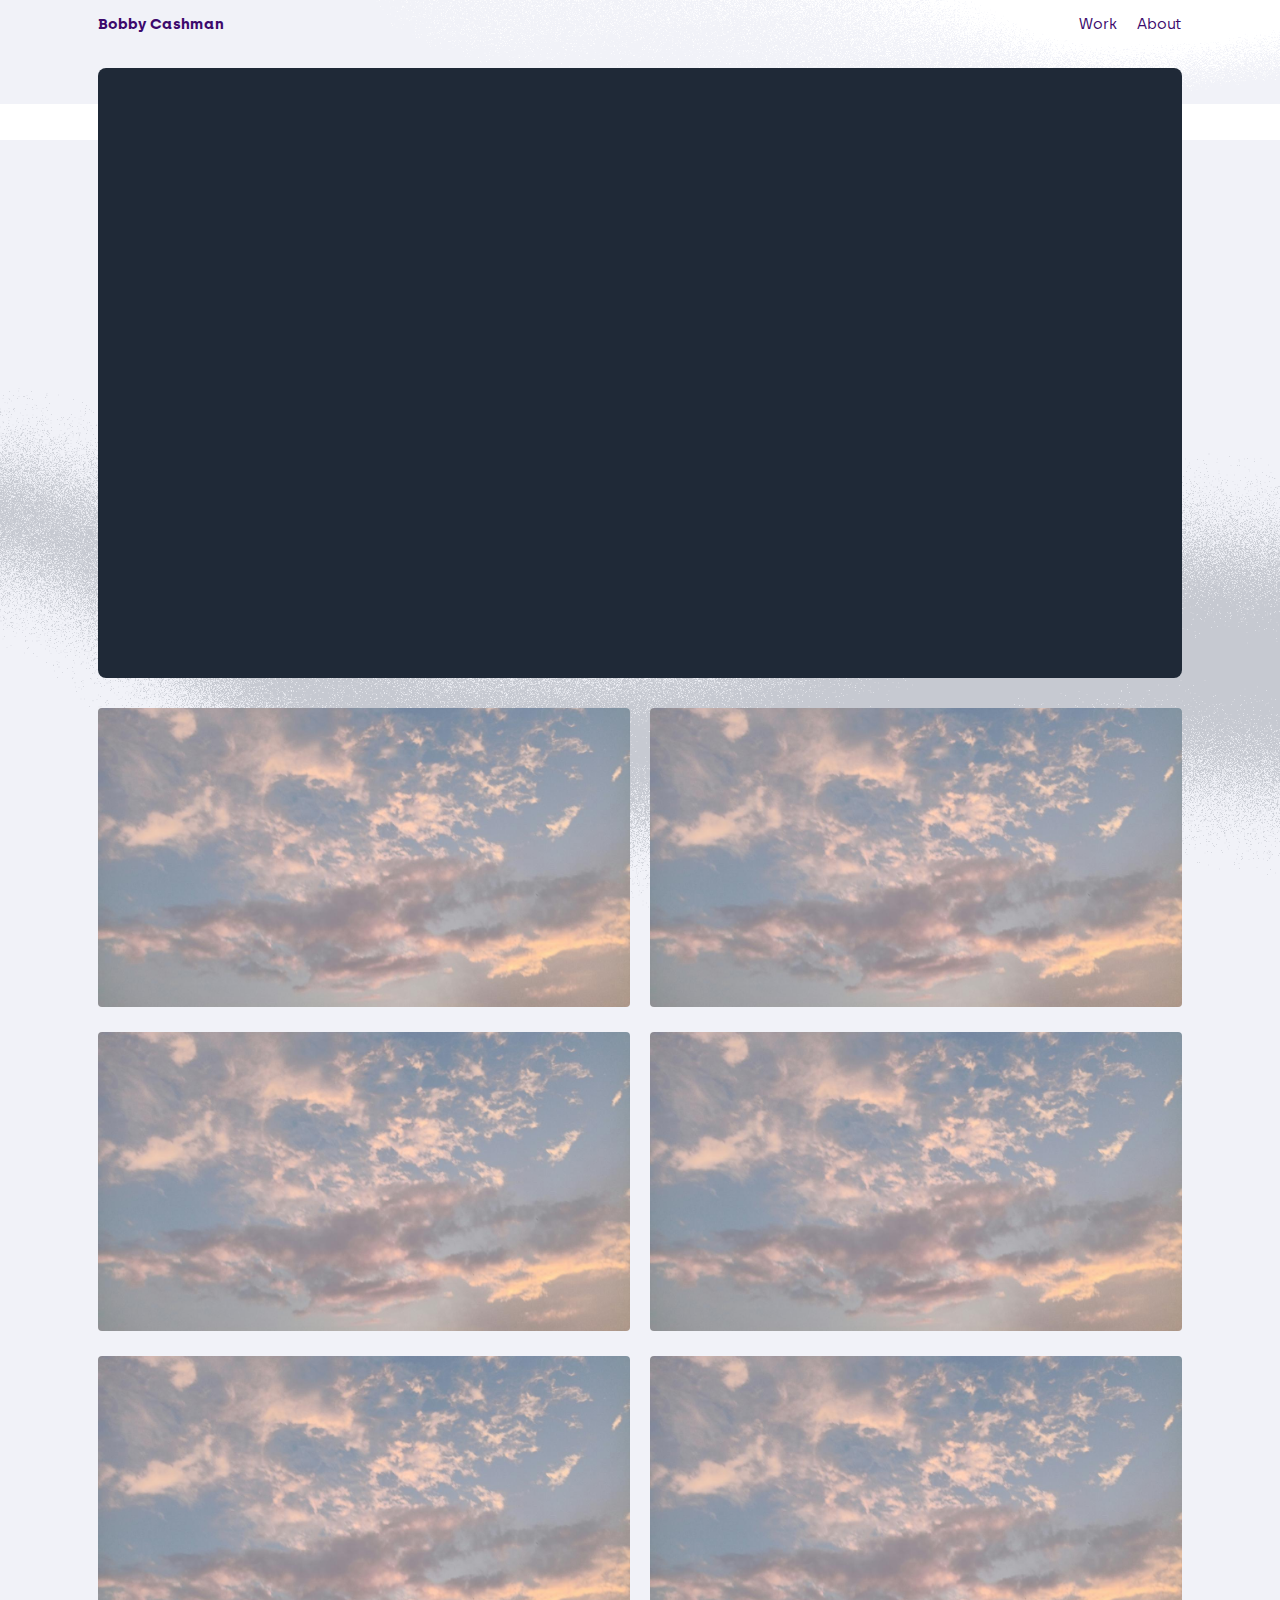
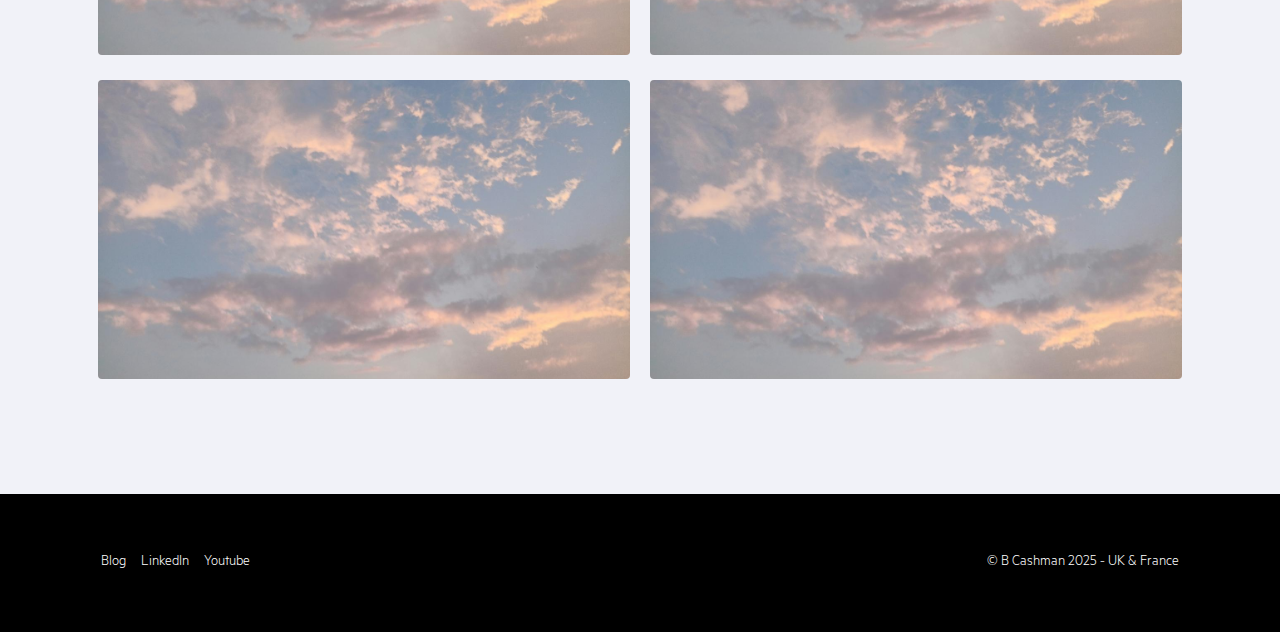
<file: index.html>
<!DOCTYPE html>
<html lang="en">

<head>
    <meta charset="UTF-8">
    <meta name="viewport" content="width=device-width, initial-scale=1.0">
    <title>Bobby Cashman</title>
    <link rel="stylesheet" href="./css/home.css">
    <link rel="icon" type="image/x-icon" href="./img/FavIcon/Bobby_cashman.png">

</head>

<body>
    <header class="header">
        <a href="/" class="logo">Bobby Cashman</a>
        <nav class="nav">
            <a href="#">Work</a>
            <a href="#">About</a>

        </nav>
    </header>

    <main class="portfolio-container">



        <!-- Video Section -->
        <section class="about-section video-section">

            <div class="video-container">
                <div class="grey-box"></div>
            </div>
        </section>


        <!-- Portfolio Section -->

        <div class="portfolio-additional">
            <div class="portfolio-item standard">
                <a href="./Project.html">
                    <img src="./img/All Image/hello.jpg" alt="Project Image" class="portfolio-image">
                   <h3 class="portfolio-tittle">Project Name</h3>
                </a>
            </div>
            <div class="portfolio-item standard">
                <a href="./Project.html">
                    <img src="./img/All Image/hello.jpg" alt="Project Image" class="portfolio-image">
                </a>
            </div>
        </div>

        <div class="portfolio-additional">
            <div class="portfolio-item standard">
                <a href="./Project.html">
                    <img src="./img/All Image/hello.jpg" alt="Project Image" class="portfolio-image">
                </a>
            </div>
            <div class="portfolio-item standard">
                <a href="./Project.html">
                    <img src="./img/All Image/hello.jpg" alt="Project Image" class="portfolio-image">
                </a>
            </div>
        </div>

        <div class="portfolio-additional">
            <div class="portfolio-item standard">
                <a href="./Project.html">
                    <img src="./img/All Image/hello.jpg" alt="Project Image" class="portfolio-image">
                </a>
            </div>
            <div class="portfolio-item standard">
                <a href="./Project.html">
                    <img src="./img/All Image/hello.jpg" alt="Project Image" class="portfolio-image">
                </a>
            </div>
        </div>

        <div class="portfolio-additional">
            <div class="portfolio-item standard">
                <a href="./Project.html">
                    <img src="./img/All Image/hello.jpg" alt="Project Image" class="portfolio-image">
                </a>
            </div>
            <div class="portfolio-item standard">
                <a href="./Project.html">
                    <img src="./img/All Image/hello.jpg" alt="Project Image" class="portfolio-image">
                </a>
            </div>
        </div>


    </main>

    <footer class="footer">

        <div class="social">
            <a href="http://substack.com/@bobbycashman"> Blog</a>
            <a href="https://www.linkedin.com/in/bobbycashman/">LinkedIn</a>
            <a href="https://m.youtube.com/user/dudebobbycash">Youtube</a>
        </div>
        <div class="copyright">© B Cashman 2025 - UK & France</div>
    </footer>


    <div class="hover-circle"></div>

    <script src="./script/home.js"></script>

</body>

</html>
</file>
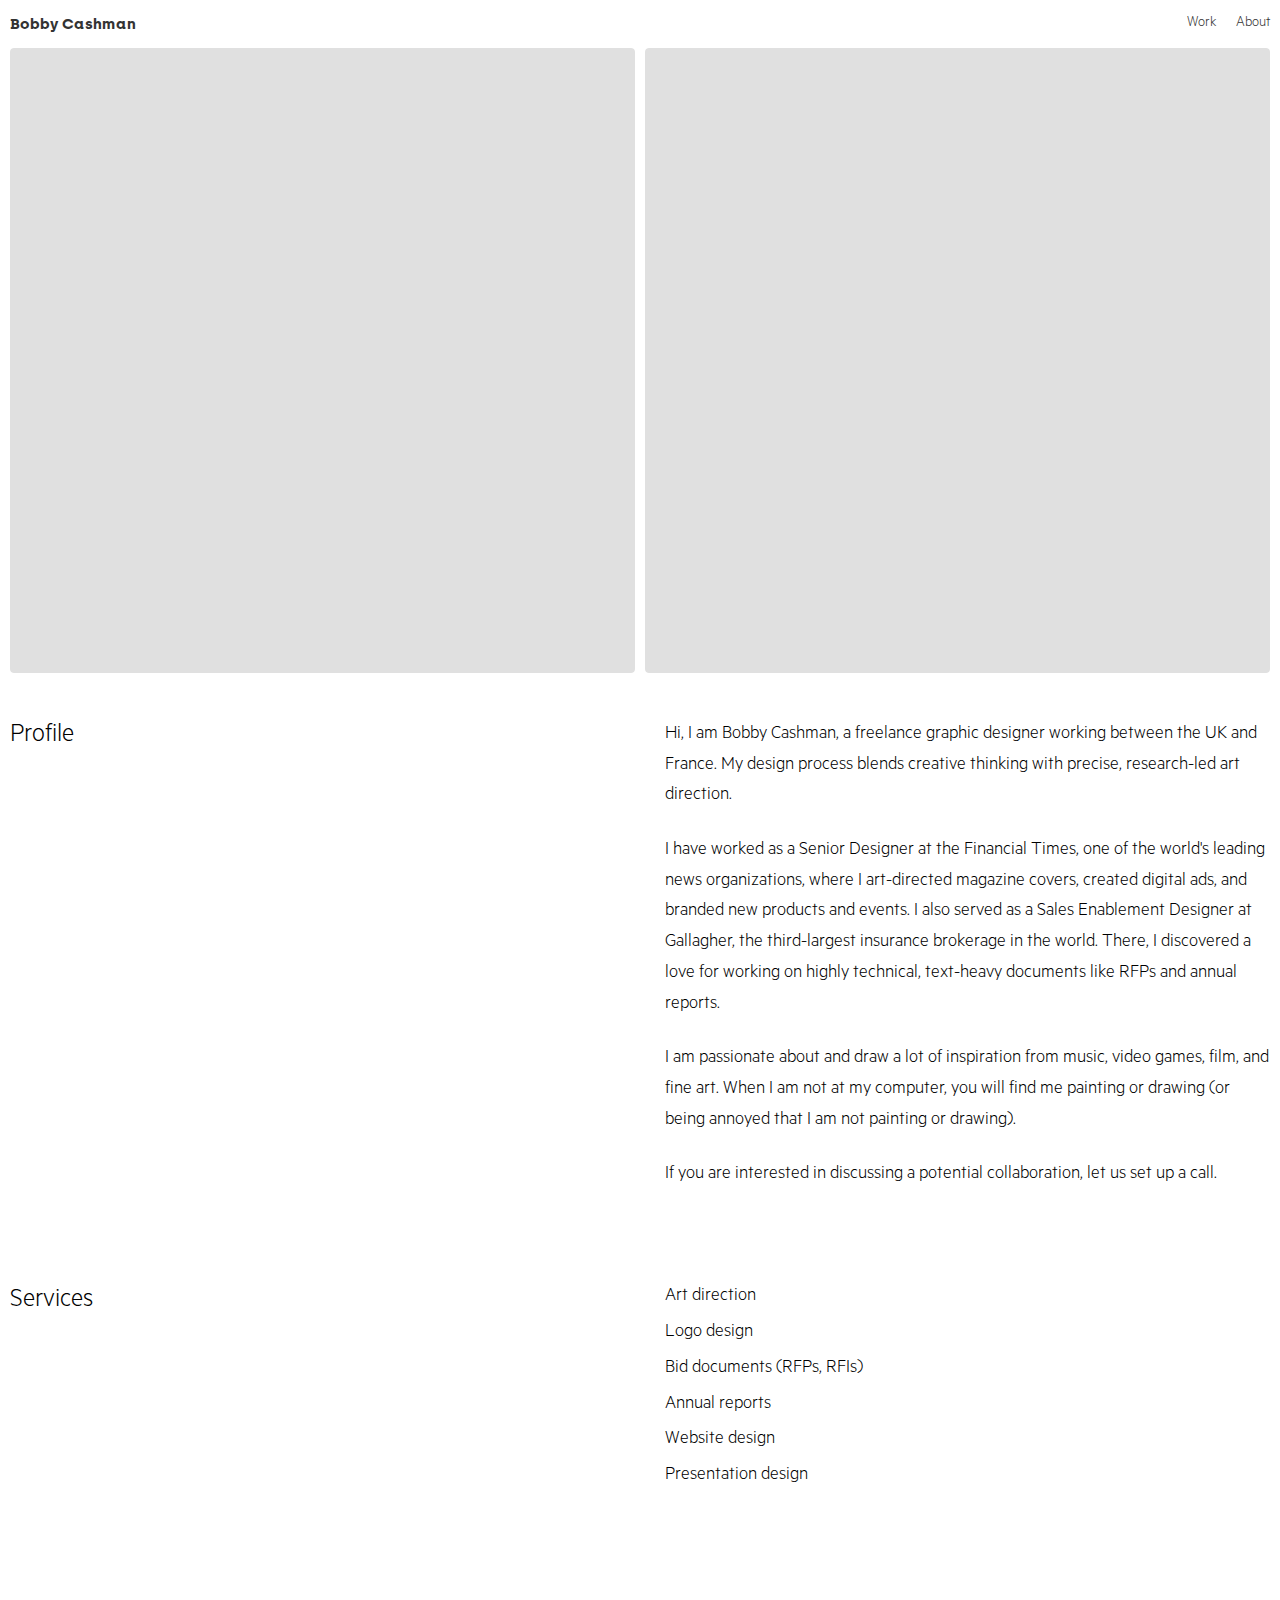
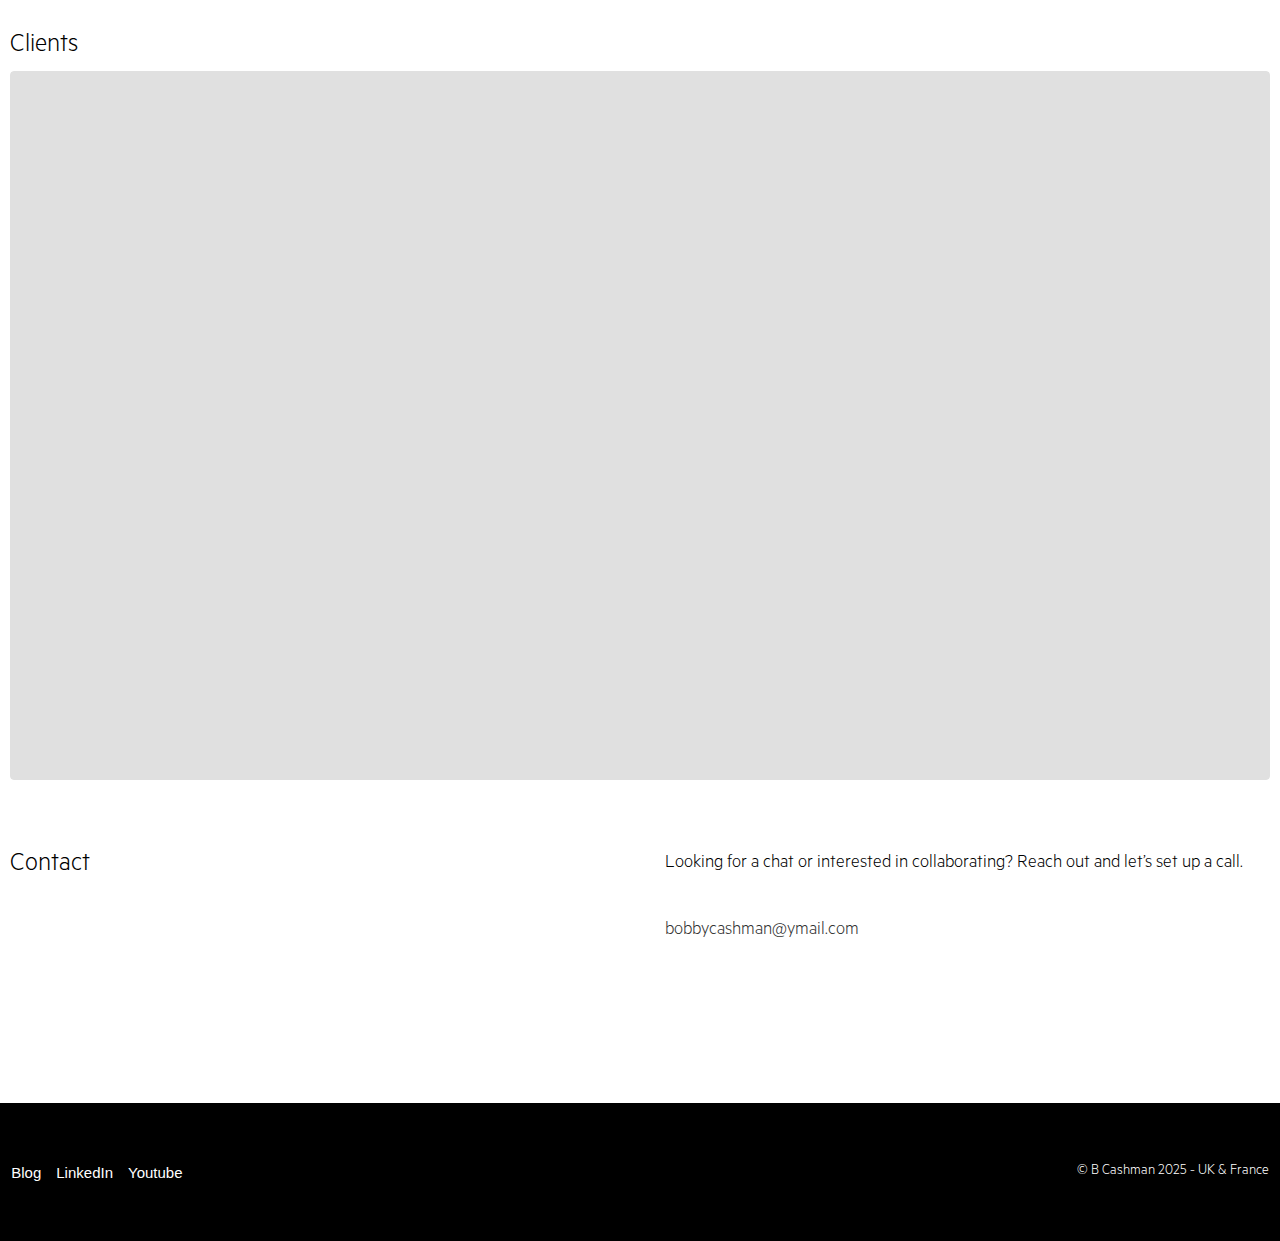
<file: About.html>
<!DOCTYPE html>
<html lang="en">

<head>
    <meta charset="UTF-8">
    <meta name="viewport" content="width=device-width, initial-scale=1.0">
    <title>Bobby Cashman - About</title>
    <link rel="stylesheet" href="./css/about.css">
    <link rel="icon" type="image/x-icon" href="./img/FavIcon/Bobby_cashman.png">
</head>

<body>
    <header class="header">
        <a href="/" class="logo">Bobby Cashman</a>
        <nav class="nav">
            <a href="./Work.html">Work</a>
            <a href="./About.html">About</a>
             
        </nav>
    </header>

    <main class="portfolio-container">

        <div class="portfolio-additional">
            <div class="portfolio-item standard">
                <a href="./Project.html">
                    <div class="grey-box"></div>
                </a>
            </div>
            <div class="portfolio-item standard">
                <a href="./Project.html">
                    <div class="grey-box"></div>
                </a>
            </div>
        </div>

        <!-- Profile Section -->
        <section class="about-section">
            <h2 class="section-title">Profile</h2>
            <div class="profile-content">
                <p>Hi, I am Bobby Cashman, a freelance graphic designer working between the UK and France. My design process blends creative thinking with precise, research-led art direction.
                </p>
                <p>I have worked as a Senior Designer at the Financial Times, one of the world's leading news organizations, where I art-directed magazine covers, created digital ads, and branded new products and events. I also served as a Sales Enablement Designer at Gallagher, the third-largest insurance brokerage in the world. There, I discovered a love for working on highly technical, text-heavy documents like RFPs and annual reports.
                </p>
                <p>I am passionate about and draw a lot of inspiration from music, video games, film, and fine art. When I am not at my computer, you will find me painting or drawing (or being annoyed that I am not painting or drawing).
                </p>
                <p>If you are interested in discussing a potential collaboration, let us set up a call.</p>
            </div>
        </section>

        <!-- Services Section -->
        <section class="about-section">
            <h2 class="section-title">Services</h2>
            <ul class="services-list">
                <li>Art direction</li>
                <li>Logo design</li>
                <li>Bid documents (RFPs, RFIs)</li>
                <li>Annual reports</li>
                <li>Website design</li>
                <li>Presentation design</li>
            </ul>
        </section>

        <!-- Video Section -->
        <section class="about-section video-section">
            <h2 class="section-title">Clients</h2>
            <div class="video-container">
                <div class="grey-box"></div>
            </div>
        </section>

        <section class="about-section">
            <h2 class="section-title">Contact</h2>
            <div class="profile-content">
                <p>Looking for a chat or interested in collaborating? Reach out and let’s set up a call.</p>
                <a href="mailto:bobbycashman@gmail.com" class="mail2bc">bobbycashman@ymail.com</a>
            </div>
        </section>
    </main>

    <footer class="footer">    
        <div class="social">
            <a href="http://substack.com/@bobbycashman"> Blog</a>
            <a href="https://www.linkedin.com/in/bobbycashman/">LinkedIn</a>
            <a href="https://m.youtube.com/user/dudebobbycash">Youtube</a>
        </div>
        <div class="copyright">© B Cashman 2025 - UK & France</div>
    </footer>

    <div class="hover-circle"></div>
    <script src="./script/about.js"></script>
</body>

</html>
</file>
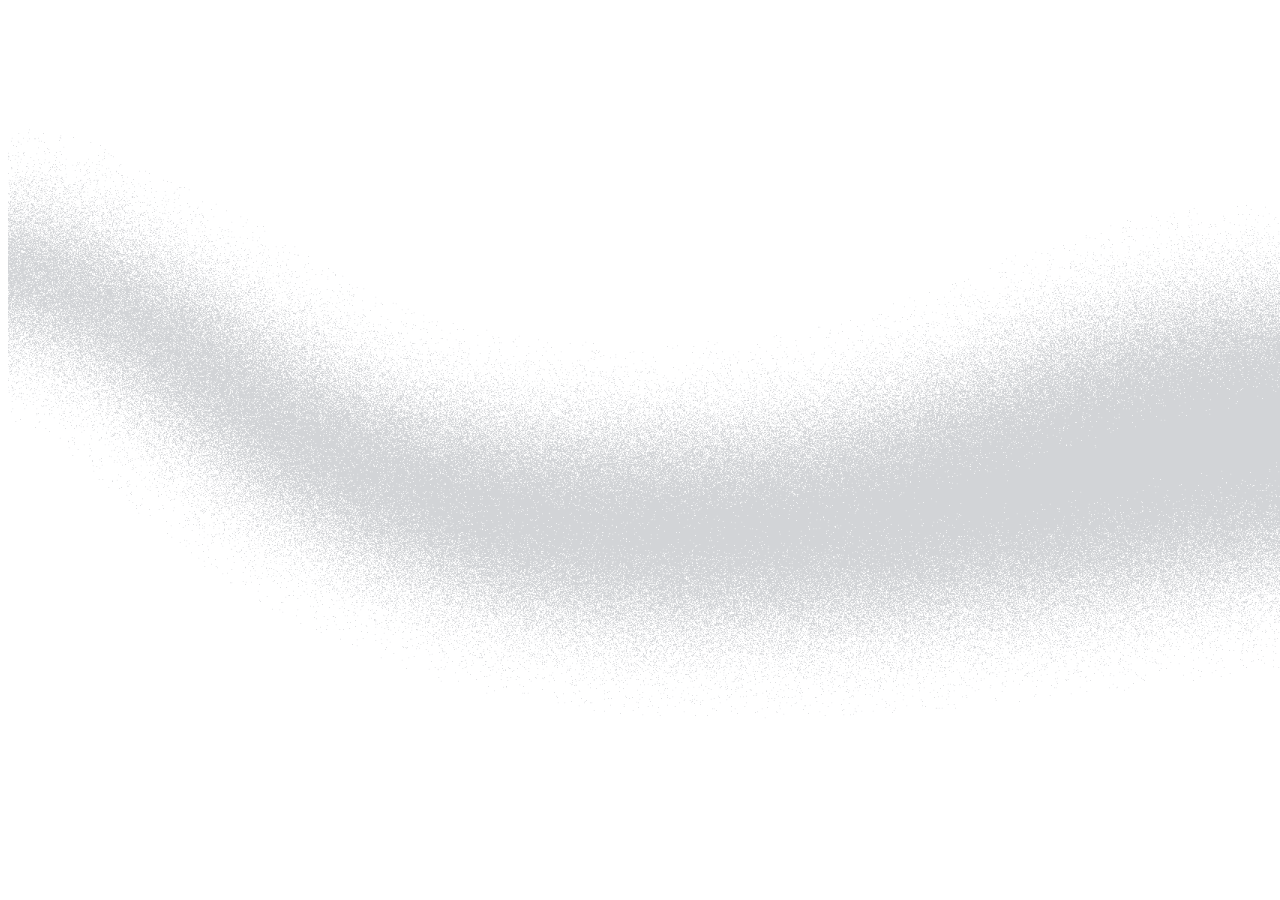
<file: huper.html>
<!DOCTYPE html>
<html lang="en">
<head>
    <meta charset="UTF-8">
    <meta name="viewport" content="width=device-width, initial-scale=1.0">
    <title>Document</title>
</head>
<body>
    <svg width="1440" height="810" viewBox="0 0 1440 810" fill="none" xmlns="http://www.w3.org/2000/svg" xmlns:xlink="http://www.w3.org/1999/xlink">
        <rect opacity="0.2" width="1440" height="810" transform="matrix(-1 0 0 1 1440 0)" fill="url(#pattern0_2609_2)"/>
        <defs>
        <pattern id="pattern0_2609_2" patternContentUnits="objectBoundingBox" width="1" height="1">
        <use xlink:href="#image0_2609_2" transform="scale(0.000520833 0.000925926)"/>
        </pattern>
        <image id="image0_2609_2" width="1920" height="1080" xlink:href="[data-uri]"/>
        </defs>
        </svg>
        
</body>
</html>
</file>
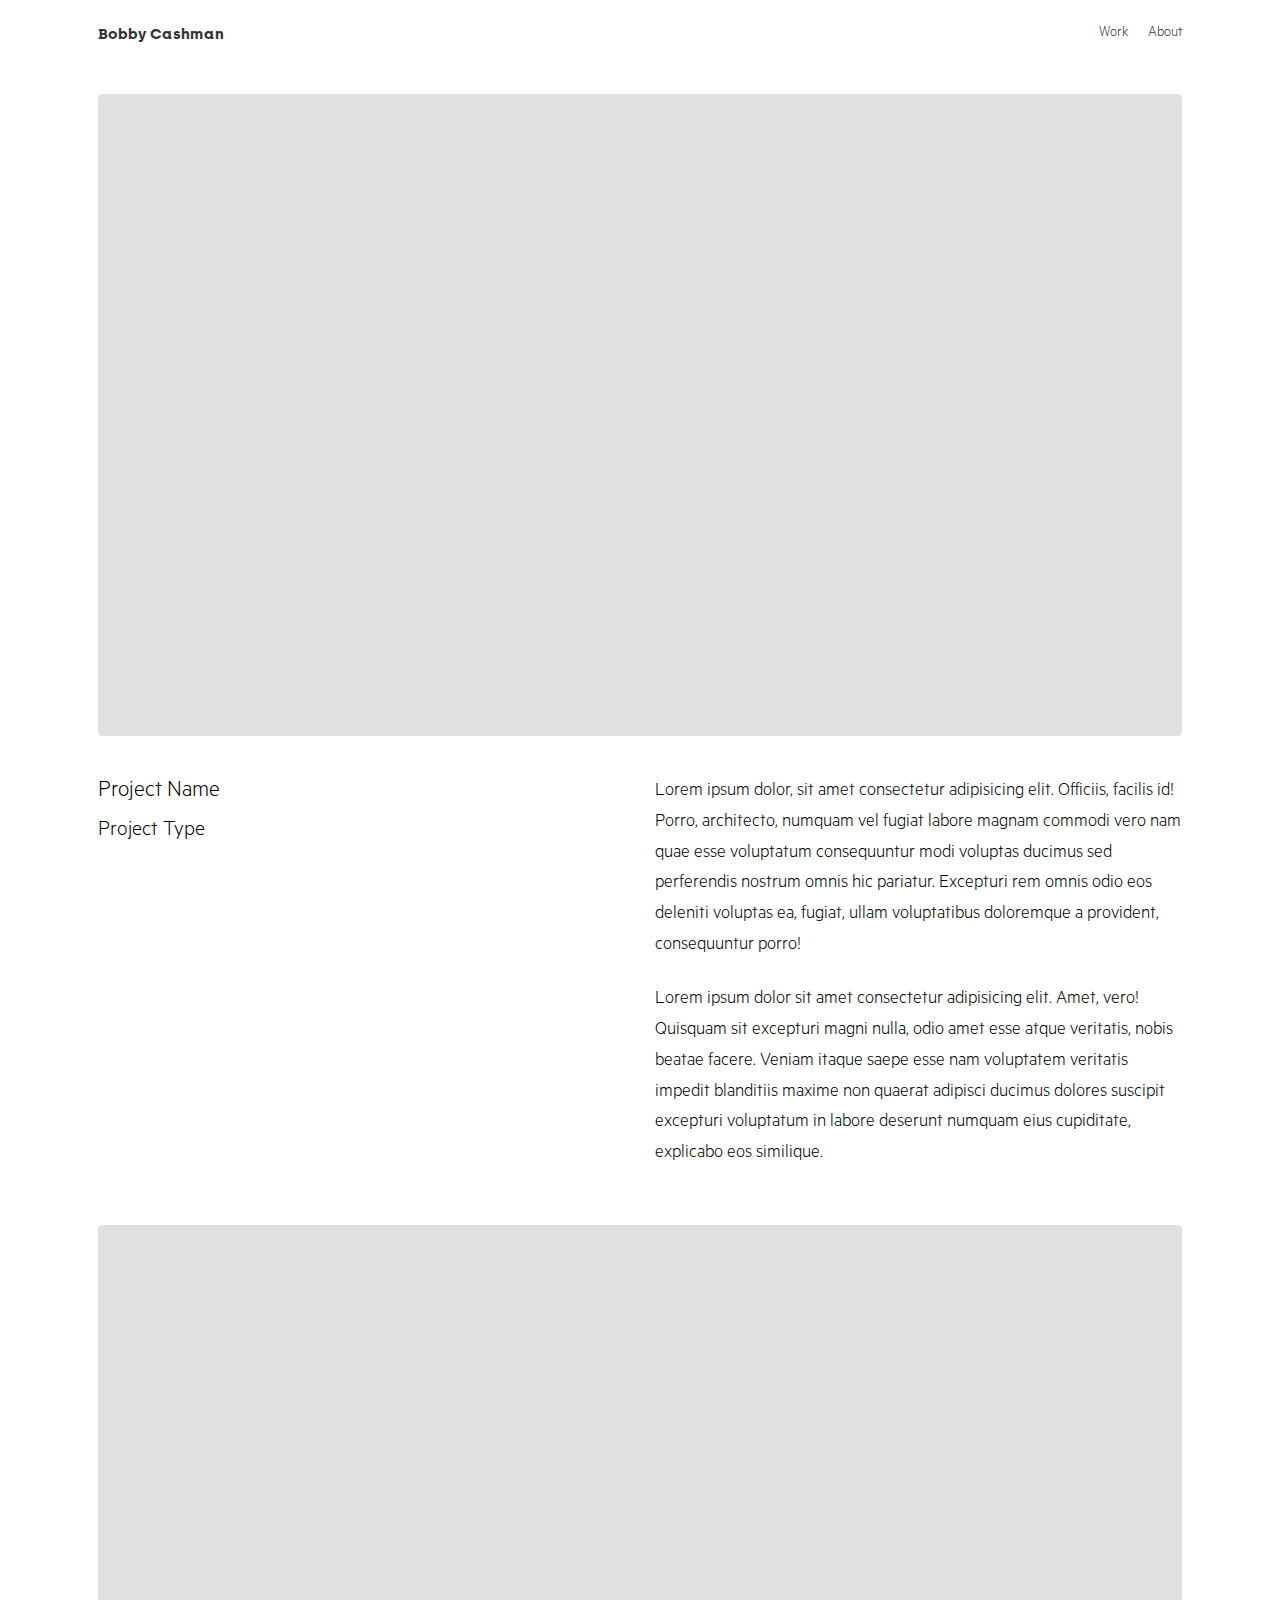
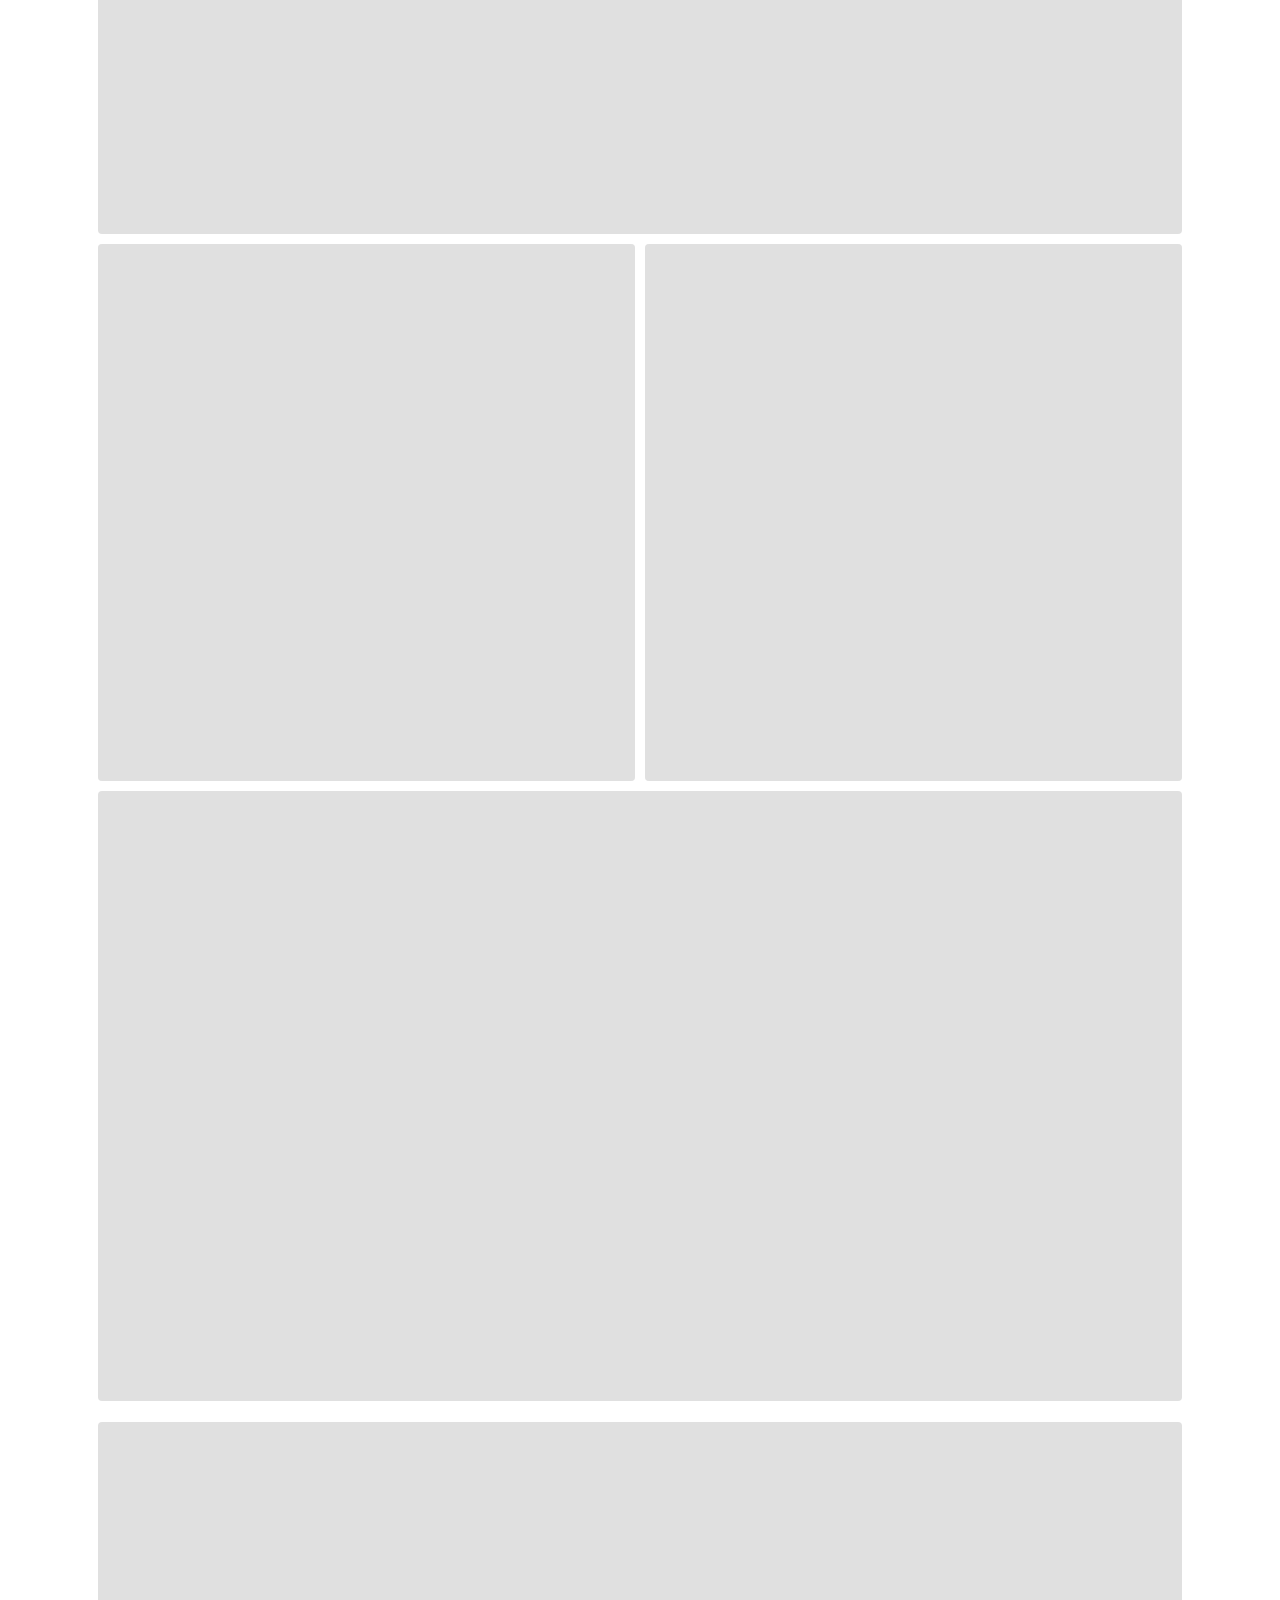
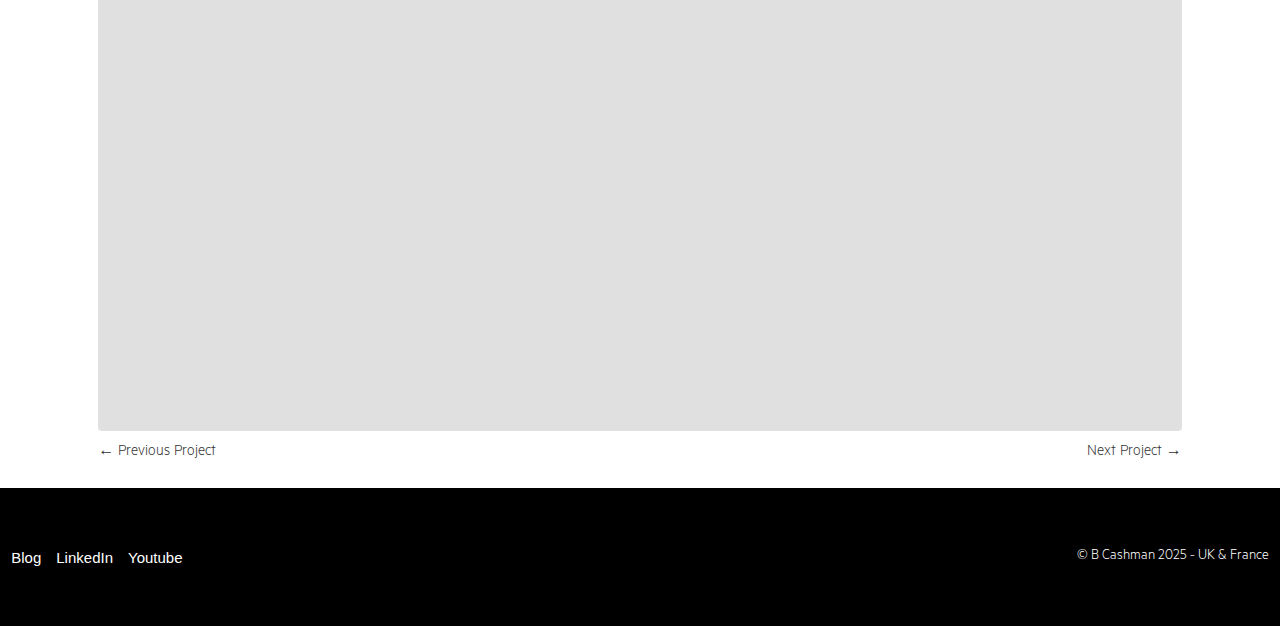
<file: Project.html>
<!DOCTYPE html>
<html lang="en">

<head>
    <meta charset="UTF-8">
    <meta name="viewport" content="width=device-width, initial-scale=1.0">
    <title>Bobby Cashman - Work</title>
    <link rel="stylesheet" href="./css/project.css">
    <link rel="icon" type="image/x-icon" href="./img/FavIcon/Bobby_cashman.png">

</head>

<body>
    <header class="header">
        <a href="/" class="logo">Bobby Cashman</a>
        <nav class="nav">
            <a href="./Work.html">Work</a>
            <a href="./About.html">About</a>
             
        </nav>
    </header>

    <main class="portfolio-container">



        <!-- Video Section -->

        <section class="hero-section">
            <div class="image-container">
                <div class="grey-box"></div>
            </div>
        </section>

        <section class="about-section">
            <h2 class="section-title">Project Name</h2>
            <h2 class="section-title-2">Project Type</h2>
            <div class="profile-content">
                <p>Lorem ipsum dolor, sit amet consectetur adipisicing elit. Officiis, facilis id! Porro, architecto,
                    numquam vel fugiat labore magnam commodi vero nam quae esse voluptatum consequuntur modi voluptas
                    ducimus sed perferendis nostrum omnis hic pariatur. Excepturi rem omnis odio eos deleniti voluptas
                    ea, fugiat, ullam voluptatibus doloremque a provident, consequuntur porro!</p>
                <p>Lorem ipsum dolor sit amet consectetur adipisicing elit. Amet, vero! Quisquam sit excepturi magni
                    nulla, odio amet esse atque veritatis, nobis beatae facere. Veniam itaque saepe esse nam voluptatem
                    veritatis impedit blanditiis maxime non quaerat adipisci ducimus dolores suscipit excepturi
                    voluptatum in labore deserunt numquam eius cupiditate, explicabo eos similique.</p>
            </div>
        </section>

        <section class="about-section video-section">
            <div class="video-container">
                <div class="grey-box"></div>
            </div>
        </section>

        <div class="portfolio-additional">
            <div class="portfolio-item standard">
                <div class="grey-box"></div>
            </div>
            <div class="portfolio-item standard">
                <div class="grey-box"></div>
            </div>
        </div>

        <section class="about-section video-section2">
            <div class="video-container">
                <div class="grey-box"></div>
            </div>
        </section>
        <section class="about-section video-section">
            <div class="video-container">
                <div class="grey-box"></div>
            </div>
        </section>

        <div class="navigation-buttons">
            <button class="nav-button prev-button">Previous Project</button>
            <button class="nav-button next-button">Next Project</button>
        </div>

    </main>

    <footer class="footer">
        <div class="social">
            <a href="http://substack.com/@bobbycashman"> Blog</a>
            <a href="https://www.linkedin.com/in/bobbycashman/">LinkedIn</a>
            <a href="https://m.youtube.com/user/dudebobbycash">Youtube</a>
        </div>
        <div class="copyright">© B Cashman 2025 - UK & France</div>
    </footer>

    <div class="hover-circle"></div>

    <script src="./script/project.js"></script>

</body>

</html>
</file>
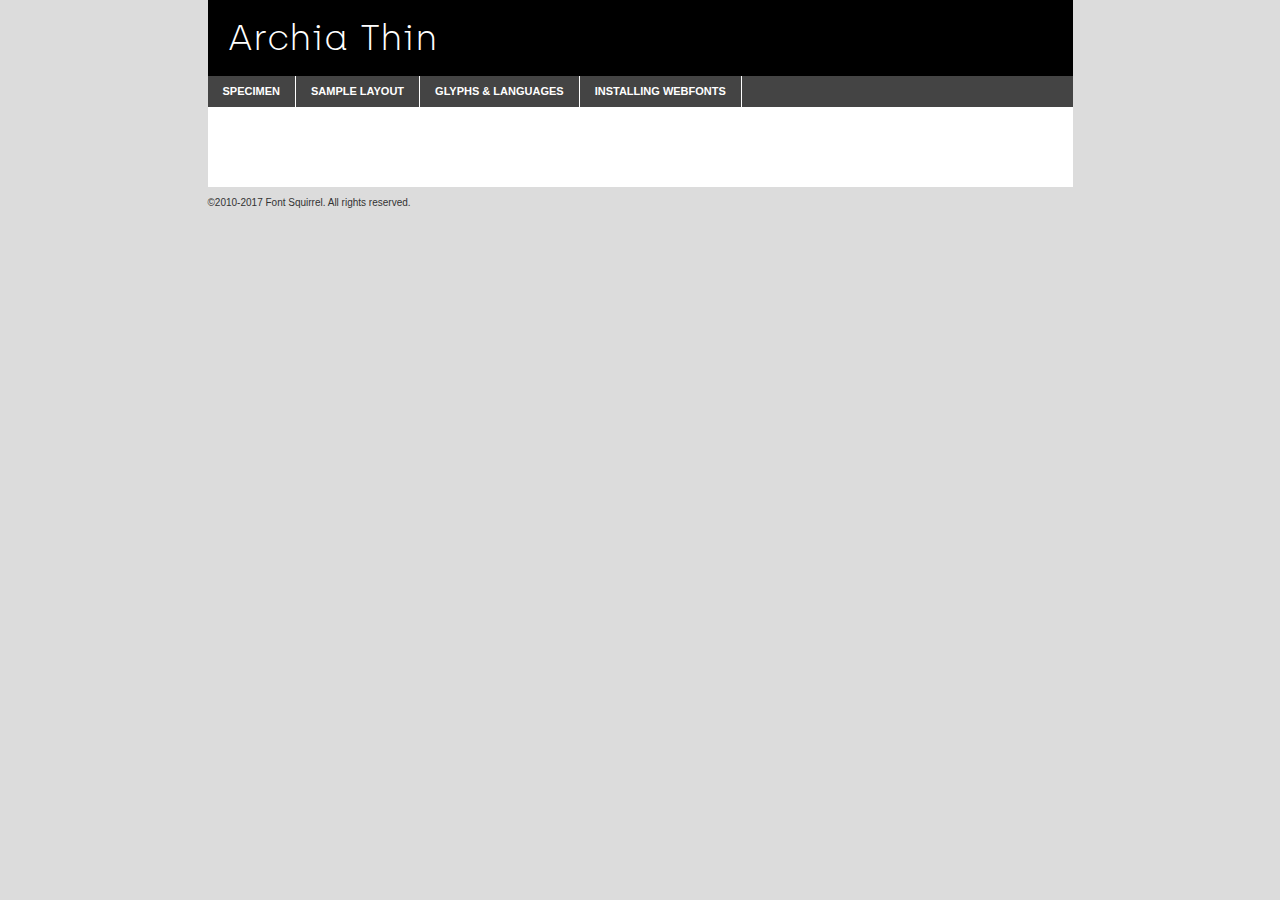
<file: Fonts/Archia_Font_Web/01.Archia-Thin-webfont/archia-thin-demo.html>
<!DOCTYPE html PUBLIC "-//W3C//DTD XHTML 1.0 Transitional//EN"
	"http://www.w3.org/TR/xhtml1/DTD/xhtml1-transitional.dtd">

<html xmlns="http://www.w3.org/1999/xhtml" xml:lang="en" lang="en">
<head>
	<meta http-equiv="Content-Type" content="text/html; charset=utf-8" />
	<script src="http://ajax.googleapis.com/ajax/libs/jquery/1.7.2/jquery.min.js" type="text/javascript" charset="utf-8"></script>
	<script type="text/javascript">
	(function($){$.fn.easyTabs=function(option){var param=jQuery.extend({fadeSpeed:"fast",defaultContent:1,activeClass:'active'},option);$(this).each(function(){var thisId="#"+this.id;if(param.defaultContent==''){param.defaultContent=1;}
	if(typeof param.defaultContent=="number")
	{var defaultTab=$(thisId+" .tabs li:eq("+(param.defaultContent-1)+") a").attr('href').substr(1);}else{var defaultTab=param.defaultContent;}
	$(thisId+" .tabs li a").each(function(){var tabToHide=$(this).attr('href').substr(1);$("#"+tabToHide).addClass('easytabs-tab-content');});hideAll();changeContent(defaultTab);function hideAll(){$(thisId+" .easytabs-tab-content").hide();}
	function changeContent(tabId){hideAll();$(thisId+" .tabs li").removeClass(param.activeClass);$(thisId+" .tabs li a[href=#"+tabId+"]").closest('li').addClass(param.activeClass);if(param.fadeSpeed!="none")
	{$(thisId+" #"+tabId).fadeIn(param.fadeSpeed);}else{$(thisId+" #"+tabId).show();}}
	$(thisId+" .tabs li").click(function(){var tabId=$(this).find('a').attr('href').substr(1);changeContent(tabId);return false;});});}})(jQuery);
	</script>
	<link rel="stylesheet" href="specimen_files/specimen_stylesheet.css" type="text/css" charset="utf-8" />
	<link rel="stylesheet" href="stylesheet.css" type="text/css" charset="utf-8" />

	<style type="text/css">
					body{
				font-family: 'archiathin';
							}
		</style>

	<title>Archia Thin Specimen</title>
	
	
	<script type="text/javascript" charset="utf-8">
		$(document).ready(function() {
			$('#container').easyTabs({defaultContent:1});
		});
	</script>
</head>

<body>
<div id="container">
	<div id="header">
		Archia Thin	</div>
	<ul class="tabs">
		<li><a href="#specimen">Specimen</a></li>
		<li><a href="#layout">Sample Layout</a></li>
				<li><a href="#glyphs">Glyphs &amp; Languages</a></li>
		<li><a href="#installing">Installing Webfonts</a></li>
		
	</ul>
	
	<div id="main_content">

		
			<div id="specimen">
		
				<div class="section">
					<div class="grid12 firstcol">
						<div class="huge">AaBb</div>
					</div>
				</div>
		
				<div class="section">
					<div class="glyph_range">A&#x200B;B&#x200b;C&#x200b;D&#x200b;E&#x200b;F&#x200b;G&#x200b;H&#x200b;I&#x200b;J&#x200b;K&#x200b;L&#x200b;M&#x200b;N&#x200b;O&#x200b;P&#x200b;Q&#x200b;R&#x200b;S&#x200b;T&#x200b;U&#x200b;V&#x200b;W&#x200b;X&#x200b;Y&#x200b;Z&#x200b;a&#x200b;b&#x200b;c&#x200b;d&#x200b;e&#x200b;f&#x200b;g&#x200b;h&#x200b;i&#x200b;j&#x200b;k&#x200b;l&#x200b;m&#x200b;n&#x200b;o&#x200b;p&#x200b;q&#x200b;r&#x200b;s&#x200b;t&#x200b;u&#x200b;v&#x200b;w&#x200b;x&#x200b;y&#x200b;z&#x200b;1&#x200b;2&#x200b;3&#x200b;4&#x200b;5&#x200b;6&#x200b;7&#x200b;8&#x200b;9&#x200b;0&#x200b;&amp;&#x200b;.&#x200b;,&#x200b;?&#x200b;!&#x200b;&#64;&#x200b;(&#x200b;)&#x200b;#&#x200b;$&#x200b;%&#x200b;*&#x200b;+&#x200b;-&#x200b;=&#x200b;:&#x200b;;</div>
				</div>
				<div class="section">
					<div class="grid12 firstcol">
						<table class="sample_table">
							<tr><td>10</td><td class="size10">abcdefghijklmnopqrstuvwxyzABCDEFGHIJKLMNOPQRSTUVWXYZ0123456789abcdefghijklmnopqrstuvwxyzABCDEFGHIJKLMNOPQRSTUVWXYZ0123456789abcdefghijklmnopqrstuvwxyzABCDEFGHIJKLMNOPQRSTUVWXYZ</td></tr>
							<tr><td>11</td><td class="size11">abcdefghijklmnopqrstuvwxyzABCDEFGHIJKLMNOPQRSTUVWXYZ0123456789abcdefghijklmnopqrstuvwxyzABCDEFGHIJKLMNOPQRSTUVWXYZ0123456789abcdefghijklmnopqrstuvwxyzABCDEFGHIJKLMNOPQRSTUVWXYZ</td></tr>
							<tr><td>12</td><td class="size12">abcdefghijklmnopqrstuvwxyzABCDEFGHIJKLMNOPQRSTUVWXYZ0123456789abcdefghijklmnopqrstuvwxyzABCDEFGHIJKLMNOPQRSTUVWXYZ0123456789abcdefghijklmnopqrstuvwxyzABCDEFGHIJKLMNOPQRSTUVWXYZ</td></tr>
							<tr><td>13</td><td class="size13">abcdefghijklmnopqrstuvwxyzABCDEFGHIJKLMNOPQRSTUVWXYZ0123456789abcdefghijklmnopqrstuvwxyzABCDEFGHIJKLMNOPQRSTUVWXYZ0123456789abcdefghijklmnopqrstuvwxyzABCDEFGHIJKLMNOPQRSTUVWXYZ</td></tr>
							<tr><td>14</td><td class="size14">abcdefghijklmnopqrstuvwxyzABCDEFGHIJKLMNOPQRSTUVWXYZ0123456789abcdefghijklmnopqrstuvwxyzABCDEFGHIJKLMNOPQRSTUVWXYZ0123456789abcdefghijklmnopqrstuvwxyzABCDEFGHIJKLMNOPQRSTUVWXYZ</td></tr>
							<tr><td>16</td><td class="size16">abcdefghijklmnopqrstuvwxyzABCDEFGHIJKLMNOPQRSTUVWXYZ0123456789abcdefghijklmnopqrstuvwxyzABCDEFGHIJKLMNOPQRSTUVWXYZ</td></tr>
							<tr><td>18</td><td class="size18">abcdefghijklmnopqrstuvwxyzABCDEFGHIJKLMNOPQRSTUVWXYZ0123456789abcdefghijklmnopqrstuvwxyzABCDEFGHIJKLMNOPQRSTUVWXYZ</td></tr>
							<tr><td>20</td><td class="size20">abcdefghijklmnopqrstuvwxyzABCDEFGHIJKLMNOPQRSTUVWXYZ0123456789abcdefghijklmnopqrstuvwxyzABCDEFGHIJKLMNOPQRSTUVWXYZ</td></tr>
							<tr><td>24</td><td class="size24">abcdefghijklmnopqrstuvwxyzABCDEFGHIJKLMNOPQRSTUVWXYZ0123456789abcdefghijklmnopqrstuvwxyzABCDEFGHIJKLMNOPQRSTUVWXYZ</td></tr>
							<tr><td>30</td><td class="size30">abcdefghijklmnopqrstuvwxyzABCDEFGHIJKLMNOPQRSTUVWXYZ0123456789abcdefghijklmnopqrstuvwxyzABCDEFGHIJKLMNOPQRSTUVWXYZ</td></tr>
							<tr><td>36</td><td class="size36">abcdefghijklmnopqrstuvwxyzABCDEFGHIJKLMNOPQRSTUVWXYZ0123456789abcdefghijklmnopqrstuvwxyzABCDEFGHIJKLMNOPQRSTUVWXYZ</td></tr>
							<tr><td>48</td><td class="size48">abcdefghijklmnopqrstuvwxyzABCDEFGHIJKLMNOPQRSTUVWXYZ0123456789abcdefghijklmnopqrstuvwxyzABCDEFGHIJKLMNOPQRSTUVWXYZ</td></tr>
							<tr><td>60</td><td class="size60">abcdefghijklmnopqrstuvwxyzABCDEFGHIJKLMNOPQRSTUVWXYZ0123456789abcdefghijklmnopqrstuvwxyzABCDEFGHIJKLMNOPQRSTUVWXYZ</td></tr>
							<tr><td>72</td><td class="size72">abcdefghijklmnopqrstuvwxyzABCDEFGHIJKLMNOPQRSTUVWXYZ0123456789abcdefghijklmnopqrstuvwxyzABCDEFGHIJKLMNOPQRSTUVWXYZ</td></tr>
							<tr><td>90</td><td class="size90">abcdefghijklmnopqrstuvwxyzABCDEFGHIJKLMNOPQRSTUVWXYZ0123456789abcdefghijklmnopqrstuvwxyzABCDEFGHIJKLMNOPQRSTUVWXYZ</td></tr>
						</table>
				
					</div>
			
				</div>
		
		
		
								<div class="section" id="bodycomparison">


										<div id="xheight">
				<div class="fontbody">&#x25FC;&#x25FC;&#x25FC;&#x25FC;&#x25FC;&#x25FC;&#x25FC;&#x25FC;&#x25FC;&#x25FC;&#x25FC;&#x25FC;&#x25FC;&#x25FC;&#x25FC;&#x25FC;&#x25FC;&#x25FC;&#x25FC;&#x25FC;&#x25FC;&#x25FC;&#x25FC;&#x25FC;&#x25FC;&#x25FC;&#x25FC;&#x25FC;&#x25FC;&#x25FC;&#x25FC;&#x25FC;&#x25FC;&#x25FC;&#x25FC;&#x25FC;&#x25FC;&#x25FC;&#x25FC;&#x25FC;&#x25FC;&#x25FC;&#x25FC;&#x25FC;&#x25FC;&#x25FC;&#x25FC;&#x25FC;&#x25FC;&#x25FC;&#x25FC;&#x25FC;&#x25FC;&#x25FC;&#x25FC;&#x25FC;&#x25FC;&#x25FC;&#x25FC;&#x25FC;&#x25FC;&#x25FC;&#x25FC;&#x25FC;&#x25FC;&#x25FC;&#x25FC;&#x25FC;&#x25FC;&#x25FC;&#x25FC;&#x25FC;&#x25FC;&#x25FC;&#x25FC;&#x25FC;&#x25FC;&#x25FC;&#x25FC;&#x25FC;&#x25FC;&#x25FC;&#x25FC;&#x25FC;&#x25FC;&#x25FC;&#x25FC;&#x25FC;&#x25FC;&#x25FC;&#x25FC;&#x25FC;&#x25FC;&#x25FC;&#x25FC;&#x25FC;&#x25FC;&#x25FC;&#x25FC;body</div><div class="arialbody">body</div><div class="verdanabody">body</div><div class="georgiabody">body</div></div>
										<div class="fontbody" style="z-index:1">
											body<span>Archia Thin</span>
										</div>
										<div class="arialbody" style="z-index:1">
											body<span>Arial</span>
										</div>
										<div class="verdanabody" style="z-index:1">
											body<span>Verdana</span>
										</div>
										<div class="georgiabody" style="z-index:1">
											body<span>Georgia</span>
										</div>



								</div>
		
		
				<div class="section psample psample_row1" id="">
					
					<div class="grid2 firstcol">
						<p class="size10"><span>10.</span>Aenean lacinia bibendum nulla sed consectetur. Fusce dapibus, tellus ac cursus commodo, tortor mauris condimentum nibh, ut fermentum massa justo sit amet risus. Nullam id dolor id nibh ultricies vehicula ut id elit. Cum sociis natoque penatibus et magnis dis parturient montes, nascetur ridiculus mus. Nulla vitae elit libero, a pharetra augue.</p>
			
					</div>
					<div class="grid3">
						<p class="size11"><span>11.</span>Aenean lacinia bibendum nulla sed consectetur. Fusce dapibus, tellus ac cursus commodo, tortor mauris condimentum nibh, ut fermentum massa justo sit amet risus. Nullam id dolor id nibh ultricies vehicula ut id elit. Cum sociis natoque penatibus et magnis dis parturient montes, nascetur ridiculus mus. Nulla vitae elit libero, a pharetra augue.</p>
			
					</div>
					<div class="grid3">
						<p class="size12"><span>12.</span>Aenean lacinia bibendum nulla sed consectetur. Fusce dapibus, tellus ac cursus commodo, tortor mauris condimentum nibh, ut fermentum massa justo sit amet risus. Nullam id dolor id nibh ultricies vehicula ut id elit. Cum sociis natoque penatibus et magnis dis parturient montes, nascetur ridiculus mus. Nulla vitae elit libero, a pharetra augue.</p>
			
					</div>
					<div class="grid4">
						<p class="size13"><span>13.</span>Aenean lacinia bibendum nulla sed consectetur. Fusce dapibus, tellus ac cursus commodo, tortor mauris condimentum nibh, ut fermentum massa justo sit amet risus. Nullam id dolor id nibh ultricies vehicula ut id elit. Cum sociis natoque penatibus et magnis dis parturient montes, nascetur ridiculus mus. Nulla vitae elit libero, a pharetra augue.</p>
			
					</div>
					<div class="white_blend"></div>
					
				</div>
				<div class="section psample psample_row2" id="">
					<div class="grid3 firstcol">
						<p class="size14"><span>14.</span>Aenean lacinia bibendum nulla sed consectetur. Fusce dapibus, tellus ac cursus commodo, tortor mauris condimentum nibh, ut fermentum massa justo sit amet risus. Nullam id dolor id nibh ultricies vehicula ut id elit. Cum sociis natoque penatibus et magnis dis parturient montes, nascetur ridiculus mus. Nulla vitae elit libero, a pharetra augue.</p>
			
					</div>
					<div class="grid4">
						<p class="size16"><span>16.</span>Aenean lacinia bibendum nulla sed consectetur. Fusce dapibus, tellus ac cursus commodo, tortor mauris condimentum nibh, ut fermentum massa justo sit amet risus. Nullam id dolor id nibh ultricies vehicula ut id elit. Cum sociis natoque penatibus et magnis dis parturient montes, nascetur ridiculus mus. Nulla vitae elit libero, a pharetra augue.</p>
			
					</div>
					<div class="grid5">
						<p class="size18"><span>18.</span>Aenean lacinia bibendum nulla sed consectetur. Fusce dapibus, tellus ac cursus commodo, tortor mauris condimentum nibh, ut fermentum massa justo sit amet risus. Nullam id dolor id nibh ultricies vehicula ut id elit. Cum sociis natoque penatibus et magnis dis parturient montes, nascetur ridiculus mus. Nulla vitae elit libero, a pharetra augue.</p>
			
					</div>

					<div class="white_blend"></div>

				</div>
				
				<div class="section psample psample_row3" id="">
					<div class="grid5 firstcol">
						<p class="size20"><span>20.</span>Aenean lacinia bibendum nulla sed consectetur. Fusce dapibus, tellus ac cursus commodo, tortor mauris condimentum nibh, ut fermentum massa justo sit amet risus. Nullam id dolor id nibh ultricies vehicula ut id elit. Cum sociis natoque penatibus et magnis dis parturient montes, nascetur ridiculus mus. Nulla vitae elit libero, a pharetra augue.</p>
					</div>
					<div class="grid7">
						<p class="size24"><span>24.</span>Aenean lacinia bibendum nulla sed consectetur. Fusce dapibus, tellus ac cursus commodo, tortor mauris condimentum nibh, ut fermentum massa justo sit amet risus. Nullam id dolor id nibh ultricies vehicula ut id elit. Cum sociis natoque penatibus et magnis dis parturient montes, nascetur ridiculus mus. Nulla vitae elit libero, a pharetra augue.</p>
					</div>
					
					<div class="white_blend"></div>
					
				</div>
				
				<div class="section psample psample_row4" id="">
					<div class="grid12 firstcol">
						<p class="size30"><span>30.</span>Aenean lacinia bibendum nulla sed consectetur. Fusce dapibus, tellus ac cursus commodo, tortor mauris condimentum nibh, ut fermentum massa justo sit amet risus. Nullam id dolor id nibh ultricies vehicula ut id elit. Cum sociis natoque penatibus et magnis dis parturient montes, nascetur ridiculus mus. Nulla vitae elit libero, a pharetra augue.</p>
					</div>
					<div class="white_blend"></div>
					
				</div>
				
				
				
				<div class="section psample psample_row1 fullreverse">
					<div class="grid2 firstcol">
						<p class="size10"><span>10.</span>Aenean lacinia bibendum nulla sed consectetur. Fusce dapibus, tellus ac cursus commodo, tortor mauris condimentum nibh, ut fermentum massa justo sit amet risus. Nullam id dolor id nibh ultricies vehicula ut id elit. Cum sociis natoque penatibus et magnis dis parturient montes, nascetur ridiculus mus. Nulla vitae elit libero, a pharetra augue.</p>
			
					</div>
					<div class="grid3">
						<p class="size11"><span>11.</span>Aenean lacinia bibendum nulla sed consectetur. Fusce dapibus, tellus ac cursus commodo, tortor mauris condimentum nibh, ut fermentum massa justo sit amet risus. Nullam id dolor id nibh ultricies vehicula ut id elit. Cum sociis natoque penatibus et magnis dis parturient montes, nascetur ridiculus mus. Nulla vitae elit libero, a pharetra augue.</p>
			
					</div>
					<div class="grid3">
						<p class="size12"><span>12.</span>Aenean lacinia bibendum nulla sed consectetur. Fusce dapibus, tellus ac cursus commodo, tortor mauris condimentum nibh, ut fermentum massa justo sit amet risus. Nullam id dolor id nibh ultricies vehicula ut id elit. Cum sociis natoque penatibus et magnis dis parturient montes, nascetur ridiculus mus. Nulla vitae elit libero, a pharetra augue.</p>
			
					</div>
					<div class="grid4">
						<p class="size13"><span>13.</span>Aenean lacinia bibendum nulla sed consectetur. Fusce dapibus, tellus ac cursus commodo, tortor mauris condimentum nibh, ut fermentum massa justo sit amet risus. Nullam id dolor id nibh ultricies vehicula ut id elit. Cum sociis natoque penatibus et magnis dis parturient montes, nascetur ridiculus mus. Nulla vitae elit libero, a pharetra augue.</p>
			
					</div>
					<div class="black_blend"></div>
					
				</div>
				
				<div class="section psample psample_row2 fullreverse">
					<div class="grid3 firstcol">
						<p class="size14"><span>14.</span>Aenean lacinia bibendum nulla sed consectetur. Fusce dapibus, tellus ac cursus commodo, tortor mauris condimentum nibh, ut fermentum massa justo sit amet risus. Nullam id dolor id nibh ultricies vehicula ut id elit. Cum sociis natoque penatibus et magnis dis parturient montes, nascetur ridiculus mus. Nulla vitae elit libero, a pharetra augue.</p>
			
					</div>
					<div class="grid4">
						<p class="size16"><span>16.</span>Aenean lacinia bibendum nulla sed consectetur. Fusce dapibus, tellus ac cursus commodo, tortor mauris condimentum nibh, ut fermentum massa justo sit amet risus. Nullam id dolor id nibh ultricies vehicula ut id elit. Cum sociis natoque penatibus et magnis dis parturient montes, nascetur ridiculus mus. Nulla vitae elit libero, a pharetra augue.</p>
			
					</div>
					<div class="grid5">
						<p class="size18"><span>18.</span>Aenean lacinia bibendum nulla sed consectetur. Fusce dapibus, tellus ac cursus commodo, tortor mauris condimentum nibh, ut fermentum massa justo sit amet risus. Nullam id dolor id nibh ultricies vehicula ut id elit. Cum sociis natoque penatibus et magnis dis parturient montes, nascetur ridiculus mus. Nulla vitae elit libero, a pharetra augue.</p>
			
					</div>
					<div class="black_blend"></div>

				</div>
				
				<div class="section psample fullreverse psample_row3" id="">
					<div class="grid5 firstcol">
						<p class="size20"><span>20.</span>Aenean lacinia bibendum nulla sed consectetur. Fusce dapibus, tellus ac cursus commodo, tortor mauris condimentum nibh, ut fermentum massa justo sit amet risus. Nullam id dolor id nibh ultricies vehicula ut id elit. Cum sociis natoque penatibus et magnis dis parturient montes, nascetur ridiculus mus. Nulla vitae elit libero, a pharetra augue.</p>
					</div>
					<div class="grid7">
						<p class="size24"><span>24.</span>Aenean lacinia bibendum nulla sed consectetur. Fusce dapibus, tellus ac cursus commodo, tortor mauris condimentum nibh, ut fermentum massa justo sit amet risus. Nullam id dolor id nibh ultricies vehicula ut id elit. Cum sociis natoque penatibus et magnis dis parturient montes, nascetur ridiculus mus. Nulla vitae elit libero, a pharetra augue.</p>
					</div>
					
					<div class="black_blend"></div>
					
				</div>
				
				<div class="section psample fullreverse psample_row4" id="" style="border-bottom: 20px #000 solid;">
					<div class="grid12 firstcol">
						<p class="size30"><span>30.</span>Aenean lacinia bibendum nulla sed consectetur. Fusce dapibus, tellus ac cursus commodo, tortor mauris condimentum nibh, ut fermentum massa justo sit amet risus. Nullam id dolor id nibh ultricies vehicula ut id elit. Cum sociis natoque penatibus et magnis dis parturient montes, nascetur ridiculus mus. Nulla vitae elit libero, a pharetra augue.</p>
					</div>
					<div class="black_blend"></div>
					
				</div>
				
				
				
				
			</div>
			
			<div id="layout">
				
				<div class="section">
					
					<div class="grid12 firstcol">
						<h1>Lorem Ipsum Dolor</h1>
						<h2>Etiam porta sem malesuada magna mollis euismod</h2>
						
						<p class="byline">By <a href="#link">Aenean Lacinia</a></p>
					</div>
				</div>
				<div class="section">
					<div class="grid8 firstcol">
						<p class="large">Donec sed odio dui. Morbi leo risus, porta ac consectetur ac, vestibulum at eros. Fusce dapibus, tellus ac cursus commodo, tortor mauris condimentum nibh, ut fermentum massa justo sit amet risus. </p>

						
						<h3>Pellentesque ornare sem</h3>

						<p>Maecenas sed diam eget risus varius blandit sit amet non magna. Maecenas faucibus mollis interdum. Donec ullamcorper nulla non metus auctor fringilla. Nullam id dolor id nibh ultricies vehicula ut id elit. Nullam id dolor id nibh ultricies vehicula ut id elit. </p>

						<p>Aenean eu leo quam. Pellentesque ornare sem lacinia quam venenatis vestibulum. Lorem ipsum dolor sit amet, consectetur adipiscing elit. Cum sociis natoque penatibus et magnis dis parturient montes, nascetur ridiculus mus. </p>

						<p>Nulla vitae elit libero, a pharetra augue. Praesent commodo cursus magna, vel scelerisque nisl consectetur et. Aenean lacinia bibendum nulla sed consectetur. </p>

						<p>Nullam quis risus eget urna mollis ornare vel eu leo. Nullam quis risus eget urna mollis ornare vel eu leo. Maecenas sed diam eget risus varius blandit sit amet non magna. Donec ullamcorper nulla non metus auctor fringilla. </p>

						<h3>Cras mattis consectetur</h3>

						<p>Aenean eu leo quam. Pellentesque ornare sem lacinia quam venenatis vestibulum. Aenean lacinia bibendum nulla sed consectetur. Integer posuere erat a ante venenatis dapibus posuere velit aliquet. Cras mattis consectetur purus sit amet fermentum. </p>

						<p>Nullam id dolor id nibh ultricies vehicula ut id elit. Nullam quis risus eget urna mollis ornare vel eu leo. Cras mattis consectetur purus sit amet fermentum.</p>
					</div>
					
					<div class="grid4 sidebar">
						
						<div class="box reverse">
							<p class="last">Nullam quis risus eget urna mollis ornare vel eu leo. Donec ullamcorper nulla non metus auctor fringilla. Cras mattis consectetur purus sit amet fermentum. Sed posuere consectetur est at lobortis. Lorem ipsum dolor sit amet, consectetur adipiscing elit. </p>
						</div>
						
						<p class="caption">Maecenas sed diam eget risus varius.</p>

						<p>Vestibulum id ligula porta felis euismod semper. Integer posuere erat a ante venenatis dapibus posuere velit aliquet. Vestibulum id ligula porta felis euismod semper. Sed posuere consectetur est at lobortis. Maecenas sed diam eget risus varius blandit sit amet non magna. Fusce dapibus, tellus ac cursus commodo, tortor mauris condimentum nibh, ut fermentum massa justo sit amet risus. </p>

					

						<p>Duis mollis, est non commodo luctus, nisi erat porttitor ligula, eget lacinia odio sem nec elit. Aenean lacinia bibendum nulla sed consectetur. Vivamus sagittis lacus vel augue laoreet rutrum faucibus dolor auctor. Aenean lacinia bibendum nulla sed consectetur. Nullam quis risus eget urna mollis ornare vel eu leo. </p>

						<p>Praesent commodo cursus magna, vel scelerisque nisl consectetur et. Donec ullamcorper nulla non metus auctor fringilla. Maecenas faucibus mollis interdum. Fusce dapibus, tellus ac cursus commodo, tortor mauris condimentum nibh, ut fermentum massa justo sit amet risus. </p>

					</div>
				</div>
				
			</div>


			



		<div id="glyphs">
			<div class="section">
				<div class="grid12 firstcol">
			
				<h1>Language Support</h1>
				<p>The subset of Archia Thin in this kit supports the following languages:<br />
			
					Albanian, Basque, Bosnian, Breton, Catalan, Chamorro, Chichewa_nyanja, Croatian, Czech, Danish, Dutch, English, Estonian, Faroese, Finnish, French, Frisian, Galician, German, Hungarian, Icelandic, Italian, Latvian, Lithuanian, Malagasy, Maltese, Norwegian, Polish, Portuguese, Romanian, Serbian, Slovak, Slovenian, Spanish, Turkish, Welsh, Alsatian, Aragonese, Arapaho, Aromanian, Arrernte, Asturian, Aymara, Bislama, Cebuano, Cheyenne, Cimbrian, Corsican, Fijian, French_creole, Friulian, Genoese, Gilbertese, Greenlandic, Haitian_creole, Hawaiian, Hiligaynon, Hmong, Hopi, Ibanag, Iloko_ilokano, Indonesian, Interglossa_glosa, Interlingua, Irish_gaelic, Istro-romanian, Jerriais, Kashubian, Kurdish_kurmanji, Ladin, Lojban, Lombard, Low_saxon, Luxembourgeois, Manx, Maori, Megleno-romanian, Mohawk, Nahuatl, Norfolk_pitcairnese, Northern_sotho, Occitan, Oromo, Pangasinan, Papiamento, Piedmontese, Potawatomi, Rhaeto-romance, Romansh, Rotokas, Sami_inari, Sami_lule, Samoan, Sardinian, Scots_gaelic, Seychelles_creole, Shona, Sicilian, Somali, Southern_ndebele, Southern_sotho, Swahili, Swati_swazi, Tagalog_filipino_pilipino, Tahitian, Tausug, Tetum, Tok_pisin, Tongan, Tswana, Turkmen, Turkmen_latinized, Tuvaluan, Uyghur_latinized, Veps, Volapuk, Votic_latinized, Walloon, Warlpiri, Xhosa, Yapese, Zulu, Latinbasic, Ubasic, Demo				</p>
				<h1>Glyph Chart</h1>
				<p>The subset of Archia Thin in this kit includes all the glyphs listed below. Unicode entities are included above each glyph to help you insert individual characters into your layout.</p>
				<div id="glyph_chart">
			
																														 <div><p>&amp;#13;</p>&#13;</div>
																				 <div><p>&amp;#32;</p>&#32;</div>
																				 <div><p>&amp;#33;</p>&#33;</div>
																				 <div><p>&amp;#34;</p>&#34;</div>
																				 <div><p>&amp;#35;</p>&#35;</div>
																				 <div><p>&amp;#36;</p>&#36;</div>
																				 <div><p>&amp;#37;</p>&#37;</div>
																				 <div><p>&amp;#38;</p>&#38;</div>
																				 <div><p>&amp;#39;</p>&#39;</div>
																				 <div><p>&amp;#40;</p>&#40;</div>
																				 <div><p>&amp;#41;</p>&#41;</div>
																				 <div><p>&amp;#42;</p>&#42;</div>
																				 <div><p>&amp;#43;</p>&#43;</div>
																				 <div><p>&amp;#44;</p>&#44;</div>
																				 <div><p>&amp;#45;</p>&#45;</div>
																				 <div><p>&amp;#46;</p>&#46;</div>
																				 <div><p>&amp;#47;</p>&#47;</div>
																				 <div><p>&amp;#48;</p>&#48;</div>
																				 <div><p>&amp;#49;</p>&#49;</div>
																				 <div><p>&amp;#50;</p>&#50;</div>
																				 <div><p>&amp;#51;</p>&#51;</div>
																				 <div><p>&amp;#52;</p>&#52;</div>
																				 <div><p>&amp;#53;</p>&#53;</div>
																				 <div><p>&amp;#54;</p>&#54;</div>
																				 <div><p>&amp;#55;</p>&#55;</div>
																				 <div><p>&amp;#56;</p>&#56;</div>
																				 <div><p>&amp;#57;</p>&#57;</div>
																				 <div><p>&amp;#58;</p>&#58;</div>
																				 <div><p>&amp;#59;</p>&#59;</div>
																				 <div><p>&amp;#60;</p>&#60;</div>
																				 <div><p>&amp;#61;</p>&#61;</div>
																				 <div><p>&amp;#62;</p>&#62;</div>
																				 <div><p>&amp;#63;</p>&#63;</div>
																				 <div><p>&amp;#64;</p>&#64;</div>
																				 <div><p>&amp;#65;</p>&#65;</div>
																				 <div><p>&amp;#66;</p>&#66;</div>
																				 <div><p>&amp;#67;</p>&#67;</div>
																				 <div><p>&amp;#68;</p>&#68;</div>
																				 <div><p>&amp;#69;</p>&#69;</div>
																				 <div><p>&amp;#70;</p>&#70;</div>
																				 <div><p>&amp;#71;</p>&#71;</div>
																				 <div><p>&amp;#72;</p>&#72;</div>
																				 <div><p>&amp;#73;</p>&#73;</div>
																				 <div><p>&amp;#74;</p>&#74;</div>
																				 <div><p>&amp;#75;</p>&#75;</div>
																				 <div><p>&amp;#76;</p>&#76;</div>
																				 <div><p>&amp;#77;</p>&#77;</div>
																				 <div><p>&amp;#78;</p>&#78;</div>
																				 <div><p>&amp;#79;</p>&#79;</div>
																				 <div><p>&amp;#80;</p>&#80;</div>
																				 <div><p>&amp;#81;</p>&#81;</div>
																				 <div><p>&amp;#82;</p>&#82;</div>
																				 <div><p>&amp;#83;</p>&#83;</div>
																				 <div><p>&amp;#84;</p>&#84;</div>
																				 <div><p>&amp;#85;</p>&#85;</div>
																				 <div><p>&amp;#86;</p>&#86;</div>
																				 <div><p>&amp;#87;</p>&#87;</div>
																				 <div><p>&amp;#88;</p>&#88;</div>
																				 <div><p>&amp;#89;</p>&#89;</div>
																				 <div><p>&amp;#90;</p>&#90;</div>
																				 <div><p>&amp;#91;</p>&#91;</div>
																				 <div><p>&amp;#92;</p>&#92;</div>
																				 <div><p>&amp;#93;</p>&#93;</div>
																				 <div><p>&amp;#94;</p>&#94;</div>
																				 <div><p>&amp;#95;</p>&#95;</div>
																				 <div><p>&amp;#96;</p>&#96;</div>
																				 <div><p>&amp;#97;</p>&#97;</div>
																				 <div><p>&amp;#98;</p>&#98;</div>
																				 <div><p>&amp;#99;</p>&#99;</div>
																				 <div><p>&amp;#100;</p>&#100;</div>
																				 <div><p>&amp;#101;</p>&#101;</div>
																				 <div><p>&amp;#102;</p>&#102;</div>
																				 <div><p>&amp;#103;</p>&#103;</div>
																				 <div><p>&amp;#104;</p>&#104;</div>
																				 <div><p>&amp;#105;</p>&#105;</div>
																				 <div><p>&amp;#106;</p>&#106;</div>
																				 <div><p>&amp;#107;</p>&#107;</div>
																				 <div><p>&amp;#108;</p>&#108;</div>
																				 <div><p>&amp;#109;</p>&#109;</div>
																				 <div><p>&amp;#110;</p>&#110;</div>
																				 <div><p>&amp;#111;</p>&#111;</div>
																				 <div><p>&amp;#112;</p>&#112;</div>
																				 <div><p>&amp;#113;</p>&#113;</div>
																				 <div><p>&amp;#114;</p>&#114;</div>
																				 <div><p>&amp;#115;</p>&#115;</div>
																				 <div><p>&amp;#116;</p>&#116;</div>
																				 <div><p>&amp;#117;</p>&#117;</div>
																				 <div><p>&amp;#118;</p>&#118;</div>
																				 <div><p>&amp;#119;</p>&#119;</div>
																				 <div><p>&amp;#120;</p>&#120;</div>
																				 <div><p>&amp;#121;</p>&#121;</div>
																				 <div><p>&amp;#122;</p>&#122;</div>
																				 <div><p>&amp;#123;</p>&#123;</div>
																				 <div><p>&amp;#124;</p>&#124;</div>
																				 <div><p>&amp;#125;</p>&#125;</div>
																				 <div><p>&amp;#126;</p>&#126;</div>
																				 <div><p>&amp;#160;</p>&#160;</div>
																				 <div><p>&amp;#161;</p>&#161;</div>
																				 <div><p>&amp;#162;</p>&#162;</div>
																				 <div><p>&amp;#163;</p>&#163;</div>
																				 <div><p>&amp;#165;</p>&#165;</div>
																				 <div><p>&amp;#167;</p>&#167;</div>
																				 <div><p>&amp;#168;</p>&#168;</div>
																				 <div><p>&amp;#169;</p>&#169;</div>
																				 <div><p>&amp;#170;</p>&#170;</div>
																				 <div><p>&amp;#171;</p>&#171;</div>
																				 <div><p>&amp;#173;</p>&#173;</div>
																				 <div><p>&amp;#174;</p>&#174;</div>
																				 <div><p>&amp;#175;</p>&#175;</div>
																				 <div><p>&amp;#176;</p>&#176;</div>
																				 <div><p>&amp;#178;</p>&#178;</div>
																				 <div><p>&amp;#179;</p>&#179;</div>
																				 <div><p>&amp;#180;</p>&#180;</div>
																				 <div><p>&amp;#182;</p>&#182;</div>
																				 <div><p>&amp;#183;</p>&#183;</div>
																				 <div><p>&amp;#184;</p>&#184;</div>
																				 <div><p>&amp;#185;</p>&#185;</div>
																				 <div><p>&amp;#186;</p>&#186;</div>
																				 <div><p>&amp;#187;</p>&#187;</div>
																				 <div><p>&amp;#188;</p>&#188;</div>
																				 <div><p>&amp;#189;</p>&#189;</div>
																				 <div><p>&amp;#190;</p>&#190;</div>
																				 <div><p>&amp;#191;</p>&#191;</div>
																				 <div><p>&amp;#192;</p>&#192;</div>
																				 <div><p>&amp;#193;</p>&#193;</div>
																				 <div><p>&amp;#194;</p>&#194;</div>
																				 <div><p>&amp;#195;</p>&#195;</div>
																				 <div><p>&amp;#196;</p>&#196;</div>
																				 <div><p>&amp;#197;</p>&#197;</div>
																				 <div><p>&amp;#198;</p>&#198;</div>
																				 <div><p>&amp;#199;</p>&#199;</div>
																				 <div><p>&amp;#200;</p>&#200;</div>
																				 <div><p>&amp;#201;</p>&#201;</div>
																				 <div><p>&amp;#202;</p>&#202;</div>
																				 <div><p>&amp;#203;</p>&#203;</div>
																				 <div><p>&amp;#204;</p>&#204;</div>
																				 <div><p>&amp;#205;</p>&#205;</div>
																				 <div><p>&amp;#206;</p>&#206;</div>
																				 <div><p>&amp;#207;</p>&#207;</div>
																				 <div><p>&amp;#208;</p>&#208;</div>
																				 <div><p>&amp;#209;</p>&#209;</div>
																				 <div><p>&amp;#210;</p>&#210;</div>
																				 <div><p>&amp;#211;</p>&#211;</div>
																				 <div><p>&amp;#212;</p>&#212;</div>
																				 <div><p>&amp;#213;</p>&#213;</div>
																				 <div><p>&amp;#214;</p>&#214;</div>
																				 <div><p>&amp;#215;</p>&#215;</div>
																				 <div><p>&amp;#216;</p>&#216;</div>
																				 <div><p>&amp;#217;</p>&#217;</div>
																				 <div><p>&amp;#218;</p>&#218;</div>
																				 <div><p>&amp;#219;</p>&#219;</div>
																				 <div><p>&amp;#220;</p>&#220;</div>
																				 <div><p>&amp;#221;</p>&#221;</div>
																				 <div><p>&amp;#222;</p>&#222;</div>
																				 <div><p>&amp;#223;</p>&#223;</div>
																				 <div><p>&amp;#224;</p>&#224;</div>
																				 <div><p>&amp;#225;</p>&#225;</div>
																				 <div><p>&amp;#226;</p>&#226;</div>
																				 <div><p>&amp;#227;</p>&#227;</div>
																				 <div><p>&amp;#228;</p>&#228;</div>
																				 <div><p>&amp;#229;</p>&#229;</div>
																				 <div><p>&amp;#230;</p>&#230;</div>
																				 <div><p>&amp;#231;</p>&#231;</div>
																				 <div><p>&amp;#232;</p>&#232;</div>
																				 <div><p>&amp;#233;</p>&#233;</div>
																				 <div><p>&amp;#234;</p>&#234;</div>
																				 <div><p>&amp;#235;</p>&#235;</div>
																				 <div><p>&amp;#236;</p>&#236;</div>
																				 <div><p>&amp;#237;</p>&#237;</div>
																				 <div><p>&amp;#238;</p>&#238;</div>
																				 <div><p>&amp;#239;</p>&#239;</div>
																				 <div><p>&amp;#240;</p>&#240;</div>
																				 <div><p>&amp;#241;</p>&#241;</div>
																				 <div><p>&amp;#242;</p>&#242;</div>
																				 <div><p>&amp;#243;</p>&#243;</div>
																				 <div><p>&amp;#244;</p>&#244;</div>
																				 <div><p>&amp;#245;</p>&#245;</div>
																				 <div><p>&amp;#246;</p>&#246;</div>
																				 <div><p>&amp;#247;</p>&#247;</div>
																				 <div><p>&amp;#248;</p>&#248;</div>
																				 <div><p>&amp;#249;</p>&#249;</div>
																				 <div><p>&amp;#250;</p>&#250;</div>
																				 <div><p>&amp;#251;</p>&#251;</div>
																				 <div><p>&amp;#252;</p>&#252;</div>
																				 <div><p>&amp;#253;</p>&#253;</div>
																				 <div><p>&amp;#254;</p>&#254;</div>
																				 <div><p>&amp;#255;</p>&#255;</div>
																				 <div><p>&amp;#256;</p>&#256;</div>
																				 <div><p>&amp;#257;</p>&#257;</div>
																				 <div><p>&amp;#258;</p>&#258;</div>
																				 <div><p>&amp;#259;</p>&#259;</div>
																				 <div><p>&amp;#260;</p>&#260;</div>
																				 <div><p>&amp;#261;</p>&#261;</div>
																				 <div><p>&amp;#262;</p>&#262;</div>
																				 <div><p>&amp;#263;</p>&#263;</div>
																				 <div><p>&amp;#266;</p>&#266;</div>
																				 <div><p>&amp;#267;</p>&#267;</div>
																				 <div><p>&amp;#268;</p>&#268;</div>
																				 <div><p>&amp;#269;</p>&#269;</div>
																				 <div><p>&amp;#270;</p>&#270;</div>
																				 <div><p>&amp;#271;</p>&#271;</div>
																				 <div><p>&amp;#272;</p>&#272;</div>
																				 <div><p>&amp;#273;</p>&#273;</div>
																				 <div><p>&amp;#274;</p>&#274;</div>
																				 <div><p>&amp;#275;</p>&#275;</div>
																				 <div><p>&amp;#278;</p>&#278;</div>
																				 <div><p>&amp;#279;</p>&#279;</div>
																				 <div><p>&amp;#280;</p>&#280;</div>
																				 <div><p>&amp;#281;</p>&#281;</div>
																				 <div><p>&amp;#282;</p>&#282;</div>
																				 <div><p>&amp;#283;</p>&#283;</div>
																				 <div><p>&amp;#286;</p>&#286;</div>
																				 <div><p>&amp;#287;</p>&#287;</div>
																				 <div><p>&amp;#288;</p>&#288;</div>
																				 <div><p>&amp;#289;</p>&#289;</div>
																				 <div><p>&amp;#290;</p>&#290;</div>
																				 <div><p>&amp;#291;</p>&#291;</div>
																				 <div><p>&amp;#292;</p>&#292;</div>
																				 <div><p>&amp;#293;</p>&#293;</div>
																				 <div><p>&amp;#294;</p>&#294;</div>
																				 <div><p>&amp;#295;</p>&#295;</div>
																				 <div><p>&amp;#298;</p>&#298;</div>
																				 <div><p>&amp;#299;</p>&#299;</div>
																				 <div><p>&amp;#302;</p>&#302;</div>
																				 <div><p>&amp;#303;</p>&#303;</div>
																				 <div><p>&amp;#304;</p>&#304;</div>
																				 <div><p>&amp;#305;</p>&#305;</div>
																				 <div><p>&amp;#308;</p>&#308;</div>
																				 <div><p>&amp;#309;</p>&#309;</div>
																				 <div><p>&amp;#310;</p>&#310;</div>
																				 <div><p>&amp;#311;</p>&#311;</div>
																				 <div><p>&amp;#312;</p>&#312;</div>
																				 <div><p>&amp;#313;</p>&#313;</div>
																				 <div><p>&amp;#314;</p>&#314;</div>
																				 <div><p>&amp;#315;</p>&#315;</div>
																				 <div><p>&amp;#316;</p>&#316;</div>
																				 <div><p>&amp;#317;</p>&#317;</div>
																				 <div><p>&amp;#318;</p>&#318;</div>
																				 <div><p>&amp;#319;</p>&#319;</div>
																				 <div><p>&amp;#320;</p>&#320;</div>
																				 <div><p>&amp;#321;</p>&#321;</div>
																				 <div><p>&amp;#322;</p>&#322;</div>
																				 <div><p>&amp;#323;</p>&#323;</div>
																				 <div><p>&amp;#324;</p>&#324;</div>
																				 <div><p>&amp;#325;</p>&#325;</div>
																				 <div><p>&amp;#326;</p>&#326;</div>
																				 <div><p>&amp;#327;</p>&#327;</div>
																				 <div><p>&amp;#328;</p>&#328;</div>
																				 <div><p>&amp;#330;</p>&#330;</div>
																				 <div><p>&amp;#331;</p>&#331;</div>
																				 <div><p>&amp;#332;</p>&#332;</div>
																				 <div><p>&amp;#333;</p>&#333;</div>
																				 <div><p>&amp;#336;</p>&#336;</div>
																				 <div><p>&amp;#337;</p>&#337;</div>
																				 <div><p>&amp;#338;</p>&#338;</div>
																				 <div><p>&amp;#339;</p>&#339;</div>
																				 <div><p>&amp;#340;</p>&#340;</div>
																				 <div><p>&amp;#341;</p>&#341;</div>
																				 <div><p>&amp;#342;</p>&#342;</div>
																				 <div><p>&amp;#343;</p>&#343;</div>
																				 <div><p>&amp;#344;</p>&#344;</div>
																				 <div><p>&amp;#345;</p>&#345;</div>
																				 <div><p>&amp;#346;</p>&#346;</div>
																				 <div><p>&amp;#347;</p>&#347;</div>
																				 <div><p>&amp;#350;</p>&#350;</div>
																				 <div><p>&amp;#351;</p>&#351;</div>
																				 <div><p>&amp;#352;</p>&#352;</div>
																				 <div><p>&amp;#353;</p>&#353;</div>
																				 <div><p>&amp;#354;</p>&#354;</div>
																				 <div><p>&amp;#355;</p>&#355;</div>
																				 <div><p>&amp;#356;</p>&#356;</div>
																				 <div><p>&amp;#357;</p>&#357;</div>
																				 <div><p>&amp;#358;</p>&#358;</div>
																				 <div><p>&amp;#359;</p>&#359;</div>
																				 <div><p>&amp;#362;</p>&#362;</div>
																				 <div><p>&amp;#363;</p>&#363;</div>
																				 <div><p>&amp;#366;</p>&#366;</div>
																				 <div><p>&amp;#367;</p>&#367;</div>
																				 <div><p>&amp;#368;</p>&#368;</div>
																				 <div><p>&amp;#369;</p>&#369;</div>
																				 <div><p>&amp;#370;</p>&#370;</div>
																				 <div><p>&amp;#371;</p>&#371;</div>
																				 <div><p>&amp;#372;</p>&#372;</div>
																				 <div><p>&amp;#373;</p>&#373;</div>
																				 <div><p>&amp;#374;</p>&#374;</div>
																				 <div><p>&amp;#375;</p>&#375;</div>
																				 <div><p>&amp;#376;</p>&#376;</div>
																				 <div><p>&amp;#377;</p>&#377;</div>
																				 <div><p>&amp;#378;</p>&#378;</div>
																				 <div><p>&amp;#379;</p>&#379;</div>
																				 <div><p>&amp;#380;</p>&#380;</div>
																				 <div><p>&amp;#381;</p>&#381;</div>
																				 <div><p>&amp;#382;</p>&#382;</div>
																				 <div><p>&amp;#402;</p>&#402;</div>
																				 <div><p>&amp;#536;</p>&#536;</div>
																				 <div><p>&amp;#537;</p>&#537;</div>
																				 <div><p>&amp;#538;</p>&#538;</div>
																				 <div><p>&amp;#539;</p>&#539;</div>
																				 <div><p>&amp;#567;</p>&#567;</div>
																				 <div><p>&amp;#710;</p>&#710;</div>
																				 <div><p>&amp;#711;</p>&#711;</div>
																				 <div><p>&amp;#728;</p>&#728;</div>
																				 <div><p>&amp;#729;</p>&#729;</div>
																				 <div><p>&amp;#730;</p>&#730;</div>
																				 <div><p>&amp;#731;</p>&#731;</div>
																				 <div><p>&amp;#732;</p>&#732;</div>
																				 <div><p>&amp;#733;</p>&#733;</div>
																				 <div><p>&amp;#806;</p>&#806;</div>
																				 <div><p>&amp;#7808;</p>&#7808;</div>
																				 <div><p>&amp;#7809;</p>&#7809;</div>
																				 <div><p>&amp;#7810;</p>&#7810;</div>
																				 <div><p>&amp;#7811;</p>&#7811;</div>
																				 <div><p>&amp;#7812;</p>&#7812;</div>
																				 <div><p>&amp;#7813;</p>&#7813;</div>
																				 <div><p>&amp;#7922;</p>&#7922;</div>
																				 <div><p>&amp;#7923;</p>&#7923;</div>
																				 <div><p>&amp;#8192;</p>&#8192;</div>
																				 <div><p>&amp;#8193;</p>&#8193;</div>
																				 <div><p>&amp;#8194;</p>&#8194;</div>
																				 <div><p>&amp;#8195;</p>&#8195;</div>
																				 <div><p>&amp;#8196;</p>&#8196;</div>
																				 <div><p>&amp;#8197;</p>&#8197;</div>
																				 <div><p>&amp;#8198;</p>&#8198;</div>
																				 <div><p>&amp;#8199;</p>&#8199;</div>
																				 <div><p>&amp;#8200;</p>&#8200;</div>
																				 <div><p>&amp;#8201;</p>&#8201;</div>
																				 <div><p>&amp;#8202;</p>&#8202;</div>
																				 <div><p>&amp;#8208;</p>&#8208;</div>
																				 <div><p>&amp;#8209;</p>&#8209;</div>
																				 <div><p>&amp;#8210;</p>&#8210;</div>
																				 <div><p>&amp;#8211;</p>&#8211;</div>
																				 <div><p>&amp;#8212;</p>&#8212;</div>
																				 <div><p>&amp;#8216;</p>&#8216;</div>
																				 <div><p>&amp;#8217;</p>&#8217;</div>
																				 <div><p>&amp;#8218;</p>&#8218;</div>
																				 <div><p>&amp;#8220;</p>&#8220;</div>
																				 <div><p>&amp;#8221;</p>&#8221;</div>
																				 <div><p>&amp;#8222;</p>&#8222;</div>
																				 <div><p>&amp;#8224;</p>&#8224;</div>
																				 <div><p>&amp;#8225;</p>&#8225;</div>
																				 <div><p>&amp;#8226;</p>&#8226;</div>
																				 <div><p>&amp;#8230;</p>&#8230;</div>
																				 <div><p>&amp;#8239;</p>&#8239;</div>
																				 <div><p>&amp;#8240;</p>&#8240;</div>
																				 <div><p>&amp;#8249;</p>&#8249;</div>
																				 <div><p>&amp;#8250;</p>&#8250;</div>
																				 <div><p>&amp;#8260;</p>&#8260;</div>
																				 <div><p>&amp;#8287;</p>&#8287;</div>
																				 <div><p>&amp;#8364;</p>&#8364;</div>
																				 <div><p>&amp;#8470;</p>&#8470;</div>
																				 <div><p>&amp;#8482;</p>&#8482;</div>
																				 <div><p>&amp;#8592;</p>&#8592;</div>
																				 <div><p>&amp;#8593;</p>&#8593;</div>
																				 <div><p>&amp;#8594;</p>&#8594;</div>
																				 <div><p>&amp;#8595;</p>&#8595;</div>
																				 <div><p>&amp;#8598;</p>&#8598;</div>
																				 <div><p>&amp;#8599;</p>&#8599;</div>
																				 <div><p>&amp;#8600;</p>&#8600;</div>
																				 <div><p>&amp;#8601;</p>&#8601;</div>
																				 <div><p>&amp;#8722;</p>&#8722;</div>
																				 <div><p>&amp;#9724;</p>&#9724;</div>
																																																																																																																																																																																		</div>	
				</div>
		
		
			</div>
		</div>
		
		
		<div id="specs">
			
		</div>
	
		<div id="installing">
			<div class="section">
				<div class="grid7 firstcol">
					<h1>Installing Webfonts</h1>
					
					<p>Webfonts are supported by all major browser platforms but not all in the same way. There are currently four different font formats that must be included in order to target all browsers. This includes TTF, WOFF, EOT and SVG.</p>
					
					<h2>1. Upload your webfonts</h2>
					<p>You must upload your webfont kit to your website. They should be in or near the same directory as your CSS files.</p>
					
					<h2>2. Include the webfont stylesheet</h2>
					<p>A special CSS @font-face declaration helps the various browsers select the appropriate font it needs without causing you a bunch of headaches. Learn more about this syntax by reading the <a href="https://www.fontspring.com/blog/further-hardening-of-the-bulletproof-syntax">Fontspring blog post</a> about it. The code for it is as follows:</p>


<code>
@font-face{ 
	font-family: 'MyWebFont';
	src: url('WebFont.eot');
	src: url('WebFont.eot?#iefix') format('embedded-opentype'),
	     url('WebFont.woff') format('woff'),
	     url('WebFont.ttf') format('truetype'),
	     url('WebFont.svg#webfont') format('svg');
}
</code>

	<p>We've already gone ahead and generated the code for you. All you have to do is link to the stylesheet in your HTML, like this:</p>
	<code>&lt;link rel=&quot;stylesheet&quot; href=&quot;stylesheet.css&quot; type=&quot;text/css&quot; charset=&quot;utf-8&quot; /&gt;</code>

					<h2>3. Modify your own stylesheet</h2>
					<p>To take advantage of your new fonts, you must tell your stylesheet to use them. Look at the original @font-face declaration above and find the property called "font-family." The name linked there will be what you use to reference the font. Prepend that webfont name to the font stack in the "font-family" property, inside the selector you want to change. For example:</p>
<code>p { font-family: 'WebFont', Arial, sans-serif; }</code>

<h2>4. Test</h2>
<p>Getting webfonts to work cross-browser <em>can</em> be tricky. Use the information in the sidebar to help you if you find that fonts aren't loading in a particular browser.</p>
				</div>
				
				<div class="grid5 sidebar">
					<div class="box">
						<h2>Troubleshooting<br />Font-Face Problems</h2>
						<p>Having trouble getting your webfonts to load in your new website? Here are some tips to sort out what might be the problem.</p>

						<h3>Fonts not showing in any browser</h3>

						<p>This sounds like you need to work on the plumbing. You either did not upload the fonts to the correct directory, or you did not link the fonts properly in the CSS. If you've confirmed that all this is correct and you still have a problem, take a look at your .htaccess file and see if requests are getting intercepted.</p>

						<h3>Fonts not loading in iPhone or iPad</h3>

						<p>The most common problem here is that you are serving the fonts from an IIS server. IIS refuses to serve files that have unknown MIME types. If that is the case, you must set the MIME type for SVG to "image/svg+xml" in the server settings. Follow these instructions from Microsoft if you need help.</p>

						<h3>Fonts not loading in Firefox</h3>

						<p>The primary reason for this failure? You are still using a version Firefox older than 3.5. So upgrade already! If that isn't it, then you are very likely serving fonts from a different domain. Firefox requires that all font assets be served from the same domain. Lastly it is possible that you need to add WOFF to your list of MIME types (if you are serving via IIS.)</p>

						<h3>Fonts not loading in IE</h3>

						<p>Are you looking at Internet Explorer on an actual Windows machine or are you cheating by using a service like Adobe BrowserLab? Many of these screenshot services do not render @font-face for IE. Best to test it on a real machine.</p>

						<h3>Fonts not loading in IE9</h3>

						<p>IE9, like Firefox, requires that fonts be served from the same domain as the website. Make sure that is the case.</p>
					</div>
				</div>
			</div>
			
		</div>
	
	</div>
	<div id="footer">
		<p>&copy;2010-2017 Font Squirrel. All rights reserved.</p>
	</div>
</div>
</body>
</html>
</file>
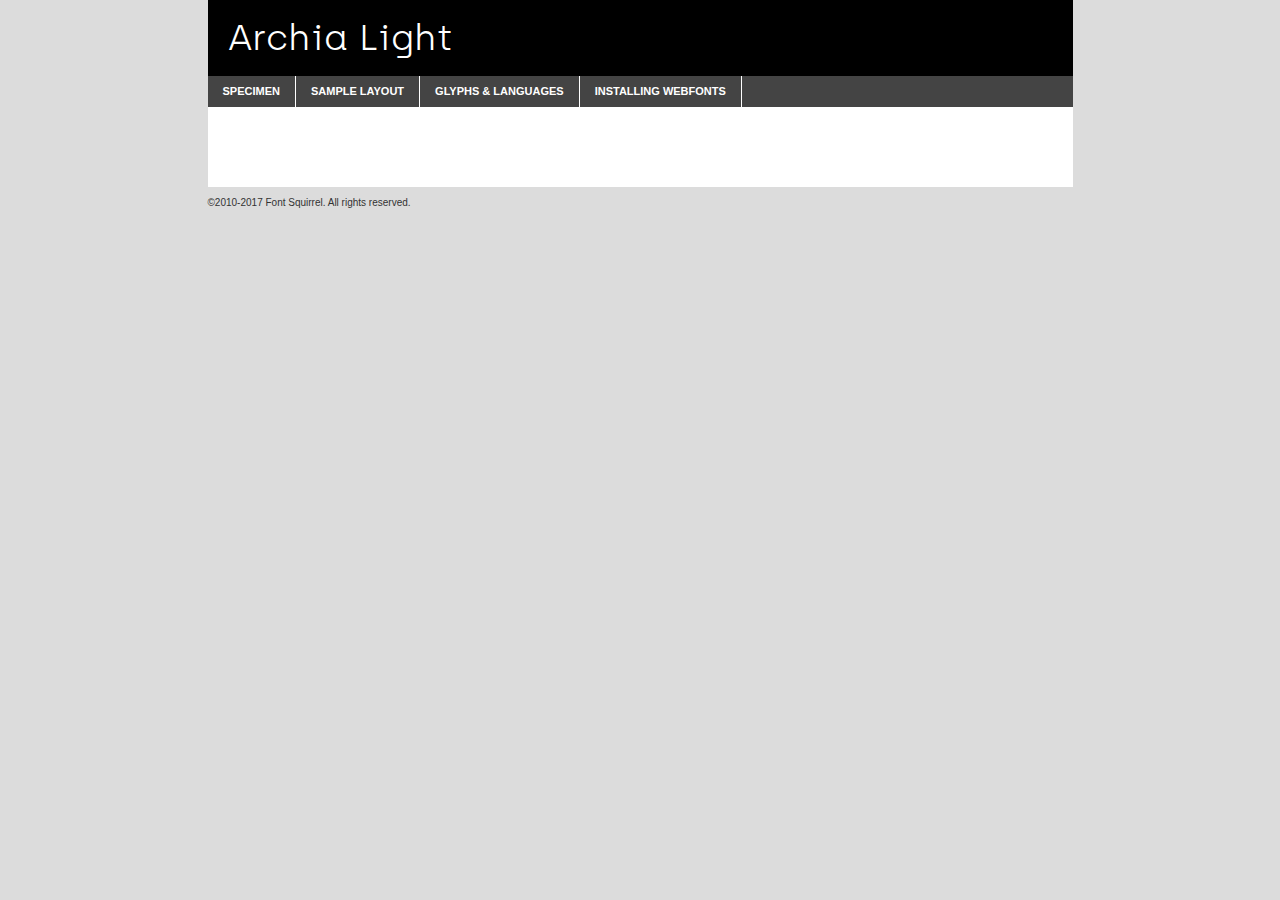
<file: Fonts/Archia_Font_Web/02.Archia-Light-webfont/archia-light-demo.html>
<!DOCTYPE html PUBLIC "-//W3C//DTD XHTML 1.0 Transitional//EN"
	"http://www.w3.org/TR/xhtml1/DTD/xhtml1-transitional.dtd">

<html xmlns="http://www.w3.org/1999/xhtml" xml:lang="en" lang="en">
<head>
	<meta http-equiv="Content-Type" content="text/html; charset=utf-8" />
	<script src="http://ajax.googleapis.com/ajax/libs/jquery/1.7.2/jquery.min.js" type="text/javascript" charset="utf-8"></script>
	<script type="text/javascript">
	(function($){$.fn.easyTabs=function(option){var param=jQuery.extend({fadeSpeed:"fast",defaultContent:1,activeClass:'active'},option);$(this).each(function(){var thisId="#"+this.id;if(param.defaultContent==''){param.defaultContent=1;}
	if(typeof param.defaultContent=="number")
	{var defaultTab=$(thisId+" .tabs li:eq("+(param.defaultContent-1)+") a").attr('href').substr(1);}else{var defaultTab=param.defaultContent;}
	$(thisId+" .tabs li a").each(function(){var tabToHide=$(this).attr('href').substr(1);$("#"+tabToHide).addClass('easytabs-tab-content');});hideAll();changeContent(defaultTab);function hideAll(){$(thisId+" .easytabs-tab-content").hide();}
	function changeContent(tabId){hideAll();$(thisId+" .tabs li").removeClass(param.activeClass);$(thisId+" .tabs li a[href=#"+tabId+"]").closest('li').addClass(param.activeClass);if(param.fadeSpeed!="none")
	{$(thisId+" #"+tabId).fadeIn(param.fadeSpeed);}else{$(thisId+" #"+tabId).show();}}
	$(thisId+" .tabs li").click(function(){var tabId=$(this).find('a').attr('href').substr(1);changeContent(tabId);return false;});});}})(jQuery);
	</script>
	<link rel="stylesheet" href="specimen_files/specimen_stylesheet.css" type="text/css" charset="utf-8" />
	<link rel="stylesheet" href="stylesheet.css" type="text/css" charset="utf-8" />

	<style type="text/css">
					body{
				font-family: 'archialight';
							}
		</style>

	<title>Archia Light Specimen</title>
	
	
	<script type="text/javascript" charset="utf-8">
		$(document).ready(function() {
			$('#container').easyTabs({defaultContent:1});
		});
	</script>
</head>

<body>
<div id="container">
	<div id="header">
		Archia Light	</div>
	<ul class="tabs">
		<li><a href="#specimen">Specimen</a></li>
		<li><a href="#layout">Sample Layout</a></li>
				<li><a href="#glyphs">Glyphs &amp; Languages</a></li>
		<li><a href="#installing">Installing Webfonts</a></li>
		
	</ul>
	
	<div id="main_content">

		
			<div id="specimen">
		
				<div class="section">
					<div class="grid12 firstcol">
						<div class="huge">AaBb</div>
					</div>
				</div>
		
				<div class="section">
					<div class="glyph_range">A&#x200B;B&#x200b;C&#x200b;D&#x200b;E&#x200b;F&#x200b;G&#x200b;H&#x200b;I&#x200b;J&#x200b;K&#x200b;L&#x200b;M&#x200b;N&#x200b;O&#x200b;P&#x200b;Q&#x200b;R&#x200b;S&#x200b;T&#x200b;U&#x200b;V&#x200b;W&#x200b;X&#x200b;Y&#x200b;Z&#x200b;a&#x200b;b&#x200b;c&#x200b;d&#x200b;e&#x200b;f&#x200b;g&#x200b;h&#x200b;i&#x200b;j&#x200b;k&#x200b;l&#x200b;m&#x200b;n&#x200b;o&#x200b;p&#x200b;q&#x200b;r&#x200b;s&#x200b;t&#x200b;u&#x200b;v&#x200b;w&#x200b;x&#x200b;y&#x200b;z&#x200b;1&#x200b;2&#x200b;3&#x200b;4&#x200b;5&#x200b;6&#x200b;7&#x200b;8&#x200b;9&#x200b;0&#x200b;&amp;&#x200b;.&#x200b;,&#x200b;?&#x200b;!&#x200b;&#64;&#x200b;(&#x200b;)&#x200b;#&#x200b;$&#x200b;%&#x200b;*&#x200b;+&#x200b;-&#x200b;=&#x200b;:&#x200b;;</div>
				</div>
				<div class="section">
					<div class="grid12 firstcol">
						<table class="sample_table">
							<tr><td>10</td><td class="size10">abcdefghijklmnopqrstuvwxyzABCDEFGHIJKLMNOPQRSTUVWXYZ0123456789abcdefghijklmnopqrstuvwxyzABCDEFGHIJKLMNOPQRSTUVWXYZ0123456789abcdefghijklmnopqrstuvwxyzABCDEFGHIJKLMNOPQRSTUVWXYZ</td></tr>
							<tr><td>11</td><td class="size11">abcdefghijklmnopqrstuvwxyzABCDEFGHIJKLMNOPQRSTUVWXYZ0123456789abcdefghijklmnopqrstuvwxyzABCDEFGHIJKLMNOPQRSTUVWXYZ0123456789abcdefghijklmnopqrstuvwxyzABCDEFGHIJKLMNOPQRSTUVWXYZ</td></tr>
							<tr><td>12</td><td class="size12">abcdefghijklmnopqrstuvwxyzABCDEFGHIJKLMNOPQRSTUVWXYZ0123456789abcdefghijklmnopqrstuvwxyzABCDEFGHIJKLMNOPQRSTUVWXYZ0123456789abcdefghijklmnopqrstuvwxyzABCDEFGHIJKLMNOPQRSTUVWXYZ</td></tr>
							<tr><td>13</td><td class="size13">abcdefghijklmnopqrstuvwxyzABCDEFGHIJKLMNOPQRSTUVWXYZ0123456789abcdefghijklmnopqrstuvwxyzABCDEFGHIJKLMNOPQRSTUVWXYZ0123456789abcdefghijklmnopqrstuvwxyzABCDEFGHIJKLMNOPQRSTUVWXYZ</td></tr>
							<tr><td>14</td><td class="size14">abcdefghijklmnopqrstuvwxyzABCDEFGHIJKLMNOPQRSTUVWXYZ0123456789abcdefghijklmnopqrstuvwxyzABCDEFGHIJKLMNOPQRSTUVWXYZ0123456789abcdefghijklmnopqrstuvwxyzABCDEFGHIJKLMNOPQRSTUVWXYZ</td></tr>
							<tr><td>16</td><td class="size16">abcdefghijklmnopqrstuvwxyzABCDEFGHIJKLMNOPQRSTUVWXYZ0123456789abcdefghijklmnopqrstuvwxyzABCDEFGHIJKLMNOPQRSTUVWXYZ</td></tr>
							<tr><td>18</td><td class="size18">abcdefghijklmnopqrstuvwxyzABCDEFGHIJKLMNOPQRSTUVWXYZ0123456789abcdefghijklmnopqrstuvwxyzABCDEFGHIJKLMNOPQRSTUVWXYZ</td></tr>
							<tr><td>20</td><td class="size20">abcdefghijklmnopqrstuvwxyzABCDEFGHIJKLMNOPQRSTUVWXYZ0123456789abcdefghijklmnopqrstuvwxyzABCDEFGHIJKLMNOPQRSTUVWXYZ</td></tr>
							<tr><td>24</td><td class="size24">abcdefghijklmnopqrstuvwxyzABCDEFGHIJKLMNOPQRSTUVWXYZ0123456789abcdefghijklmnopqrstuvwxyzABCDEFGHIJKLMNOPQRSTUVWXYZ</td></tr>
							<tr><td>30</td><td class="size30">abcdefghijklmnopqrstuvwxyzABCDEFGHIJKLMNOPQRSTUVWXYZ0123456789abcdefghijklmnopqrstuvwxyzABCDEFGHIJKLMNOPQRSTUVWXYZ</td></tr>
							<tr><td>36</td><td class="size36">abcdefghijklmnopqrstuvwxyzABCDEFGHIJKLMNOPQRSTUVWXYZ0123456789abcdefghijklmnopqrstuvwxyzABCDEFGHIJKLMNOPQRSTUVWXYZ</td></tr>
							<tr><td>48</td><td class="size48">abcdefghijklmnopqrstuvwxyzABCDEFGHIJKLMNOPQRSTUVWXYZ0123456789abcdefghijklmnopqrstuvwxyzABCDEFGHIJKLMNOPQRSTUVWXYZ</td></tr>
							<tr><td>60</td><td class="size60">abcdefghijklmnopqrstuvwxyzABCDEFGHIJKLMNOPQRSTUVWXYZ0123456789abcdefghijklmnopqrstuvwxyzABCDEFGHIJKLMNOPQRSTUVWXYZ</td></tr>
							<tr><td>72</td><td class="size72">abcdefghijklmnopqrstuvwxyzABCDEFGHIJKLMNOPQRSTUVWXYZ0123456789abcdefghijklmnopqrstuvwxyzABCDEFGHIJKLMNOPQRSTUVWXYZ</td></tr>
							<tr><td>90</td><td class="size90">abcdefghijklmnopqrstuvwxyzABCDEFGHIJKLMNOPQRSTUVWXYZ0123456789abcdefghijklmnopqrstuvwxyzABCDEFGHIJKLMNOPQRSTUVWXYZ</td></tr>
						</table>
				
					</div>
			
				</div>
		
		
		
								<div class="section" id="bodycomparison">


										<div id="xheight">
				<div class="fontbody">&#x25FC;&#x25FC;&#x25FC;&#x25FC;&#x25FC;&#x25FC;&#x25FC;&#x25FC;&#x25FC;&#x25FC;&#x25FC;&#x25FC;&#x25FC;&#x25FC;&#x25FC;&#x25FC;&#x25FC;&#x25FC;&#x25FC;&#x25FC;&#x25FC;&#x25FC;&#x25FC;&#x25FC;&#x25FC;&#x25FC;&#x25FC;&#x25FC;&#x25FC;&#x25FC;&#x25FC;&#x25FC;&#x25FC;&#x25FC;&#x25FC;&#x25FC;&#x25FC;&#x25FC;&#x25FC;&#x25FC;&#x25FC;&#x25FC;&#x25FC;&#x25FC;&#x25FC;&#x25FC;&#x25FC;&#x25FC;&#x25FC;&#x25FC;&#x25FC;&#x25FC;&#x25FC;&#x25FC;&#x25FC;&#x25FC;&#x25FC;&#x25FC;&#x25FC;&#x25FC;&#x25FC;&#x25FC;&#x25FC;&#x25FC;&#x25FC;&#x25FC;&#x25FC;&#x25FC;&#x25FC;&#x25FC;&#x25FC;&#x25FC;&#x25FC;&#x25FC;&#x25FC;&#x25FC;&#x25FC;&#x25FC;&#x25FC;&#x25FC;&#x25FC;&#x25FC;&#x25FC;&#x25FC;&#x25FC;&#x25FC;&#x25FC;&#x25FC;&#x25FC;&#x25FC;&#x25FC;&#x25FC;&#x25FC;&#x25FC;&#x25FC;&#x25FC;&#x25FC;&#x25FC;&#x25FC;body</div><div class="arialbody">body</div><div class="verdanabody">body</div><div class="georgiabody">body</div></div>
										<div class="fontbody" style="z-index:1">
											body<span>Archia Light</span>
										</div>
										<div class="arialbody" style="z-index:1">
											body<span>Arial</span>
										</div>
										<div class="verdanabody" style="z-index:1">
											body<span>Verdana</span>
										</div>
										<div class="georgiabody" style="z-index:1">
											body<span>Georgia</span>
										</div>



								</div>
		
		
				<div class="section psample psample_row1" id="">
					
					<div class="grid2 firstcol">
						<p class="size10"><span>10.</span>Aenean lacinia bibendum nulla sed consectetur. Fusce dapibus, tellus ac cursus commodo, tortor mauris condimentum nibh, ut fermentum massa justo sit amet risus. Nullam id dolor id nibh ultricies vehicula ut id elit. Cum sociis natoque penatibus et magnis dis parturient montes, nascetur ridiculus mus. Nulla vitae elit libero, a pharetra augue.</p>
			
					</div>
					<div class="grid3">
						<p class="size11"><span>11.</span>Aenean lacinia bibendum nulla sed consectetur. Fusce dapibus, tellus ac cursus commodo, tortor mauris condimentum nibh, ut fermentum massa justo sit amet risus. Nullam id dolor id nibh ultricies vehicula ut id elit. Cum sociis natoque penatibus et magnis dis parturient montes, nascetur ridiculus mus. Nulla vitae elit libero, a pharetra augue.</p>
			
					</div>
					<div class="grid3">
						<p class="size12"><span>12.</span>Aenean lacinia bibendum nulla sed consectetur. Fusce dapibus, tellus ac cursus commodo, tortor mauris condimentum nibh, ut fermentum massa justo sit amet risus. Nullam id dolor id nibh ultricies vehicula ut id elit. Cum sociis natoque penatibus et magnis dis parturient montes, nascetur ridiculus mus. Nulla vitae elit libero, a pharetra augue.</p>
			
					</div>
					<div class="grid4">
						<p class="size13"><span>13.</span>Aenean lacinia bibendum nulla sed consectetur. Fusce dapibus, tellus ac cursus commodo, tortor mauris condimentum nibh, ut fermentum massa justo sit amet risus. Nullam id dolor id nibh ultricies vehicula ut id elit. Cum sociis natoque penatibus et magnis dis parturient montes, nascetur ridiculus mus. Nulla vitae elit libero, a pharetra augue.</p>
			
					</div>
					<div class="white_blend"></div>
					
				</div>
				<div class="section psample psample_row2" id="">
					<div class="grid3 firstcol">
						<p class="size14"><span>14.</span>Aenean lacinia bibendum nulla sed consectetur. Fusce dapibus, tellus ac cursus commodo, tortor mauris condimentum nibh, ut fermentum massa justo sit amet risus. Nullam id dolor id nibh ultricies vehicula ut id elit. Cum sociis natoque penatibus et magnis dis parturient montes, nascetur ridiculus mus. Nulla vitae elit libero, a pharetra augue.</p>
			
					</div>
					<div class="grid4">
						<p class="size16"><span>16.</span>Aenean lacinia bibendum nulla sed consectetur. Fusce dapibus, tellus ac cursus commodo, tortor mauris condimentum nibh, ut fermentum massa justo sit amet risus. Nullam id dolor id nibh ultricies vehicula ut id elit. Cum sociis natoque penatibus et magnis dis parturient montes, nascetur ridiculus mus. Nulla vitae elit libero, a pharetra augue.</p>
			
					</div>
					<div class="grid5">
						<p class="size18"><span>18.</span>Aenean lacinia bibendum nulla sed consectetur. Fusce dapibus, tellus ac cursus commodo, tortor mauris condimentum nibh, ut fermentum massa justo sit amet risus. Nullam id dolor id nibh ultricies vehicula ut id elit. Cum sociis natoque penatibus et magnis dis parturient montes, nascetur ridiculus mus. Nulla vitae elit libero, a pharetra augue.</p>
			
					</div>

					<div class="white_blend"></div>

				</div>
				
				<div class="section psample psample_row3" id="">
					<div class="grid5 firstcol">
						<p class="size20"><span>20.</span>Aenean lacinia bibendum nulla sed consectetur. Fusce dapibus, tellus ac cursus commodo, tortor mauris condimentum nibh, ut fermentum massa justo sit amet risus. Nullam id dolor id nibh ultricies vehicula ut id elit. Cum sociis natoque penatibus et magnis dis parturient montes, nascetur ridiculus mus. Nulla vitae elit libero, a pharetra augue.</p>
					</div>
					<div class="grid7">
						<p class="size24"><span>24.</span>Aenean lacinia bibendum nulla sed consectetur. Fusce dapibus, tellus ac cursus commodo, tortor mauris condimentum nibh, ut fermentum massa justo sit amet risus. Nullam id dolor id nibh ultricies vehicula ut id elit. Cum sociis natoque penatibus et magnis dis parturient montes, nascetur ridiculus mus. Nulla vitae elit libero, a pharetra augue.</p>
					</div>
					
					<div class="white_blend"></div>
					
				</div>
				
				<div class="section psample psample_row4" id="">
					<div class="grid12 firstcol">
						<p class="size30"><span>30.</span>Aenean lacinia bibendum nulla sed consectetur. Fusce dapibus, tellus ac cursus commodo, tortor mauris condimentum nibh, ut fermentum massa justo sit amet risus. Nullam id dolor id nibh ultricies vehicula ut id elit. Cum sociis natoque penatibus et magnis dis parturient montes, nascetur ridiculus mus. Nulla vitae elit libero, a pharetra augue.</p>
					</div>
					<div class="white_blend"></div>
					
				</div>
				
				
				
				<div class="section psample psample_row1 fullreverse">
					<div class="grid2 firstcol">
						<p class="size10"><span>10.</span>Aenean lacinia bibendum nulla sed consectetur. Fusce dapibus, tellus ac cursus commodo, tortor mauris condimentum nibh, ut fermentum massa justo sit amet risus. Nullam id dolor id nibh ultricies vehicula ut id elit. Cum sociis natoque penatibus et magnis dis parturient montes, nascetur ridiculus mus. Nulla vitae elit libero, a pharetra augue.</p>
			
					</div>
					<div class="grid3">
						<p class="size11"><span>11.</span>Aenean lacinia bibendum nulla sed consectetur. Fusce dapibus, tellus ac cursus commodo, tortor mauris condimentum nibh, ut fermentum massa justo sit amet risus. Nullam id dolor id nibh ultricies vehicula ut id elit. Cum sociis natoque penatibus et magnis dis parturient montes, nascetur ridiculus mus. Nulla vitae elit libero, a pharetra augue.</p>
			
					</div>
					<div class="grid3">
						<p class="size12"><span>12.</span>Aenean lacinia bibendum nulla sed consectetur. Fusce dapibus, tellus ac cursus commodo, tortor mauris condimentum nibh, ut fermentum massa justo sit amet risus. Nullam id dolor id nibh ultricies vehicula ut id elit. Cum sociis natoque penatibus et magnis dis parturient montes, nascetur ridiculus mus. Nulla vitae elit libero, a pharetra augue.</p>
			
					</div>
					<div class="grid4">
						<p class="size13"><span>13.</span>Aenean lacinia bibendum nulla sed consectetur. Fusce dapibus, tellus ac cursus commodo, tortor mauris condimentum nibh, ut fermentum massa justo sit amet risus. Nullam id dolor id nibh ultricies vehicula ut id elit. Cum sociis natoque penatibus et magnis dis parturient montes, nascetur ridiculus mus. Nulla vitae elit libero, a pharetra augue.</p>
			
					</div>
					<div class="black_blend"></div>
					
				</div>
				
				<div class="section psample psample_row2 fullreverse">
					<div class="grid3 firstcol">
						<p class="size14"><span>14.</span>Aenean lacinia bibendum nulla sed consectetur. Fusce dapibus, tellus ac cursus commodo, tortor mauris condimentum nibh, ut fermentum massa justo sit amet risus. Nullam id dolor id nibh ultricies vehicula ut id elit. Cum sociis natoque penatibus et magnis dis parturient montes, nascetur ridiculus mus. Nulla vitae elit libero, a pharetra augue.</p>
			
					</div>
					<div class="grid4">
						<p class="size16"><span>16.</span>Aenean lacinia bibendum nulla sed consectetur. Fusce dapibus, tellus ac cursus commodo, tortor mauris condimentum nibh, ut fermentum massa justo sit amet risus. Nullam id dolor id nibh ultricies vehicula ut id elit. Cum sociis natoque penatibus et magnis dis parturient montes, nascetur ridiculus mus. Nulla vitae elit libero, a pharetra augue.</p>
			
					</div>
					<div class="grid5">
						<p class="size18"><span>18.</span>Aenean lacinia bibendum nulla sed consectetur. Fusce dapibus, tellus ac cursus commodo, tortor mauris condimentum nibh, ut fermentum massa justo sit amet risus. Nullam id dolor id nibh ultricies vehicula ut id elit. Cum sociis natoque penatibus et magnis dis parturient montes, nascetur ridiculus mus. Nulla vitae elit libero, a pharetra augue.</p>
			
					</div>
					<div class="black_blend"></div>

				</div>
				
				<div class="section psample fullreverse psample_row3" id="">
					<div class="grid5 firstcol">
						<p class="size20"><span>20.</span>Aenean lacinia bibendum nulla sed consectetur. Fusce dapibus, tellus ac cursus commodo, tortor mauris condimentum nibh, ut fermentum massa justo sit amet risus. Nullam id dolor id nibh ultricies vehicula ut id elit. Cum sociis natoque penatibus et magnis dis parturient montes, nascetur ridiculus mus. Nulla vitae elit libero, a pharetra augue.</p>
					</div>
					<div class="grid7">
						<p class="size24"><span>24.</span>Aenean lacinia bibendum nulla sed consectetur. Fusce dapibus, tellus ac cursus commodo, tortor mauris condimentum nibh, ut fermentum massa justo sit amet risus. Nullam id dolor id nibh ultricies vehicula ut id elit. Cum sociis natoque penatibus et magnis dis parturient montes, nascetur ridiculus mus. Nulla vitae elit libero, a pharetra augue.</p>
					</div>
					
					<div class="black_blend"></div>
					
				</div>
				
				<div class="section psample fullreverse psample_row4" id="" style="border-bottom: 20px #000 solid;">
					<div class="grid12 firstcol">
						<p class="size30"><span>30.</span>Aenean lacinia bibendum nulla sed consectetur. Fusce dapibus, tellus ac cursus commodo, tortor mauris condimentum nibh, ut fermentum massa justo sit amet risus. Nullam id dolor id nibh ultricies vehicula ut id elit. Cum sociis natoque penatibus et magnis dis parturient montes, nascetur ridiculus mus. Nulla vitae elit libero, a pharetra augue.</p>
					</div>
					<div class="black_blend"></div>
					
				</div>
				
				
				
				
			</div>
			
			<div id="layout">
				
				<div class="section">
					
					<div class="grid12 firstcol">
						<h1>Lorem Ipsum Dolor</h1>
						<h2>Etiam porta sem malesuada magna mollis euismod</h2>
						
						<p class="byline">By <a href="#link">Aenean Lacinia</a></p>
					</div>
				</div>
				<div class="section">
					<div class="grid8 firstcol">
						<p class="large">Donec sed odio dui. Morbi leo risus, porta ac consectetur ac, vestibulum at eros. Fusce dapibus, tellus ac cursus commodo, tortor mauris condimentum nibh, ut fermentum massa justo sit amet risus. </p>

						
						<h3>Pellentesque ornare sem</h3>

						<p>Maecenas sed diam eget risus varius blandit sit amet non magna. Maecenas faucibus mollis interdum. Donec ullamcorper nulla non metus auctor fringilla. Nullam id dolor id nibh ultricies vehicula ut id elit. Nullam id dolor id nibh ultricies vehicula ut id elit. </p>

						<p>Aenean eu leo quam. Pellentesque ornare sem lacinia quam venenatis vestibulum. Lorem ipsum dolor sit amet, consectetur adipiscing elit. Cum sociis natoque penatibus et magnis dis parturient montes, nascetur ridiculus mus. </p>

						<p>Nulla vitae elit libero, a pharetra augue. Praesent commodo cursus magna, vel scelerisque nisl consectetur et. Aenean lacinia bibendum nulla sed consectetur. </p>

						<p>Nullam quis risus eget urna mollis ornare vel eu leo. Nullam quis risus eget urna mollis ornare vel eu leo. Maecenas sed diam eget risus varius blandit sit amet non magna. Donec ullamcorper nulla non metus auctor fringilla. </p>

						<h3>Cras mattis consectetur</h3>

						<p>Aenean eu leo quam. Pellentesque ornare sem lacinia quam venenatis vestibulum. Aenean lacinia bibendum nulla sed consectetur. Integer posuere erat a ante venenatis dapibus posuere velit aliquet. Cras mattis consectetur purus sit amet fermentum. </p>

						<p>Nullam id dolor id nibh ultricies vehicula ut id elit. Nullam quis risus eget urna mollis ornare vel eu leo. Cras mattis consectetur purus sit amet fermentum.</p>
					</div>
					
					<div class="grid4 sidebar">
						
						<div class="box reverse">
							<p class="last">Nullam quis risus eget urna mollis ornare vel eu leo. Donec ullamcorper nulla non metus auctor fringilla. Cras mattis consectetur purus sit amet fermentum. Sed posuere consectetur est at lobortis. Lorem ipsum dolor sit amet, consectetur adipiscing elit. </p>
						</div>
						
						<p class="caption">Maecenas sed diam eget risus varius.</p>

						<p>Vestibulum id ligula porta felis euismod semper. Integer posuere erat a ante venenatis dapibus posuere velit aliquet. Vestibulum id ligula porta felis euismod semper. Sed posuere consectetur est at lobortis. Maecenas sed diam eget risus varius blandit sit amet non magna. Fusce dapibus, tellus ac cursus commodo, tortor mauris condimentum nibh, ut fermentum massa justo sit amet risus. </p>

					

						<p>Duis mollis, est non commodo luctus, nisi erat porttitor ligula, eget lacinia odio sem nec elit. Aenean lacinia bibendum nulla sed consectetur. Vivamus sagittis lacus vel augue laoreet rutrum faucibus dolor auctor. Aenean lacinia bibendum nulla sed consectetur. Nullam quis risus eget urna mollis ornare vel eu leo. </p>

						<p>Praesent commodo cursus magna, vel scelerisque nisl consectetur et. Donec ullamcorper nulla non metus auctor fringilla. Maecenas faucibus mollis interdum. Fusce dapibus, tellus ac cursus commodo, tortor mauris condimentum nibh, ut fermentum massa justo sit amet risus. </p>

					</div>
				</div>
				
			</div>


			



		<div id="glyphs">
			<div class="section">
				<div class="grid12 firstcol">
			
				<h1>Language Support</h1>
				<p>The subset of Archia Light in this kit supports the following languages:<br />
			
					Albanian, Basque, Bosnian, Breton, Catalan, Chamorro, Chichewa_nyanja, Croatian, Czech, Danish, Dutch, English, Estonian, Faroese, Finnish, French, Frisian, Galician, German, Hungarian, Icelandic, Italian, Latvian, Lithuanian, Malagasy, Maltese, Norwegian, Polish, Portuguese, Romanian, Serbian, Slovak, Slovenian, Spanish, Turkish, Welsh, Alsatian, Aragonese, Arapaho, Aromanian, Arrernte, Asturian, Aymara, Bislama, Cebuano, Cheyenne, Cimbrian, Corsican, Fijian, French_creole, Friulian, Genoese, Gilbertese, Greenlandic, Haitian_creole, Hawaiian, Hiligaynon, Hmong, Hopi, Ibanag, Iloko_ilokano, Indonesian, Interglossa_glosa, Interlingua, Irish_gaelic, Istro-romanian, Jerriais, Kashubian, Kurdish_kurmanji, Ladin, Lojban, Lombard, Low_saxon, Luxembourgeois, Manx, Maori, Megleno-romanian, Mohawk, Nahuatl, Norfolk_pitcairnese, Northern_sotho, Occitan, Oromo, Pangasinan, Papiamento, Piedmontese, Potawatomi, Rhaeto-romance, Romansh, Rotokas, Sami_inari, Sami_lule, Samoan, Sardinian, Scots_gaelic, Seychelles_creole, Shona, Sicilian, Somali, Southern_ndebele, Southern_sotho, Swahili, Swati_swazi, Tagalog_filipino_pilipino, Tahitian, Tausug, Tetum, Tok_pisin, Tongan, Tswana, Turkmen, Turkmen_latinized, Tuvaluan, Uyghur_latinized, Veps, Volapuk, Votic_latinized, Walloon, Warlpiri, Xhosa, Yapese, Zulu, Latinbasic, Ubasic, Demo				</p>
				<h1>Glyph Chart</h1>
				<p>The subset of Archia Light in this kit includes all the glyphs listed below. Unicode entities are included above each glyph to help you insert individual characters into your layout.</p>
				<div id="glyph_chart">
			
																														 <div><p>&amp;#13;</p>&#13;</div>
																				 <div><p>&amp;#32;</p>&#32;</div>
																				 <div><p>&amp;#33;</p>&#33;</div>
																				 <div><p>&amp;#34;</p>&#34;</div>
																				 <div><p>&amp;#35;</p>&#35;</div>
																				 <div><p>&amp;#36;</p>&#36;</div>
																				 <div><p>&amp;#37;</p>&#37;</div>
																				 <div><p>&amp;#38;</p>&#38;</div>
																				 <div><p>&amp;#39;</p>&#39;</div>
																				 <div><p>&amp;#40;</p>&#40;</div>
																				 <div><p>&amp;#41;</p>&#41;</div>
																				 <div><p>&amp;#42;</p>&#42;</div>
																				 <div><p>&amp;#43;</p>&#43;</div>
																				 <div><p>&amp;#44;</p>&#44;</div>
																				 <div><p>&amp;#45;</p>&#45;</div>
																				 <div><p>&amp;#46;</p>&#46;</div>
																				 <div><p>&amp;#47;</p>&#47;</div>
																				 <div><p>&amp;#48;</p>&#48;</div>
																				 <div><p>&amp;#49;</p>&#49;</div>
																				 <div><p>&amp;#50;</p>&#50;</div>
																				 <div><p>&amp;#51;</p>&#51;</div>
																				 <div><p>&amp;#52;</p>&#52;</div>
																				 <div><p>&amp;#53;</p>&#53;</div>
																				 <div><p>&amp;#54;</p>&#54;</div>
																				 <div><p>&amp;#55;</p>&#55;</div>
																				 <div><p>&amp;#56;</p>&#56;</div>
																				 <div><p>&amp;#57;</p>&#57;</div>
																				 <div><p>&amp;#58;</p>&#58;</div>
																				 <div><p>&amp;#59;</p>&#59;</div>
																				 <div><p>&amp;#60;</p>&#60;</div>
																				 <div><p>&amp;#61;</p>&#61;</div>
																				 <div><p>&amp;#62;</p>&#62;</div>
																				 <div><p>&amp;#63;</p>&#63;</div>
																				 <div><p>&amp;#64;</p>&#64;</div>
																				 <div><p>&amp;#65;</p>&#65;</div>
																				 <div><p>&amp;#66;</p>&#66;</div>
																				 <div><p>&amp;#67;</p>&#67;</div>
																				 <div><p>&amp;#68;</p>&#68;</div>
																				 <div><p>&amp;#69;</p>&#69;</div>
																				 <div><p>&amp;#70;</p>&#70;</div>
																				 <div><p>&amp;#71;</p>&#71;</div>
																				 <div><p>&amp;#72;</p>&#72;</div>
																				 <div><p>&amp;#73;</p>&#73;</div>
																				 <div><p>&amp;#74;</p>&#74;</div>
																				 <div><p>&amp;#75;</p>&#75;</div>
																				 <div><p>&amp;#76;</p>&#76;</div>
																				 <div><p>&amp;#77;</p>&#77;</div>
																				 <div><p>&amp;#78;</p>&#78;</div>
																				 <div><p>&amp;#79;</p>&#79;</div>
																				 <div><p>&amp;#80;</p>&#80;</div>
																				 <div><p>&amp;#81;</p>&#81;</div>
																				 <div><p>&amp;#82;</p>&#82;</div>
																				 <div><p>&amp;#83;</p>&#83;</div>
																				 <div><p>&amp;#84;</p>&#84;</div>
																				 <div><p>&amp;#85;</p>&#85;</div>
																				 <div><p>&amp;#86;</p>&#86;</div>
																				 <div><p>&amp;#87;</p>&#87;</div>
																				 <div><p>&amp;#88;</p>&#88;</div>
																				 <div><p>&amp;#89;</p>&#89;</div>
																				 <div><p>&amp;#90;</p>&#90;</div>
																				 <div><p>&amp;#91;</p>&#91;</div>
																				 <div><p>&amp;#92;</p>&#92;</div>
																				 <div><p>&amp;#93;</p>&#93;</div>
																				 <div><p>&amp;#94;</p>&#94;</div>
																				 <div><p>&amp;#95;</p>&#95;</div>
																				 <div><p>&amp;#96;</p>&#96;</div>
																				 <div><p>&amp;#97;</p>&#97;</div>
																				 <div><p>&amp;#98;</p>&#98;</div>
																				 <div><p>&amp;#99;</p>&#99;</div>
																				 <div><p>&amp;#100;</p>&#100;</div>
																				 <div><p>&amp;#101;</p>&#101;</div>
																				 <div><p>&amp;#102;</p>&#102;</div>
																				 <div><p>&amp;#103;</p>&#103;</div>
																				 <div><p>&amp;#104;</p>&#104;</div>
																				 <div><p>&amp;#105;</p>&#105;</div>
																				 <div><p>&amp;#106;</p>&#106;</div>
																				 <div><p>&amp;#107;</p>&#107;</div>
																				 <div><p>&amp;#108;</p>&#108;</div>
																				 <div><p>&amp;#109;</p>&#109;</div>
																				 <div><p>&amp;#110;</p>&#110;</div>
																				 <div><p>&amp;#111;</p>&#111;</div>
																				 <div><p>&amp;#112;</p>&#112;</div>
																				 <div><p>&amp;#113;</p>&#113;</div>
																				 <div><p>&amp;#114;</p>&#114;</div>
																				 <div><p>&amp;#115;</p>&#115;</div>
																				 <div><p>&amp;#116;</p>&#116;</div>
																				 <div><p>&amp;#117;</p>&#117;</div>
																				 <div><p>&amp;#118;</p>&#118;</div>
																				 <div><p>&amp;#119;</p>&#119;</div>
																				 <div><p>&amp;#120;</p>&#120;</div>
																				 <div><p>&amp;#121;</p>&#121;</div>
																				 <div><p>&amp;#122;</p>&#122;</div>
																				 <div><p>&amp;#123;</p>&#123;</div>
																				 <div><p>&amp;#124;</p>&#124;</div>
																				 <div><p>&amp;#125;</p>&#125;</div>
																				 <div><p>&amp;#126;</p>&#126;</div>
																				 <div><p>&amp;#160;</p>&#160;</div>
																				 <div><p>&amp;#161;</p>&#161;</div>
																				 <div><p>&amp;#162;</p>&#162;</div>
																				 <div><p>&amp;#163;</p>&#163;</div>
																				 <div><p>&amp;#165;</p>&#165;</div>
																				 <div><p>&amp;#167;</p>&#167;</div>
																				 <div><p>&amp;#168;</p>&#168;</div>
																				 <div><p>&amp;#169;</p>&#169;</div>
																				 <div><p>&amp;#170;</p>&#170;</div>
																				 <div><p>&amp;#171;</p>&#171;</div>
																				 <div><p>&amp;#173;</p>&#173;</div>
																				 <div><p>&amp;#174;</p>&#174;</div>
																				 <div><p>&amp;#175;</p>&#175;</div>
																				 <div><p>&amp;#176;</p>&#176;</div>
																				 <div><p>&amp;#178;</p>&#178;</div>
																				 <div><p>&amp;#179;</p>&#179;</div>
																				 <div><p>&amp;#180;</p>&#180;</div>
																				 <div><p>&amp;#182;</p>&#182;</div>
																				 <div><p>&amp;#183;</p>&#183;</div>
																				 <div><p>&amp;#184;</p>&#184;</div>
																				 <div><p>&amp;#185;</p>&#185;</div>
																				 <div><p>&amp;#186;</p>&#186;</div>
																				 <div><p>&amp;#187;</p>&#187;</div>
																				 <div><p>&amp;#188;</p>&#188;</div>
																				 <div><p>&amp;#189;</p>&#189;</div>
																				 <div><p>&amp;#190;</p>&#190;</div>
																				 <div><p>&amp;#191;</p>&#191;</div>
																				 <div><p>&amp;#192;</p>&#192;</div>
																				 <div><p>&amp;#193;</p>&#193;</div>
																				 <div><p>&amp;#194;</p>&#194;</div>
																				 <div><p>&amp;#195;</p>&#195;</div>
																				 <div><p>&amp;#196;</p>&#196;</div>
																				 <div><p>&amp;#197;</p>&#197;</div>
																				 <div><p>&amp;#198;</p>&#198;</div>
																				 <div><p>&amp;#199;</p>&#199;</div>
																				 <div><p>&amp;#200;</p>&#200;</div>
																				 <div><p>&amp;#201;</p>&#201;</div>
																				 <div><p>&amp;#202;</p>&#202;</div>
																				 <div><p>&amp;#203;</p>&#203;</div>
																				 <div><p>&amp;#204;</p>&#204;</div>
																				 <div><p>&amp;#205;</p>&#205;</div>
																				 <div><p>&amp;#206;</p>&#206;</div>
																				 <div><p>&amp;#207;</p>&#207;</div>
																				 <div><p>&amp;#208;</p>&#208;</div>
																				 <div><p>&amp;#209;</p>&#209;</div>
																				 <div><p>&amp;#210;</p>&#210;</div>
																				 <div><p>&amp;#211;</p>&#211;</div>
																				 <div><p>&amp;#212;</p>&#212;</div>
																				 <div><p>&amp;#213;</p>&#213;</div>
																				 <div><p>&amp;#214;</p>&#214;</div>
																				 <div><p>&amp;#215;</p>&#215;</div>
																				 <div><p>&amp;#216;</p>&#216;</div>
																				 <div><p>&amp;#217;</p>&#217;</div>
																				 <div><p>&amp;#218;</p>&#218;</div>
																				 <div><p>&amp;#219;</p>&#219;</div>
																				 <div><p>&amp;#220;</p>&#220;</div>
																				 <div><p>&amp;#221;</p>&#221;</div>
																				 <div><p>&amp;#222;</p>&#222;</div>
																				 <div><p>&amp;#223;</p>&#223;</div>
																				 <div><p>&amp;#224;</p>&#224;</div>
																				 <div><p>&amp;#225;</p>&#225;</div>
																				 <div><p>&amp;#226;</p>&#226;</div>
																				 <div><p>&amp;#227;</p>&#227;</div>
																				 <div><p>&amp;#228;</p>&#228;</div>
																				 <div><p>&amp;#229;</p>&#229;</div>
																				 <div><p>&amp;#230;</p>&#230;</div>
																				 <div><p>&amp;#231;</p>&#231;</div>
																				 <div><p>&amp;#232;</p>&#232;</div>
																				 <div><p>&amp;#233;</p>&#233;</div>
																				 <div><p>&amp;#234;</p>&#234;</div>
																				 <div><p>&amp;#235;</p>&#235;</div>
																				 <div><p>&amp;#236;</p>&#236;</div>
																				 <div><p>&amp;#237;</p>&#237;</div>
																				 <div><p>&amp;#238;</p>&#238;</div>
																				 <div><p>&amp;#239;</p>&#239;</div>
																				 <div><p>&amp;#240;</p>&#240;</div>
																				 <div><p>&amp;#241;</p>&#241;</div>
																				 <div><p>&amp;#242;</p>&#242;</div>
																				 <div><p>&amp;#243;</p>&#243;</div>
																				 <div><p>&amp;#244;</p>&#244;</div>
																				 <div><p>&amp;#245;</p>&#245;</div>
																				 <div><p>&amp;#246;</p>&#246;</div>
																				 <div><p>&amp;#247;</p>&#247;</div>
																				 <div><p>&amp;#248;</p>&#248;</div>
																				 <div><p>&amp;#249;</p>&#249;</div>
																				 <div><p>&amp;#250;</p>&#250;</div>
																				 <div><p>&amp;#251;</p>&#251;</div>
																				 <div><p>&amp;#252;</p>&#252;</div>
																				 <div><p>&amp;#253;</p>&#253;</div>
																				 <div><p>&amp;#254;</p>&#254;</div>
																				 <div><p>&amp;#255;</p>&#255;</div>
																				 <div><p>&amp;#256;</p>&#256;</div>
																				 <div><p>&amp;#257;</p>&#257;</div>
																				 <div><p>&amp;#258;</p>&#258;</div>
																				 <div><p>&amp;#259;</p>&#259;</div>
																				 <div><p>&amp;#260;</p>&#260;</div>
																				 <div><p>&amp;#261;</p>&#261;</div>
																				 <div><p>&amp;#262;</p>&#262;</div>
																				 <div><p>&amp;#263;</p>&#263;</div>
																				 <div><p>&amp;#266;</p>&#266;</div>
																				 <div><p>&amp;#267;</p>&#267;</div>
																				 <div><p>&amp;#268;</p>&#268;</div>
																				 <div><p>&amp;#269;</p>&#269;</div>
																				 <div><p>&amp;#270;</p>&#270;</div>
																				 <div><p>&amp;#271;</p>&#271;</div>
																				 <div><p>&amp;#272;</p>&#272;</div>
																				 <div><p>&amp;#273;</p>&#273;</div>
																				 <div><p>&amp;#274;</p>&#274;</div>
																				 <div><p>&amp;#275;</p>&#275;</div>
																				 <div><p>&amp;#278;</p>&#278;</div>
																				 <div><p>&amp;#279;</p>&#279;</div>
																				 <div><p>&amp;#280;</p>&#280;</div>
																				 <div><p>&amp;#281;</p>&#281;</div>
																				 <div><p>&amp;#282;</p>&#282;</div>
																				 <div><p>&amp;#283;</p>&#283;</div>
																				 <div><p>&amp;#286;</p>&#286;</div>
																				 <div><p>&amp;#287;</p>&#287;</div>
																				 <div><p>&amp;#288;</p>&#288;</div>
																				 <div><p>&amp;#289;</p>&#289;</div>
																				 <div><p>&amp;#290;</p>&#290;</div>
																				 <div><p>&amp;#291;</p>&#291;</div>
																				 <div><p>&amp;#292;</p>&#292;</div>
																				 <div><p>&amp;#293;</p>&#293;</div>
																				 <div><p>&amp;#294;</p>&#294;</div>
																				 <div><p>&amp;#295;</p>&#295;</div>
																				 <div><p>&amp;#298;</p>&#298;</div>
																				 <div><p>&amp;#299;</p>&#299;</div>
																				 <div><p>&amp;#302;</p>&#302;</div>
																				 <div><p>&amp;#303;</p>&#303;</div>
																				 <div><p>&amp;#304;</p>&#304;</div>
																				 <div><p>&amp;#305;</p>&#305;</div>
																				 <div><p>&amp;#308;</p>&#308;</div>
																				 <div><p>&amp;#309;</p>&#309;</div>
																				 <div><p>&amp;#310;</p>&#310;</div>
																				 <div><p>&amp;#311;</p>&#311;</div>
																				 <div><p>&amp;#312;</p>&#312;</div>
																				 <div><p>&amp;#313;</p>&#313;</div>
																				 <div><p>&amp;#314;</p>&#314;</div>
																				 <div><p>&amp;#315;</p>&#315;</div>
																				 <div><p>&amp;#316;</p>&#316;</div>
																				 <div><p>&amp;#317;</p>&#317;</div>
																				 <div><p>&amp;#318;</p>&#318;</div>
																				 <div><p>&amp;#319;</p>&#319;</div>
																				 <div><p>&amp;#320;</p>&#320;</div>
																				 <div><p>&amp;#321;</p>&#321;</div>
																				 <div><p>&amp;#322;</p>&#322;</div>
																				 <div><p>&amp;#323;</p>&#323;</div>
																				 <div><p>&amp;#324;</p>&#324;</div>
																				 <div><p>&amp;#325;</p>&#325;</div>
																				 <div><p>&amp;#326;</p>&#326;</div>
																				 <div><p>&amp;#327;</p>&#327;</div>
																				 <div><p>&amp;#328;</p>&#328;</div>
																				 <div><p>&amp;#330;</p>&#330;</div>
																				 <div><p>&amp;#331;</p>&#331;</div>
																				 <div><p>&amp;#332;</p>&#332;</div>
																				 <div><p>&amp;#333;</p>&#333;</div>
																				 <div><p>&amp;#336;</p>&#336;</div>
																				 <div><p>&amp;#337;</p>&#337;</div>
																				 <div><p>&amp;#338;</p>&#338;</div>
																				 <div><p>&amp;#339;</p>&#339;</div>
																				 <div><p>&amp;#340;</p>&#340;</div>
																				 <div><p>&amp;#341;</p>&#341;</div>
																				 <div><p>&amp;#342;</p>&#342;</div>
																				 <div><p>&amp;#343;</p>&#343;</div>
																				 <div><p>&amp;#344;</p>&#344;</div>
																				 <div><p>&amp;#345;</p>&#345;</div>
																				 <div><p>&amp;#346;</p>&#346;</div>
																				 <div><p>&amp;#347;</p>&#347;</div>
																				 <div><p>&amp;#350;</p>&#350;</div>
																				 <div><p>&amp;#351;</p>&#351;</div>
																				 <div><p>&amp;#352;</p>&#352;</div>
																				 <div><p>&amp;#353;</p>&#353;</div>
																				 <div><p>&amp;#354;</p>&#354;</div>
																				 <div><p>&amp;#355;</p>&#355;</div>
																				 <div><p>&amp;#356;</p>&#356;</div>
																				 <div><p>&amp;#357;</p>&#357;</div>
																				 <div><p>&amp;#358;</p>&#358;</div>
																				 <div><p>&amp;#359;</p>&#359;</div>
																				 <div><p>&amp;#362;</p>&#362;</div>
																				 <div><p>&amp;#363;</p>&#363;</div>
																				 <div><p>&amp;#366;</p>&#366;</div>
																				 <div><p>&amp;#367;</p>&#367;</div>
																				 <div><p>&amp;#368;</p>&#368;</div>
																				 <div><p>&amp;#369;</p>&#369;</div>
																				 <div><p>&amp;#370;</p>&#370;</div>
																				 <div><p>&amp;#371;</p>&#371;</div>
																				 <div><p>&amp;#372;</p>&#372;</div>
																				 <div><p>&amp;#373;</p>&#373;</div>
																				 <div><p>&amp;#374;</p>&#374;</div>
																				 <div><p>&amp;#375;</p>&#375;</div>
																				 <div><p>&amp;#376;</p>&#376;</div>
																				 <div><p>&amp;#377;</p>&#377;</div>
																				 <div><p>&amp;#378;</p>&#378;</div>
																				 <div><p>&amp;#379;</p>&#379;</div>
																				 <div><p>&amp;#380;</p>&#380;</div>
																				 <div><p>&amp;#381;</p>&#381;</div>
																				 <div><p>&amp;#382;</p>&#382;</div>
																				 <div><p>&amp;#402;</p>&#402;</div>
																				 <div><p>&amp;#536;</p>&#536;</div>
																				 <div><p>&amp;#537;</p>&#537;</div>
																				 <div><p>&amp;#538;</p>&#538;</div>
																				 <div><p>&amp;#539;</p>&#539;</div>
																				 <div><p>&amp;#567;</p>&#567;</div>
																				 <div><p>&amp;#710;</p>&#710;</div>
																				 <div><p>&amp;#711;</p>&#711;</div>
																				 <div><p>&amp;#728;</p>&#728;</div>
																				 <div><p>&amp;#729;</p>&#729;</div>
																				 <div><p>&amp;#730;</p>&#730;</div>
																				 <div><p>&amp;#731;</p>&#731;</div>
																				 <div><p>&amp;#732;</p>&#732;</div>
																				 <div><p>&amp;#733;</p>&#733;</div>
																				 <div><p>&amp;#806;</p>&#806;</div>
																				 <div><p>&amp;#7808;</p>&#7808;</div>
																				 <div><p>&amp;#7809;</p>&#7809;</div>
																				 <div><p>&amp;#7810;</p>&#7810;</div>
																				 <div><p>&amp;#7811;</p>&#7811;</div>
																				 <div><p>&amp;#7812;</p>&#7812;</div>
																				 <div><p>&amp;#7813;</p>&#7813;</div>
																				 <div><p>&amp;#7922;</p>&#7922;</div>
																				 <div><p>&amp;#7923;</p>&#7923;</div>
																				 <div><p>&amp;#8192;</p>&#8192;</div>
																				 <div><p>&amp;#8193;</p>&#8193;</div>
																				 <div><p>&amp;#8194;</p>&#8194;</div>
																				 <div><p>&amp;#8195;</p>&#8195;</div>
																				 <div><p>&amp;#8196;</p>&#8196;</div>
																				 <div><p>&amp;#8197;</p>&#8197;</div>
																				 <div><p>&amp;#8198;</p>&#8198;</div>
																				 <div><p>&amp;#8199;</p>&#8199;</div>
																				 <div><p>&amp;#8200;</p>&#8200;</div>
																				 <div><p>&amp;#8201;</p>&#8201;</div>
																				 <div><p>&amp;#8202;</p>&#8202;</div>
																				 <div><p>&amp;#8208;</p>&#8208;</div>
																				 <div><p>&amp;#8209;</p>&#8209;</div>
																				 <div><p>&amp;#8210;</p>&#8210;</div>
																				 <div><p>&amp;#8211;</p>&#8211;</div>
																				 <div><p>&amp;#8212;</p>&#8212;</div>
																				 <div><p>&amp;#8216;</p>&#8216;</div>
																				 <div><p>&amp;#8217;</p>&#8217;</div>
																				 <div><p>&amp;#8218;</p>&#8218;</div>
																				 <div><p>&amp;#8220;</p>&#8220;</div>
																				 <div><p>&amp;#8221;</p>&#8221;</div>
																				 <div><p>&amp;#8222;</p>&#8222;</div>
																				 <div><p>&amp;#8224;</p>&#8224;</div>
																				 <div><p>&amp;#8225;</p>&#8225;</div>
																				 <div><p>&amp;#8226;</p>&#8226;</div>
																				 <div><p>&amp;#8230;</p>&#8230;</div>
																				 <div><p>&amp;#8239;</p>&#8239;</div>
																				 <div><p>&amp;#8240;</p>&#8240;</div>
																				 <div><p>&amp;#8249;</p>&#8249;</div>
																				 <div><p>&amp;#8250;</p>&#8250;</div>
																				 <div><p>&amp;#8260;</p>&#8260;</div>
																				 <div><p>&amp;#8287;</p>&#8287;</div>
																				 <div><p>&amp;#8364;</p>&#8364;</div>
																				 <div><p>&amp;#8470;</p>&#8470;</div>
																				 <div><p>&amp;#8482;</p>&#8482;</div>
																				 <div><p>&amp;#8592;</p>&#8592;</div>
																				 <div><p>&amp;#8593;</p>&#8593;</div>
																				 <div><p>&amp;#8594;</p>&#8594;</div>
																				 <div><p>&amp;#8595;</p>&#8595;</div>
																				 <div><p>&amp;#8598;</p>&#8598;</div>
																				 <div><p>&amp;#8599;</p>&#8599;</div>
																				 <div><p>&amp;#8600;</p>&#8600;</div>
																				 <div><p>&amp;#8601;</p>&#8601;</div>
																				 <div><p>&amp;#8722;</p>&#8722;</div>
																				 <div><p>&amp;#9724;</p>&#9724;</div>
																																																																																																																																																																																		</div>	
				</div>
		
		
			</div>
		</div>
		
		
		<div id="specs">
			
		</div>
	
		<div id="installing">
			<div class="section">
				<div class="grid7 firstcol">
					<h1>Installing Webfonts</h1>
					
					<p>Webfonts are supported by all major browser platforms but not all in the same way. There are currently four different font formats that must be included in order to target all browsers. This includes TTF, WOFF, EOT and SVG.</p>
					
					<h2>1. Upload your webfonts</h2>
					<p>You must upload your webfont kit to your website. They should be in or near the same directory as your CSS files.</p>
					
					<h2>2. Include the webfont stylesheet</h2>
					<p>A special CSS @font-face declaration helps the various browsers select the appropriate font it needs without causing you a bunch of headaches. Learn more about this syntax by reading the <a href="https://www.fontspring.com/blog/further-hardening-of-the-bulletproof-syntax">Fontspring blog post</a> about it. The code for it is as follows:</p>


<code>
@font-face{ 
	font-family: 'MyWebFont';
	src: url('WebFont.eot');
	src: url('WebFont.eot?#iefix') format('embedded-opentype'),
	     url('WebFont.woff') format('woff'),
	     url('WebFont.ttf') format('truetype'),
	     url('WebFont.svg#webfont') format('svg');
}
</code>

	<p>We've already gone ahead and generated the code for you. All you have to do is link to the stylesheet in your HTML, like this:</p>
	<code>&lt;link rel=&quot;stylesheet&quot; href=&quot;stylesheet.css&quot; type=&quot;text/css&quot; charset=&quot;utf-8&quot; /&gt;</code>

					<h2>3. Modify your own stylesheet</h2>
					<p>To take advantage of your new fonts, you must tell your stylesheet to use them. Look at the original @font-face declaration above and find the property called "font-family." The name linked there will be what you use to reference the font. Prepend that webfont name to the font stack in the "font-family" property, inside the selector you want to change. For example:</p>
<code>p { font-family: 'WebFont', Arial, sans-serif; }</code>

<h2>4. Test</h2>
<p>Getting webfonts to work cross-browser <em>can</em> be tricky. Use the information in the sidebar to help you if you find that fonts aren't loading in a particular browser.</p>
				</div>
				
				<div class="grid5 sidebar">
					<div class="box">
						<h2>Troubleshooting<br />Font-Face Problems</h2>
						<p>Having trouble getting your webfonts to load in your new website? Here are some tips to sort out what might be the problem.</p>

						<h3>Fonts not showing in any browser</h3>

						<p>This sounds like you need to work on the plumbing. You either did not upload the fonts to the correct directory, or you did not link the fonts properly in the CSS. If you've confirmed that all this is correct and you still have a problem, take a look at your .htaccess file and see if requests are getting intercepted.</p>

						<h3>Fonts not loading in iPhone or iPad</h3>

						<p>The most common problem here is that you are serving the fonts from an IIS server. IIS refuses to serve files that have unknown MIME types. If that is the case, you must set the MIME type for SVG to "image/svg+xml" in the server settings. Follow these instructions from Microsoft if you need help.</p>

						<h3>Fonts not loading in Firefox</h3>

						<p>The primary reason for this failure? You are still using a version Firefox older than 3.5. So upgrade already! If that isn't it, then you are very likely serving fonts from a different domain. Firefox requires that all font assets be served from the same domain. Lastly it is possible that you need to add WOFF to your list of MIME types (if you are serving via IIS.)</p>

						<h3>Fonts not loading in IE</h3>

						<p>Are you looking at Internet Explorer on an actual Windows machine or are you cheating by using a service like Adobe BrowserLab? Many of these screenshot services do not render @font-face for IE. Best to test it on a real machine.</p>

						<h3>Fonts not loading in IE9</h3>

						<p>IE9, like Firefox, requires that fonts be served from the same domain as the website. Make sure that is the case.</p>
					</div>
				</div>
			</div>
			
		</div>
	
	</div>
	<div id="footer">
		<p>&copy;2010-2017 Font Squirrel. All rights reserved.</p>
	</div>
</div>
</body>
</html>
</file>
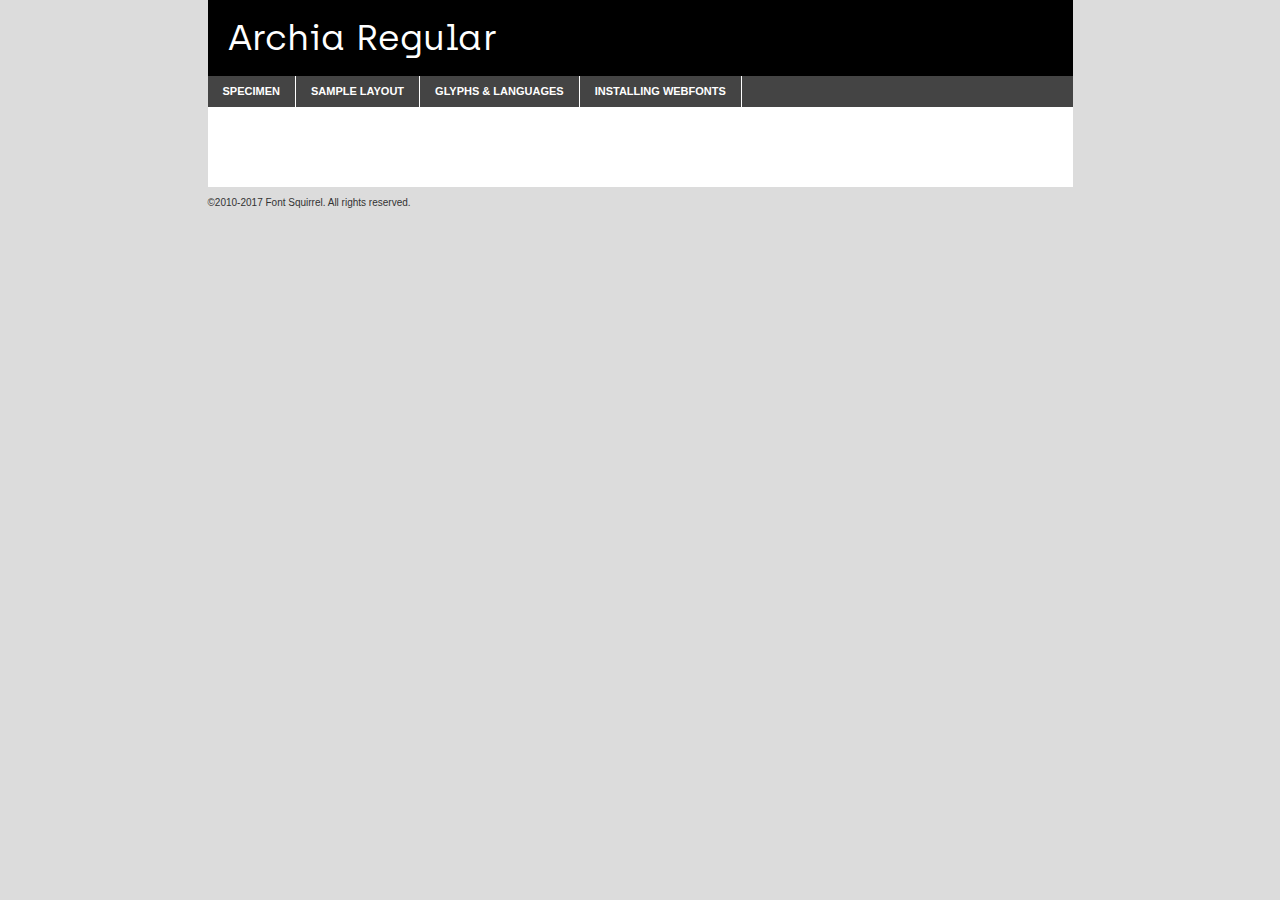
<file: Fonts/Archia_Font_Web/03.Archia-Regular-webfont/archia-regular-demo.html>
<!DOCTYPE html PUBLIC "-//W3C//DTD XHTML 1.0 Transitional//EN"
	"http://www.w3.org/TR/xhtml1/DTD/xhtml1-transitional.dtd">

<html xmlns="http://www.w3.org/1999/xhtml" xml:lang="en" lang="en">
<head>
	<meta http-equiv="Content-Type" content="text/html; charset=utf-8" />
	<script src="http://ajax.googleapis.com/ajax/libs/jquery/1.7.2/jquery.min.js" type="text/javascript" charset="utf-8"></script>
	<script type="text/javascript">
	(function($){$.fn.easyTabs=function(option){var param=jQuery.extend({fadeSpeed:"fast",defaultContent:1,activeClass:'active'},option);$(this).each(function(){var thisId="#"+this.id;if(param.defaultContent==''){param.defaultContent=1;}
	if(typeof param.defaultContent=="number")
	{var defaultTab=$(thisId+" .tabs li:eq("+(param.defaultContent-1)+") a").attr('href').substr(1);}else{var defaultTab=param.defaultContent;}
	$(thisId+" .tabs li a").each(function(){var tabToHide=$(this).attr('href').substr(1);$("#"+tabToHide).addClass('easytabs-tab-content');});hideAll();changeContent(defaultTab);function hideAll(){$(thisId+" .easytabs-tab-content").hide();}
	function changeContent(tabId){hideAll();$(thisId+" .tabs li").removeClass(param.activeClass);$(thisId+" .tabs li a[href=#"+tabId+"]").closest('li').addClass(param.activeClass);if(param.fadeSpeed!="none")
	{$(thisId+" #"+tabId).fadeIn(param.fadeSpeed);}else{$(thisId+" #"+tabId).show();}}
	$(thisId+" .tabs li").click(function(){var tabId=$(this).find('a').attr('href').substr(1);changeContent(tabId);return false;});});}})(jQuery);
	</script>
	<link rel="stylesheet" href="specimen_files/specimen_stylesheet.css" type="text/css" charset="utf-8" />
	<link rel="stylesheet" href="stylesheet.css" type="text/css" charset="utf-8" />

	<style type="text/css">
					body{
				font-family: 'archiaregular';
							}
		</style>

	<title>Archia Regular Specimen</title>
	
	
	<script type="text/javascript" charset="utf-8">
		$(document).ready(function() {
			$('#container').easyTabs({defaultContent:1});
		});
	</script>
</head>

<body>
<div id="container">
	<div id="header">
		Archia Regular	</div>
	<ul class="tabs">
		<li><a href="#specimen">Specimen</a></li>
		<li><a href="#layout">Sample Layout</a></li>
				<li><a href="#glyphs">Glyphs &amp; Languages</a></li>
		<li><a href="#installing">Installing Webfonts</a></li>
		
	</ul>
	
	<div id="main_content">

		
			<div id="specimen">
		
				<div class="section">
					<div class="grid12 firstcol">
						<div class="huge">AaBb</div>
					</div>
				</div>
		
				<div class="section">
					<div class="glyph_range">A&#x200B;B&#x200b;C&#x200b;D&#x200b;E&#x200b;F&#x200b;G&#x200b;H&#x200b;I&#x200b;J&#x200b;K&#x200b;L&#x200b;M&#x200b;N&#x200b;O&#x200b;P&#x200b;Q&#x200b;R&#x200b;S&#x200b;T&#x200b;U&#x200b;V&#x200b;W&#x200b;X&#x200b;Y&#x200b;Z&#x200b;a&#x200b;b&#x200b;c&#x200b;d&#x200b;e&#x200b;f&#x200b;g&#x200b;h&#x200b;i&#x200b;j&#x200b;k&#x200b;l&#x200b;m&#x200b;n&#x200b;o&#x200b;p&#x200b;q&#x200b;r&#x200b;s&#x200b;t&#x200b;u&#x200b;v&#x200b;w&#x200b;x&#x200b;y&#x200b;z&#x200b;1&#x200b;2&#x200b;3&#x200b;4&#x200b;5&#x200b;6&#x200b;7&#x200b;8&#x200b;9&#x200b;0&#x200b;&amp;&#x200b;.&#x200b;,&#x200b;?&#x200b;!&#x200b;&#64;&#x200b;(&#x200b;)&#x200b;#&#x200b;$&#x200b;%&#x200b;*&#x200b;+&#x200b;-&#x200b;=&#x200b;:&#x200b;;</div>
				</div>
				<div class="section">
					<div class="grid12 firstcol">
						<table class="sample_table">
							<tr><td>10</td><td class="size10">abcdefghijklmnopqrstuvwxyzABCDEFGHIJKLMNOPQRSTUVWXYZ0123456789abcdefghijklmnopqrstuvwxyzABCDEFGHIJKLMNOPQRSTUVWXYZ0123456789abcdefghijklmnopqrstuvwxyzABCDEFGHIJKLMNOPQRSTUVWXYZ</td></tr>
							<tr><td>11</td><td class="size11">abcdefghijklmnopqrstuvwxyzABCDEFGHIJKLMNOPQRSTUVWXYZ0123456789abcdefghijklmnopqrstuvwxyzABCDEFGHIJKLMNOPQRSTUVWXYZ0123456789abcdefghijklmnopqrstuvwxyzABCDEFGHIJKLMNOPQRSTUVWXYZ</td></tr>
							<tr><td>12</td><td class="size12">abcdefghijklmnopqrstuvwxyzABCDEFGHIJKLMNOPQRSTUVWXYZ0123456789abcdefghijklmnopqrstuvwxyzABCDEFGHIJKLMNOPQRSTUVWXYZ0123456789abcdefghijklmnopqrstuvwxyzABCDEFGHIJKLMNOPQRSTUVWXYZ</td></tr>
							<tr><td>13</td><td class="size13">abcdefghijklmnopqrstuvwxyzABCDEFGHIJKLMNOPQRSTUVWXYZ0123456789abcdefghijklmnopqrstuvwxyzABCDEFGHIJKLMNOPQRSTUVWXYZ0123456789abcdefghijklmnopqrstuvwxyzABCDEFGHIJKLMNOPQRSTUVWXYZ</td></tr>
							<tr><td>14</td><td class="size14">abcdefghijklmnopqrstuvwxyzABCDEFGHIJKLMNOPQRSTUVWXYZ0123456789abcdefghijklmnopqrstuvwxyzABCDEFGHIJKLMNOPQRSTUVWXYZ0123456789abcdefghijklmnopqrstuvwxyzABCDEFGHIJKLMNOPQRSTUVWXYZ</td></tr>
							<tr><td>16</td><td class="size16">abcdefghijklmnopqrstuvwxyzABCDEFGHIJKLMNOPQRSTUVWXYZ0123456789abcdefghijklmnopqrstuvwxyzABCDEFGHIJKLMNOPQRSTUVWXYZ</td></tr>
							<tr><td>18</td><td class="size18">abcdefghijklmnopqrstuvwxyzABCDEFGHIJKLMNOPQRSTUVWXYZ0123456789abcdefghijklmnopqrstuvwxyzABCDEFGHIJKLMNOPQRSTUVWXYZ</td></tr>
							<tr><td>20</td><td class="size20">abcdefghijklmnopqrstuvwxyzABCDEFGHIJKLMNOPQRSTUVWXYZ0123456789abcdefghijklmnopqrstuvwxyzABCDEFGHIJKLMNOPQRSTUVWXYZ</td></tr>
							<tr><td>24</td><td class="size24">abcdefghijklmnopqrstuvwxyzABCDEFGHIJKLMNOPQRSTUVWXYZ0123456789abcdefghijklmnopqrstuvwxyzABCDEFGHIJKLMNOPQRSTUVWXYZ</td></tr>
							<tr><td>30</td><td class="size30">abcdefghijklmnopqrstuvwxyzABCDEFGHIJKLMNOPQRSTUVWXYZ0123456789abcdefghijklmnopqrstuvwxyzABCDEFGHIJKLMNOPQRSTUVWXYZ</td></tr>
							<tr><td>36</td><td class="size36">abcdefghijklmnopqrstuvwxyzABCDEFGHIJKLMNOPQRSTUVWXYZ0123456789abcdefghijklmnopqrstuvwxyzABCDEFGHIJKLMNOPQRSTUVWXYZ</td></tr>
							<tr><td>48</td><td class="size48">abcdefghijklmnopqrstuvwxyzABCDEFGHIJKLMNOPQRSTUVWXYZ0123456789abcdefghijklmnopqrstuvwxyzABCDEFGHIJKLMNOPQRSTUVWXYZ</td></tr>
							<tr><td>60</td><td class="size60">abcdefghijklmnopqrstuvwxyzABCDEFGHIJKLMNOPQRSTUVWXYZ0123456789abcdefghijklmnopqrstuvwxyzABCDEFGHIJKLMNOPQRSTUVWXYZ</td></tr>
							<tr><td>72</td><td class="size72">abcdefghijklmnopqrstuvwxyzABCDEFGHIJKLMNOPQRSTUVWXYZ0123456789abcdefghijklmnopqrstuvwxyzABCDEFGHIJKLMNOPQRSTUVWXYZ</td></tr>
							<tr><td>90</td><td class="size90">abcdefghijklmnopqrstuvwxyzABCDEFGHIJKLMNOPQRSTUVWXYZ0123456789abcdefghijklmnopqrstuvwxyzABCDEFGHIJKLMNOPQRSTUVWXYZ</td></tr>
						</table>
				
					</div>
			
				</div>
		
		
		
								<div class="section" id="bodycomparison">


										<div id="xheight">
				<div class="fontbody">&#x25FC;&#x25FC;&#x25FC;&#x25FC;&#x25FC;&#x25FC;&#x25FC;&#x25FC;&#x25FC;&#x25FC;&#x25FC;&#x25FC;&#x25FC;&#x25FC;&#x25FC;&#x25FC;&#x25FC;&#x25FC;&#x25FC;&#x25FC;&#x25FC;&#x25FC;&#x25FC;&#x25FC;&#x25FC;&#x25FC;&#x25FC;&#x25FC;&#x25FC;&#x25FC;&#x25FC;&#x25FC;&#x25FC;&#x25FC;&#x25FC;&#x25FC;&#x25FC;&#x25FC;&#x25FC;&#x25FC;&#x25FC;&#x25FC;&#x25FC;&#x25FC;&#x25FC;&#x25FC;&#x25FC;&#x25FC;&#x25FC;&#x25FC;&#x25FC;&#x25FC;&#x25FC;&#x25FC;&#x25FC;&#x25FC;&#x25FC;&#x25FC;&#x25FC;&#x25FC;&#x25FC;&#x25FC;&#x25FC;&#x25FC;&#x25FC;&#x25FC;&#x25FC;&#x25FC;&#x25FC;&#x25FC;&#x25FC;&#x25FC;&#x25FC;&#x25FC;&#x25FC;&#x25FC;&#x25FC;&#x25FC;&#x25FC;&#x25FC;&#x25FC;&#x25FC;&#x25FC;&#x25FC;&#x25FC;&#x25FC;&#x25FC;&#x25FC;&#x25FC;&#x25FC;&#x25FC;&#x25FC;&#x25FC;&#x25FC;&#x25FC;&#x25FC;&#x25FC;&#x25FC;&#x25FC;body</div><div class="arialbody">body</div><div class="verdanabody">body</div><div class="georgiabody">body</div></div>
										<div class="fontbody" style="z-index:1">
											body<span>Archia Regular</span>
										</div>
										<div class="arialbody" style="z-index:1">
											body<span>Arial</span>
										</div>
										<div class="verdanabody" style="z-index:1">
											body<span>Verdana</span>
										</div>
										<div class="georgiabody" style="z-index:1">
											body<span>Georgia</span>
										</div>



								</div>
		
		
				<div class="section psample psample_row1" id="">
					
					<div class="grid2 firstcol">
						<p class="size10"><span>10.</span>Aenean lacinia bibendum nulla sed consectetur. Fusce dapibus, tellus ac cursus commodo, tortor mauris condimentum nibh, ut fermentum massa justo sit amet risus. Nullam id dolor id nibh ultricies vehicula ut id elit. Cum sociis natoque penatibus et magnis dis parturient montes, nascetur ridiculus mus. Nulla vitae elit libero, a pharetra augue.</p>
			
					</div>
					<div class="grid3">
						<p class="size11"><span>11.</span>Aenean lacinia bibendum nulla sed consectetur. Fusce dapibus, tellus ac cursus commodo, tortor mauris condimentum nibh, ut fermentum massa justo sit amet risus. Nullam id dolor id nibh ultricies vehicula ut id elit. Cum sociis natoque penatibus et magnis dis parturient montes, nascetur ridiculus mus. Nulla vitae elit libero, a pharetra augue.</p>
			
					</div>
					<div class="grid3">
						<p class="size12"><span>12.</span>Aenean lacinia bibendum nulla sed consectetur. Fusce dapibus, tellus ac cursus commodo, tortor mauris condimentum nibh, ut fermentum massa justo sit amet risus. Nullam id dolor id nibh ultricies vehicula ut id elit. Cum sociis natoque penatibus et magnis dis parturient montes, nascetur ridiculus mus. Nulla vitae elit libero, a pharetra augue.</p>
			
					</div>
					<div class="grid4">
						<p class="size13"><span>13.</span>Aenean lacinia bibendum nulla sed consectetur. Fusce dapibus, tellus ac cursus commodo, tortor mauris condimentum nibh, ut fermentum massa justo sit amet risus. Nullam id dolor id nibh ultricies vehicula ut id elit. Cum sociis natoque penatibus et magnis dis parturient montes, nascetur ridiculus mus. Nulla vitae elit libero, a pharetra augue.</p>
			
					</div>
					<div class="white_blend"></div>
					
				</div>
				<div class="section psample psample_row2" id="">
					<div class="grid3 firstcol">
						<p class="size14"><span>14.</span>Aenean lacinia bibendum nulla sed consectetur. Fusce dapibus, tellus ac cursus commodo, tortor mauris condimentum nibh, ut fermentum massa justo sit amet risus. Nullam id dolor id nibh ultricies vehicula ut id elit. Cum sociis natoque penatibus et magnis dis parturient montes, nascetur ridiculus mus. Nulla vitae elit libero, a pharetra augue.</p>
			
					</div>
					<div class="grid4">
						<p class="size16"><span>16.</span>Aenean lacinia bibendum nulla sed consectetur. Fusce dapibus, tellus ac cursus commodo, tortor mauris condimentum nibh, ut fermentum massa justo sit amet risus. Nullam id dolor id nibh ultricies vehicula ut id elit. Cum sociis natoque penatibus et magnis dis parturient montes, nascetur ridiculus mus. Nulla vitae elit libero, a pharetra augue.</p>
			
					</div>
					<div class="grid5">
						<p class="size18"><span>18.</span>Aenean lacinia bibendum nulla sed consectetur. Fusce dapibus, tellus ac cursus commodo, tortor mauris condimentum nibh, ut fermentum massa justo sit amet risus. Nullam id dolor id nibh ultricies vehicula ut id elit. Cum sociis natoque penatibus et magnis dis parturient montes, nascetur ridiculus mus. Nulla vitae elit libero, a pharetra augue.</p>
			
					</div>

					<div class="white_blend"></div>

				</div>
				
				<div class="section psample psample_row3" id="">
					<div class="grid5 firstcol">
						<p class="size20"><span>20.</span>Aenean lacinia bibendum nulla sed consectetur. Fusce dapibus, tellus ac cursus commodo, tortor mauris condimentum nibh, ut fermentum massa justo sit amet risus. Nullam id dolor id nibh ultricies vehicula ut id elit. Cum sociis natoque penatibus et magnis dis parturient montes, nascetur ridiculus mus. Nulla vitae elit libero, a pharetra augue.</p>
					</div>
					<div class="grid7">
						<p class="size24"><span>24.</span>Aenean lacinia bibendum nulla sed consectetur. Fusce dapibus, tellus ac cursus commodo, tortor mauris condimentum nibh, ut fermentum massa justo sit amet risus. Nullam id dolor id nibh ultricies vehicula ut id elit. Cum sociis natoque penatibus et magnis dis parturient montes, nascetur ridiculus mus. Nulla vitae elit libero, a pharetra augue.</p>
					</div>
					
					<div class="white_blend"></div>
					
				</div>
				
				<div class="section psample psample_row4" id="">
					<div class="grid12 firstcol">
						<p class="size30"><span>30.</span>Aenean lacinia bibendum nulla sed consectetur. Fusce dapibus, tellus ac cursus commodo, tortor mauris condimentum nibh, ut fermentum massa justo sit amet risus. Nullam id dolor id nibh ultricies vehicula ut id elit. Cum sociis natoque penatibus et magnis dis parturient montes, nascetur ridiculus mus. Nulla vitae elit libero, a pharetra augue.</p>
					</div>
					<div class="white_blend"></div>
					
				</div>
				
				
				
				<div class="section psample psample_row1 fullreverse">
					<div class="grid2 firstcol">
						<p class="size10"><span>10.</span>Aenean lacinia bibendum nulla sed consectetur. Fusce dapibus, tellus ac cursus commodo, tortor mauris condimentum nibh, ut fermentum massa justo sit amet risus. Nullam id dolor id nibh ultricies vehicula ut id elit. Cum sociis natoque penatibus et magnis dis parturient montes, nascetur ridiculus mus. Nulla vitae elit libero, a pharetra augue.</p>
			
					</div>
					<div class="grid3">
						<p class="size11"><span>11.</span>Aenean lacinia bibendum nulla sed consectetur. Fusce dapibus, tellus ac cursus commodo, tortor mauris condimentum nibh, ut fermentum massa justo sit amet risus. Nullam id dolor id nibh ultricies vehicula ut id elit. Cum sociis natoque penatibus et magnis dis parturient montes, nascetur ridiculus mus. Nulla vitae elit libero, a pharetra augue.</p>
			
					</div>
					<div class="grid3">
						<p class="size12"><span>12.</span>Aenean lacinia bibendum nulla sed consectetur. Fusce dapibus, tellus ac cursus commodo, tortor mauris condimentum nibh, ut fermentum massa justo sit amet risus. Nullam id dolor id nibh ultricies vehicula ut id elit. Cum sociis natoque penatibus et magnis dis parturient montes, nascetur ridiculus mus. Nulla vitae elit libero, a pharetra augue.</p>
			
					</div>
					<div class="grid4">
						<p class="size13"><span>13.</span>Aenean lacinia bibendum nulla sed consectetur. Fusce dapibus, tellus ac cursus commodo, tortor mauris condimentum nibh, ut fermentum massa justo sit amet risus. Nullam id dolor id nibh ultricies vehicula ut id elit. Cum sociis natoque penatibus et magnis dis parturient montes, nascetur ridiculus mus. Nulla vitae elit libero, a pharetra augue.</p>
			
					</div>
					<div class="black_blend"></div>
					
				</div>
				
				<div class="section psample psample_row2 fullreverse">
					<div class="grid3 firstcol">
						<p class="size14"><span>14.</span>Aenean lacinia bibendum nulla sed consectetur. Fusce dapibus, tellus ac cursus commodo, tortor mauris condimentum nibh, ut fermentum massa justo sit amet risus. Nullam id dolor id nibh ultricies vehicula ut id elit. Cum sociis natoque penatibus et magnis dis parturient montes, nascetur ridiculus mus. Nulla vitae elit libero, a pharetra augue.</p>
			
					</div>
					<div class="grid4">
						<p class="size16"><span>16.</span>Aenean lacinia bibendum nulla sed consectetur. Fusce dapibus, tellus ac cursus commodo, tortor mauris condimentum nibh, ut fermentum massa justo sit amet risus. Nullam id dolor id nibh ultricies vehicula ut id elit. Cum sociis natoque penatibus et magnis dis parturient montes, nascetur ridiculus mus. Nulla vitae elit libero, a pharetra augue.</p>
			
					</div>
					<div class="grid5">
						<p class="size18"><span>18.</span>Aenean lacinia bibendum nulla sed consectetur. Fusce dapibus, tellus ac cursus commodo, tortor mauris condimentum nibh, ut fermentum massa justo sit amet risus. Nullam id dolor id nibh ultricies vehicula ut id elit. Cum sociis natoque penatibus et magnis dis parturient montes, nascetur ridiculus mus. Nulla vitae elit libero, a pharetra augue.</p>
			
					</div>
					<div class="black_blend"></div>

				</div>
				
				<div class="section psample fullreverse psample_row3" id="">
					<div class="grid5 firstcol">
						<p class="size20"><span>20.</span>Aenean lacinia bibendum nulla sed consectetur. Fusce dapibus, tellus ac cursus commodo, tortor mauris condimentum nibh, ut fermentum massa justo sit amet risus. Nullam id dolor id nibh ultricies vehicula ut id elit. Cum sociis natoque penatibus et magnis dis parturient montes, nascetur ridiculus mus. Nulla vitae elit libero, a pharetra augue.</p>
					</div>
					<div class="grid7">
						<p class="size24"><span>24.</span>Aenean lacinia bibendum nulla sed consectetur. Fusce dapibus, tellus ac cursus commodo, tortor mauris condimentum nibh, ut fermentum massa justo sit amet risus. Nullam id dolor id nibh ultricies vehicula ut id elit. Cum sociis natoque penatibus et magnis dis parturient montes, nascetur ridiculus mus. Nulla vitae elit libero, a pharetra augue.</p>
					</div>
					
					<div class="black_blend"></div>
					
				</div>
				
				<div class="section psample fullreverse psample_row4" id="" style="border-bottom: 20px #000 solid;">
					<div class="grid12 firstcol">
						<p class="size30"><span>30.</span>Aenean lacinia bibendum nulla sed consectetur. Fusce dapibus, tellus ac cursus commodo, tortor mauris condimentum nibh, ut fermentum massa justo sit amet risus. Nullam id dolor id nibh ultricies vehicula ut id elit. Cum sociis natoque penatibus et magnis dis parturient montes, nascetur ridiculus mus. Nulla vitae elit libero, a pharetra augue.</p>
					</div>
					<div class="black_blend"></div>
					
				</div>
				
				
				
				
			</div>
			
			<div id="layout">
				
				<div class="section">
					
					<div class="grid12 firstcol">
						<h1>Lorem Ipsum Dolor</h1>
						<h2>Etiam porta sem malesuada magna mollis euismod</h2>
						
						<p class="byline">By <a href="#link">Aenean Lacinia</a></p>
					</div>
				</div>
				<div class="section">
					<div class="grid8 firstcol">
						<p class="large">Donec sed odio dui. Morbi leo risus, porta ac consectetur ac, vestibulum at eros. Fusce dapibus, tellus ac cursus commodo, tortor mauris condimentum nibh, ut fermentum massa justo sit amet risus. </p>

						
						<h3>Pellentesque ornare sem</h3>

						<p>Maecenas sed diam eget risus varius blandit sit amet non magna. Maecenas faucibus mollis interdum. Donec ullamcorper nulla non metus auctor fringilla. Nullam id dolor id nibh ultricies vehicula ut id elit. Nullam id dolor id nibh ultricies vehicula ut id elit. </p>

						<p>Aenean eu leo quam. Pellentesque ornare sem lacinia quam venenatis vestibulum. Lorem ipsum dolor sit amet, consectetur adipiscing elit. Cum sociis natoque penatibus et magnis dis parturient montes, nascetur ridiculus mus. </p>

						<p>Nulla vitae elit libero, a pharetra augue. Praesent commodo cursus magna, vel scelerisque nisl consectetur et. Aenean lacinia bibendum nulla sed consectetur. </p>

						<p>Nullam quis risus eget urna mollis ornare vel eu leo. Nullam quis risus eget urna mollis ornare vel eu leo. Maecenas sed diam eget risus varius blandit sit amet non magna. Donec ullamcorper nulla non metus auctor fringilla. </p>

						<h3>Cras mattis consectetur</h3>

						<p>Aenean eu leo quam. Pellentesque ornare sem lacinia quam venenatis vestibulum. Aenean lacinia bibendum nulla sed consectetur. Integer posuere erat a ante venenatis dapibus posuere velit aliquet. Cras mattis consectetur purus sit amet fermentum. </p>

						<p>Nullam id dolor id nibh ultricies vehicula ut id elit. Nullam quis risus eget urna mollis ornare vel eu leo. Cras mattis consectetur purus sit amet fermentum.</p>
					</div>
					
					<div class="grid4 sidebar">
						
						<div class="box reverse">
							<p class="last">Nullam quis risus eget urna mollis ornare vel eu leo. Donec ullamcorper nulla non metus auctor fringilla. Cras mattis consectetur purus sit amet fermentum. Sed posuere consectetur est at lobortis. Lorem ipsum dolor sit amet, consectetur adipiscing elit. </p>
						</div>
						
						<p class="caption">Maecenas sed diam eget risus varius.</p>

						<p>Vestibulum id ligula porta felis euismod semper. Integer posuere erat a ante venenatis dapibus posuere velit aliquet. Vestibulum id ligula porta felis euismod semper. Sed posuere consectetur est at lobortis. Maecenas sed diam eget risus varius blandit sit amet non magna. Fusce dapibus, tellus ac cursus commodo, tortor mauris condimentum nibh, ut fermentum massa justo sit amet risus. </p>

					

						<p>Duis mollis, est non commodo luctus, nisi erat porttitor ligula, eget lacinia odio sem nec elit. Aenean lacinia bibendum nulla sed consectetur. Vivamus sagittis lacus vel augue laoreet rutrum faucibus dolor auctor. Aenean lacinia bibendum nulla sed consectetur. Nullam quis risus eget urna mollis ornare vel eu leo. </p>

						<p>Praesent commodo cursus magna, vel scelerisque nisl consectetur et. Donec ullamcorper nulla non metus auctor fringilla. Maecenas faucibus mollis interdum. Fusce dapibus, tellus ac cursus commodo, tortor mauris condimentum nibh, ut fermentum massa justo sit amet risus. </p>

					</div>
				</div>
				
			</div>


			



		<div id="glyphs">
			<div class="section">
				<div class="grid12 firstcol">
			
				<h1>Language Support</h1>
				<p>The subset of Archia Regular in this kit supports the following languages:<br />
			
					Albanian, Basque, Bosnian, Breton, Catalan, Chamorro, Chichewa_nyanja, Croatian, Czech, Danish, Dutch, English, Estonian, Faroese, Finnish, French, Frisian, Galician, German, Hungarian, Icelandic, Italian, Latvian, Lithuanian, Malagasy, Maltese, Norwegian, Polish, Portuguese, Romanian, Serbian, Slovak, Slovenian, Spanish, Turkish, Welsh, Alsatian, Aragonese, Arapaho, Aromanian, Arrernte, Asturian, Aymara, Bislama, Cebuano, Cheyenne, Cimbrian, Corsican, Fijian, French_creole, Friulian, Genoese, Gilbertese, Greenlandic, Haitian_creole, Hawaiian, Hiligaynon, Hmong, Hopi, Ibanag, Iloko_ilokano, Indonesian, Interglossa_glosa, Interlingua, Irish_gaelic, Istro-romanian, Jerriais, Kashubian, Kurdish_kurmanji, Ladin, Lojban, Lombard, Low_saxon, Luxembourgeois, Manx, Maori, Megleno-romanian, Mohawk, Nahuatl, Norfolk_pitcairnese, Northern_sotho, Occitan, Oromo, Pangasinan, Papiamento, Piedmontese, Potawatomi, Rhaeto-romance, Romansh, Rotokas, Sami_inari, Sami_lule, Samoan, Sardinian, Scots_gaelic, Seychelles_creole, Shona, Sicilian, Somali, Southern_ndebele, Southern_sotho, Swahili, Swati_swazi, Tagalog_filipino_pilipino, Tahitian, Tausug, Tetum, Tok_pisin, Tongan, Tswana, Turkmen, Turkmen_latinized, Tuvaluan, Uyghur_latinized, Veps, Volapuk, Votic_latinized, Walloon, Warlpiri, Xhosa, Yapese, Zulu, Latinbasic, Ubasic, Demo				</p>
				<h1>Glyph Chart</h1>
				<p>The subset of Archia Regular in this kit includes all the glyphs listed below. Unicode entities are included above each glyph to help you insert individual characters into your layout.</p>
				<div id="glyph_chart">
			
																														 <div><p>&amp;#13;</p>&#13;</div>
																				 <div><p>&amp;#32;</p>&#32;</div>
																				 <div><p>&amp;#33;</p>&#33;</div>
																				 <div><p>&amp;#34;</p>&#34;</div>
																				 <div><p>&amp;#35;</p>&#35;</div>
																				 <div><p>&amp;#36;</p>&#36;</div>
																				 <div><p>&amp;#37;</p>&#37;</div>
																				 <div><p>&amp;#38;</p>&#38;</div>
																				 <div><p>&amp;#39;</p>&#39;</div>
																				 <div><p>&amp;#40;</p>&#40;</div>
																				 <div><p>&amp;#41;</p>&#41;</div>
																				 <div><p>&amp;#42;</p>&#42;</div>
																				 <div><p>&amp;#43;</p>&#43;</div>
																				 <div><p>&amp;#44;</p>&#44;</div>
																				 <div><p>&amp;#45;</p>&#45;</div>
																				 <div><p>&amp;#46;</p>&#46;</div>
																				 <div><p>&amp;#47;</p>&#47;</div>
																				 <div><p>&amp;#48;</p>&#48;</div>
																				 <div><p>&amp;#49;</p>&#49;</div>
																				 <div><p>&amp;#50;</p>&#50;</div>
																				 <div><p>&amp;#51;</p>&#51;</div>
																				 <div><p>&amp;#52;</p>&#52;</div>
																				 <div><p>&amp;#53;</p>&#53;</div>
																				 <div><p>&amp;#54;</p>&#54;</div>
																				 <div><p>&amp;#55;</p>&#55;</div>
																				 <div><p>&amp;#56;</p>&#56;</div>
																				 <div><p>&amp;#57;</p>&#57;</div>
																				 <div><p>&amp;#58;</p>&#58;</div>
																				 <div><p>&amp;#59;</p>&#59;</div>
																				 <div><p>&amp;#60;</p>&#60;</div>
																				 <div><p>&amp;#61;</p>&#61;</div>
																				 <div><p>&amp;#62;</p>&#62;</div>
																				 <div><p>&amp;#63;</p>&#63;</div>
																				 <div><p>&amp;#64;</p>&#64;</div>
																				 <div><p>&amp;#65;</p>&#65;</div>
																				 <div><p>&amp;#66;</p>&#66;</div>
																				 <div><p>&amp;#67;</p>&#67;</div>
																				 <div><p>&amp;#68;</p>&#68;</div>
																				 <div><p>&amp;#69;</p>&#69;</div>
																				 <div><p>&amp;#70;</p>&#70;</div>
																				 <div><p>&amp;#71;</p>&#71;</div>
																				 <div><p>&amp;#72;</p>&#72;</div>
																				 <div><p>&amp;#73;</p>&#73;</div>
																				 <div><p>&amp;#74;</p>&#74;</div>
																				 <div><p>&amp;#75;</p>&#75;</div>
																				 <div><p>&amp;#76;</p>&#76;</div>
																				 <div><p>&amp;#77;</p>&#77;</div>
																				 <div><p>&amp;#78;</p>&#78;</div>
																				 <div><p>&amp;#79;</p>&#79;</div>
																				 <div><p>&amp;#80;</p>&#80;</div>
																				 <div><p>&amp;#81;</p>&#81;</div>
																				 <div><p>&amp;#82;</p>&#82;</div>
																				 <div><p>&amp;#83;</p>&#83;</div>
																				 <div><p>&amp;#84;</p>&#84;</div>
																				 <div><p>&amp;#85;</p>&#85;</div>
																				 <div><p>&amp;#86;</p>&#86;</div>
																				 <div><p>&amp;#87;</p>&#87;</div>
																				 <div><p>&amp;#88;</p>&#88;</div>
																				 <div><p>&amp;#89;</p>&#89;</div>
																				 <div><p>&amp;#90;</p>&#90;</div>
																				 <div><p>&amp;#91;</p>&#91;</div>
																				 <div><p>&amp;#92;</p>&#92;</div>
																				 <div><p>&amp;#93;</p>&#93;</div>
																				 <div><p>&amp;#94;</p>&#94;</div>
																				 <div><p>&amp;#95;</p>&#95;</div>
																				 <div><p>&amp;#96;</p>&#96;</div>
																				 <div><p>&amp;#97;</p>&#97;</div>
																				 <div><p>&amp;#98;</p>&#98;</div>
																				 <div><p>&amp;#99;</p>&#99;</div>
																				 <div><p>&amp;#100;</p>&#100;</div>
																				 <div><p>&amp;#101;</p>&#101;</div>
																				 <div><p>&amp;#102;</p>&#102;</div>
																				 <div><p>&amp;#103;</p>&#103;</div>
																				 <div><p>&amp;#104;</p>&#104;</div>
																				 <div><p>&amp;#105;</p>&#105;</div>
																				 <div><p>&amp;#106;</p>&#106;</div>
																				 <div><p>&amp;#107;</p>&#107;</div>
																				 <div><p>&amp;#108;</p>&#108;</div>
																				 <div><p>&amp;#109;</p>&#109;</div>
																				 <div><p>&amp;#110;</p>&#110;</div>
																				 <div><p>&amp;#111;</p>&#111;</div>
																				 <div><p>&amp;#112;</p>&#112;</div>
																				 <div><p>&amp;#113;</p>&#113;</div>
																				 <div><p>&amp;#114;</p>&#114;</div>
																				 <div><p>&amp;#115;</p>&#115;</div>
																				 <div><p>&amp;#116;</p>&#116;</div>
																				 <div><p>&amp;#117;</p>&#117;</div>
																				 <div><p>&amp;#118;</p>&#118;</div>
																				 <div><p>&amp;#119;</p>&#119;</div>
																				 <div><p>&amp;#120;</p>&#120;</div>
																				 <div><p>&amp;#121;</p>&#121;</div>
																				 <div><p>&amp;#122;</p>&#122;</div>
																				 <div><p>&amp;#123;</p>&#123;</div>
																				 <div><p>&amp;#124;</p>&#124;</div>
																				 <div><p>&amp;#125;</p>&#125;</div>
																				 <div><p>&amp;#126;</p>&#126;</div>
																				 <div><p>&amp;#160;</p>&#160;</div>
																				 <div><p>&amp;#161;</p>&#161;</div>
																				 <div><p>&amp;#162;</p>&#162;</div>
																				 <div><p>&amp;#163;</p>&#163;</div>
																				 <div><p>&amp;#165;</p>&#165;</div>
																				 <div><p>&amp;#167;</p>&#167;</div>
																				 <div><p>&amp;#168;</p>&#168;</div>
																				 <div><p>&amp;#169;</p>&#169;</div>
																				 <div><p>&amp;#170;</p>&#170;</div>
																				 <div><p>&amp;#171;</p>&#171;</div>
																				 <div><p>&amp;#173;</p>&#173;</div>
																				 <div><p>&amp;#174;</p>&#174;</div>
																				 <div><p>&amp;#175;</p>&#175;</div>
																				 <div><p>&amp;#176;</p>&#176;</div>
																				 <div><p>&amp;#178;</p>&#178;</div>
																				 <div><p>&amp;#179;</p>&#179;</div>
																				 <div><p>&amp;#180;</p>&#180;</div>
																				 <div><p>&amp;#182;</p>&#182;</div>
																				 <div><p>&amp;#183;</p>&#183;</div>
																				 <div><p>&amp;#184;</p>&#184;</div>
																				 <div><p>&amp;#185;</p>&#185;</div>
																				 <div><p>&amp;#186;</p>&#186;</div>
																				 <div><p>&amp;#187;</p>&#187;</div>
																				 <div><p>&amp;#188;</p>&#188;</div>
																				 <div><p>&amp;#189;</p>&#189;</div>
																				 <div><p>&amp;#190;</p>&#190;</div>
																				 <div><p>&amp;#191;</p>&#191;</div>
																				 <div><p>&amp;#192;</p>&#192;</div>
																				 <div><p>&amp;#193;</p>&#193;</div>
																				 <div><p>&amp;#194;</p>&#194;</div>
																				 <div><p>&amp;#195;</p>&#195;</div>
																				 <div><p>&amp;#196;</p>&#196;</div>
																				 <div><p>&amp;#197;</p>&#197;</div>
																				 <div><p>&amp;#198;</p>&#198;</div>
																				 <div><p>&amp;#199;</p>&#199;</div>
																				 <div><p>&amp;#200;</p>&#200;</div>
																				 <div><p>&amp;#201;</p>&#201;</div>
																				 <div><p>&amp;#202;</p>&#202;</div>
																				 <div><p>&amp;#203;</p>&#203;</div>
																				 <div><p>&amp;#204;</p>&#204;</div>
																				 <div><p>&amp;#205;</p>&#205;</div>
																				 <div><p>&amp;#206;</p>&#206;</div>
																				 <div><p>&amp;#207;</p>&#207;</div>
																				 <div><p>&amp;#208;</p>&#208;</div>
																				 <div><p>&amp;#209;</p>&#209;</div>
																				 <div><p>&amp;#210;</p>&#210;</div>
																				 <div><p>&amp;#211;</p>&#211;</div>
																				 <div><p>&amp;#212;</p>&#212;</div>
																				 <div><p>&amp;#213;</p>&#213;</div>
																				 <div><p>&amp;#214;</p>&#214;</div>
																				 <div><p>&amp;#215;</p>&#215;</div>
																				 <div><p>&amp;#216;</p>&#216;</div>
																				 <div><p>&amp;#217;</p>&#217;</div>
																				 <div><p>&amp;#218;</p>&#218;</div>
																				 <div><p>&amp;#219;</p>&#219;</div>
																				 <div><p>&amp;#220;</p>&#220;</div>
																				 <div><p>&amp;#221;</p>&#221;</div>
																				 <div><p>&amp;#222;</p>&#222;</div>
																				 <div><p>&amp;#223;</p>&#223;</div>
																				 <div><p>&amp;#224;</p>&#224;</div>
																				 <div><p>&amp;#225;</p>&#225;</div>
																				 <div><p>&amp;#226;</p>&#226;</div>
																				 <div><p>&amp;#227;</p>&#227;</div>
																				 <div><p>&amp;#228;</p>&#228;</div>
																				 <div><p>&amp;#229;</p>&#229;</div>
																				 <div><p>&amp;#230;</p>&#230;</div>
																				 <div><p>&amp;#231;</p>&#231;</div>
																				 <div><p>&amp;#232;</p>&#232;</div>
																				 <div><p>&amp;#233;</p>&#233;</div>
																				 <div><p>&amp;#234;</p>&#234;</div>
																				 <div><p>&amp;#235;</p>&#235;</div>
																				 <div><p>&amp;#236;</p>&#236;</div>
																				 <div><p>&amp;#237;</p>&#237;</div>
																				 <div><p>&amp;#238;</p>&#238;</div>
																				 <div><p>&amp;#239;</p>&#239;</div>
																				 <div><p>&amp;#240;</p>&#240;</div>
																				 <div><p>&amp;#241;</p>&#241;</div>
																				 <div><p>&amp;#242;</p>&#242;</div>
																				 <div><p>&amp;#243;</p>&#243;</div>
																				 <div><p>&amp;#244;</p>&#244;</div>
																				 <div><p>&amp;#245;</p>&#245;</div>
																				 <div><p>&amp;#246;</p>&#246;</div>
																				 <div><p>&amp;#247;</p>&#247;</div>
																				 <div><p>&amp;#248;</p>&#248;</div>
																				 <div><p>&amp;#249;</p>&#249;</div>
																				 <div><p>&amp;#250;</p>&#250;</div>
																				 <div><p>&amp;#251;</p>&#251;</div>
																				 <div><p>&amp;#252;</p>&#252;</div>
																				 <div><p>&amp;#253;</p>&#253;</div>
																				 <div><p>&amp;#254;</p>&#254;</div>
																				 <div><p>&amp;#255;</p>&#255;</div>
																				 <div><p>&amp;#256;</p>&#256;</div>
																				 <div><p>&amp;#257;</p>&#257;</div>
																				 <div><p>&amp;#258;</p>&#258;</div>
																				 <div><p>&amp;#259;</p>&#259;</div>
																				 <div><p>&amp;#260;</p>&#260;</div>
																				 <div><p>&amp;#261;</p>&#261;</div>
																				 <div><p>&amp;#262;</p>&#262;</div>
																				 <div><p>&amp;#263;</p>&#263;</div>
																				 <div><p>&amp;#266;</p>&#266;</div>
																				 <div><p>&amp;#267;</p>&#267;</div>
																				 <div><p>&amp;#268;</p>&#268;</div>
																				 <div><p>&amp;#269;</p>&#269;</div>
																				 <div><p>&amp;#270;</p>&#270;</div>
																				 <div><p>&amp;#271;</p>&#271;</div>
																				 <div><p>&amp;#272;</p>&#272;</div>
																				 <div><p>&amp;#273;</p>&#273;</div>
																				 <div><p>&amp;#274;</p>&#274;</div>
																				 <div><p>&amp;#275;</p>&#275;</div>
																				 <div><p>&amp;#278;</p>&#278;</div>
																				 <div><p>&amp;#279;</p>&#279;</div>
																				 <div><p>&amp;#280;</p>&#280;</div>
																				 <div><p>&amp;#281;</p>&#281;</div>
																				 <div><p>&amp;#282;</p>&#282;</div>
																				 <div><p>&amp;#283;</p>&#283;</div>
																				 <div><p>&amp;#286;</p>&#286;</div>
																				 <div><p>&amp;#287;</p>&#287;</div>
																				 <div><p>&amp;#288;</p>&#288;</div>
																				 <div><p>&amp;#289;</p>&#289;</div>
																				 <div><p>&amp;#290;</p>&#290;</div>
																				 <div><p>&amp;#291;</p>&#291;</div>
																				 <div><p>&amp;#292;</p>&#292;</div>
																				 <div><p>&amp;#293;</p>&#293;</div>
																				 <div><p>&amp;#294;</p>&#294;</div>
																				 <div><p>&amp;#295;</p>&#295;</div>
																				 <div><p>&amp;#298;</p>&#298;</div>
																				 <div><p>&amp;#299;</p>&#299;</div>
																				 <div><p>&amp;#302;</p>&#302;</div>
																				 <div><p>&amp;#303;</p>&#303;</div>
																				 <div><p>&amp;#304;</p>&#304;</div>
																				 <div><p>&amp;#305;</p>&#305;</div>
																				 <div><p>&amp;#308;</p>&#308;</div>
																				 <div><p>&amp;#309;</p>&#309;</div>
																				 <div><p>&amp;#310;</p>&#310;</div>
																				 <div><p>&amp;#311;</p>&#311;</div>
																				 <div><p>&amp;#312;</p>&#312;</div>
																				 <div><p>&amp;#313;</p>&#313;</div>
																				 <div><p>&amp;#314;</p>&#314;</div>
																				 <div><p>&amp;#315;</p>&#315;</div>
																				 <div><p>&amp;#316;</p>&#316;</div>
																				 <div><p>&amp;#317;</p>&#317;</div>
																				 <div><p>&amp;#318;</p>&#318;</div>
																				 <div><p>&amp;#319;</p>&#319;</div>
																				 <div><p>&amp;#320;</p>&#320;</div>
																				 <div><p>&amp;#321;</p>&#321;</div>
																				 <div><p>&amp;#322;</p>&#322;</div>
																				 <div><p>&amp;#323;</p>&#323;</div>
																				 <div><p>&amp;#324;</p>&#324;</div>
																				 <div><p>&amp;#325;</p>&#325;</div>
																				 <div><p>&amp;#326;</p>&#326;</div>
																				 <div><p>&amp;#327;</p>&#327;</div>
																				 <div><p>&amp;#328;</p>&#328;</div>
																				 <div><p>&amp;#330;</p>&#330;</div>
																				 <div><p>&amp;#331;</p>&#331;</div>
																				 <div><p>&amp;#332;</p>&#332;</div>
																				 <div><p>&amp;#333;</p>&#333;</div>
																				 <div><p>&amp;#336;</p>&#336;</div>
																				 <div><p>&amp;#337;</p>&#337;</div>
																				 <div><p>&amp;#338;</p>&#338;</div>
																				 <div><p>&amp;#339;</p>&#339;</div>
																				 <div><p>&amp;#340;</p>&#340;</div>
																				 <div><p>&amp;#341;</p>&#341;</div>
																				 <div><p>&amp;#342;</p>&#342;</div>
																				 <div><p>&amp;#343;</p>&#343;</div>
																				 <div><p>&amp;#344;</p>&#344;</div>
																				 <div><p>&amp;#345;</p>&#345;</div>
																				 <div><p>&amp;#346;</p>&#346;</div>
																				 <div><p>&amp;#347;</p>&#347;</div>
																				 <div><p>&amp;#350;</p>&#350;</div>
																				 <div><p>&amp;#351;</p>&#351;</div>
																				 <div><p>&amp;#352;</p>&#352;</div>
																				 <div><p>&amp;#353;</p>&#353;</div>
																				 <div><p>&amp;#354;</p>&#354;</div>
																				 <div><p>&amp;#355;</p>&#355;</div>
																				 <div><p>&amp;#356;</p>&#356;</div>
																				 <div><p>&amp;#357;</p>&#357;</div>
																				 <div><p>&amp;#358;</p>&#358;</div>
																				 <div><p>&amp;#359;</p>&#359;</div>
																				 <div><p>&amp;#362;</p>&#362;</div>
																				 <div><p>&amp;#363;</p>&#363;</div>
																				 <div><p>&amp;#366;</p>&#366;</div>
																				 <div><p>&amp;#367;</p>&#367;</div>
																				 <div><p>&amp;#368;</p>&#368;</div>
																				 <div><p>&amp;#369;</p>&#369;</div>
																				 <div><p>&amp;#370;</p>&#370;</div>
																				 <div><p>&amp;#371;</p>&#371;</div>
																				 <div><p>&amp;#372;</p>&#372;</div>
																				 <div><p>&amp;#373;</p>&#373;</div>
																				 <div><p>&amp;#374;</p>&#374;</div>
																				 <div><p>&amp;#375;</p>&#375;</div>
																				 <div><p>&amp;#376;</p>&#376;</div>
																				 <div><p>&amp;#377;</p>&#377;</div>
																				 <div><p>&amp;#378;</p>&#378;</div>
																				 <div><p>&amp;#379;</p>&#379;</div>
																				 <div><p>&amp;#380;</p>&#380;</div>
																				 <div><p>&amp;#381;</p>&#381;</div>
																				 <div><p>&amp;#382;</p>&#382;</div>
																				 <div><p>&amp;#402;</p>&#402;</div>
																				 <div><p>&amp;#536;</p>&#536;</div>
																				 <div><p>&amp;#537;</p>&#537;</div>
																				 <div><p>&amp;#538;</p>&#538;</div>
																				 <div><p>&amp;#539;</p>&#539;</div>
																				 <div><p>&amp;#567;</p>&#567;</div>
																				 <div><p>&amp;#710;</p>&#710;</div>
																				 <div><p>&amp;#711;</p>&#711;</div>
																				 <div><p>&amp;#728;</p>&#728;</div>
																				 <div><p>&amp;#729;</p>&#729;</div>
																				 <div><p>&amp;#730;</p>&#730;</div>
																				 <div><p>&amp;#731;</p>&#731;</div>
																				 <div><p>&amp;#732;</p>&#732;</div>
																				 <div><p>&amp;#733;</p>&#733;</div>
																				 <div><p>&amp;#806;</p>&#806;</div>
																				 <div><p>&amp;#7808;</p>&#7808;</div>
																				 <div><p>&amp;#7809;</p>&#7809;</div>
																				 <div><p>&amp;#7810;</p>&#7810;</div>
																				 <div><p>&amp;#7811;</p>&#7811;</div>
																				 <div><p>&amp;#7812;</p>&#7812;</div>
																				 <div><p>&amp;#7813;</p>&#7813;</div>
																				 <div><p>&amp;#7922;</p>&#7922;</div>
																				 <div><p>&amp;#7923;</p>&#7923;</div>
																				 <div><p>&amp;#8192;</p>&#8192;</div>
																				 <div><p>&amp;#8193;</p>&#8193;</div>
																				 <div><p>&amp;#8194;</p>&#8194;</div>
																				 <div><p>&amp;#8195;</p>&#8195;</div>
																				 <div><p>&amp;#8196;</p>&#8196;</div>
																				 <div><p>&amp;#8197;</p>&#8197;</div>
																				 <div><p>&amp;#8198;</p>&#8198;</div>
																				 <div><p>&amp;#8199;</p>&#8199;</div>
																				 <div><p>&amp;#8200;</p>&#8200;</div>
																				 <div><p>&amp;#8201;</p>&#8201;</div>
																				 <div><p>&amp;#8202;</p>&#8202;</div>
																				 <div><p>&amp;#8208;</p>&#8208;</div>
																				 <div><p>&amp;#8209;</p>&#8209;</div>
																				 <div><p>&amp;#8210;</p>&#8210;</div>
																				 <div><p>&amp;#8211;</p>&#8211;</div>
																				 <div><p>&amp;#8212;</p>&#8212;</div>
																				 <div><p>&amp;#8216;</p>&#8216;</div>
																				 <div><p>&amp;#8217;</p>&#8217;</div>
																				 <div><p>&amp;#8218;</p>&#8218;</div>
																				 <div><p>&amp;#8220;</p>&#8220;</div>
																				 <div><p>&amp;#8221;</p>&#8221;</div>
																				 <div><p>&amp;#8222;</p>&#8222;</div>
																				 <div><p>&amp;#8224;</p>&#8224;</div>
																				 <div><p>&amp;#8225;</p>&#8225;</div>
																				 <div><p>&amp;#8226;</p>&#8226;</div>
																				 <div><p>&amp;#8230;</p>&#8230;</div>
																				 <div><p>&amp;#8239;</p>&#8239;</div>
																				 <div><p>&amp;#8240;</p>&#8240;</div>
																				 <div><p>&amp;#8249;</p>&#8249;</div>
																				 <div><p>&amp;#8250;</p>&#8250;</div>
																				 <div><p>&amp;#8260;</p>&#8260;</div>
																				 <div><p>&amp;#8287;</p>&#8287;</div>
																				 <div><p>&amp;#8364;</p>&#8364;</div>
																				 <div><p>&amp;#8470;</p>&#8470;</div>
																				 <div><p>&amp;#8482;</p>&#8482;</div>
																				 <div><p>&amp;#8592;</p>&#8592;</div>
																				 <div><p>&amp;#8593;</p>&#8593;</div>
																				 <div><p>&amp;#8594;</p>&#8594;</div>
																				 <div><p>&amp;#8595;</p>&#8595;</div>
																				 <div><p>&amp;#8598;</p>&#8598;</div>
																				 <div><p>&amp;#8599;</p>&#8599;</div>
																				 <div><p>&amp;#8600;</p>&#8600;</div>
																				 <div><p>&amp;#8601;</p>&#8601;</div>
																				 <div><p>&amp;#8722;</p>&#8722;</div>
																				 <div><p>&amp;#9724;</p>&#9724;</div>
																																																																																																																																																																																		</div>	
				</div>
		
		
			</div>
		</div>
		
		
		<div id="specs">
			
		</div>
	
		<div id="installing">
			<div class="section">
				<div class="grid7 firstcol">
					<h1>Installing Webfonts</h1>
					
					<p>Webfonts are supported by all major browser platforms but not all in the same way. There are currently four different font formats that must be included in order to target all browsers. This includes TTF, WOFF, EOT and SVG.</p>
					
					<h2>1. Upload your webfonts</h2>
					<p>You must upload your webfont kit to your website. They should be in or near the same directory as your CSS files.</p>
					
					<h2>2. Include the webfont stylesheet</h2>
					<p>A special CSS @font-face declaration helps the various browsers select the appropriate font it needs without causing you a bunch of headaches. Learn more about this syntax by reading the <a href="https://www.fontspring.com/blog/further-hardening-of-the-bulletproof-syntax">Fontspring blog post</a> about it. The code for it is as follows:</p>


<code>
@font-face{ 
	font-family: 'MyWebFont';
	src: url('WebFont.eot');
	src: url('WebFont.eot?#iefix') format('embedded-opentype'),
	     url('WebFont.woff') format('woff'),
	     url('WebFont.ttf') format('truetype'),
	     url('WebFont.svg#webfont') format('svg');
}
</code>

	<p>We've already gone ahead and generated the code for you. All you have to do is link to the stylesheet in your HTML, like this:</p>
	<code>&lt;link rel=&quot;stylesheet&quot; href=&quot;stylesheet.css&quot; type=&quot;text/css&quot; charset=&quot;utf-8&quot; /&gt;</code>

					<h2>3. Modify your own stylesheet</h2>
					<p>To take advantage of your new fonts, you must tell your stylesheet to use them. Look at the original @font-face declaration above and find the property called "font-family." The name linked there will be what you use to reference the font. Prepend that webfont name to the font stack in the "font-family" property, inside the selector you want to change. For example:</p>
<code>p { font-family: 'WebFont', Arial, sans-serif; }</code>

<h2>4. Test</h2>
<p>Getting webfonts to work cross-browser <em>can</em> be tricky. Use the information in the sidebar to help you if you find that fonts aren't loading in a particular browser.</p>
				</div>
				
				<div class="grid5 sidebar">
					<div class="box">
						<h2>Troubleshooting<br />Font-Face Problems</h2>
						<p>Having trouble getting your webfonts to load in your new website? Here are some tips to sort out what might be the problem.</p>

						<h3>Fonts not showing in any browser</h3>

						<p>This sounds like you need to work on the plumbing. You either did not upload the fonts to the correct directory, or you did not link the fonts properly in the CSS. If you've confirmed that all this is correct and you still have a problem, take a look at your .htaccess file and see if requests are getting intercepted.</p>

						<h3>Fonts not loading in iPhone or iPad</h3>

						<p>The most common problem here is that you are serving the fonts from an IIS server. IIS refuses to serve files that have unknown MIME types. If that is the case, you must set the MIME type for SVG to "image/svg+xml" in the server settings. Follow these instructions from Microsoft if you need help.</p>

						<h3>Fonts not loading in Firefox</h3>

						<p>The primary reason for this failure? You are still using a version Firefox older than 3.5. So upgrade already! If that isn't it, then you are very likely serving fonts from a different domain. Firefox requires that all font assets be served from the same domain. Lastly it is possible that you need to add WOFF to your list of MIME types (if you are serving via IIS.)</p>

						<h3>Fonts not loading in IE</h3>

						<p>Are you looking at Internet Explorer on an actual Windows machine or are you cheating by using a service like Adobe BrowserLab? Many of these screenshot services do not render @font-face for IE. Best to test it on a real machine.</p>

						<h3>Fonts not loading in IE9</h3>

						<p>IE9, like Firefox, requires that fonts be served from the same domain as the website. Make sure that is the case.</p>
					</div>
				</div>
			</div>
			
		</div>
	
	</div>
	<div id="footer">
		<p>&copy;2010-2017 Font Squirrel. All rights reserved.</p>
	</div>
</div>
</body>
</html>
</file>
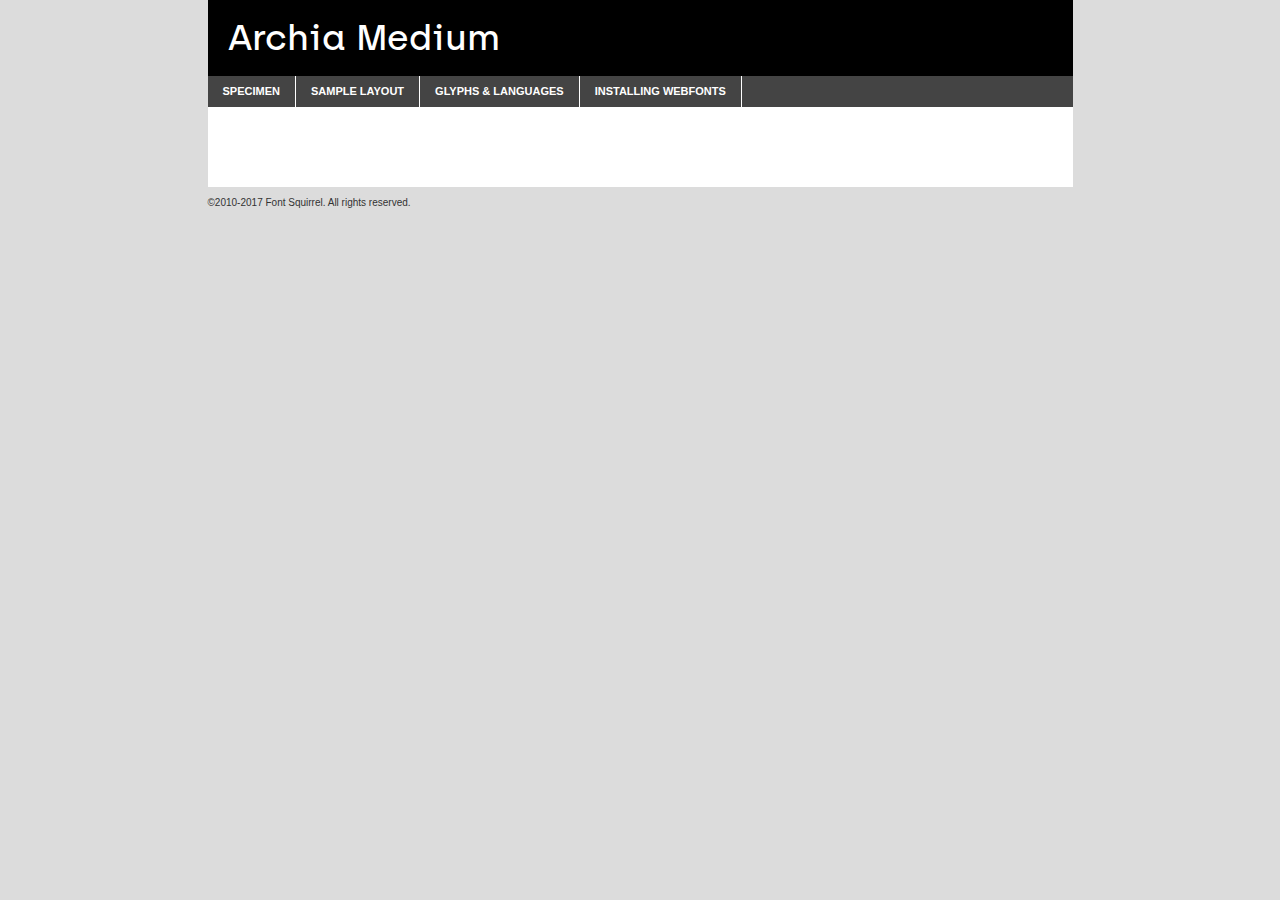
<file: Fonts/Archia_Font_Web/04.Archia-Medium-webfont/archia-medium-demo.html>
<!DOCTYPE html PUBLIC "-//W3C//DTD XHTML 1.0 Transitional//EN"
	"http://www.w3.org/TR/xhtml1/DTD/xhtml1-transitional.dtd">

<html xmlns="http://www.w3.org/1999/xhtml" xml:lang="en" lang="en">
<head>
	<meta http-equiv="Content-Type" content="text/html; charset=utf-8" />
	<script src="http://ajax.googleapis.com/ajax/libs/jquery/1.7.2/jquery.min.js" type="text/javascript" charset="utf-8"></script>
	<script type="text/javascript">
	(function($){$.fn.easyTabs=function(option){var param=jQuery.extend({fadeSpeed:"fast",defaultContent:1,activeClass:'active'},option);$(this).each(function(){var thisId="#"+this.id;if(param.defaultContent==''){param.defaultContent=1;}
	if(typeof param.defaultContent=="number")
	{var defaultTab=$(thisId+" .tabs li:eq("+(param.defaultContent-1)+") a").attr('href').substr(1);}else{var defaultTab=param.defaultContent;}
	$(thisId+" .tabs li a").each(function(){var tabToHide=$(this).attr('href').substr(1);$("#"+tabToHide).addClass('easytabs-tab-content');});hideAll();changeContent(defaultTab);function hideAll(){$(thisId+" .easytabs-tab-content").hide();}
	function changeContent(tabId){hideAll();$(thisId+" .tabs li").removeClass(param.activeClass);$(thisId+" .tabs li a[href=#"+tabId+"]").closest('li').addClass(param.activeClass);if(param.fadeSpeed!="none")
	{$(thisId+" #"+tabId).fadeIn(param.fadeSpeed);}else{$(thisId+" #"+tabId).show();}}
	$(thisId+" .tabs li").click(function(){var tabId=$(this).find('a').attr('href').substr(1);changeContent(tabId);return false;});});}})(jQuery);
	</script>
	<link rel="stylesheet" href="specimen_files/specimen_stylesheet.css" type="text/css" charset="utf-8" />
	<link rel="stylesheet" href="stylesheet.css" type="text/css" charset="utf-8" />

	<style type="text/css">
					body{
				font-family: 'archiamedium';
							}
		</style>

	<title>Archia Medium Specimen</title>
	
	
	<script type="text/javascript" charset="utf-8">
		$(document).ready(function() {
			$('#container').easyTabs({defaultContent:1});
		});
	</script>
</head>

<body>
<div id="container">
	<div id="header">
		Archia Medium	</div>
	<ul class="tabs">
		<li><a href="#specimen">Specimen</a></li>
		<li><a href="#layout">Sample Layout</a></li>
				<li><a href="#glyphs">Glyphs &amp; Languages</a></li>
		<li><a href="#installing">Installing Webfonts</a></li>
		
	</ul>
	
	<div id="main_content">

		
			<div id="specimen">
		
				<div class="section">
					<div class="grid12 firstcol">
						<div class="huge">AaBb</div>
					</div>
				</div>
		
				<div class="section">
					<div class="glyph_range">A&#x200B;B&#x200b;C&#x200b;D&#x200b;E&#x200b;F&#x200b;G&#x200b;H&#x200b;I&#x200b;J&#x200b;K&#x200b;L&#x200b;M&#x200b;N&#x200b;O&#x200b;P&#x200b;Q&#x200b;R&#x200b;S&#x200b;T&#x200b;U&#x200b;V&#x200b;W&#x200b;X&#x200b;Y&#x200b;Z&#x200b;a&#x200b;b&#x200b;c&#x200b;d&#x200b;e&#x200b;f&#x200b;g&#x200b;h&#x200b;i&#x200b;j&#x200b;k&#x200b;l&#x200b;m&#x200b;n&#x200b;o&#x200b;p&#x200b;q&#x200b;r&#x200b;s&#x200b;t&#x200b;u&#x200b;v&#x200b;w&#x200b;x&#x200b;y&#x200b;z&#x200b;1&#x200b;2&#x200b;3&#x200b;4&#x200b;5&#x200b;6&#x200b;7&#x200b;8&#x200b;9&#x200b;0&#x200b;&amp;&#x200b;.&#x200b;,&#x200b;?&#x200b;!&#x200b;&#64;&#x200b;(&#x200b;)&#x200b;#&#x200b;$&#x200b;%&#x200b;*&#x200b;+&#x200b;-&#x200b;=&#x200b;:&#x200b;;</div>
				</div>
				<div class="section">
					<div class="grid12 firstcol">
						<table class="sample_table">
							<tr><td>10</td><td class="size10">abcdefghijklmnopqrstuvwxyzABCDEFGHIJKLMNOPQRSTUVWXYZ0123456789abcdefghijklmnopqrstuvwxyzABCDEFGHIJKLMNOPQRSTUVWXYZ0123456789abcdefghijklmnopqrstuvwxyzABCDEFGHIJKLMNOPQRSTUVWXYZ</td></tr>
							<tr><td>11</td><td class="size11">abcdefghijklmnopqrstuvwxyzABCDEFGHIJKLMNOPQRSTUVWXYZ0123456789abcdefghijklmnopqrstuvwxyzABCDEFGHIJKLMNOPQRSTUVWXYZ0123456789abcdefghijklmnopqrstuvwxyzABCDEFGHIJKLMNOPQRSTUVWXYZ</td></tr>
							<tr><td>12</td><td class="size12">abcdefghijklmnopqrstuvwxyzABCDEFGHIJKLMNOPQRSTUVWXYZ0123456789abcdefghijklmnopqrstuvwxyzABCDEFGHIJKLMNOPQRSTUVWXYZ0123456789abcdefghijklmnopqrstuvwxyzABCDEFGHIJKLMNOPQRSTUVWXYZ</td></tr>
							<tr><td>13</td><td class="size13">abcdefghijklmnopqrstuvwxyzABCDEFGHIJKLMNOPQRSTUVWXYZ0123456789abcdefghijklmnopqrstuvwxyzABCDEFGHIJKLMNOPQRSTUVWXYZ0123456789abcdefghijklmnopqrstuvwxyzABCDEFGHIJKLMNOPQRSTUVWXYZ</td></tr>
							<tr><td>14</td><td class="size14">abcdefghijklmnopqrstuvwxyzABCDEFGHIJKLMNOPQRSTUVWXYZ0123456789abcdefghijklmnopqrstuvwxyzABCDEFGHIJKLMNOPQRSTUVWXYZ0123456789abcdefghijklmnopqrstuvwxyzABCDEFGHIJKLMNOPQRSTUVWXYZ</td></tr>
							<tr><td>16</td><td class="size16">abcdefghijklmnopqrstuvwxyzABCDEFGHIJKLMNOPQRSTUVWXYZ0123456789abcdefghijklmnopqrstuvwxyzABCDEFGHIJKLMNOPQRSTUVWXYZ</td></tr>
							<tr><td>18</td><td class="size18">abcdefghijklmnopqrstuvwxyzABCDEFGHIJKLMNOPQRSTUVWXYZ0123456789abcdefghijklmnopqrstuvwxyzABCDEFGHIJKLMNOPQRSTUVWXYZ</td></tr>
							<tr><td>20</td><td class="size20">abcdefghijklmnopqrstuvwxyzABCDEFGHIJKLMNOPQRSTUVWXYZ0123456789abcdefghijklmnopqrstuvwxyzABCDEFGHIJKLMNOPQRSTUVWXYZ</td></tr>
							<tr><td>24</td><td class="size24">abcdefghijklmnopqrstuvwxyzABCDEFGHIJKLMNOPQRSTUVWXYZ0123456789abcdefghijklmnopqrstuvwxyzABCDEFGHIJKLMNOPQRSTUVWXYZ</td></tr>
							<tr><td>30</td><td class="size30">abcdefghijklmnopqrstuvwxyzABCDEFGHIJKLMNOPQRSTUVWXYZ0123456789abcdefghijklmnopqrstuvwxyzABCDEFGHIJKLMNOPQRSTUVWXYZ</td></tr>
							<tr><td>36</td><td class="size36">abcdefghijklmnopqrstuvwxyzABCDEFGHIJKLMNOPQRSTUVWXYZ0123456789abcdefghijklmnopqrstuvwxyzABCDEFGHIJKLMNOPQRSTUVWXYZ</td></tr>
							<tr><td>48</td><td class="size48">abcdefghijklmnopqrstuvwxyzABCDEFGHIJKLMNOPQRSTUVWXYZ0123456789abcdefghijklmnopqrstuvwxyzABCDEFGHIJKLMNOPQRSTUVWXYZ</td></tr>
							<tr><td>60</td><td class="size60">abcdefghijklmnopqrstuvwxyzABCDEFGHIJKLMNOPQRSTUVWXYZ0123456789abcdefghijklmnopqrstuvwxyzABCDEFGHIJKLMNOPQRSTUVWXYZ</td></tr>
							<tr><td>72</td><td class="size72">abcdefghijklmnopqrstuvwxyzABCDEFGHIJKLMNOPQRSTUVWXYZ0123456789abcdefghijklmnopqrstuvwxyzABCDEFGHIJKLMNOPQRSTUVWXYZ</td></tr>
							<tr><td>90</td><td class="size90">abcdefghijklmnopqrstuvwxyzABCDEFGHIJKLMNOPQRSTUVWXYZ0123456789abcdefghijklmnopqrstuvwxyzABCDEFGHIJKLMNOPQRSTUVWXYZ</td></tr>
						</table>
				
					</div>
			
				</div>
		
		
		
								<div class="section" id="bodycomparison">


										<div id="xheight">
				<div class="fontbody">&#x25FC;&#x25FC;&#x25FC;&#x25FC;&#x25FC;&#x25FC;&#x25FC;&#x25FC;&#x25FC;&#x25FC;&#x25FC;&#x25FC;&#x25FC;&#x25FC;&#x25FC;&#x25FC;&#x25FC;&#x25FC;&#x25FC;&#x25FC;&#x25FC;&#x25FC;&#x25FC;&#x25FC;&#x25FC;&#x25FC;&#x25FC;&#x25FC;&#x25FC;&#x25FC;&#x25FC;&#x25FC;&#x25FC;&#x25FC;&#x25FC;&#x25FC;&#x25FC;&#x25FC;&#x25FC;&#x25FC;&#x25FC;&#x25FC;&#x25FC;&#x25FC;&#x25FC;&#x25FC;&#x25FC;&#x25FC;&#x25FC;&#x25FC;&#x25FC;&#x25FC;&#x25FC;&#x25FC;&#x25FC;&#x25FC;&#x25FC;&#x25FC;&#x25FC;&#x25FC;&#x25FC;&#x25FC;&#x25FC;&#x25FC;&#x25FC;&#x25FC;&#x25FC;&#x25FC;&#x25FC;&#x25FC;&#x25FC;&#x25FC;&#x25FC;&#x25FC;&#x25FC;&#x25FC;&#x25FC;&#x25FC;&#x25FC;&#x25FC;&#x25FC;&#x25FC;&#x25FC;&#x25FC;&#x25FC;&#x25FC;&#x25FC;&#x25FC;&#x25FC;&#x25FC;&#x25FC;&#x25FC;&#x25FC;&#x25FC;&#x25FC;&#x25FC;&#x25FC;&#x25FC;&#x25FC;body</div><div class="arialbody">body</div><div class="verdanabody">body</div><div class="georgiabody">body</div></div>
										<div class="fontbody" style="z-index:1">
											body<span>Archia Medium</span>
										</div>
										<div class="arialbody" style="z-index:1">
											body<span>Arial</span>
										</div>
										<div class="verdanabody" style="z-index:1">
											body<span>Verdana</span>
										</div>
										<div class="georgiabody" style="z-index:1">
											body<span>Georgia</span>
										</div>



								</div>
		
		
				<div class="section psample psample_row1" id="">
					
					<div class="grid2 firstcol">
						<p class="size10"><span>10.</span>Aenean lacinia bibendum nulla sed consectetur. Fusce dapibus, tellus ac cursus commodo, tortor mauris condimentum nibh, ut fermentum massa justo sit amet risus. Nullam id dolor id nibh ultricies vehicula ut id elit. Cum sociis natoque penatibus et magnis dis parturient montes, nascetur ridiculus mus. Nulla vitae elit libero, a pharetra augue.</p>
			
					</div>
					<div class="grid3">
						<p class="size11"><span>11.</span>Aenean lacinia bibendum nulla sed consectetur. Fusce dapibus, tellus ac cursus commodo, tortor mauris condimentum nibh, ut fermentum massa justo sit amet risus. Nullam id dolor id nibh ultricies vehicula ut id elit. Cum sociis natoque penatibus et magnis dis parturient montes, nascetur ridiculus mus. Nulla vitae elit libero, a pharetra augue.</p>
			
					</div>
					<div class="grid3">
						<p class="size12"><span>12.</span>Aenean lacinia bibendum nulla sed consectetur. Fusce dapibus, tellus ac cursus commodo, tortor mauris condimentum nibh, ut fermentum massa justo sit amet risus. Nullam id dolor id nibh ultricies vehicula ut id elit. Cum sociis natoque penatibus et magnis dis parturient montes, nascetur ridiculus mus. Nulla vitae elit libero, a pharetra augue.</p>
			
					</div>
					<div class="grid4">
						<p class="size13"><span>13.</span>Aenean lacinia bibendum nulla sed consectetur. Fusce dapibus, tellus ac cursus commodo, tortor mauris condimentum nibh, ut fermentum massa justo sit amet risus. Nullam id dolor id nibh ultricies vehicula ut id elit. Cum sociis natoque penatibus et magnis dis parturient montes, nascetur ridiculus mus. Nulla vitae elit libero, a pharetra augue.</p>
			
					</div>
					<div class="white_blend"></div>
					
				</div>
				<div class="section psample psample_row2" id="">
					<div class="grid3 firstcol">
						<p class="size14"><span>14.</span>Aenean lacinia bibendum nulla sed consectetur. Fusce dapibus, tellus ac cursus commodo, tortor mauris condimentum nibh, ut fermentum massa justo sit amet risus. Nullam id dolor id nibh ultricies vehicula ut id elit. Cum sociis natoque penatibus et magnis dis parturient montes, nascetur ridiculus mus. Nulla vitae elit libero, a pharetra augue.</p>
			
					</div>
					<div class="grid4">
						<p class="size16"><span>16.</span>Aenean lacinia bibendum nulla sed consectetur. Fusce dapibus, tellus ac cursus commodo, tortor mauris condimentum nibh, ut fermentum massa justo sit amet risus. Nullam id dolor id nibh ultricies vehicula ut id elit. Cum sociis natoque penatibus et magnis dis parturient montes, nascetur ridiculus mus. Nulla vitae elit libero, a pharetra augue.</p>
			
					</div>
					<div class="grid5">
						<p class="size18"><span>18.</span>Aenean lacinia bibendum nulla sed consectetur. Fusce dapibus, tellus ac cursus commodo, tortor mauris condimentum nibh, ut fermentum massa justo sit amet risus. Nullam id dolor id nibh ultricies vehicula ut id elit. Cum sociis natoque penatibus et magnis dis parturient montes, nascetur ridiculus mus. Nulla vitae elit libero, a pharetra augue.</p>
			
					</div>

					<div class="white_blend"></div>

				</div>
				
				<div class="section psample psample_row3" id="">
					<div class="grid5 firstcol">
						<p class="size20"><span>20.</span>Aenean lacinia bibendum nulla sed consectetur. Fusce dapibus, tellus ac cursus commodo, tortor mauris condimentum nibh, ut fermentum massa justo sit amet risus. Nullam id dolor id nibh ultricies vehicula ut id elit. Cum sociis natoque penatibus et magnis dis parturient montes, nascetur ridiculus mus. Nulla vitae elit libero, a pharetra augue.</p>
					</div>
					<div class="grid7">
						<p class="size24"><span>24.</span>Aenean lacinia bibendum nulla sed consectetur. Fusce dapibus, tellus ac cursus commodo, tortor mauris condimentum nibh, ut fermentum massa justo sit amet risus. Nullam id dolor id nibh ultricies vehicula ut id elit. Cum sociis natoque penatibus et magnis dis parturient montes, nascetur ridiculus mus. Nulla vitae elit libero, a pharetra augue.</p>
					</div>
					
					<div class="white_blend"></div>
					
				</div>
				
				<div class="section psample psample_row4" id="">
					<div class="grid12 firstcol">
						<p class="size30"><span>30.</span>Aenean lacinia bibendum nulla sed consectetur. Fusce dapibus, tellus ac cursus commodo, tortor mauris condimentum nibh, ut fermentum massa justo sit amet risus. Nullam id dolor id nibh ultricies vehicula ut id elit. Cum sociis natoque penatibus et magnis dis parturient montes, nascetur ridiculus mus. Nulla vitae elit libero, a pharetra augue.</p>
					</div>
					<div class="white_blend"></div>
					
				</div>
				
				
				
				<div class="section psample psample_row1 fullreverse">
					<div class="grid2 firstcol">
						<p class="size10"><span>10.</span>Aenean lacinia bibendum nulla sed consectetur. Fusce dapibus, tellus ac cursus commodo, tortor mauris condimentum nibh, ut fermentum massa justo sit amet risus. Nullam id dolor id nibh ultricies vehicula ut id elit. Cum sociis natoque penatibus et magnis dis parturient montes, nascetur ridiculus mus. Nulla vitae elit libero, a pharetra augue.</p>
			
					</div>
					<div class="grid3">
						<p class="size11"><span>11.</span>Aenean lacinia bibendum nulla sed consectetur. Fusce dapibus, tellus ac cursus commodo, tortor mauris condimentum nibh, ut fermentum massa justo sit amet risus. Nullam id dolor id nibh ultricies vehicula ut id elit. Cum sociis natoque penatibus et magnis dis parturient montes, nascetur ridiculus mus. Nulla vitae elit libero, a pharetra augue.</p>
			
					</div>
					<div class="grid3">
						<p class="size12"><span>12.</span>Aenean lacinia bibendum nulla sed consectetur. Fusce dapibus, tellus ac cursus commodo, tortor mauris condimentum nibh, ut fermentum massa justo sit amet risus. Nullam id dolor id nibh ultricies vehicula ut id elit. Cum sociis natoque penatibus et magnis dis parturient montes, nascetur ridiculus mus. Nulla vitae elit libero, a pharetra augue.</p>
			
					</div>
					<div class="grid4">
						<p class="size13"><span>13.</span>Aenean lacinia bibendum nulla sed consectetur. Fusce dapibus, tellus ac cursus commodo, tortor mauris condimentum nibh, ut fermentum massa justo sit amet risus. Nullam id dolor id nibh ultricies vehicula ut id elit. Cum sociis natoque penatibus et magnis dis parturient montes, nascetur ridiculus mus. Nulla vitae elit libero, a pharetra augue.</p>
			
					</div>
					<div class="black_blend"></div>
					
				</div>
				
				<div class="section psample psample_row2 fullreverse">
					<div class="grid3 firstcol">
						<p class="size14"><span>14.</span>Aenean lacinia bibendum nulla sed consectetur. Fusce dapibus, tellus ac cursus commodo, tortor mauris condimentum nibh, ut fermentum massa justo sit amet risus. Nullam id dolor id nibh ultricies vehicula ut id elit. Cum sociis natoque penatibus et magnis dis parturient montes, nascetur ridiculus mus. Nulla vitae elit libero, a pharetra augue.</p>
			
					</div>
					<div class="grid4">
						<p class="size16"><span>16.</span>Aenean lacinia bibendum nulla sed consectetur. Fusce dapibus, tellus ac cursus commodo, tortor mauris condimentum nibh, ut fermentum massa justo sit amet risus. Nullam id dolor id nibh ultricies vehicula ut id elit. Cum sociis natoque penatibus et magnis dis parturient montes, nascetur ridiculus mus. Nulla vitae elit libero, a pharetra augue.</p>
			
					</div>
					<div class="grid5">
						<p class="size18"><span>18.</span>Aenean lacinia bibendum nulla sed consectetur. Fusce dapibus, tellus ac cursus commodo, tortor mauris condimentum nibh, ut fermentum massa justo sit amet risus. Nullam id dolor id nibh ultricies vehicula ut id elit. Cum sociis natoque penatibus et magnis dis parturient montes, nascetur ridiculus mus. Nulla vitae elit libero, a pharetra augue.</p>
			
					</div>
					<div class="black_blend"></div>

				</div>
				
				<div class="section psample fullreverse psample_row3" id="">
					<div class="grid5 firstcol">
						<p class="size20"><span>20.</span>Aenean lacinia bibendum nulla sed consectetur. Fusce dapibus, tellus ac cursus commodo, tortor mauris condimentum nibh, ut fermentum massa justo sit amet risus. Nullam id dolor id nibh ultricies vehicula ut id elit. Cum sociis natoque penatibus et magnis dis parturient montes, nascetur ridiculus mus. Nulla vitae elit libero, a pharetra augue.</p>
					</div>
					<div class="grid7">
						<p class="size24"><span>24.</span>Aenean lacinia bibendum nulla sed consectetur. Fusce dapibus, tellus ac cursus commodo, tortor mauris condimentum nibh, ut fermentum massa justo sit amet risus. Nullam id dolor id nibh ultricies vehicula ut id elit. Cum sociis natoque penatibus et magnis dis parturient montes, nascetur ridiculus mus. Nulla vitae elit libero, a pharetra augue.</p>
					</div>
					
					<div class="black_blend"></div>
					
				</div>
				
				<div class="section psample fullreverse psample_row4" id="" style="border-bottom: 20px #000 solid;">
					<div class="grid12 firstcol">
						<p class="size30"><span>30.</span>Aenean lacinia bibendum nulla sed consectetur. Fusce dapibus, tellus ac cursus commodo, tortor mauris condimentum nibh, ut fermentum massa justo sit amet risus. Nullam id dolor id nibh ultricies vehicula ut id elit. Cum sociis natoque penatibus et magnis dis parturient montes, nascetur ridiculus mus. Nulla vitae elit libero, a pharetra augue.</p>
					</div>
					<div class="black_blend"></div>
					
				</div>
				
				
				
				
			</div>
			
			<div id="layout">
				
				<div class="section">
					
					<div class="grid12 firstcol">
						<h1>Lorem Ipsum Dolor</h1>
						<h2>Etiam porta sem malesuada magna mollis euismod</h2>
						
						<p class="byline">By <a href="#link">Aenean Lacinia</a></p>
					</div>
				</div>
				<div class="section">
					<div class="grid8 firstcol">
						<p class="large">Donec sed odio dui. Morbi leo risus, porta ac consectetur ac, vestibulum at eros. Fusce dapibus, tellus ac cursus commodo, tortor mauris condimentum nibh, ut fermentum massa justo sit amet risus. </p>

						
						<h3>Pellentesque ornare sem</h3>

						<p>Maecenas sed diam eget risus varius blandit sit amet non magna. Maecenas faucibus mollis interdum. Donec ullamcorper nulla non metus auctor fringilla. Nullam id dolor id nibh ultricies vehicula ut id elit. Nullam id dolor id nibh ultricies vehicula ut id elit. </p>

						<p>Aenean eu leo quam. Pellentesque ornare sem lacinia quam venenatis vestibulum. Lorem ipsum dolor sit amet, consectetur adipiscing elit. Cum sociis natoque penatibus et magnis dis parturient montes, nascetur ridiculus mus. </p>

						<p>Nulla vitae elit libero, a pharetra augue. Praesent commodo cursus magna, vel scelerisque nisl consectetur et. Aenean lacinia bibendum nulla sed consectetur. </p>

						<p>Nullam quis risus eget urna mollis ornare vel eu leo. Nullam quis risus eget urna mollis ornare vel eu leo. Maecenas sed diam eget risus varius blandit sit amet non magna. Donec ullamcorper nulla non metus auctor fringilla. </p>

						<h3>Cras mattis consectetur</h3>

						<p>Aenean eu leo quam. Pellentesque ornare sem lacinia quam venenatis vestibulum. Aenean lacinia bibendum nulla sed consectetur. Integer posuere erat a ante venenatis dapibus posuere velit aliquet. Cras mattis consectetur purus sit amet fermentum. </p>

						<p>Nullam id dolor id nibh ultricies vehicula ut id elit. Nullam quis risus eget urna mollis ornare vel eu leo. Cras mattis consectetur purus sit amet fermentum.</p>
					</div>
					
					<div class="grid4 sidebar">
						
						<div class="box reverse">
							<p class="last">Nullam quis risus eget urna mollis ornare vel eu leo. Donec ullamcorper nulla non metus auctor fringilla. Cras mattis consectetur purus sit amet fermentum. Sed posuere consectetur est at lobortis. Lorem ipsum dolor sit amet, consectetur adipiscing elit. </p>
						</div>
						
						<p class="caption">Maecenas sed diam eget risus varius.</p>

						<p>Vestibulum id ligula porta felis euismod semper. Integer posuere erat a ante venenatis dapibus posuere velit aliquet. Vestibulum id ligula porta felis euismod semper. Sed posuere consectetur est at lobortis. Maecenas sed diam eget risus varius blandit sit amet non magna. Fusce dapibus, tellus ac cursus commodo, tortor mauris condimentum nibh, ut fermentum massa justo sit amet risus. </p>

					

						<p>Duis mollis, est non commodo luctus, nisi erat porttitor ligula, eget lacinia odio sem nec elit. Aenean lacinia bibendum nulla sed consectetur. Vivamus sagittis lacus vel augue laoreet rutrum faucibus dolor auctor. Aenean lacinia bibendum nulla sed consectetur. Nullam quis risus eget urna mollis ornare vel eu leo. </p>

						<p>Praesent commodo cursus magna, vel scelerisque nisl consectetur et. Donec ullamcorper nulla non metus auctor fringilla. Maecenas faucibus mollis interdum. Fusce dapibus, tellus ac cursus commodo, tortor mauris condimentum nibh, ut fermentum massa justo sit amet risus. </p>

					</div>
				</div>
				
			</div>


			



		<div id="glyphs">
			<div class="section">
				<div class="grid12 firstcol">
			
				<h1>Language Support</h1>
				<p>The subset of Archia Medium in this kit supports the following languages:<br />
			
					Albanian, Basque, Bosnian, Breton, Catalan, Chamorro, Chichewa_nyanja, Croatian, Czech, Danish, Dutch, English, Estonian, Faroese, Finnish, French, Frisian, Galician, German, Hungarian, Icelandic, Italian, Latvian, Lithuanian, Malagasy, Maltese, Norwegian, Polish, Portuguese, Romanian, Serbian, Slovak, Slovenian, Spanish, Turkish, Welsh, Alsatian, Aragonese, Arapaho, Aromanian, Arrernte, Asturian, Aymara, Bislama, Cebuano, Cheyenne, Cimbrian, Corsican, Fijian, French_creole, Friulian, Genoese, Gilbertese, Greenlandic, Haitian_creole, Hawaiian, Hiligaynon, Hmong, Hopi, Ibanag, Iloko_ilokano, Indonesian, Interglossa_glosa, Interlingua, Irish_gaelic, Istro-romanian, Jerriais, Kashubian, Kurdish_kurmanji, Ladin, Lojban, Lombard, Low_saxon, Luxembourgeois, Manx, Maori, Megleno-romanian, Mohawk, Nahuatl, Norfolk_pitcairnese, Northern_sotho, Occitan, Oromo, Pangasinan, Papiamento, Piedmontese, Potawatomi, Rhaeto-romance, Romansh, Rotokas, Sami_inari, Sami_lule, Samoan, Sardinian, Scots_gaelic, Seychelles_creole, Shona, Sicilian, Somali, Southern_ndebele, Southern_sotho, Swahili, Swati_swazi, Tagalog_filipino_pilipino, Tahitian, Tausug, Tetum, Tok_pisin, Tongan, Tswana, Turkmen, Turkmen_latinized, Tuvaluan, Uyghur_latinized, Veps, Volapuk, Votic_latinized, Walloon, Warlpiri, Xhosa, Yapese, Zulu, Latinbasic, Ubasic, Demo				</p>
				<h1>Glyph Chart</h1>
				<p>The subset of Archia Medium in this kit includes all the glyphs listed below. Unicode entities are included above each glyph to help you insert individual characters into your layout.</p>
				<div id="glyph_chart">
			
																														 <div><p>&amp;#13;</p>&#13;</div>
																				 <div><p>&amp;#32;</p>&#32;</div>
																				 <div><p>&amp;#33;</p>&#33;</div>
																				 <div><p>&amp;#34;</p>&#34;</div>
																				 <div><p>&amp;#35;</p>&#35;</div>
																				 <div><p>&amp;#36;</p>&#36;</div>
																				 <div><p>&amp;#37;</p>&#37;</div>
																				 <div><p>&amp;#38;</p>&#38;</div>
																				 <div><p>&amp;#39;</p>&#39;</div>
																				 <div><p>&amp;#40;</p>&#40;</div>
																				 <div><p>&amp;#41;</p>&#41;</div>
																				 <div><p>&amp;#42;</p>&#42;</div>
																				 <div><p>&amp;#43;</p>&#43;</div>
																				 <div><p>&amp;#44;</p>&#44;</div>
																				 <div><p>&amp;#45;</p>&#45;</div>
																				 <div><p>&amp;#46;</p>&#46;</div>
																				 <div><p>&amp;#47;</p>&#47;</div>
																				 <div><p>&amp;#48;</p>&#48;</div>
																				 <div><p>&amp;#49;</p>&#49;</div>
																				 <div><p>&amp;#50;</p>&#50;</div>
																				 <div><p>&amp;#51;</p>&#51;</div>
																				 <div><p>&amp;#52;</p>&#52;</div>
																				 <div><p>&amp;#53;</p>&#53;</div>
																				 <div><p>&amp;#54;</p>&#54;</div>
																				 <div><p>&amp;#55;</p>&#55;</div>
																				 <div><p>&amp;#56;</p>&#56;</div>
																				 <div><p>&amp;#57;</p>&#57;</div>
																				 <div><p>&amp;#58;</p>&#58;</div>
																				 <div><p>&amp;#59;</p>&#59;</div>
																				 <div><p>&amp;#60;</p>&#60;</div>
																				 <div><p>&amp;#61;</p>&#61;</div>
																				 <div><p>&amp;#62;</p>&#62;</div>
																				 <div><p>&amp;#63;</p>&#63;</div>
																				 <div><p>&amp;#64;</p>&#64;</div>
																				 <div><p>&amp;#65;</p>&#65;</div>
																				 <div><p>&amp;#66;</p>&#66;</div>
																				 <div><p>&amp;#67;</p>&#67;</div>
																				 <div><p>&amp;#68;</p>&#68;</div>
																				 <div><p>&amp;#69;</p>&#69;</div>
																				 <div><p>&amp;#70;</p>&#70;</div>
																				 <div><p>&amp;#71;</p>&#71;</div>
																				 <div><p>&amp;#72;</p>&#72;</div>
																				 <div><p>&amp;#73;</p>&#73;</div>
																				 <div><p>&amp;#74;</p>&#74;</div>
																				 <div><p>&amp;#75;</p>&#75;</div>
																				 <div><p>&amp;#76;</p>&#76;</div>
																				 <div><p>&amp;#77;</p>&#77;</div>
																				 <div><p>&amp;#78;</p>&#78;</div>
																				 <div><p>&amp;#79;</p>&#79;</div>
																				 <div><p>&amp;#80;</p>&#80;</div>
																				 <div><p>&amp;#81;</p>&#81;</div>
																				 <div><p>&amp;#82;</p>&#82;</div>
																				 <div><p>&amp;#83;</p>&#83;</div>
																				 <div><p>&amp;#84;</p>&#84;</div>
																				 <div><p>&amp;#85;</p>&#85;</div>
																				 <div><p>&amp;#86;</p>&#86;</div>
																				 <div><p>&amp;#87;</p>&#87;</div>
																				 <div><p>&amp;#88;</p>&#88;</div>
																				 <div><p>&amp;#89;</p>&#89;</div>
																				 <div><p>&amp;#90;</p>&#90;</div>
																				 <div><p>&amp;#91;</p>&#91;</div>
																				 <div><p>&amp;#92;</p>&#92;</div>
																				 <div><p>&amp;#93;</p>&#93;</div>
																				 <div><p>&amp;#94;</p>&#94;</div>
																				 <div><p>&amp;#95;</p>&#95;</div>
																				 <div><p>&amp;#96;</p>&#96;</div>
																				 <div><p>&amp;#97;</p>&#97;</div>
																				 <div><p>&amp;#98;</p>&#98;</div>
																				 <div><p>&amp;#99;</p>&#99;</div>
																				 <div><p>&amp;#100;</p>&#100;</div>
																				 <div><p>&amp;#101;</p>&#101;</div>
																				 <div><p>&amp;#102;</p>&#102;</div>
																				 <div><p>&amp;#103;</p>&#103;</div>
																				 <div><p>&amp;#104;</p>&#104;</div>
																				 <div><p>&amp;#105;</p>&#105;</div>
																				 <div><p>&amp;#106;</p>&#106;</div>
																				 <div><p>&amp;#107;</p>&#107;</div>
																				 <div><p>&amp;#108;</p>&#108;</div>
																				 <div><p>&amp;#109;</p>&#109;</div>
																				 <div><p>&amp;#110;</p>&#110;</div>
																				 <div><p>&amp;#111;</p>&#111;</div>
																				 <div><p>&amp;#112;</p>&#112;</div>
																				 <div><p>&amp;#113;</p>&#113;</div>
																				 <div><p>&amp;#114;</p>&#114;</div>
																				 <div><p>&amp;#115;</p>&#115;</div>
																				 <div><p>&amp;#116;</p>&#116;</div>
																				 <div><p>&amp;#117;</p>&#117;</div>
																				 <div><p>&amp;#118;</p>&#118;</div>
																				 <div><p>&amp;#119;</p>&#119;</div>
																				 <div><p>&amp;#120;</p>&#120;</div>
																				 <div><p>&amp;#121;</p>&#121;</div>
																				 <div><p>&amp;#122;</p>&#122;</div>
																				 <div><p>&amp;#123;</p>&#123;</div>
																				 <div><p>&amp;#124;</p>&#124;</div>
																				 <div><p>&amp;#125;</p>&#125;</div>
																				 <div><p>&amp;#126;</p>&#126;</div>
																				 <div><p>&amp;#160;</p>&#160;</div>
																				 <div><p>&amp;#161;</p>&#161;</div>
																				 <div><p>&amp;#162;</p>&#162;</div>
																				 <div><p>&amp;#163;</p>&#163;</div>
																				 <div><p>&amp;#165;</p>&#165;</div>
																				 <div><p>&amp;#167;</p>&#167;</div>
																				 <div><p>&amp;#168;</p>&#168;</div>
																				 <div><p>&amp;#169;</p>&#169;</div>
																				 <div><p>&amp;#170;</p>&#170;</div>
																				 <div><p>&amp;#171;</p>&#171;</div>
																				 <div><p>&amp;#173;</p>&#173;</div>
																				 <div><p>&amp;#174;</p>&#174;</div>
																				 <div><p>&amp;#175;</p>&#175;</div>
																				 <div><p>&amp;#176;</p>&#176;</div>
																				 <div><p>&amp;#178;</p>&#178;</div>
																				 <div><p>&amp;#179;</p>&#179;</div>
																				 <div><p>&amp;#180;</p>&#180;</div>
																				 <div><p>&amp;#182;</p>&#182;</div>
																				 <div><p>&amp;#183;</p>&#183;</div>
																				 <div><p>&amp;#184;</p>&#184;</div>
																				 <div><p>&amp;#185;</p>&#185;</div>
																				 <div><p>&amp;#186;</p>&#186;</div>
																				 <div><p>&amp;#187;</p>&#187;</div>
																				 <div><p>&amp;#188;</p>&#188;</div>
																				 <div><p>&amp;#189;</p>&#189;</div>
																				 <div><p>&amp;#190;</p>&#190;</div>
																				 <div><p>&amp;#191;</p>&#191;</div>
																				 <div><p>&amp;#192;</p>&#192;</div>
																				 <div><p>&amp;#193;</p>&#193;</div>
																				 <div><p>&amp;#194;</p>&#194;</div>
																				 <div><p>&amp;#195;</p>&#195;</div>
																				 <div><p>&amp;#196;</p>&#196;</div>
																				 <div><p>&amp;#197;</p>&#197;</div>
																				 <div><p>&amp;#198;</p>&#198;</div>
																				 <div><p>&amp;#199;</p>&#199;</div>
																				 <div><p>&amp;#200;</p>&#200;</div>
																				 <div><p>&amp;#201;</p>&#201;</div>
																				 <div><p>&amp;#202;</p>&#202;</div>
																				 <div><p>&amp;#203;</p>&#203;</div>
																				 <div><p>&amp;#204;</p>&#204;</div>
																				 <div><p>&amp;#205;</p>&#205;</div>
																				 <div><p>&amp;#206;</p>&#206;</div>
																				 <div><p>&amp;#207;</p>&#207;</div>
																				 <div><p>&amp;#208;</p>&#208;</div>
																				 <div><p>&amp;#209;</p>&#209;</div>
																				 <div><p>&amp;#210;</p>&#210;</div>
																				 <div><p>&amp;#211;</p>&#211;</div>
																				 <div><p>&amp;#212;</p>&#212;</div>
																				 <div><p>&amp;#213;</p>&#213;</div>
																				 <div><p>&amp;#214;</p>&#214;</div>
																				 <div><p>&amp;#215;</p>&#215;</div>
																				 <div><p>&amp;#216;</p>&#216;</div>
																				 <div><p>&amp;#217;</p>&#217;</div>
																				 <div><p>&amp;#218;</p>&#218;</div>
																				 <div><p>&amp;#219;</p>&#219;</div>
																				 <div><p>&amp;#220;</p>&#220;</div>
																				 <div><p>&amp;#221;</p>&#221;</div>
																				 <div><p>&amp;#222;</p>&#222;</div>
																				 <div><p>&amp;#223;</p>&#223;</div>
																				 <div><p>&amp;#224;</p>&#224;</div>
																				 <div><p>&amp;#225;</p>&#225;</div>
																				 <div><p>&amp;#226;</p>&#226;</div>
																				 <div><p>&amp;#227;</p>&#227;</div>
																				 <div><p>&amp;#228;</p>&#228;</div>
																				 <div><p>&amp;#229;</p>&#229;</div>
																				 <div><p>&amp;#230;</p>&#230;</div>
																				 <div><p>&amp;#231;</p>&#231;</div>
																				 <div><p>&amp;#232;</p>&#232;</div>
																				 <div><p>&amp;#233;</p>&#233;</div>
																				 <div><p>&amp;#234;</p>&#234;</div>
																				 <div><p>&amp;#235;</p>&#235;</div>
																				 <div><p>&amp;#236;</p>&#236;</div>
																				 <div><p>&amp;#237;</p>&#237;</div>
																				 <div><p>&amp;#238;</p>&#238;</div>
																				 <div><p>&amp;#239;</p>&#239;</div>
																				 <div><p>&amp;#240;</p>&#240;</div>
																				 <div><p>&amp;#241;</p>&#241;</div>
																				 <div><p>&amp;#242;</p>&#242;</div>
																				 <div><p>&amp;#243;</p>&#243;</div>
																				 <div><p>&amp;#244;</p>&#244;</div>
																				 <div><p>&amp;#245;</p>&#245;</div>
																				 <div><p>&amp;#246;</p>&#246;</div>
																				 <div><p>&amp;#247;</p>&#247;</div>
																				 <div><p>&amp;#248;</p>&#248;</div>
																				 <div><p>&amp;#249;</p>&#249;</div>
																				 <div><p>&amp;#250;</p>&#250;</div>
																				 <div><p>&amp;#251;</p>&#251;</div>
																				 <div><p>&amp;#252;</p>&#252;</div>
																				 <div><p>&amp;#253;</p>&#253;</div>
																				 <div><p>&amp;#254;</p>&#254;</div>
																				 <div><p>&amp;#255;</p>&#255;</div>
																				 <div><p>&amp;#256;</p>&#256;</div>
																				 <div><p>&amp;#257;</p>&#257;</div>
																				 <div><p>&amp;#258;</p>&#258;</div>
																				 <div><p>&amp;#259;</p>&#259;</div>
																				 <div><p>&amp;#260;</p>&#260;</div>
																				 <div><p>&amp;#261;</p>&#261;</div>
																				 <div><p>&amp;#262;</p>&#262;</div>
																				 <div><p>&amp;#263;</p>&#263;</div>
																				 <div><p>&amp;#266;</p>&#266;</div>
																				 <div><p>&amp;#267;</p>&#267;</div>
																				 <div><p>&amp;#268;</p>&#268;</div>
																				 <div><p>&amp;#269;</p>&#269;</div>
																				 <div><p>&amp;#270;</p>&#270;</div>
																				 <div><p>&amp;#271;</p>&#271;</div>
																				 <div><p>&amp;#272;</p>&#272;</div>
																				 <div><p>&amp;#273;</p>&#273;</div>
																				 <div><p>&amp;#274;</p>&#274;</div>
																				 <div><p>&amp;#275;</p>&#275;</div>
																				 <div><p>&amp;#278;</p>&#278;</div>
																				 <div><p>&amp;#279;</p>&#279;</div>
																				 <div><p>&amp;#280;</p>&#280;</div>
																				 <div><p>&amp;#281;</p>&#281;</div>
																				 <div><p>&amp;#282;</p>&#282;</div>
																				 <div><p>&amp;#283;</p>&#283;</div>
																				 <div><p>&amp;#286;</p>&#286;</div>
																				 <div><p>&amp;#287;</p>&#287;</div>
																				 <div><p>&amp;#288;</p>&#288;</div>
																				 <div><p>&amp;#289;</p>&#289;</div>
																				 <div><p>&amp;#290;</p>&#290;</div>
																				 <div><p>&amp;#291;</p>&#291;</div>
																				 <div><p>&amp;#292;</p>&#292;</div>
																				 <div><p>&amp;#293;</p>&#293;</div>
																				 <div><p>&amp;#294;</p>&#294;</div>
																				 <div><p>&amp;#295;</p>&#295;</div>
																				 <div><p>&amp;#298;</p>&#298;</div>
																				 <div><p>&amp;#299;</p>&#299;</div>
																				 <div><p>&amp;#302;</p>&#302;</div>
																				 <div><p>&amp;#303;</p>&#303;</div>
																				 <div><p>&amp;#304;</p>&#304;</div>
																				 <div><p>&amp;#305;</p>&#305;</div>
																				 <div><p>&amp;#308;</p>&#308;</div>
																				 <div><p>&amp;#309;</p>&#309;</div>
																				 <div><p>&amp;#310;</p>&#310;</div>
																				 <div><p>&amp;#311;</p>&#311;</div>
																				 <div><p>&amp;#312;</p>&#312;</div>
																				 <div><p>&amp;#313;</p>&#313;</div>
																				 <div><p>&amp;#314;</p>&#314;</div>
																				 <div><p>&amp;#315;</p>&#315;</div>
																				 <div><p>&amp;#316;</p>&#316;</div>
																				 <div><p>&amp;#317;</p>&#317;</div>
																				 <div><p>&amp;#318;</p>&#318;</div>
																				 <div><p>&amp;#319;</p>&#319;</div>
																				 <div><p>&amp;#320;</p>&#320;</div>
																				 <div><p>&amp;#321;</p>&#321;</div>
																				 <div><p>&amp;#322;</p>&#322;</div>
																				 <div><p>&amp;#323;</p>&#323;</div>
																				 <div><p>&amp;#324;</p>&#324;</div>
																				 <div><p>&amp;#325;</p>&#325;</div>
																				 <div><p>&amp;#326;</p>&#326;</div>
																				 <div><p>&amp;#327;</p>&#327;</div>
																				 <div><p>&amp;#328;</p>&#328;</div>
																				 <div><p>&amp;#330;</p>&#330;</div>
																				 <div><p>&amp;#331;</p>&#331;</div>
																				 <div><p>&amp;#332;</p>&#332;</div>
																				 <div><p>&amp;#333;</p>&#333;</div>
																				 <div><p>&amp;#336;</p>&#336;</div>
																				 <div><p>&amp;#337;</p>&#337;</div>
																				 <div><p>&amp;#338;</p>&#338;</div>
																				 <div><p>&amp;#339;</p>&#339;</div>
																				 <div><p>&amp;#340;</p>&#340;</div>
																				 <div><p>&amp;#341;</p>&#341;</div>
																				 <div><p>&amp;#342;</p>&#342;</div>
																				 <div><p>&amp;#343;</p>&#343;</div>
																				 <div><p>&amp;#344;</p>&#344;</div>
																				 <div><p>&amp;#345;</p>&#345;</div>
																				 <div><p>&amp;#346;</p>&#346;</div>
																				 <div><p>&amp;#347;</p>&#347;</div>
																				 <div><p>&amp;#350;</p>&#350;</div>
																				 <div><p>&amp;#351;</p>&#351;</div>
																				 <div><p>&amp;#352;</p>&#352;</div>
																				 <div><p>&amp;#353;</p>&#353;</div>
																				 <div><p>&amp;#354;</p>&#354;</div>
																				 <div><p>&amp;#355;</p>&#355;</div>
																				 <div><p>&amp;#356;</p>&#356;</div>
																				 <div><p>&amp;#357;</p>&#357;</div>
																				 <div><p>&amp;#358;</p>&#358;</div>
																				 <div><p>&amp;#359;</p>&#359;</div>
																				 <div><p>&amp;#362;</p>&#362;</div>
																				 <div><p>&amp;#363;</p>&#363;</div>
																				 <div><p>&amp;#366;</p>&#366;</div>
																				 <div><p>&amp;#367;</p>&#367;</div>
																				 <div><p>&amp;#368;</p>&#368;</div>
																				 <div><p>&amp;#369;</p>&#369;</div>
																				 <div><p>&amp;#370;</p>&#370;</div>
																				 <div><p>&amp;#371;</p>&#371;</div>
																				 <div><p>&amp;#372;</p>&#372;</div>
																				 <div><p>&amp;#373;</p>&#373;</div>
																				 <div><p>&amp;#374;</p>&#374;</div>
																				 <div><p>&amp;#375;</p>&#375;</div>
																				 <div><p>&amp;#376;</p>&#376;</div>
																				 <div><p>&amp;#377;</p>&#377;</div>
																				 <div><p>&amp;#378;</p>&#378;</div>
																				 <div><p>&amp;#379;</p>&#379;</div>
																				 <div><p>&amp;#380;</p>&#380;</div>
																				 <div><p>&amp;#381;</p>&#381;</div>
																				 <div><p>&amp;#382;</p>&#382;</div>
																				 <div><p>&amp;#402;</p>&#402;</div>
																				 <div><p>&amp;#536;</p>&#536;</div>
																				 <div><p>&amp;#537;</p>&#537;</div>
																				 <div><p>&amp;#538;</p>&#538;</div>
																				 <div><p>&amp;#539;</p>&#539;</div>
																				 <div><p>&amp;#567;</p>&#567;</div>
																				 <div><p>&amp;#710;</p>&#710;</div>
																				 <div><p>&amp;#711;</p>&#711;</div>
																				 <div><p>&amp;#728;</p>&#728;</div>
																				 <div><p>&amp;#729;</p>&#729;</div>
																				 <div><p>&amp;#730;</p>&#730;</div>
																				 <div><p>&amp;#731;</p>&#731;</div>
																				 <div><p>&amp;#732;</p>&#732;</div>
																				 <div><p>&amp;#733;</p>&#733;</div>
																				 <div><p>&amp;#806;</p>&#806;</div>
																				 <div><p>&amp;#7808;</p>&#7808;</div>
																				 <div><p>&amp;#7809;</p>&#7809;</div>
																				 <div><p>&amp;#7810;</p>&#7810;</div>
																				 <div><p>&amp;#7811;</p>&#7811;</div>
																				 <div><p>&amp;#7812;</p>&#7812;</div>
																				 <div><p>&amp;#7813;</p>&#7813;</div>
																				 <div><p>&amp;#7922;</p>&#7922;</div>
																				 <div><p>&amp;#7923;</p>&#7923;</div>
																				 <div><p>&amp;#8192;</p>&#8192;</div>
																				 <div><p>&amp;#8193;</p>&#8193;</div>
																				 <div><p>&amp;#8194;</p>&#8194;</div>
																				 <div><p>&amp;#8195;</p>&#8195;</div>
																				 <div><p>&amp;#8196;</p>&#8196;</div>
																				 <div><p>&amp;#8197;</p>&#8197;</div>
																				 <div><p>&amp;#8198;</p>&#8198;</div>
																				 <div><p>&amp;#8199;</p>&#8199;</div>
																				 <div><p>&amp;#8200;</p>&#8200;</div>
																				 <div><p>&amp;#8201;</p>&#8201;</div>
																				 <div><p>&amp;#8202;</p>&#8202;</div>
																				 <div><p>&amp;#8208;</p>&#8208;</div>
																				 <div><p>&amp;#8209;</p>&#8209;</div>
																				 <div><p>&amp;#8210;</p>&#8210;</div>
																				 <div><p>&amp;#8211;</p>&#8211;</div>
																				 <div><p>&amp;#8212;</p>&#8212;</div>
																				 <div><p>&amp;#8216;</p>&#8216;</div>
																				 <div><p>&amp;#8217;</p>&#8217;</div>
																				 <div><p>&amp;#8218;</p>&#8218;</div>
																				 <div><p>&amp;#8220;</p>&#8220;</div>
																				 <div><p>&amp;#8221;</p>&#8221;</div>
																				 <div><p>&amp;#8222;</p>&#8222;</div>
																				 <div><p>&amp;#8224;</p>&#8224;</div>
																				 <div><p>&amp;#8225;</p>&#8225;</div>
																				 <div><p>&amp;#8226;</p>&#8226;</div>
																				 <div><p>&amp;#8230;</p>&#8230;</div>
																				 <div><p>&amp;#8239;</p>&#8239;</div>
																				 <div><p>&amp;#8240;</p>&#8240;</div>
																				 <div><p>&amp;#8249;</p>&#8249;</div>
																				 <div><p>&amp;#8250;</p>&#8250;</div>
																				 <div><p>&amp;#8260;</p>&#8260;</div>
																				 <div><p>&amp;#8287;</p>&#8287;</div>
																				 <div><p>&amp;#8364;</p>&#8364;</div>
																				 <div><p>&amp;#8470;</p>&#8470;</div>
																				 <div><p>&amp;#8482;</p>&#8482;</div>
																				 <div><p>&amp;#8592;</p>&#8592;</div>
																				 <div><p>&amp;#8593;</p>&#8593;</div>
																				 <div><p>&amp;#8594;</p>&#8594;</div>
																				 <div><p>&amp;#8595;</p>&#8595;</div>
																				 <div><p>&amp;#8598;</p>&#8598;</div>
																				 <div><p>&amp;#8599;</p>&#8599;</div>
																				 <div><p>&amp;#8600;</p>&#8600;</div>
																				 <div><p>&amp;#8601;</p>&#8601;</div>
																				 <div><p>&amp;#8722;</p>&#8722;</div>
																				 <div><p>&amp;#9724;</p>&#9724;</div>
																																																																																																																																																																																		</div>	
				</div>
		
		
			</div>
		</div>
		
		
		<div id="specs">
			
		</div>
	
		<div id="installing">
			<div class="section">
				<div class="grid7 firstcol">
					<h1>Installing Webfonts</h1>
					
					<p>Webfonts are supported by all major browser platforms but not all in the same way. There are currently four different font formats that must be included in order to target all browsers. This includes TTF, WOFF, EOT and SVG.</p>
					
					<h2>1. Upload your webfonts</h2>
					<p>You must upload your webfont kit to your website. They should be in or near the same directory as your CSS files.</p>
					
					<h2>2. Include the webfont stylesheet</h2>
					<p>A special CSS @font-face declaration helps the various browsers select the appropriate font it needs without causing you a bunch of headaches. Learn more about this syntax by reading the <a href="https://www.fontspring.com/blog/further-hardening-of-the-bulletproof-syntax">Fontspring blog post</a> about it. The code for it is as follows:</p>


<code>
@font-face{ 
	font-family: 'MyWebFont';
	src: url('WebFont.eot');
	src: url('WebFont.eot?#iefix') format('embedded-opentype'),
	     url('WebFont.woff') format('woff'),
	     url('WebFont.ttf') format('truetype'),
	     url('WebFont.svg#webfont') format('svg');
}
</code>

	<p>We've already gone ahead and generated the code for you. All you have to do is link to the stylesheet in your HTML, like this:</p>
	<code>&lt;link rel=&quot;stylesheet&quot; href=&quot;stylesheet.css&quot; type=&quot;text/css&quot; charset=&quot;utf-8&quot; /&gt;</code>

					<h2>3. Modify your own stylesheet</h2>
					<p>To take advantage of your new fonts, you must tell your stylesheet to use them. Look at the original @font-face declaration above and find the property called "font-family." The name linked there will be what you use to reference the font. Prepend that webfont name to the font stack in the "font-family" property, inside the selector you want to change. For example:</p>
<code>p { font-family: 'WebFont', Arial, sans-serif; }</code>

<h2>4. Test</h2>
<p>Getting webfonts to work cross-browser <em>can</em> be tricky. Use the information in the sidebar to help you if you find that fonts aren't loading in a particular browser.</p>
				</div>
				
				<div class="grid5 sidebar">
					<div class="box">
						<h2>Troubleshooting<br />Font-Face Problems</h2>
						<p>Having trouble getting your webfonts to load in your new website? Here are some tips to sort out what might be the problem.</p>

						<h3>Fonts not showing in any browser</h3>

						<p>This sounds like you need to work on the plumbing. You either did not upload the fonts to the correct directory, or you did not link the fonts properly in the CSS. If you've confirmed that all this is correct and you still have a problem, take a look at your .htaccess file and see if requests are getting intercepted.</p>

						<h3>Fonts not loading in iPhone or iPad</h3>

						<p>The most common problem here is that you are serving the fonts from an IIS server. IIS refuses to serve files that have unknown MIME types. If that is the case, you must set the MIME type for SVG to "image/svg+xml" in the server settings. Follow these instructions from Microsoft if you need help.</p>

						<h3>Fonts not loading in Firefox</h3>

						<p>The primary reason for this failure? You are still using a version Firefox older than 3.5. So upgrade already! If that isn't it, then you are very likely serving fonts from a different domain. Firefox requires that all font assets be served from the same domain. Lastly it is possible that you need to add WOFF to your list of MIME types (if you are serving via IIS.)</p>

						<h3>Fonts not loading in IE</h3>

						<p>Are you looking at Internet Explorer on an actual Windows machine or are you cheating by using a service like Adobe BrowserLab? Many of these screenshot services do not render @font-face for IE. Best to test it on a real machine.</p>

						<h3>Fonts not loading in IE9</h3>

						<p>IE9, like Firefox, requires that fonts be served from the same domain as the website. Make sure that is the case.</p>
					</div>
				</div>
			</div>
			
		</div>
	
	</div>
	<div id="footer">
		<p>&copy;2010-2017 Font Squirrel. All rights reserved.</p>
	</div>
</div>
</body>
</html>
</file>
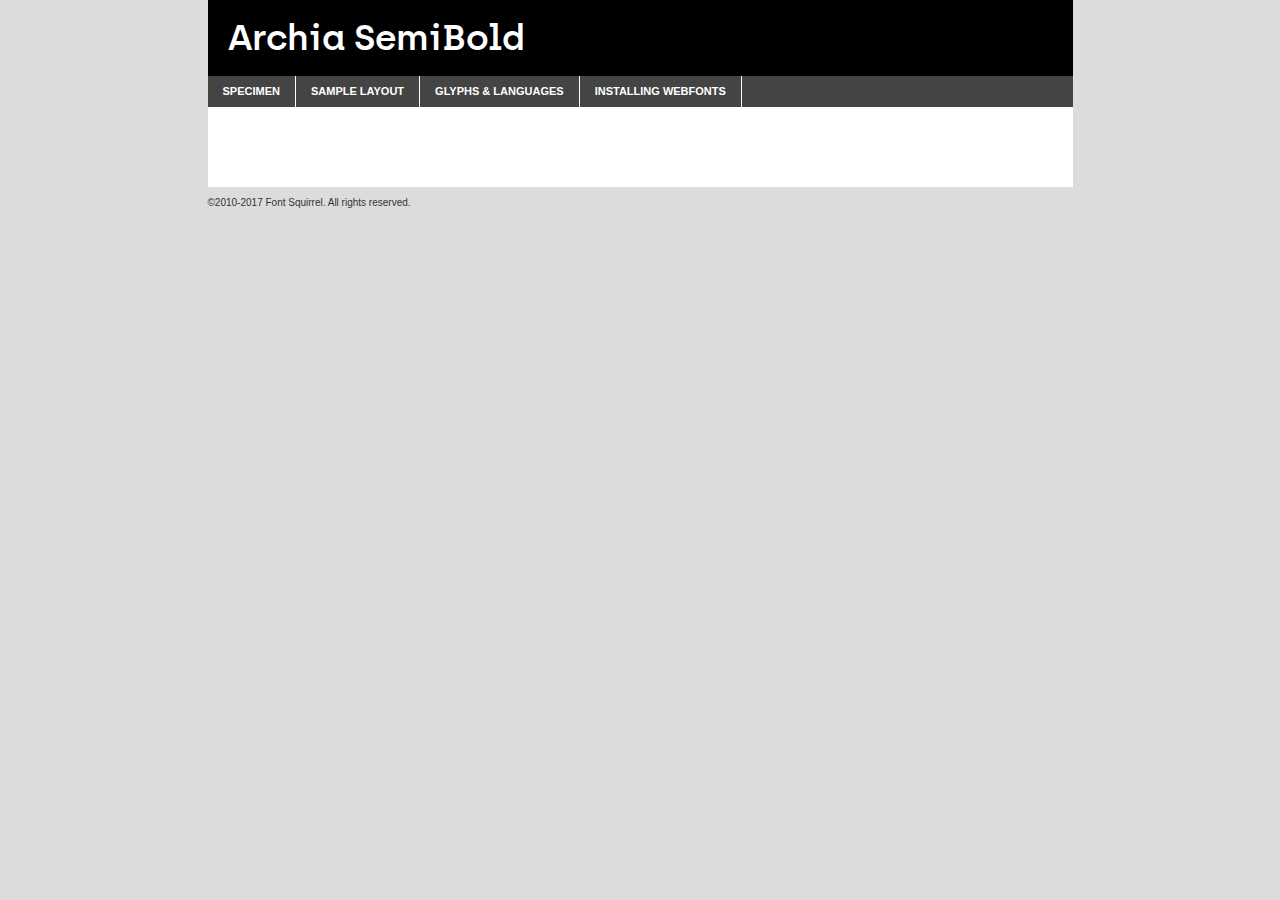
<file: Fonts/Archia_Font_Web/05.Archia-Semibold-webfont/archia-semibold-demo.html>
<!DOCTYPE html PUBLIC "-//W3C//DTD XHTML 1.0 Transitional//EN"
	"http://www.w3.org/TR/xhtml1/DTD/xhtml1-transitional.dtd">

<html xmlns="http://www.w3.org/1999/xhtml" xml:lang="en" lang="en">
<head>
	<meta http-equiv="Content-Type" content="text/html; charset=utf-8" />
	<script src="http://ajax.googleapis.com/ajax/libs/jquery/1.7.2/jquery.min.js" type="text/javascript" charset="utf-8"></script>
	<script type="text/javascript">
	(function($){$.fn.easyTabs=function(option){var param=jQuery.extend({fadeSpeed:"fast",defaultContent:1,activeClass:'active'},option);$(this).each(function(){var thisId="#"+this.id;if(param.defaultContent==''){param.defaultContent=1;}
	if(typeof param.defaultContent=="number")
	{var defaultTab=$(thisId+" .tabs li:eq("+(param.defaultContent-1)+") a").attr('href').substr(1);}else{var defaultTab=param.defaultContent;}
	$(thisId+" .tabs li a").each(function(){var tabToHide=$(this).attr('href').substr(1);$("#"+tabToHide).addClass('easytabs-tab-content');});hideAll();changeContent(defaultTab);function hideAll(){$(thisId+" .easytabs-tab-content").hide();}
	function changeContent(tabId){hideAll();$(thisId+" .tabs li").removeClass(param.activeClass);$(thisId+" .tabs li a[href=#"+tabId+"]").closest('li').addClass(param.activeClass);if(param.fadeSpeed!="none")
	{$(thisId+" #"+tabId).fadeIn(param.fadeSpeed);}else{$(thisId+" #"+tabId).show();}}
	$(thisId+" .tabs li").click(function(){var tabId=$(this).find('a').attr('href').substr(1);changeContent(tabId);return false;});});}})(jQuery);
	</script>
	<link rel="stylesheet" href="specimen_files/specimen_stylesheet.css" type="text/css" charset="utf-8" />
	<link rel="stylesheet" href="stylesheet.css" type="text/css" charset="utf-8" />

	<style type="text/css">
					body{
				font-family: 'archiasemibold';
							}
		</style>

	<title>Archia SemiBold Specimen</title>
	
	
	<script type="text/javascript" charset="utf-8">
		$(document).ready(function() {
			$('#container').easyTabs({defaultContent:1});
		});
	</script>
</head>

<body>
<div id="container">
	<div id="header">
		Archia SemiBold	</div>
	<ul class="tabs">
		<li><a href="#specimen">Specimen</a></li>
		<li><a href="#layout">Sample Layout</a></li>
				<li><a href="#glyphs">Glyphs &amp; Languages</a></li>
		<li><a href="#installing">Installing Webfonts</a></li>
		
	</ul>
	
	<div id="main_content">

		
			<div id="specimen">
		
				<div class="section">
					<div class="grid12 firstcol">
						<div class="huge">AaBb</div>
					</div>
				</div>
		
				<div class="section">
					<div class="glyph_range">A&#x200B;B&#x200b;C&#x200b;D&#x200b;E&#x200b;F&#x200b;G&#x200b;H&#x200b;I&#x200b;J&#x200b;K&#x200b;L&#x200b;M&#x200b;N&#x200b;O&#x200b;P&#x200b;Q&#x200b;R&#x200b;S&#x200b;T&#x200b;U&#x200b;V&#x200b;W&#x200b;X&#x200b;Y&#x200b;Z&#x200b;a&#x200b;b&#x200b;c&#x200b;d&#x200b;e&#x200b;f&#x200b;g&#x200b;h&#x200b;i&#x200b;j&#x200b;k&#x200b;l&#x200b;m&#x200b;n&#x200b;o&#x200b;p&#x200b;q&#x200b;r&#x200b;s&#x200b;t&#x200b;u&#x200b;v&#x200b;w&#x200b;x&#x200b;y&#x200b;z&#x200b;1&#x200b;2&#x200b;3&#x200b;4&#x200b;5&#x200b;6&#x200b;7&#x200b;8&#x200b;9&#x200b;0&#x200b;&amp;&#x200b;.&#x200b;,&#x200b;?&#x200b;!&#x200b;&#64;&#x200b;(&#x200b;)&#x200b;#&#x200b;$&#x200b;%&#x200b;*&#x200b;+&#x200b;-&#x200b;=&#x200b;:&#x200b;;</div>
				</div>
				<div class="section">
					<div class="grid12 firstcol">
						<table class="sample_table">
							<tr><td>10</td><td class="size10">abcdefghijklmnopqrstuvwxyzABCDEFGHIJKLMNOPQRSTUVWXYZ0123456789abcdefghijklmnopqrstuvwxyzABCDEFGHIJKLMNOPQRSTUVWXYZ0123456789abcdefghijklmnopqrstuvwxyzABCDEFGHIJKLMNOPQRSTUVWXYZ</td></tr>
							<tr><td>11</td><td class="size11">abcdefghijklmnopqrstuvwxyzABCDEFGHIJKLMNOPQRSTUVWXYZ0123456789abcdefghijklmnopqrstuvwxyzABCDEFGHIJKLMNOPQRSTUVWXYZ0123456789abcdefghijklmnopqrstuvwxyzABCDEFGHIJKLMNOPQRSTUVWXYZ</td></tr>
							<tr><td>12</td><td class="size12">abcdefghijklmnopqrstuvwxyzABCDEFGHIJKLMNOPQRSTUVWXYZ0123456789abcdefghijklmnopqrstuvwxyzABCDEFGHIJKLMNOPQRSTUVWXYZ0123456789abcdefghijklmnopqrstuvwxyzABCDEFGHIJKLMNOPQRSTUVWXYZ</td></tr>
							<tr><td>13</td><td class="size13">abcdefghijklmnopqrstuvwxyzABCDEFGHIJKLMNOPQRSTUVWXYZ0123456789abcdefghijklmnopqrstuvwxyzABCDEFGHIJKLMNOPQRSTUVWXYZ0123456789abcdefghijklmnopqrstuvwxyzABCDEFGHIJKLMNOPQRSTUVWXYZ</td></tr>
							<tr><td>14</td><td class="size14">abcdefghijklmnopqrstuvwxyzABCDEFGHIJKLMNOPQRSTUVWXYZ0123456789abcdefghijklmnopqrstuvwxyzABCDEFGHIJKLMNOPQRSTUVWXYZ0123456789abcdefghijklmnopqrstuvwxyzABCDEFGHIJKLMNOPQRSTUVWXYZ</td></tr>
							<tr><td>16</td><td class="size16">abcdefghijklmnopqrstuvwxyzABCDEFGHIJKLMNOPQRSTUVWXYZ0123456789abcdefghijklmnopqrstuvwxyzABCDEFGHIJKLMNOPQRSTUVWXYZ</td></tr>
							<tr><td>18</td><td class="size18">abcdefghijklmnopqrstuvwxyzABCDEFGHIJKLMNOPQRSTUVWXYZ0123456789abcdefghijklmnopqrstuvwxyzABCDEFGHIJKLMNOPQRSTUVWXYZ</td></tr>
							<tr><td>20</td><td class="size20">abcdefghijklmnopqrstuvwxyzABCDEFGHIJKLMNOPQRSTUVWXYZ0123456789abcdefghijklmnopqrstuvwxyzABCDEFGHIJKLMNOPQRSTUVWXYZ</td></tr>
							<tr><td>24</td><td class="size24">abcdefghijklmnopqrstuvwxyzABCDEFGHIJKLMNOPQRSTUVWXYZ0123456789abcdefghijklmnopqrstuvwxyzABCDEFGHIJKLMNOPQRSTUVWXYZ</td></tr>
							<tr><td>30</td><td class="size30">abcdefghijklmnopqrstuvwxyzABCDEFGHIJKLMNOPQRSTUVWXYZ0123456789abcdefghijklmnopqrstuvwxyzABCDEFGHIJKLMNOPQRSTUVWXYZ</td></tr>
							<tr><td>36</td><td class="size36">abcdefghijklmnopqrstuvwxyzABCDEFGHIJKLMNOPQRSTUVWXYZ0123456789abcdefghijklmnopqrstuvwxyzABCDEFGHIJKLMNOPQRSTUVWXYZ</td></tr>
							<tr><td>48</td><td class="size48">abcdefghijklmnopqrstuvwxyzABCDEFGHIJKLMNOPQRSTUVWXYZ0123456789abcdefghijklmnopqrstuvwxyzABCDEFGHIJKLMNOPQRSTUVWXYZ</td></tr>
							<tr><td>60</td><td class="size60">abcdefghijklmnopqrstuvwxyzABCDEFGHIJKLMNOPQRSTUVWXYZ0123456789abcdefghijklmnopqrstuvwxyzABCDEFGHIJKLMNOPQRSTUVWXYZ</td></tr>
							<tr><td>72</td><td class="size72">abcdefghijklmnopqrstuvwxyzABCDEFGHIJKLMNOPQRSTUVWXYZ0123456789abcdefghijklmnopqrstuvwxyzABCDEFGHIJKLMNOPQRSTUVWXYZ</td></tr>
							<tr><td>90</td><td class="size90">abcdefghijklmnopqrstuvwxyzABCDEFGHIJKLMNOPQRSTUVWXYZ0123456789abcdefghijklmnopqrstuvwxyzABCDEFGHIJKLMNOPQRSTUVWXYZ</td></tr>
						</table>
				
					</div>
			
				</div>
		
		
		
								<div class="section" id="bodycomparison">


										<div id="xheight">
				<div class="fontbody">&#x25FC;&#x25FC;&#x25FC;&#x25FC;&#x25FC;&#x25FC;&#x25FC;&#x25FC;&#x25FC;&#x25FC;&#x25FC;&#x25FC;&#x25FC;&#x25FC;&#x25FC;&#x25FC;&#x25FC;&#x25FC;&#x25FC;&#x25FC;&#x25FC;&#x25FC;&#x25FC;&#x25FC;&#x25FC;&#x25FC;&#x25FC;&#x25FC;&#x25FC;&#x25FC;&#x25FC;&#x25FC;&#x25FC;&#x25FC;&#x25FC;&#x25FC;&#x25FC;&#x25FC;&#x25FC;&#x25FC;&#x25FC;&#x25FC;&#x25FC;&#x25FC;&#x25FC;&#x25FC;&#x25FC;&#x25FC;&#x25FC;&#x25FC;&#x25FC;&#x25FC;&#x25FC;&#x25FC;&#x25FC;&#x25FC;&#x25FC;&#x25FC;&#x25FC;&#x25FC;&#x25FC;&#x25FC;&#x25FC;&#x25FC;&#x25FC;&#x25FC;&#x25FC;&#x25FC;&#x25FC;&#x25FC;&#x25FC;&#x25FC;&#x25FC;&#x25FC;&#x25FC;&#x25FC;&#x25FC;&#x25FC;&#x25FC;&#x25FC;&#x25FC;&#x25FC;&#x25FC;&#x25FC;&#x25FC;&#x25FC;&#x25FC;&#x25FC;&#x25FC;&#x25FC;&#x25FC;&#x25FC;&#x25FC;&#x25FC;&#x25FC;&#x25FC;&#x25FC;&#x25FC;&#x25FC;body</div><div class="arialbody">body</div><div class="verdanabody">body</div><div class="georgiabody">body</div></div>
										<div class="fontbody" style="z-index:1">
											body<span>Archia SemiBold</span>
										</div>
										<div class="arialbody" style="z-index:1">
											body<span>Arial</span>
										</div>
										<div class="verdanabody" style="z-index:1">
											body<span>Verdana</span>
										</div>
										<div class="georgiabody" style="z-index:1">
											body<span>Georgia</span>
										</div>



								</div>
		
		
				<div class="section psample psample_row1" id="">
					
					<div class="grid2 firstcol">
						<p class="size10"><span>10.</span>Aenean lacinia bibendum nulla sed consectetur. Fusce dapibus, tellus ac cursus commodo, tortor mauris condimentum nibh, ut fermentum massa justo sit amet risus. Nullam id dolor id nibh ultricies vehicula ut id elit. Cum sociis natoque penatibus et magnis dis parturient montes, nascetur ridiculus mus. Nulla vitae elit libero, a pharetra augue.</p>
			
					</div>
					<div class="grid3">
						<p class="size11"><span>11.</span>Aenean lacinia bibendum nulla sed consectetur. Fusce dapibus, tellus ac cursus commodo, tortor mauris condimentum nibh, ut fermentum massa justo sit amet risus. Nullam id dolor id nibh ultricies vehicula ut id elit. Cum sociis natoque penatibus et magnis dis parturient montes, nascetur ridiculus mus. Nulla vitae elit libero, a pharetra augue.</p>
			
					</div>
					<div class="grid3">
						<p class="size12"><span>12.</span>Aenean lacinia bibendum nulla sed consectetur. Fusce dapibus, tellus ac cursus commodo, tortor mauris condimentum nibh, ut fermentum massa justo sit amet risus. Nullam id dolor id nibh ultricies vehicula ut id elit. Cum sociis natoque penatibus et magnis dis parturient montes, nascetur ridiculus mus. Nulla vitae elit libero, a pharetra augue.</p>
			
					</div>
					<div class="grid4">
						<p class="size13"><span>13.</span>Aenean lacinia bibendum nulla sed consectetur. Fusce dapibus, tellus ac cursus commodo, tortor mauris condimentum nibh, ut fermentum massa justo sit amet risus. Nullam id dolor id nibh ultricies vehicula ut id elit. Cum sociis natoque penatibus et magnis dis parturient montes, nascetur ridiculus mus. Nulla vitae elit libero, a pharetra augue.</p>
			
					</div>
					<div class="white_blend"></div>
					
				</div>
				<div class="section psample psample_row2" id="">
					<div class="grid3 firstcol">
						<p class="size14"><span>14.</span>Aenean lacinia bibendum nulla sed consectetur. Fusce dapibus, tellus ac cursus commodo, tortor mauris condimentum nibh, ut fermentum massa justo sit amet risus. Nullam id dolor id nibh ultricies vehicula ut id elit. Cum sociis natoque penatibus et magnis dis parturient montes, nascetur ridiculus mus. Nulla vitae elit libero, a pharetra augue.</p>
			
					</div>
					<div class="grid4">
						<p class="size16"><span>16.</span>Aenean lacinia bibendum nulla sed consectetur. Fusce dapibus, tellus ac cursus commodo, tortor mauris condimentum nibh, ut fermentum massa justo sit amet risus. Nullam id dolor id nibh ultricies vehicula ut id elit. Cum sociis natoque penatibus et magnis dis parturient montes, nascetur ridiculus mus. Nulla vitae elit libero, a pharetra augue.</p>
			
					</div>
					<div class="grid5">
						<p class="size18"><span>18.</span>Aenean lacinia bibendum nulla sed consectetur. Fusce dapibus, tellus ac cursus commodo, tortor mauris condimentum nibh, ut fermentum massa justo sit amet risus. Nullam id dolor id nibh ultricies vehicula ut id elit. Cum sociis natoque penatibus et magnis dis parturient montes, nascetur ridiculus mus. Nulla vitae elit libero, a pharetra augue.</p>
			
					</div>

					<div class="white_blend"></div>

				</div>
				
				<div class="section psample psample_row3" id="">
					<div class="grid5 firstcol">
						<p class="size20"><span>20.</span>Aenean lacinia bibendum nulla sed consectetur. Fusce dapibus, tellus ac cursus commodo, tortor mauris condimentum nibh, ut fermentum massa justo sit amet risus. Nullam id dolor id nibh ultricies vehicula ut id elit. Cum sociis natoque penatibus et magnis dis parturient montes, nascetur ridiculus mus. Nulla vitae elit libero, a pharetra augue.</p>
					</div>
					<div class="grid7">
						<p class="size24"><span>24.</span>Aenean lacinia bibendum nulla sed consectetur. Fusce dapibus, tellus ac cursus commodo, tortor mauris condimentum nibh, ut fermentum massa justo sit amet risus. Nullam id dolor id nibh ultricies vehicula ut id elit. Cum sociis natoque penatibus et magnis dis parturient montes, nascetur ridiculus mus. Nulla vitae elit libero, a pharetra augue.</p>
					</div>
					
					<div class="white_blend"></div>
					
				</div>
				
				<div class="section psample psample_row4" id="">
					<div class="grid12 firstcol">
						<p class="size30"><span>30.</span>Aenean lacinia bibendum nulla sed consectetur. Fusce dapibus, tellus ac cursus commodo, tortor mauris condimentum nibh, ut fermentum massa justo sit amet risus. Nullam id dolor id nibh ultricies vehicula ut id elit. Cum sociis natoque penatibus et magnis dis parturient montes, nascetur ridiculus mus. Nulla vitae elit libero, a pharetra augue.</p>
					</div>
					<div class="white_blend"></div>
					
				</div>
				
				
				
				<div class="section psample psample_row1 fullreverse">
					<div class="grid2 firstcol">
						<p class="size10"><span>10.</span>Aenean lacinia bibendum nulla sed consectetur. Fusce dapibus, tellus ac cursus commodo, tortor mauris condimentum nibh, ut fermentum massa justo sit amet risus. Nullam id dolor id nibh ultricies vehicula ut id elit. Cum sociis natoque penatibus et magnis dis parturient montes, nascetur ridiculus mus. Nulla vitae elit libero, a pharetra augue.</p>
			
					</div>
					<div class="grid3">
						<p class="size11"><span>11.</span>Aenean lacinia bibendum nulla sed consectetur. Fusce dapibus, tellus ac cursus commodo, tortor mauris condimentum nibh, ut fermentum massa justo sit amet risus. Nullam id dolor id nibh ultricies vehicula ut id elit. Cum sociis natoque penatibus et magnis dis parturient montes, nascetur ridiculus mus. Nulla vitae elit libero, a pharetra augue.</p>
			
					</div>
					<div class="grid3">
						<p class="size12"><span>12.</span>Aenean lacinia bibendum nulla sed consectetur. Fusce dapibus, tellus ac cursus commodo, tortor mauris condimentum nibh, ut fermentum massa justo sit amet risus. Nullam id dolor id nibh ultricies vehicula ut id elit. Cum sociis natoque penatibus et magnis dis parturient montes, nascetur ridiculus mus. Nulla vitae elit libero, a pharetra augue.</p>
			
					</div>
					<div class="grid4">
						<p class="size13"><span>13.</span>Aenean lacinia bibendum nulla sed consectetur. Fusce dapibus, tellus ac cursus commodo, tortor mauris condimentum nibh, ut fermentum massa justo sit amet risus. Nullam id dolor id nibh ultricies vehicula ut id elit. Cum sociis natoque penatibus et magnis dis parturient montes, nascetur ridiculus mus. Nulla vitae elit libero, a pharetra augue.</p>
			
					</div>
					<div class="black_blend"></div>
					
				</div>
				
				<div class="section psample psample_row2 fullreverse">
					<div class="grid3 firstcol">
						<p class="size14"><span>14.</span>Aenean lacinia bibendum nulla sed consectetur. Fusce dapibus, tellus ac cursus commodo, tortor mauris condimentum nibh, ut fermentum massa justo sit amet risus. Nullam id dolor id nibh ultricies vehicula ut id elit. Cum sociis natoque penatibus et magnis dis parturient montes, nascetur ridiculus mus. Nulla vitae elit libero, a pharetra augue.</p>
			
					</div>
					<div class="grid4">
						<p class="size16"><span>16.</span>Aenean lacinia bibendum nulla sed consectetur. Fusce dapibus, tellus ac cursus commodo, tortor mauris condimentum nibh, ut fermentum massa justo sit amet risus. Nullam id dolor id nibh ultricies vehicula ut id elit. Cum sociis natoque penatibus et magnis dis parturient montes, nascetur ridiculus mus. Nulla vitae elit libero, a pharetra augue.</p>
			
					</div>
					<div class="grid5">
						<p class="size18"><span>18.</span>Aenean lacinia bibendum nulla sed consectetur. Fusce dapibus, tellus ac cursus commodo, tortor mauris condimentum nibh, ut fermentum massa justo sit amet risus. Nullam id dolor id nibh ultricies vehicula ut id elit. Cum sociis natoque penatibus et magnis dis parturient montes, nascetur ridiculus mus. Nulla vitae elit libero, a pharetra augue.</p>
			
					</div>
					<div class="black_blend"></div>

				</div>
				
				<div class="section psample fullreverse psample_row3" id="">
					<div class="grid5 firstcol">
						<p class="size20"><span>20.</span>Aenean lacinia bibendum nulla sed consectetur. Fusce dapibus, tellus ac cursus commodo, tortor mauris condimentum nibh, ut fermentum massa justo sit amet risus. Nullam id dolor id nibh ultricies vehicula ut id elit. Cum sociis natoque penatibus et magnis dis parturient montes, nascetur ridiculus mus. Nulla vitae elit libero, a pharetra augue.</p>
					</div>
					<div class="grid7">
						<p class="size24"><span>24.</span>Aenean lacinia bibendum nulla sed consectetur. Fusce dapibus, tellus ac cursus commodo, tortor mauris condimentum nibh, ut fermentum massa justo sit amet risus. Nullam id dolor id nibh ultricies vehicula ut id elit. Cum sociis natoque penatibus et magnis dis parturient montes, nascetur ridiculus mus. Nulla vitae elit libero, a pharetra augue.</p>
					</div>
					
					<div class="black_blend"></div>
					
				</div>
				
				<div class="section psample fullreverse psample_row4" id="" style="border-bottom: 20px #000 solid;">
					<div class="grid12 firstcol">
						<p class="size30"><span>30.</span>Aenean lacinia bibendum nulla sed consectetur. Fusce dapibus, tellus ac cursus commodo, tortor mauris condimentum nibh, ut fermentum massa justo sit amet risus. Nullam id dolor id nibh ultricies vehicula ut id elit. Cum sociis natoque penatibus et magnis dis parturient montes, nascetur ridiculus mus. Nulla vitae elit libero, a pharetra augue.</p>
					</div>
					<div class="black_blend"></div>
					
				</div>
				
				
				
				
			</div>
			
			<div id="layout">
				
				<div class="section">
					
					<div class="grid12 firstcol">
						<h1>Lorem Ipsum Dolor</h1>
						<h2>Etiam porta sem malesuada magna mollis euismod</h2>
						
						<p class="byline">By <a href="#link">Aenean Lacinia</a></p>
					</div>
				</div>
				<div class="section">
					<div class="grid8 firstcol">
						<p class="large">Donec sed odio dui. Morbi leo risus, porta ac consectetur ac, vestibulum at eros. Fusce dapibus, tellus ac cursus commodo, tortor mauris condimentum nibh, ut fermentum massa justo sit amet risus. </p>

						
						<h3>Pellentesque ornare sem</h3>

						<p>Maecenas sed diam eget risus varius blandit sit amet non magna. Maecenas faucibus mollis interdum. Donec ullamcorper nulla non metus auctor fringilla. Nullam id dolor id nibh ultricies vehicula ut id elit. Nullam id dolor id nibh ultricies vehicula ut id elit. </p>

						<p>Aenean eu leo quam. Pellentesque ornare sem lacinia quam venenatis vestibulum. Lorem ipsum dolor sit amet, consectetur adipiscing elit. Cum sociis natoque penatibus et magnis dis parturient montes, nascetur ridiculus mus. </p>

						<p>Nulla vitae elit libero, a pharetra augue. Praesent commodo cursus magna, vel scelerisque nisl consectetur et. Aenean lacinia bibendum nulla sed consectetur. </p>

						<p>Nullam quis risus eget urna mollis ornare vel eu leo. Nullam quis risus eget urna mollis ornare vel eu leo. Maecenas sed diam eget risus varius blandit sit amet non magna. Donec ullamcorper nulla non metus auctor fringilla. </p>

						<h3>Cras mattis consectetur</h3>

						<p>Aenean eu leo quam. Pellentesque ornare sem lacinia quam venenatis vestibulum. Aenean lacinia bibendum nulla sed consectetur. Integer posuere erat a ante venenatis dapibus posuere velit aliquet. Cras mattis consectetur purus sit amet fermentum. </p>

						<p>Nullam id dolor id nibh ultricies vehicula ut id elit. Nullam quis risus eget urna mollis ornare vel eu leo. Cras mattis consectetur purus sit amet fermentum.</p>
					</div>
					
					<div class="grid4 sidebar">
						
						<div class="box reverse">
							<p class="last">Nullam quis risus eget urna mollis ornare vel eu leo. Donec ullamcorper nulla non metus auctor fringilla. Cras mattis consectetur purus sit amet fermentum. Sed posuere consectetur est at lobortis. Lorem ipsum dolor sit amet, consectetur adipiscing elit. </p>
						</div>
						
						<p class="caption">Maecenas sed diam eget risus varius.</p>

						<p>Vestibulum id ligula porta felis euismod semper. Integer posuere erat a ante venenatis dapibus posuere velit aliquet. Vestibulum id ligula porta felis euismod semper. Sed posuere consectetur est at lobortis. Maecenas sed diam eget risus varius blandit sit amet non magna. Fusce dapibus, tellus ac cursus commodo, tortor mauris condimentum nibh, ut fermentum massa justo sit amet risus. </p>

					

						<p>Duis mollis, est non commodo luctus, nisi erat porttitor ligula, eget lacinia odio sem nec elit. Aenean lacinia bibendum nulla sed consectetur. Vivamus sagittis lacus vel augue laoreet rutrum faucibus dolor auctor. Aenean lacinia bibendum nulla sed consectetur. Nullam quis risus eget urna mollis ornare vel eu leo. </p>

						<p>Praesent commodo cursus magna, vel scelerisque nisl consectetur et. Donec ullamcorper nulla non metus auctor fringilla. Maecenas faucibus mollis interdum. Fusce dapibus, tellus ac cursus commodo, tortor mauris condimentum nibh, ut fermentum massa justo sit amet risus. </p>

					</div>
				</div>
				
			</div>


			



		<div id="glyphs">
			<div class="section">
				<div class="grid12 firstcol">
			
				<h1>Language Support</h1>
				<p>The subset of Archia SemiBold in this kit supports the following languages:<br />
			
					Albanian, Basque, Bosnian, Breton, Catalan, Chamorro, Chichewa_nyanja, Croatian, Czech, Danish, Dutch, English, Estonian, Faroese, Finnish, French, Frisian, Galician, German, Hungarian, Icelandic, Italian, Latvian, Lithuanian, Malagasy, Maltese, Norwegian, Polish, Portuguese, Romanian, Serbian, Slovak, Slovenian, Spanish, Turkish, Welsh, Alsatian, Aragonese, Arapaho, Aromanian, Arrernte, Asturian, Aymara, Bislama, Cebuano, Cheyenne, Cimbrian, Corsican, Fijian, French_creole, Friulian, Genoese, Gilbertese, Greenlandic, Haitian_creole, Hawaiian, Hiligaynon, Hmong, Hopi, Ibanag, Iloko_ilokano, Indonesian, Interglossa_glosa, Interlingua, Irish_gaelic, Istro-romanian, Jerriais, Kashubian, Kurdish_kurmanji, Ladin, Lojban, Lombard, Low_saxon, Luxembourgeois, Manx, Maori, Megleno-romanian, Mohawk, Nahuatl, Norfolk_pitcairnese, Northern_sotho, Occitan, Oromo, Pangasinan, Papiamento, Piedmontese, Potawatomi, Rhaeto-romance, Romansh, Rotokas, Sami_inari, Sami_lule, Samoan, Sardinian, Scots_gaelic, Seychelles_creole, Shona, Sicilian, Somali, Southern_ndebele, Southern_sotho, Swahili, Swati_swazi, Tagalog_filipino_pilipino, Tahitian, Tausug, Tetum, Tok_pisin, Tongan, Tswana, Turkmen, Turkmen_latinized, Tuvaluan, Uyghur_latinized, Veps, Volapuk, Votic_latinized, Walloon, Warlpiri, Xhosa, Yapese, Zulu, Latinbasic, Ubasic, Demo				</p>
				<h1>Glyph Chart</h1>
				<p>The subset of Archia SemiBold in this kit includes all the glyphs listed below. Unicode entities are included above each glyph to help you insert individual characters into your layout.</p>
				<div id="glyph_chart">
			
																														 <div><p>&amp;#13;</p>&#13;</div>
																				 <div><p>&amp;#32;</p>&#32;</div>
																				 <div><p>&amp;#33;</p>&#33;</div>
																				 <div><p>&amp;#34;</p>&#34;</div>
																				 <div><p>&amp;#35;</p>&#35;</div>
																				 <div><p>&amp;#36;</p>&#36;</div>
																				 <div><p>&amp;#37;</p>&#37;</div>
																				 <div><p>&amp;#38;</p>&#38;</div>
																				 <div><p>&amp;#39;</p>&#39;</div>
																				 <div><p>&amp;#40;</p>&#40;</div>
																				 <div><p>&amp;#41;</p>&#41;</div>
																				 <div><p>&amp;#42;</p>&#42;</div>
																				 <div><p>&amp;#43;</p>&#43;</div>
																				 <div><p>&amp;#44;</p>&#44;</div>
																				 <div><p>&amp;#45;</p>&#45;</div>
																				 <div><p>&amp;#46;</p>&#46;</div>
																				 <div><p>&amp;#47;</p>&#47;</div>
																				 <div><p>&amp;#48;</p>&#48;</div>
																				 <div><p>&amp;#49;</p>&#49;</div>
																				 <div><p>&amp;#50;</p>&#50;</div>
																				 <div><p>&amp;#51;</p>&#51;</div>
																				 <div><p>&amp;#52;</p>&#52;</div>
																				 <div><p>&amp;#53;</p>&#53;</div>
																				 <div><p>&amp;#54;</p>&#54;</div>
																				 <div><p>&amp;#55;</p>&#55;</div>
																				 <div><p>&amp;#56;</p>&#56;</div>
																				 <div><p>&amp;#57;</p>&#57;</div>
																				 <div><p>&amp;#58;</p>&#58;</div>
																				 <div><p>&amp;#59;</p>&#59;</div>
																				 <div><p>&amp;#60;</p>&#60;</div>
																				 <div><p>&amp;#61;</p>&#61;</div>
																				 <div><p>&amp;#62;</p>&#62;</div>
																				 <div><p>&amp;#63;</p>&#63;</div>
																				 <div><p>&amp;#64;</p>&#64;</div>
																				 <div><p>&amp;#65;</p>&#65;</div>
																				 <div><p>&amp;#66;</p>&#66;</div>
																				 <div><p>&amp;#67;</p>&#67;</div>
																				 <div><p>&amp;#68;</p>&#68;</div>
																				 <div><p>&amp;#69;</p>&#69;</div>
																				 <div><p>&amp;#70;</p>&#70;</div>
																				 <div><p>&amp;#71;</p>&#71;</div>
																				 <div><p>&amp;#72;</p>&#72;</div>
																				 <div><p>&amp;#73;</p>&#73;</div>
																				 <div><p>&amp;#74;</p>&#74;</div>
																				 <div><p>&amp;#75;</p>&#75;</div>
																				 <div><p>&amp;#76;</p>&#76;</div>
																				 <div><p>&amp;#77;</p>&#77;</div>
																				 <div><p>&amp;#78;</p>&#78;</div>
																				 <div><p>&amp;#79;</p>&#79;</div>
																				 <div><p>&amp;#80;</p>&#80;</div>
																				 <div><p>&amp;#81;</p>&#81;</div>
																				 <div><p>&amp;#82;</p>&#82;</div>
																				 <div><p>&amp;#83;</p>&#83;</div>
																				 <div><p>&amp;#84;</p>&#84;</div>
																				 <div><p>&amp;#85;</p>&#85;</div>
																				 <div><p>&amp;#86;</p>&#86;</div>
																				 <div><p>&amp;#87;</p>&#87;</div>
																				 <div><p>&amp;#88;</p>&#88;</div>
																				 <div><p>&amp;#89;</p>&#89;</div>
																				 <div><p>&amp;#90;</p>&#90;</div>
																				 <div><p>&amp;#91;</p>&#91;</div>
																				 <div><p>&amp;#92;</p>&#92;</div>
																				 <div><p>&amp;#93;</p>&#93;</div>
																				 <div><p>&amp;#94;</p>&#94;</div>
																				 <div><p>&amp;#95;</p>&#95;</div>
																				 <div><p>&amp;#96;</p>&#96;</div>
																				 <div><p>&amp;#97;</p>&#97;</div>
																				 <div><p>&amp;#98;</p>&#98;</div>
																				 <div><p>&amp;#99;</p>&#99;</div>
																				 <div><p>&amp;#100;</p>&#100;</div>
																				 <div><p>&amp;#101;</p>&#101;</div>
																				 <div><p>&amp;#102;</p>&#102;</div>
																				 <div><p>&amp;#103;</p>&#103;</div>
																				 <div><p>&amp;#104;</p>&#104;</div>
																				 <div><p>&amp;#105;</p>&#105;</div>
																				 <div><p>&amp;#106;</p>&#106;</div>
																				 <div><p>&amp;#107;</p>&#107;</div>
																				 <div><p>&amp;#108;</p>&#108;</div>
																				 <div><p>&amp;#109;</p>&#109;</div>
																				 <div><p>&amp;#110;</p>&#110;</div>
																				 <div><p>&amp;#111;</p>&#111;</div>
																				 <div><p>&amp;#112;</p>&#112;</div>
																				 <div><p>&amp;#113;</p>&#113;</div>
																				 <div><p>&amp;#114;</p>&#114;</div>
																				 <div><p>&amp;#115;</p>&#115;</div>
																				 <div><p>&amp;#116;</p>&#116;</div>
																				 <div><p>&amp;#117;</p>&#117;</div>
																				 <div><p>&amp;#118;</p>&#118;</div>
																				 <div><p>&amp;#119;</p>&#119;</div>
																				 <div><p>&amp;#120;</p>&#120;</div>
																				 <div><p>&amp;#121;</p>&#121;</div>
																				 <div><p>&amp;#122;</p>&#122;</div>
																				 <div><p>&amp;#123;</p>&#123;</div>
																				 <div><p>&amp;#124;</p>&#124;</div>
																				 <div><p>&amp;#125;</p>&#125;</div>
																				 <div><p>&amp;#126;</p>&#126;</div>
																				 <div><p>&amp;#160;</p>&#160;</div>
																				 <div><p>&amp;#161;</p>&#161;</div>
																				 <div><p>&amp;#162;</p>&#162;</div>
																				 <div><p>&amp;#163;</p>&#163;</div>
																				 <div><p>&amp;#165;</p>&#165;</div>
																				 <div><p>&amp;#167;</p>&#167;</div>
																				 <div><p>&amp;#168;</p>&#168;</div>
																				 <div><p>&amp;#169;</p>&#169;</div>
																				 <div><p>&amp;#170;</p>&#170;</div>
																				 <div><p>&amp;#171;</p>&#171;</div>
																				 <div><p>&amp;#173;</p>&#173;</div>
																				 <div><p>&amp;#174;</p>&#174;</div>
																				 <div><p>&amp;#175;</p>&#175;</div>
																				 <div><p>&amp;#176;</p>&#176;</div>
																				 <div><p>&amp;#178;</p>&#178;</div>
																				 <div><p>&amp;#179;</p>&#179;</div>
																				 <div><p>&amp;#180;</p>&#180;</div>
																				 <div><p>&amp;#182;</p>&#182;</div>
																				 <div><p>&amp;#183;</p>&#183;</div>
																				 <div><p>&amp;#184;</p>&#184;</div>
																				 <div><p>&amp;#185;</p>&#185;</div>
																				 <div><p>&amp;#186;</p>&#186;</div>
																				 <div><p>&amp;#187;</p>&#187;</div>
																				 <div><p>&amp;#188;</p>&#188;</div>
																				 <div><p>&amp;#189;</p>&#189;</div>
																				 <div><p>&amp;#190;</p>&#190;</div>
																				 <div><p>&amp;#191;</p>&#191;</div>
																				 <div><p>&amp;#192;</p>&#192;</div>
																				 <div><p>&amp;#193;</p>&#193;</div>
																				 <div><p>&amp;#194;</p>&#194;</div>
																				 <div><p>&amp;#195;</p>&#195;</div>
																				 <div><p>&amp;#196;</p>&#196;</div>
																				 <div><p>&amp;#197;</p>&#197;</div>
																				 <div><p>&amp;#198;</p>&#198;</div>
																				 <div><p>&amp;#199;</p>&#199;</div>
																				 <div><p>&amp;#200;</p>&#200;</div>
																				 <div><p>&amp;#201;</p>&#201;</div>
																				 <div><p>&amp;#202;</p>&#202;</div>
																				 <div><p>&amp;#203;</p>&#203;</div>
																				 <div><p>&amp;#204;</p>&#204;</div>
																				 <div><p>&amp;#205;</p>&#205;</div>
																				 <div><p>&amp;#206;</p>&#206;</div>
																				 <div><p>&amp;#207;</p>&#207;</div>
																				 <div><p>&amp;#208;</p>&#208;</div>
																				 <div><p>&amp;#209;</p>&#209;</div>
																				 <div><p>&amp;#210;</p>&#210;</div>
																				 <div><p>&amp;#211;</p>&#211;</div>
																				 <div><p>&amp;#212;</p>&#212;</div>
																				 <div><p>&amp;#213;</p>&#213;</div>
																				 <div><p>&amp;#214;</p>&#214;</div>
																				 <div><p>&amp;#215;</p>&#215;</div>
																				 <div><p>&amp;#216;</p>&#216;</div>
																				 <div><p>&amp;#217;</p>&#217;</div>
																				 <div><p>&amp;#218;</p>&#218;</div>
																				 <div><p>&amp;#219;</p>&#219;</div>
																				 <div><p>&amp;#220;</p>&#220;</div>
																				 <div><p>&amp;#221;</p>&#221;</div>
																				 <div><p>&amp;#222;</p>&#222;</div>
																				 <div><p>&amp;#223;</p>&#223;</div>
																				 <div><p>&amp;#224;</p>&#224;</div>
																				 <div><p>&amp;#225;</p>&#225;</div>
																				 <div><p>&amp;#226;</p>&#226;</div>
																				 <div><p>&amp;#227;</p>&#227;</div>
																				 <div><p>&amp;#228;</p>&#228;</div>
																				 <div><p>&amp;#229;</p>&#229;</div>
																				 <div><p>&amp;#230;</p>&#230;</div>
																				 <div><p>&amp;#231;</p>&#231;</div>
																				 <div><p>&amp;#232;</p>&#232;</div>
																				 <div><p>&amp;#233;</p>&#233;</div>
																				 <div><p>&amp;#234;</p>&#234;</div>
																				 <div><p>&amp;#235;</p>&#235;</div>
																				 <div><p>&amp;#236;</p>&#236;</div>
																				 <div><p>&amp;#237;</p>&#237;</div>
																				 <div><p>&amp;#238;</p>&#238;</div>
																				 <div><p>&amp;#239;</p>&#239;</div>
																				 <div><p>&amp;#240;</p>&#240;</div>
																				 <div><p>&amp;#241;</p>&#241;</div>
																				 <div><p>&amp;#242;</p>&#242;</div>
																				 <div><p>&amp;#243;</p>&#243;</div>
																				 <div><p>&amp;#244;</p>&#244;</div>
																				 <div><p>&amp;#245;</p>&#245;</div>
																				 <div><p>&amp;#246;</p>&#246;</div>
																				 <div><p>&amp;#247;</p>&#247;</div>
																				 <div><p>&amp;#248;</p>&#248;</div>
																				 <div><p>&amp;#249;</p>&#249;</div>
																				 <div><p>&amp;#250;</p>&#250;</div>
																				 <div><p>&amp;#251;</p>&#251;</div>
																				 <div><p>&amp;#252;</p>&#252;</div>
																				 <div><p>&amp;#253;</p>&#253;</div>
																				 <div><p>&amp;#254;</p>&#254;</div>
																				 <div><p>&amp;#255;</p>&#255;</div>
																				 <div><p>&amp;#256;</p>&#256;</div>
																				 <div><p>&amp;#257;</p>&#257;</div>
																				 <div><p>&amp;#258;</p>&#258;</div>
																				 <div><p>&amp;#259;</p>&#259;</div>
																				 <div><p>&amp;#260;</p>&#260;</div>
																				 <div><p>&amp;#261;</p>&#261;</div>
																				 <div><p>&amp;#262;</p>&#262;</div>
																				 <div><p>&amp;#263;</p>&#263;</div>
																				 <div><p>&amp;#266;</p>&#266;</div>
																				 <div><p>&amp;#267;</p>&#267;</div>
																				 <div><p>&amp;#268;</p>&#268;</div>
																				 <div><p>&amp;#269;</p>&#269;</div>
																				 <div><p>&amp;#270;</p>&#270;</div>
																				 <div><p>&amp;#271;</p>&#271;</div>
																				 <div><p>&amp;#272;</p>&#272;</div>
																				 <div><p>&amp;#273;</p>&#273;</div>
																				 <div><p>&amp;#274;</p>&#274;</div>
																				 <div><p>&amp;#275;</p>&#275;</div>
																				 <div><p>&amp;#278;</p>&#278;</div>
																				 <div><p>&amp;#279;</p>&#279;</div>
																				 <div><p>&amp;#280;</p>&#280;</div>
																				 <div><p>&amp;#281;</p>&#281;</div>
																				 <div><p>&amp;#282;</p>&#282;</div>
																				 <div><p>&amp;#283;</p>&#283;</div>
																				 <div><p>&amp;#286;</p>&#286;</div>
																				 <div><p>&amp;#287;</p>&#287;</div>
																				 <div><p>&amp;#288;</p>&#288;</div>
																				 <div><p>&amp;#289;</p>&#289;</div>
																				 <div><p>&amp;#290;</p>&#290;</div>
																				 <div><p>&amp;#291;</p>&#291;</div>
																				 <div><p>&amp;#292;</p>&#292;</div>
																				 <div><p>&amp;#293;</p>&#293;</div>
																				 <div><p>&amp;#294;</p>&#294;</div>
																				 <div><p>&amp;#295;</p>&#295;</div>
																				 <div><p>&amp;#298;</p>&#298;</div>
																				 <div><p>&amp;#299;</p>&#299;</div>
																				 <div><p>&amp;#302;</p>&#302;</div>
																				 <div><p>&amp;#303;</p>&#303;</div>
																				 <div><p>&amp;#304;</p>&#304;</div>
																				 <div><p>&amp;#305;</p>&#305;</div>
																				 <div><p>&amp;#308;</p>&#308;</div>
																				 <div><p>&amp;#309;</p>&#309;</div>
																				 <div><p>&amp;#310;</p>&#310;</div>
																				 <div><p>&amp;#311;</p>&#311;</div>
																				 <div><p>&amp;#312;</p>&#312;</div>
																				 <div><p>&amp;#313;</p>&#313;</div>
																				 <div><p>&amp;#314;</p>&#314;</div>
																				 <div><p>&amp;#315;</p>&#315;</div>
																				 <div><p>&amp;#316;</p>&#316;</div>
																				 <div><p>&amp;#317;</p>&#317;</div>
																				 <div><p>&amp;#318;</p>&#318;</div>
																				 <div><p>&amp;#319;</p>&#319;</div>
																				 <div><p>&amp;#320;</p>&#320;</div>
																				 <div><p>&amp;#321;</p>&#321;</div>
																				 <div><p>&amp;#322;</p>&#322;</div>
																				 <div><p>&amp;#323;</p>&#323;</div>
																				 <div><p>&amp;#324;</p>&#324;</div>
																				 <div><p>&amp;#325;</p>&#325;</div>
																				 <div><p>&amp;#326;</p>&#326;</div>
																				 <div><p>&amp;#327;</p>&#327;</div>
																				 <div><p>&amp;#328;</p>&#328;</div>
																				 <div><p>&amp;#330;</p>&#330;</div>
																				 <div><p>&amp;#331;</p>&#331;</div>
																				 <div><p>&amp;#332;</p>&#332;</div>
																				 <div><p>&amp;#333;</p>&#333;</div>
																				 <div><p>&amp;#336;</p>&#336;</div>
																				 <div><p>&amp;#337;</p>&#337;</div>
																				 <div><p>&amp;#338;</p>&#338;</div>
																				 <div><p>&amp;#339;</p>&#339;</div>
																				 <div><p>&amp;#340;</p>&#340;</div>
																				 <div><p>&amp;#341;</p>&#341;</div>
																				 <div><p>&amp;#342;</p>&#342;</div>
																				 <div><p>&amp;#343;</p>&#343;</div>
																				 <div><p>&amp;#344;</p>&#344;</div>
																				 <div><p>&amp;#345;</p>&#345;</div>
																				 <div><p>&amp;#346;</p>&#346;</div>
																				 <div><p>&amp;#347;</p>&#347;</div>
																				 <div><p>&amp;#350;</p>&#350;</div>
																				 <div><p>&amp;#351;</p>&#351;</div>
																				 <div><p>&amp;#352;</p>&#352;</div>
																				 <div><p>&amp;#353;</p>&#353;</div>
																				 <div><p>&amp;#354;</p>&#354;</div>
																				 <div><p>&amp;#355;</p>&#355;</div>
																				 <div><p>&amp;#356;</p>&#356;</div>
																				 <div><p>&amp;#357;</p>&#357;</div>
																				 <div><p>&amp;#358;</p>&#358;</div>
																				 <div><p>&amp;#359;</p>&#359;</div>
																				 <div><p>&amp;#362;</p>&#362;</div>
																				 <div><p>&amp;#363;</p>&#363;</div>
																				 <div><p>&amp;#366;</p>&#366;</div>
																				 <div><p>&amp;#367;</p>&#367;</div>
																				 <div><p>&amp;#368;</p>&#368;</div>
																				 <div><p>&amp;#369;</p>&#369;</div>
																				 <div><p>&amp;#370;</p>&#370;</div>
																				 <div><p>&amp;#371;</p>&#371;</div>
																				 <div><p>&amp;#372;</p>&#372;</div>
																				 <div><p>&amp;#373;</p>&#373;</div>
																				 <div><p>&amp;#374;</p>&#374;</div>
																				 <div><p>&amp;#375;</p>&#375;</div>
																				 <div><p>&amp;#376;</p>&#376;</div>
																				 <div><p>&amp;#377;</p>&#377;</div>
																				 <div><p>&amp;#378;</p>&#378;</div>
																				 <div><p>&amp;#379;</p>&#379;</div>
																				 <div><p>&amp;#380;</p>&#380;</div>
																				 <div><p>&amp;#381;</p>&#381;</div>
																				 <div><p>&amp;#382;</p>&#382;</div>
																				 <div><p>&amp;#402;</p>&#402;</div>
																				 <div><p>&amp;#536;</p>&#536;</div>
																				 <div><p>&amp;#537;</p>&#537;</div>
																				 <div><p>&amp;#538;</p>&#538;</div>
																				 <div><p>&amp;#539;</p>&#539;</div>
																				 <div><p>&amp;#567;</p>&#567;</div>
																				 <div><p>&amp;#710;</p>&#710;</div>
																				 <div><p>&amp;#711;</p>&#711;</div>
																				 <div><p>&amp;#728;</p>&#728;</div>
																				 <div><p>&amp;#729;</p>&#729;</div>
																				 <div><p>&amp;#730;</p>&#730;</div>
																				 <div><p>&amp;#731;</p>&#731;</div>
																				 <div><p>&amp;#732;</p>&#732;</div>
																				 <div><p>&amp;#733;</p>&#733;</div>
																				 <div><p>&amp;#806;</p>&#806;</div>
																				 <div><p>&amp;#7808;</p>&#7808;</div>
																				 <div><p>&amp;#7809;</p>&#7809;</div>
																				 <div><p>&amp;#7810;</p>&#7810;</div>
																				 <div><p>&amp;#7811;</p>&#7811;</div>
																				 <div><p>&amp;#7812;</p>&#7812;</div>
																				 <div><p>&amp;#7813;</p>&#7813;</div>
																				 <div><p>&amp;#7922;</p>&#7922;</div>
																				 <div><p>&amp;#7923;</p>&#7923;</div>
																				 <div><p>&amp;#8192;</p>&#8192;</div>
																				 <div><p>&amp;#8193;</p>&#8193;</div>
																				 <div><p>&amp;#8194;</p>&#8194;</div>
																				 <div><p>&amp;#8195;</p>&#8195;</div>
																				 <div><p>&amp;#8196;</p>&#8196;</div>
																				 <div><p>&amp;#8197;</p>&#8197;</div>
																				 <div><p>&amp;#8198;</p>&#8198;</div>
																				 <div><p>&amp;#8199;</p>&#8199;</div>
																				 <div><p>&amp;#8200;</p>&#8200;</div>
																				 <div><p>&amp;#8201;</p>&#8201;</div>
																				 <div><p>&amp;#8202;</p>&#8202;</div>
																				 <div><p>&amp;#8208;</p>&#8208;</div>
																				 <div><p>&amp;#8209;</p>&#8209;</div>
																				 <div><p>&amp;#8210;</p>&#8210;</div>
																				 <div><p>&amp;#8211;</p>&#8211;</div>
																				 <div><p>&amp;#8212;</p>&#8212;</div>
																				 <div><p>&amp;#8216;</p>&#8216;</div>
																				 <div><p>&amp;#8217;</p>&#8217;</div>
																				 <div><p>&amp;#8218;</p>&#8218;</div>
																				 <div><p>&amp;#8220;</p>&#8220;</div>
																				 <div><p>&amp;#8221;</p>&#8221;</div>
																				 <div><p>&amp;#8222;</p>&#8222;</div>
																				 <div><p>&amp;#8224;</p>&#8224;</div>
																				 <div><p>&amp;#8225;</p>&#8225;</div>
																				 <div><p>&amp;#8226;</p>&#8226;</div>
																				 <div><p>&amp;#8230;</p>&#8230;</div>
																				 <div><p>&amp;#8239;</p>&#8239;</div>
																				 <div><p>&amp;#8240;</p>&#8240;</div>
																				 <div><p>&amp;#8249;</p>&#8249;</div>
																				 <div><p>&amp;#8250;</p>&#8250;</div>
																				 <div><p>&amp;#8260;</p>&#8260;</div>
																				 <div><p>&amp;#8287;</p>&#8287;</div>
																				 <div><p>&amp;#8364;</p>&#8364;</div>
																				 <div><p>&amp;#8470;</p>&#8470;</div>
																				 <div><p>&amp;#8482;</p>&#8482;</div>
																				 <div><p>&amp;#8592;</p>&#8592;</div>
																				 <div><p>&amp;#8593;</p>&#8593;</div>
																				 <div><p>&amp;#8594;</p>&#8594;</div>
																				 <div><p>&amp;#8595;</p>&#8595;</div>
																				 <div><p>&amp;#8598;</p>&#8598;</div>
																				 <div><p>&amp;#8599;</p>&#8599;</div>
																				 <div><p>&amp;#8600;</p>&#8600;</div>
																				 <div><p>&amp;#8601;</p>&#8601;</div>
																				 <div><p>&amp;#8722;</p>&#8722;</div>
																				 <div><p>&amp;#9724;</p>&#9724;</div>
																																																																																																																																																																																		</div>	
				</div>
		
		
			</div>
		</div>
		
		
		<div id="specs">
			
		</div>
	
		<div id="installing">
			<div class="section">
				<div class="grid7 firstcol">
					<h1>Installing Webfonts</h1>
					
					<p>Webfonts are supported by all major browser platforms but not all in the same way. There are currently four different font formats that must be included in order to target all browsers. This includes TTF, WOFF, EOT and SVG.</p>
					
					<h2>1. Upload your webfonts</h2>
					<p>You must upload your webfont kit to your website. They should be in or near the same directory as your CSS files.</p>
					
					<h2>2. Include the webfont stylesheet</h2>
					<p>A special CSS @font-face declaration helps the various browsers select the appropriate font it needs without causing you a bunch of headaches. Learn more about this syntax by reading the <a href="https://www.fontspring.com/blog/further-hardening-of-the-bulletproof-syntax">Fontspring blog post</a> about it. The code for it is as follows:</p>


<code>
@font-face{ 
	font-family: 'MyWebFont';
	src: url('WebFont.eot');
	src: url('WebFont.eot?#iefix') format('embedded-opentype'),
	     url('WebFont.woff') format('woff'),
	     url('WebFont.ttf') format('truetype'),
	     url('WebFont.svg#webfont') format('svg');
}
</code>

	<p>We've already gone ahead and generated the code for you. All you have to do is link to the stylesheet in your HTML, like this:</p>
	<code>&lt;link rel=&quot;stylesheet&quot; href=&quot;stylesheet.css&quot; type=&quot;text/css&quot; charset=&quot;utf-8&quot; /&gt;</code>

					<h2>3. Modify your own stylesheet</h2>
					<p>To take advantage of your new fonts, you must tell your stylesheet to use them. Look at the original @font-face declaration above and find the property called "font-family." The name linked there will be what you use to reference the font. Prepend that webfont name to the font stack in the "font-family" property, inside the selector you want to change. For example:</p>
<code>p { font-family: 'WebFont', Arial, sans-serif; }</code>

<h2>4. Test</h2>
<p>Getting webfonts to work cross-browser <em>can</em> be tricky. Use the information in the sidebar to help you if you find that fonts aren't loading in a particular browser.</p>
				</div>
				
				<div class="grid5 sidebar">
					<div class="box">
						<h2>Troubleshooting<br />Font-Face Problems</h2>
						<p>Having trouble getting your webfonts to load in your new website? Here are some tips to sort out what might be the problem.</p>

						<h3>Fonts not showing in any browser</h3>

						<p>This sounds like you need to work on the plumbing. You either did not upload the fonts to the correct directory, or you did not link the fonts properly in the CSS. If you've confirmed that all this is correct and you still have a problem, take a look at your .htaccess file and see if requests are getting intercepted.</p>

						<h3>Fonts not loading in iPhone or iPad</h3>

						<p>The most common problem here is that you are serving the fonts from an IIS server. IIS refuses to serve files that have unknown MIME types. If that is the case, you must set the MIME type for SVG to "image/svg+xml" in the server settings. Follow these instructions from Microsoft if you need help.</p>

						<h3>Fonts not loading in Firefox</h3>

						<p>The primary reason for this failure? You are still using a version Firefox older than 3.5. So upgrade already! If that isn't it, then you are very likely serving fonts from a different domain. Firefox requires that all font assets be served from the same domain. Lastly it is possible that you need to add WOFF to your list of MIME types (if you are serving via IIS.)</p>

						<h3>Fonts not loading in IE</h3>

						<p>Are you looking at Internet Explorer on an actual Windows machine or are you cheating by using a service like Adobe BrowserLab? Many of these screenshot services do not render @font-face for IE. Best to test it on a real machine.</p>

						<h3>Fonts not loading in IE9</h3>

						<p>IE9, like Firefox, requires that fonts be served from the same domain as the website. Make sure that is the case.</p>
					</div>
				</div>
			</div>
			
		</div>
	
	</div>
	<div id="footer">
		<p>&copy;2010-2017 Font Squirrel. All rights reserved.</p>
	</div>
</div>
</body>
</html>
</file>
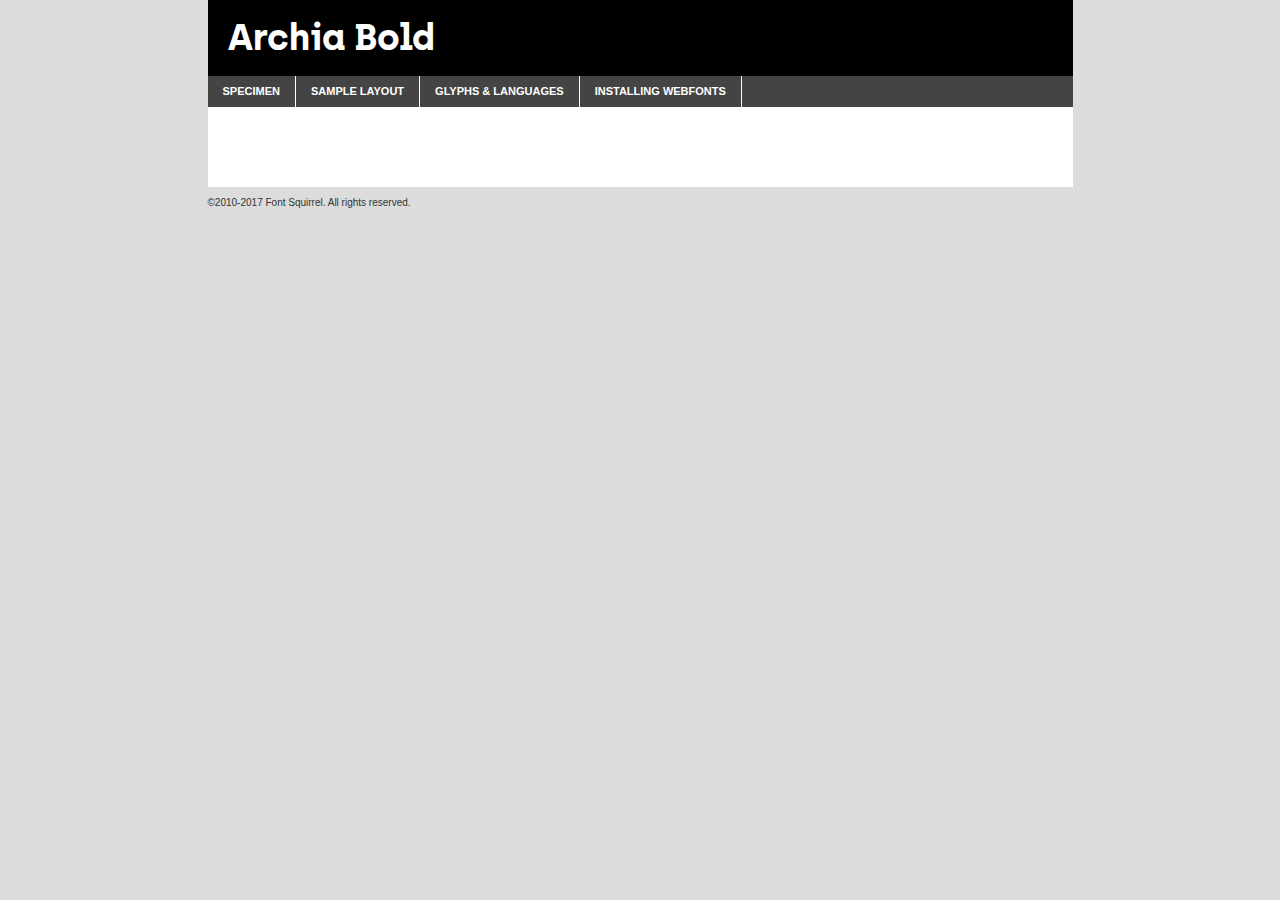
<file: Fonts/Archia_Font_Web/06.Archia-Bold-webfont/archia-bold-demo.html>
<!DOCTYPE html PUBLIC "-//W3C//DTD XHTML 1.0 Transitional//EN"
	"http://www.w3.org/TR/xhtml1/DTD/xhtml1-transitional.dtd">

<html xmlns="http://www.w3.org/1999/xhtml" xml:lang="en" lang="en">
<head>
	<meta http-equiv="Content-Type" content="text/html; charset=utf-8" />
	<script src="http://ajax.googleapis.com/ajax/libs/jquery/1.7.2/jquery.min.js" type="text/javascript" charset="utf-8"></script>
	<script type="text/javascript">
	(function($){$.fn.easyTabs=function(option){var param=jQuery.extend({fadeSpeed:"fast",defaultContent:1,activeClass:'active'},option);$(this).each(function(){var thisId="#"+this.id;if(param.defaultContent==''){param.defaultContent=1;}
	if(typeof param.defaultContent=="number")
	{var defaultTab=$(thisId+" .tabs li:eq("+(param.defaultContent-1)+") a").attr('href').substr(1);}else{var defaultTab=param.defaultContent;}
	$(thisId+" .tabs li a").each(function(){var tabToHide=$(this).attr('href').substr(1);$("#"+tabToHide).addClass('easytabs-tab-content');});hideAll();changeContent(defaultTab);function hideAll(){$(thisId+" .easytabs-tab-content").hide();}
	function changeContent(tabId){hideAll();$(thisId+" .tabs li").removeClass(param.activeClass);$(thisId+" .tabs li a[href=#"+tabId+"]").closest('li').addClass(param.activeClass);if(param.fadeSpeed!="none")
	{$(thisId+" #"+tabId).fadeIn(param.fadeSpeed);}else{$(thisId+" #"+tabId).show();}}
	$(thisId+" .tabs li").click(function(){var tabId=$(this).find('a').attr('href').substr(1);changeContent(tabId);return false;});});}})(jQuery);
	</script>
	<link rel="stylesheet" href="specimen_files/specimen_stylesheet.css" type="text/css" charset="utf-8" />
	<link rel="stylesheet" href="stylesheet.css" type="text/css" charset="utf-8" />

	<style type="text/css">
					body{
				font-family: 'archiabold';
							}
		</style>

	<title>Archia Bold Specimen</title>
	
	
	<script type="text/javascript" charset="utf-8">
		$(document).ready(function() {
			$('#container').easyTabs({defaultContent:1});
		});
	</script>
</head>

<body>
<div id="container">
	<div id="header">
		Archia Bold	</div>
	<ul class="tabs">
		<li><a href="#specimen">Specimen</a></li>
		<li><a href="#layout">Sample Layout</a></li>
				<li><a href="#glyphs">Glyphs &amp; Languages</a></li>
		<li><a href="#installing">Installing Webfonts</a></li>
		
	</ul>
	
	<div id="main_content">

		
			<div id="specimen">
		
				<div class="section">
					<div class="grid12 firstcol">
						<div class="huge">AaBb</div>
					</div>
				</div>
		
				<div class="section">
					<div class="glyph_range">A&#x200B;B&#x200b;C&#x200b;D&#x200b;E&#x200b;F&#x200b;G&#x200b;H&#x200b;I&#x200b;J&#x200b;K&#x200b;L&#x200b;M&#x200b;N&#x200b;O&#x200b;P&#x200b;Q&#x200b;R&#x200b;S&#x200b;T&#x200b;U&#x200b;V&#x200b;W&#x200b;X&#x200b;Y&#x200b;Z&#x200b;a&#x200b;b&#x200b;c&#x200b;d&#x200b;e&#x200b;f&#x200b;g&#x200b;h&#x200b;i&#x200b;j&#x200b;k&#x200b;l&#x200b;m&#x200b;n&#x200b;o&#x200b;p&#x200b;q&#x200b;r&#x200b;s&#x200b;t&#x200b;u&#x200b;v&#x200b;w&#x200b;x&#x200b;y&#x200b;z&#x200b;1&#x200b;2&#x200b;3&#x200b;4&#x200b;5&#x200b;6&#x200b;7&#x200b;8&#x200b;9&#x200b;0&#x200b;&amp;&#x200b;.&#x200b;,&#x200b;?&#x200b;!&#x200b;&#64;&#x200b;(&#x200b;)&#x200b;#&#x200b;$&#x200b;%&#x200b;*&#x200b;+&#x200b;-&#x200b;=&#x200b;:&#x200b;;</div>
				</div>
				<div class="section">
					<div class="grid12 firstcol">
						<table class="sample_table">
							<tr><td>10</td><td class="size10">abcdefghijklmnopqrstuvwxyzABCDEFGHIJKLMNOPQRSTUVWXYZ0123456789abcdefghijklmnopqrstuvwxyzABCDEFGHIJKLMNOPQRSTUVWXYZ0123456789abcdefghijklmnopqrstuvwxyzABCDEFGHIJKLMNOPQRSTUVWXYZ</td></tr>
							<tr><td>11</td><td class="size11">abcdefghijklmnopqrstuvwxyzABCDEFGHIJKLMNOPQRSTUVWXYZ0123456789abcdefghijklmnopqrstuvwxyzABCDEFGHIJKLMNOPQRSTUVWXYZ0123456789abcdefghijklmnopqrstuvwxyzABCDEFGHIJKLMNOPQRSTUVWXYZ</td></tr>
							<tr><td>12</td><td class="size12">abcdefghijklmnopqrstuvwxyzABCDEFGHIJKLMNOPQRSTUVWXYZ0123456789abcdefghijklmnopqrstuvwxyzABCDEFGHIJKLMNOPQRSTUVWXYZ0123456789abcdefghijklmnopqrstuvwxyzABCDEFGHIJKLMNOPQRSTUVWXYZ</td></tr>
							<tr><td>13</td><td class="size13">abcdefghijklmnopqrstuvwxyzABCDEFGHIJKLMNOPQRSTUVWXYZ0123456789abcdefghijklmnopqrstuvwxyzABCDEFGHIJKLMNOPQRSTUVWXYZ0123456789abcdefghijklmnopqrstuvwxyzABCDEFGHIJKLMNOPQRSTUVWXYZ</td></tr>
							<tr><td>14</td><td class="size14">abcdefghijklmnopqrstuvwxyzABCDEFGHIJKLMNOPQRSTUVWXYZ0123456789abcdefghijklmnopqrstuvwxyzABCDEFGHIJKLMNOPQRSTUVWXYZ0123456789abcdefghijklmnopqrstuvwxyzABCDEFGHIJKLMNOPQRSTUVWXYZ</td></tr>
							<tr><td>16</td><td class="size16">abcdefghijklmnopqrstuvwxyzABCDEFGHIJKLMNOPQRSTUVWXYZ0123456789abcdefghijklmnopqrstuvwxyzABCDEFGHIJKLMNOPQRSTUVWXYZ</td></tr>
							<tr><td>18</td><td class="size18">abcdefghijklmnopqrstuvwxyzABCDEFGHIJKLMNOPQRSTUVWXYZ0123456789abcdefghijklmnopqrstuvwxyzABCDEFGHIJKLMNOPQRSTUVWXYZ</td></tr>
							<tr><td>20</td><td class="size20">abcdefghijklmnopqrstuvwxyzABCDEFGHIJKLMNOPQRSTUVWXYZ0123456789abcdefghijklmnopqrstuvwxyzABCDEFGHIJKLMNOPQRSTUVWXYZ</td></tr>
							<tr><td>24</td><td class="size24">abcdefghijklmnopqrstuvwxyzABCDEFGHIJKLMNOPQRSTUVWXYZ0123456789abcdefghijklmnopqrstuvwxyzABCDEFGHIJKLMNOPQRSTUVWXYZ</td></tr>
							<tr><td>30</td><td class="size30">abcdefghijklmnopqrstuvwxyzABCDEFGHIJKLMNOPQRSTUVWXYZ0123456789abcdefghijklmnopqrstuvwxyzABCDEFGHIJKLMNOPQRSTUVWXYZ</td></tr>
							<tr><td>36</td><td class="size36">abcdefghijklmnopqrstuvwxyzABCDEFGHIJKLMNOPQRSTUVWXYZ0123456789abcdefghijklmnopqrstuvwxyzABCDEFGHIJKLMNOPQRSTUVWXYZ</td></tr>
							<tr><td>48</td><td class="size48">abcdefghijklmnopqrstuvwxyzABCDEFGHIJKLMNOPQRSTUVWXYZ0123456789abcdefghijklmnopqrstuvwxyzABCDEFGHIJKLMNOPQRSTUVWXYZ</td></tr>
							<tr><td>60</td><td class="size60">abcdefghijklmnopqrstuvwxyzABCDEFGHIJKLMNOPQRSTUVWXYZ0123456789abcdefghijklmnopqrstuvwxyzABCDEFGHIJKLMNOPQRSTUVWXYZ</td></tr>
							<tr><td>72</td><td class="size72">abcdefghijklmnopqrstuvwxyzABCDEFGHIJKLMNOPQRSTUVWXYZ0123456789abcdefghijklmnopqrstuvwxyzABCDEFGHIJKLMNOPQRSTUVWXYZ</td></tr>
							<tr><td>90</td><td class="size90">abcdefghijklmnopqrstuvwxyzABCDEFGHIJKLMNOPQRSTUVWXYZ0123456789abcdefghijklmnopqrstuvwxyzABCDEFGHIJKLMNOPQRSTUVWXYZ</td></tr>
						</table>
				
					</div>
			
				</div>
		
		
		
								<div class="section" id="bodycomparison">


										<div id="xheight">
				<div class="fontbody">&#x25FC;&#x25FC;&#x25FC;&#x25FC;&#x25FC;&#x25FC;&#x25FC;&#x25FC;&#x25FC;&#x25FC;&#x25FC;&#x25FC;&#x25FC;&#x25FC;&#x25FC;&#x25FC;&#x25FC;&#x25FC;&#x25FC;&#x25FC;&#x25FC;&#x25FC;&#x25FC;&#x25FC;&#x25FC;&#x25FC;&#x25FC;&#x25FC;&#x25FC;&#x25FC;&#x25FC;&#x25FC;&#x25FC;&#x25FC;&#x25FC;&#x25FC;&#x25FC;&#x25FC;&#x25FC;&#x25FC;&#x25FC;&#x25FC;&#x25FC;&#x25FC;&#x25FC;&#x25FC;&#x25FC;&#x25FC;&#x25FC;&#x25FC;&#x25FC;&#x25FC;&#x25FC;&#x25FC;&#x25FC;&#x25FC;&#x25FC;&#x25FC;&#x25FC;&#x25FC;&#x25FC;&#x25FC;&#x25FC;&#x25FC;&#x25FC;&#x25FC;&#x25FC;&#x25FC;&#x25FC;&#x25FC;&#x25FC;&#x25FC;&#x25FC;&#x25FC;&#x25FC;&#x25FC;&#x25FC;&#x25FC;&#x25FC;&#x25FC;&#x25FC;&#x25FC;&#x25FC;&#x25FC;&#x25FC;&#x25FC;&#x25FC;&#x25FC;&#x25FC;&#x25FC;&#x25FC;&#x25FC;&#x25FC;&#x25FC;&#x25FC;&#x25FC;&#x25FC;&#x25FC;&#x25FC;body</div><div class="arialbody">body</div><div class="verdanabody">body</div><div class="georgiabody">body</div></div>
										<div class="fontbody" style="z-index:1">
											body<span>Archia Bold</span>
										</div>
										<div class="arialbody" style="z-index:1">
											body<span>Arial</span>
										</div>
										<div class="verdanabody" style="z-index:1">
											body<span>Verdana</span>
										</div>
										<div class="georgiabody" style="z-index:1">
											body<span>Georgia</span>
										</div>



								</div>
		
		
				<div class="section psample psample_row1" id="">
					
					<div class="grid2 firstcol">
						<p class="size10"><span>10.</span>Aenean lacinia bibendum nulla sed consectetur. Fusce dapibus, tellus ac cursus commodo, tortor mauris condimentum nibh, ut fermentum massa justo sit amet risus. Nullam id dolor id nibh ultricies vehicula ut id elit. Cum sociis natoque penatibus et magnis dis parturient montes, nascetur ridiculus mus. Nulla vitae elit libero, a pharetra augue.</p>
			
					</div>
					<div class="grid3">
						<p class="size11"><span>11.</span>Aenean lacinia bibendum nulla sed consectetur. Fusce dapibus, tellus ac cursus commodo, tortor mauris condimentum nibh, ut fermentum massa justo sit amet risus. Nullam id dolor id nibh ultricies vehicula ut id elit. Cum sociis natoque penatibus et magnis dis parturient montes, nascetur ridiculus mus. Nulla vitae elit libero, a pharetra augue.</p>
			
					</div>
					<div class="grid3">
						<p class="size12"><span>12.</span>Aenean lacinia bibendum nulla sed consectetur. Fusce dapibus, tellus ac cursus commodo, tortor mauris condimentum nibh, ut fermentum massa justo sit amet risus. Nullam id dolor id nibh ultricies vehicula ut id elit. Cum sociis natoque penatibus et magnis dis parturient montes, nascetur ridiculus mus. Nulla vitae elit libero, a pharetra augue.</p>
			
					</div>
					<div class="grid4">
						<p class="size13"><span>13.</span>Aenean lacinia bibendum nulla sed consectetur. Fusce dapibus, tellus ac cursus commodo, tortor mauris condimentum nibh, ut fermentum massa justo sit amet risus. Nullam id dolor id nibh ultricies vehicula ut id elit. Cum sociis natoque penatibus et magnis dis parturient montes, nascetur ridiculus mus. Nulla vitae elit libero, a pharetra augue.</p>
			
					</div>
					<div class="white_blend"></div>
					
				</div>
				<div class="section psample psample_row2" id="">
					<div class="grid3 firstcol">
						<p class="size14"><span>14.</span>Aenean lacinia bibendum nulla sed consectetur. Fusce dapibus, tellus ac cursus commodo, tortor mauris condimentum nibh, ut fermentum massa justo sit amet risus. Nullam id dolor id nibh ultricies vehicula ut id elit. Cum sociis natoque penatibus et magnis dis parturient montes, nascetur ridiculus mus. Nulla vitae elit libero, a pharetra augue.</p>
			
					</div>
					<div class="grid4">
						<p class="size16"><span>16.</span>Aenean lacinia bibendum nulla sed consectetur. Fusce dapibus, tellus ac cursus commodo, tortor mauris condimentum nibh, ut fermentum massa justo sit amet risus. Nullam id dolor id nibh ultricies vehicula ut id elit. Cum sociis natoque penatibus et magnis dis parturient montes, nascetur ridiculus mus. Nulla vitae elit libero, a pharetra augue.</p>
			
					</div>
					<div class="grid5">
						<p class="size18"><span>18.</span>Aenean lacinia bibendum nulla sed consectetur. Fusce dapibus, tellus ac cursus commodo, tortor mauris condimentum nibh, ut fermentum massa justo sit amet risus. Nullam id dolor id nibh ultricies vehicula ut id elit. Cum sociis natoque penatibus et magnis dis parturient montes, nascetur ridiculus mus. Nulla vitae elit libero, a pharetra augue.</p>
			
					</div>

					<div class="white_blend"></div>

				</div>
				
				<div class="section psample psample_row3" id="">
					<div class="grid5 firstcol">
						<p class="size20"><span>20.</span>Aenean lacinia bibendum nulla sed consectetur. Fusce dapibus, tellus ac cursus commodo, tortor mauris condimentum nibh, ut fermentum massa justo sit amet risus. Nullam id dolor id nibh ultricies vehicula ut id elit. Cum sociis natoque penatibus et magnis dis parturient montes, nascetur ridiculus mus. Nulla vitae elit libero, a pharetra augue.</p>
					</div>
					<div class="grid7">
						<p class="size24"><span>24.</span>Aenean lacinia bibendum nulla sed consectetur. Fusce dapibus, tellus ac cursus commodo, tortor mauris condimentum nibh, ut fermentum massa justo sit amet risus. Nullam id dolor id nibh ultricies vehicula ut id elit. Cum sociis natoque penatibus et magnis dis parturient montes, nascetur ridiculus mus. Nulla vitae elit libero, a pharetra augue.</p>
					</div>
					
					<div class="white_blend"></div>
					
				</div>
				
				<div class="section psample psample_row4" id="">
					<div class="grid12 firstcol">
						<p class="size30"><span>30.</span>Aenean lacinia bibendum nulla sed consectetur. Fusce dapibus, tellus ac cursus commodo, tortor mauris condimentum nibh, ut fermentum massa justo sit amet risus. Nullam id dolor id nibh ultricies vehicula ut id elit. Cum sociis natoque penatibus et magnis dis parturient montes, nascetur ridiculus mus. Nulla vitae elit libero, a pharetra augue.</p>
					</div>
					<div class="white_blend"></div>
					
				</div>
				
				
				
				<div class="section psample psample_row1 fullreverse">
					<div class="grid2 firstcol">
						<p class="size10"><span>10.</span>Aenean lacinia bibendum nulla sed consectetur. Fusce dapibus, tellus ac cursus commodo, tortor mauris condimentum nibh, ut fermentum massa justo sit amet risus. Nullam id dolor id nibh ultricies vehicula ut id elit. Cum sociis natoque penatibus et magnis dis parturient montes, nascetur ridiculus mus. Nulla vitae elit libero, a pharetra augue.</p>
			
					</div>
					<div class="grid3">
						<p class="size11"><span>11.</span>Aenean lacinia bibendum nulla sed consectetur. Fusce dapibus, tellus ac cursus commodo, tortor mauris condimentum nibh, ut fermentum massa justo sit amet risus. Nullam id dolor id nibh ultricies vehicula ut id elit. Cum sociis natoque penatibus et magnis dis parturient montes, nascetur ridiculus mus. Nulla vitae elit libero, a pharetra augue.</p>
			
					</div>
					<div class="grid3">
						<p class="size12"><span>12.</span>Aenean lacinia bibendum nulla sed consectetur. Fusce dapibus, tellus ac cursus commodo, tortor mauris condimentum nibh, ut fermentum massa justo sit amet risus. Nullam id dolor id nibh ultricies vehicula ut id elit. Cum sociis natoque penatibus et magnis dis parturient montes, nascetur ridiculus mus. Nulla vitae elit libero, a pharetra augue.</p>
			
					</div>
					<div class="grid4">
						<p class="size13"><span>13.</span>Aenean lacinia bibendum nulla sed consectetur. Fusce dapibus, tellus ac cursus commodo, tortor mauris condimentum nibh, ut fermentum massa justo sit amet risus. Nullam id dolor id nibh ultricies vehicula ut id elit. Cum sociis natoque penatibus et magnis dis parturient montes, nascetur ridiculus mus. Nulla vitae elit libero, a pharetra augue.</p>
			
					</div>
					<div class="black_blend"></div>
					
				</div>
				
				<div class="section psample psample_row2 fullreverse">
					<div class="grid3 firstcol">
						<p class="size14"><span>14.</span>Aenean lacinia bibendum nulla sed consectetur. Fusce dapibus, tellus ac cursus commodo, tortor mauris condimentum nibh, ut fermentum massa justo sit amet risus. Nullam id dolor id nibh ultricies vehicula ut id elit. Cum sociis natoque penatibus et magnis dis parturient montes, nascetur ridiculus mus. Nulla vitae elit libero, a pharetra augue.</p>
			
					</div>
					<div class="grid4">
						<p class="size16"><span>16.</span>Aenean lacinia bibendum nulla sed consectetur. Fusce dapibus, tellus ac cursus commodo, tortor mauris condimentum nibh, ut fermentum massa justo sit amet risus. Nullam id dolor id nibh ultricies vehicula ut id elit. Cum sociis natoque penatibus et magnis dis parturient montes, nascetur ridiculus mus. Nulla vitae elit libero, a pharetra augue.</p>
			
					</div>
					<div class="grid5">
						<p class="size18"><span>18.</span>Aenean lacinia bibendum nulla sed consectetur. Fusce dapibus, tellus ac cursus commodo, tortor mauris condimentum nibh, ut fermentum massa justo sit amet risus. Nullam id dolor id nibh ultricies vehicula ut id elit. Cum sociis natoque penatibus et magnis dis parturient montes, nascetur ridiculus mus. Nulla vitae elit libero, a pharetra augue.</p>
			
					</div>
					<div class="black_blend"></div>

				</div>
				
				<div class="section psample fullreverse psample_row3" id="">
					<div class="grid5 firstcol">
						<p class="size20"><span>20.</span>Aenean lacinia bibendum nulla sed consectetur. Fusce dapibus, tellus ac cursus commodo, tortor mauris condimentum nibh, ut fermentum massa justo sit amet risus. Nullam id dolor id nibh ultricies vehicula ut id elit. Cum sociis natoque penatibus et magnis dis parturient montes, nascetur ridiculus mus. Nulla vitae elit libero, a pharetra augue.</p>
					</div>
					<div class="grid7">
						<p class="size24"><span>24.</span>Aenean lacinia bibendum nulla sed consectetur. Fusce dapibus, tellus ac cursus commodo, tortor mauris condimentum nibh, ut fermentum massa justo sit amet risus. Nullam id dolor id nibh ultricies vehicula ut id elit. Cum sociis natoque penatibus et magnis dis parturient montes, nascetur ridiculus mus. Nulla vitae elit libero, a pharetra augue.</p>
					</div>
					
					<div class="black_blend"></div>
					
				</div>
				
				<div class="section psample fullreverse psample_row4" id="" style="border-bottom: 20px #000 solid;">
					<div class="grid12 firstcol">
						<p class="size30"><span>30.</span>Aenean lacinia bibendum nulla sed consectetur. Fusce dapibus, tellus ac cursus commodo, tortor mauris condimentum nibh, ut fermentum massa justo sit amet risus. Nullam id dolor id nibh ultricies vehicula ut id elit. Cum sociis natoque penatibus et magnis dis parturient montes, nascetur ridiculus mus. Nulla vitae elit libero, a pharetra augue.</p>
					</div>
					<div class="black_blend"></div>
					
				</div>
				
				
				
				
			</div>
			
			<div id="layout">
				
				<div class="section">
					
					<div class="grid12 firstcol">
						<h1>Lorem Ipsum Dolor</h1>
						<h2>Etiam porta sem malesuada magna mollis euismod</h2>
						
						<p class="byline">By <a href="#link">Aenean Lacinia</a></p>
					</div>
				</div>
				<div class="section">
					<div class="grid8 firstcol">
						<p class="large">Donec sed odio dui. Morbi leo risus, porta ac consectetur ac, vestibulum at eros. Fusce dapibus, tellus ac cursus commodo, tortor mauris condimentum nibh, ut fermentum massa justo sit amet risus. </p>

						
						<h3>Pellentesque ornare sem</h3>

						<p>Maecenas sed diam eget risus varius blandit sit amet non magna. Maecenas faucibus mollis interdum. Donec ullamcorper nulla non metus auctor fringilla. Nullam id dolor id nibh ultricies vehicula ut id elit. Nullam id dolor id nibh ultricies vehicula ut id elit. </p>

						<p>Aenean eu leo quam. Pellentesque ornare sem lacinia quam venenatis vestibulum. Lorem ipsum dolor sit amet, consectetur adipiscing elit. Cum sociis natoque penatibus et magnis dis parturient montes, nascetur ridiculus mus. </p>

						<p>Nulla vitae elit libero, a pharetra augue. Praesent commodo cursus magna, vel scelerisque nisl consectetur et. Aenean lacinia bibendum nulla sed consectetur. </p>

						<p>Nullam quis risus eget urna mollis ornare vel eu leo. Nullam quis risus eget urna mollis ornare vel eu leo. Maecenas sed diam eget risus varius blandit sit amet non magna. Donec ullamcorper nulla non metus auctor fringilla. </p>

						<h3>Cras mattis consectetur</h3>

						<p>Aenean eu leo quam. Pellentesque ornare sem lacinia quam venenatis vestibulum. Aenean lacinia bibendum nulla sed consectetur. Integer posuere erat a ante venenatis dapibus posuere velit aliquet. Cras mattis consectetur purus sit amet fermentum. </p>

						<p>Nullam id dolor id nibh ultricies vehicula ut id elit. Nullam quis risus eget urna mollis ornare vel eu leo. Cras mattis consectetur purus sit amet fermentum.</p>
					</div>
					
					<div class="grid4 sidebar">
						
						<div class="box reverse">
							<p class="last">Nullam quis risus eget urna mollis ornare vel eu leo. Donec ullamcorper nulla non metus auctor fringilla. Cras mattis consectetur purus sit amet fermentum. Sed posuere consectetur est at lobortis. Lorem ipsum dolor sit amet, consectetur adipiscing elit. </p>
						</div>
						
						<p class="caption">Maecenas sed diam eget risus varius.</p>

						<p>Vestibulum id ligula porta felis euismod semper. Integer posuere erat a ante venenatis dapibus posuere velit aliquet. Vestibulum id ligula porta felis euismod semper. Sed posuere consectetur est at lobortis. Maecenas sed diam eget risus varius blandit sit amet non magna. Fusce dapibus, tellus ac cursus commodo, tortor mauris condimentum nibh, ut fermentum massa justo sit amet risus. </p>

					

						<p>Duis mollis, est non commodo luctus, nisi erat porttitor ligula, eget lacinia odio sem nec elit. Aenean lacinia bibendum nulla sed consectetur. Vivamus sagittis lacus vel augue laoreet rutrum faucibus dolor auctor. Aenean lacinia bibendum nulla sed consectetur. Nullam quis risus eget urna mollis ornare vel eu leo. </p>

						<p>Praesent commodo cursus magna, vel scelerisque nisl consectetur et. Donec ullamcorper nulla non metus auctor fringilla. Maecenas faucibus mollis interdum. Fusce dapibus, tellus ac cursus commodo, tortor mauris condimentum nibh, ut fermentum massa justo sit amet risus. </p>

					</div>
				</div>
				
			</div>


			



		<div id="glyphs">
			<div class="section">
				<div class="grid12 firstcol">
			
				<h1>Language Support</h1>
				<p>The subset of Archia Bold in this kit supports the following languages:<br />
			
					Albanian, Basque, Bosnian, Breton, Catalan, Chamorro, Chichewa_nyanja, Croatian, Czech, Danish, Dutch, English, Estonian, Faroese, Finnish, French, Frisian, Galician, German, Hungarian, Icelandic, Italian, Latvian, Lithuanian, Malagasy, Maltese, Norwegian, Polish, Portuguese, Romanian, Serbian, Slovak, Slovenian, Spanish, Turkish, Welsh, Alsatian, Aragonese, Arapaho, Aromanian, Arrernte, Asturian, Aymara, Bislama, Cebuano, Cheyenne, Cimbrian, Corsican, Fijian, French_creole, Friulian, Genoese, Gilbertese, Greenlandic, Haitian_creole, Hawaiian, Hiligaynon, Hmong, Hopi, Ibanag, Iloko_ilokano, Indonesian, Interglossa_glosa, Interlingua, Irish_gaelic, Istro-romanian, Jerriais, Kashubian, Kurdish_kurmanji, Ladin, Lojban, Lombard, Low_saxon, Luxembourgeois, Manx, Maori, Megleno-romanian, Mohawk, Nahuatl, Norfolk_pitcairnese, Northern_sotho, Occitan, Oromo, Pangasinan, Papiamento, Piedmontese, Potawatomi, Rhaeto-romance, Romansh, Rotokas, Sami_inari, Sami_lule, Samoan, Sardinian, Scots_gaelic, Seychelles_creole, Shona, Sicilian, Somali, Southern_ndebele, Southern_sotho, Swahili, Swati_swazi, Tagalog_filipino_pilipino, Tahitian, Tausug, Tetum, Tok_pisin, Tongan, Tswana, Turkmen, Turkmen_latinized, Tuvaluan, Uyghur_latinized, Veps, Volapuk, Votic_latinized, Walloon, Warlpiri, Xhosa, Yapese, Zulu, Latinbasic, Ubasic, Demo				</p>
				<h1>Glyph Chart</h1>
				<p>The subset of Archia Bold in this kit includes all the glyphs listed below. Unicode entities are included above each glyph to help you insert individual characters into your layout.</p>
				<div id="glyph_chart">
			
																														 <div><p>&amp;#13;</p>&#13;</div>
																				 <div><p>&amp;#32;</p>&#32;</div>
																				 <div><p>&amp;#33;</p>&#33;</div>
																				 <div><p>&amp;#34;</p>&#34;</div>
																				 <div><p>&amp;#35;</p>&#35;</div>
																				 <div><p>&amp;#36;</p>&#36;</div>
																				 <div><p>&amp;#37;</p>&#37;</div>
																				 <div><p>&amp;#38;</p>&#38;</div>
																				 <div><p>&amp;#39;</p>&#39;</div>
																				 <div><p>&amp;#40;</p>&#40;</div>
																				 <div><p>&amp;#41;</p>&#41;</div>
																				 <div><p>&amp;#42;</p>&#42;</div>
																				 <div><p>&amp;#43;</p>&#43;</div>
																				 <div><p>&amp;#44;</p>&#44;</div>
																				 <div><p>&amp;#45;</p>&#45;</div>
																				 <div><p>&amp;#46;</p>&#46;</div>
																				 <div><p>&amp;#47;</p>&#47;</div>
																				 <div><p>&amp;#48;</p>&#48;</div>
																				 <div><p>&amp;#49;</p>&#49;</div>
																				 <div><p>&amp;#50;</p>&#50;</div>
																				 <div><p>&amp;#51;</p>&#51;</div>
																				 <div><p>&amp;#52;</p>&#52;</div>
																				 <div><p>&amp;#53;</p>&#53;</div>
																				 <div><p>&amp;#54;</p>&#54;</div>
																				 <div><p>&amp;#55;</p>&#55;</div>
																				 <div><p>&amp;#56;</p>&#56;</div>
																				 <div><p>&amp;#57;</p>&#57;</div>
																				 <div><p>&amp;#58;</p>&#58;</div>
																				 <div><p>&amp;#59;</p>&#59;</div>
																				 <div><p>&amp;#60;</p>&#60;</div>
																				 <div><p>&amp;#61;</p>&#61;</div>
																				 <div><p>&amp;#62;</p>&#62;</div>
																				 <div><p>&amp;#63;</p>&#63;</div>
																				 <div><p>&amp;#64;</p>&#64;</div>
																				 <div><p>&amp;#65;</p>&#65;</div>
																				 <div><p>&amp;#66;</p>&#66;</div>
																				 <div><p>&amp;#67;</p>&#67;</div>
																				 <div><p>&amp;#68;</p>&#68;</div>
																				 <div><p>&amp;#69;</p>&#69;</div>
																				 <div><p>&amp;#70;</p>&#70;</div>
																				 <div><p>&amp;#71;</p>&#71;</div>
																				 <div><p>&amp;#72;</p>&#72;</div>
																				 <div><p>&amp;#73;</p>&#73;</div>
																				 <div><p>&amp;#74;</p>&#74;</div>
																				 <div><p>&amp;#75;</p>&#75;</div>
																				 <div><p>&amp;#76;</p>&#76;</div>
																				 <div><p>&amp;#77;</p>&#77;</div>
																				 <div><p>&amp;#78;</p>&#78;</div>
																				 <div><p>&amp;#79;</p>&#79;</div>
																				 <div><p>&amp;#80;</p>&#80;</div>
																				 <div><p>&amp;#81;</p>&#81;</div>
																				 <div><p>&amp;#82;</p>&#82;</div>
																				 <div><p>&amp;#83;</p>&#83;</div>
																				 <div><p>&amp;#84;</p>&#84;</div>
																				 <div><p>&amp;#85;</p>&#85;</div>
																				 <div><p>&amp;#86;</p>&#86;</div>
																				 <div><p>&amp;#87;</p>&#87;</div>
																				 <div><p>&amp;#88;</p>&#88;</div>
																				 <div><p>&amp;#89;</p>&#89;</div>
																				 <div><p>&amp;#90;</p>&#90;</div>
																				 <div><p>&amp;#91;</p>&#91;</div>
																				 <div><p>&amp;#92;</p>&#92;</div>
																				 <div><p>&amp;#93;</p>&#93;</div>
																				 <div><p>&amp;#94;</p>&#94;</div>
																				 <div><p>&amp;#95;</p>&#95;</div>
																				 <div><p>&amp;#96;</p>&#96;</div>
																				 <div><p>&amp;#97;</p>&#97;</div>
																				 <div><p>&amp;#98;</p>&#98;</div>
																				 <div><p>&amp;#99;</p>&#99;</div>
																				 <div><p>&amp;#100;</p>&#100;</div>
																				 <div><p>&amp;#101;</p>&#101;</div>
																				 <div><p>&amp;#102;</p>&#102;</div>
																				 <div><p>&amp;#103;</p>&#103;</div>
																				 <div><p>&amp;#104;</p>&#104;</div>
																				 <div><p>&amp;#105;</p>&#105;</div>
																				 <div><p>&amp;#106;</p>&#106;</div>
																				 <div><p>&amp;#107;</p>&#107;</div>
																				 <div><p>&amp;#108;</p>&#108;</div>
																				 <div><p>&amp;#109;</p>&#109;</div>
																				 <div><p>&amp;#110;</p>&#110;</div>
																				 <div><p>&amp;#111;</p>&#111;</div>
																				 <div><p>&amp;#112;</p>&#112;</div>
																				 <div><p>&amp;#113;</p>&#113;</div>
																				 <div><p>&amp;#114;</p>&#114;</div>
																				 <div><p>&amp;#115;</p>&#115;</div>
																				 <div><p>&amp;#116;</p>&#116;</div>
																				 <div><p>&amp;#117;</p>&#117;</div>
																				 <div><p>&amp;#118;</p>&#118;</div>
																				 <div><p>&amp;#119;</p>&#119;</div>
																				 <div><p>&amp;#120;</p>&#120;</div>
																				 <div><p>&amp;#121;</p>&#121;</div>
																				 <div><p>&amp;#122;</p>&#122;</div>
																				 <div><p>&amp;#123;</p>&#123;</div>
																				 <div><p>&amp;#124;</p>&#124;</div>
																				 <div><p>&amp;#125;</p>&#125;</div>
																				 <div><p>&amp;#126;</p>&#126;</div>
																				 <div><p>&amp;#160;</p>&#160;</div>
																				 <div><p>&amp;#161;</p>&#161;</div>
																				 <div><p>&amp;#162;</p>&#162;</div>
																				 <div><p>&amp;#163;</p>&#163;</div>
																				 <div><p>&amp;#165;</p>&#165;</div>
																				 <div><p>&amp;#167;</p>&#167;</div>
																				 <div><p>&amp;#168;</p>&#168;</div>
																				 <div><p>&amp;#169;</p>&#169;</div>
																				 <div><p>&amp;#170;</p>&#170;</div>
																				 <div><p>&amp;#171;</p>&#171;</div>
																				 <div><p>&amp;#173;</p>&#173;</div>
																				 <div><p>&amp;#174;</p>&#174;</div>
																				 <div><p>&amp;#175;</p>&#175;</div>
																				 <div><p>&amp;#176;</p>&#176;</div>
																				 <div><p>&amp;#178;</p>&#178;</div>
																				 <div><p>&amp;#179;</p>&#179;</div>
																				 <div><p>&amp;#180;</p>&#180;</div>
																				 <div><p>&amp;#182;</p>&#182;</div>
																				 <div><p>&amp;#183;</p>&#183;</div>
																				 <div><p>&amp;#184;</p>&#184;</div>
																				 <div><p>&amp;#185;</p>&#185;</div>
																				 <div><p>&amp;#186;</p>&#186;</div>
																				 <div><p>&amp;#187;</p>&#187;</div>
																				 <div><p>&amp;#188;</p>&#188;</div>
																				 <div><p>&amp;#189;</p>&#189;</div>
																				 <div><p>&amp;#190;</p>&#190;</div>
																				 <div><p>&amp;#191;</p>&#191;</div>
																				 <div><p>&amp;#192;</p>&#192;</div>
																				 <div><p>&amp;#193;</p>&#193;</div>
																				 <div><p>&amp;#194;</p>&#194;</div>
																				 <div><p>&amp;#195;</p>&#195;</div>
																				 <div><p>&amp;#196;</p>&#196;</div>
																				 <div><p>&amp;#197;</p>&#197;</div>
																				 <div><p>&amp;#198;</p>&#198;</div>
																				 <div><p>&amp;#199;</p>&#199;</div>
																				 <div><p>&amp;#200;</p>&#200;</div>
																				 <div><p>&amp;#201;</p>&#201;</div>
																				 <div><p>&amp;#202;</p>&#202;</div>
																				 <div><p>&amp;#203;</p>&#203;</div>
																				 <div><p>&amp;#204;</p>&#204;</div>
																				 <div><p>&amp;#205;</p>&#205;</div>
																				 <div><p>&amp;#206;</p>&#206;</div>
																				 <div><p>&amp;#207;</p>&#207;</div>
																				 <div><p>&amp;#208;</p>&#208;</div>
																				 <div><p>&amp;#209;</p>&#209;</div>
																				 <div><p>&amp;#210;</p>&#210;</div>
																				 <div><p>&amp;#211;</p>&#211;</div>
																				 <div><p>&amp;#212;</p>&#212;</div>
																				 <div><p>&amp;#213;</p>&#213;</div>
																				 <div><p>&amp;#214;</p>&#214;</div>
																				 <div><p>&amp;#215;</p>&#215;</div>
																				 <div><p>&amp;#216;</p>&#216;</div>
																				 <div><p>&amp;#217;</p>&#217;</div>
																				 <div><p>&amp;#218;</p>&#218;</div>
																				 <div><p>&amp;#219;</p>&#219;</div>
																				 <div><p>&amp;#220;</p>&#220;</div>
																				 <div><p>&amp;#221;</p>&#221;</div>
																				 <div><p>&amp;#222;</p>&#222;</div>
																				 <div><p>&amp;#223;</p>&#223;</div>
																				 <div><p>&amp;#224;</p>&#224;</div>
																				 <div><p>&amp;#225;</p>&#225;</div>
																				 <div><p>&amp;#226;</p>&#226;</div>
																				 <div><p>&amp;#227;</p>&#227;</div>
																				 <div><p>&amp;#228;</p>&#228;</div>
																				 <div><p>&amp;#229;</p>&#229;</div>
																				 <div><p>&amp;#230;</p>&#230;</div>
																				 <div><p>&amp;#231;</p>&#231;</div>
																				 <div><p>&amp;#232;</p>&#232;</div>
																				 <div><p>&amp;#233;</p>&#233;</div>
																				 <div><p>&amp;#234;</p>&#234;</div>
																				 <div><p>&amp;#235;</p>&#235;</div>
																				 <div><p>&amp;#236;</p>&#236;</div>
																				 <div><p>&amp;#237;</p>&#237;</div>
																				 <div><p>&amp;#238;</p>&#238;</div>
																				 <div><p>&amp;#239;</p>&#239;</div>
																				 <div><p>&amp;#240;</p>&#240;</div>
																				 <div><p>&amp;#241;</p>&#241;</div>
																				 <div><p>&amp;#242;</p>&#242;</div>
																				 <div><p>&amp;#243;</p>&#243;</div>
																				 <div><p>&amp;#244;</p>&#244;</div>
																				 <div><p>&amp;#245;</p>&#245;</div>
																				 <div><p>&amp;#246;</p>&#246;</div>
																				 <div><p>&amp;#247;</p>&#247;</div>
																				 <div><p>&amp;#248;</p>&#248;</div>
																				 <div><p>&amp;#249;</p>&#249;</div>
																				 <div><p>&amp;#250;</p>&#250;</div>
																				 <div><p>&amp;#251;</p>&#251;</div>
																				 <div><p>&amp;#252;</p>&#252;</div>
																				 <div><p>&amp;#253;</p>&#253;</div>
																				 <div><p>&amp;#254;</p>&#254;</div>
																				 <div><p>&amp;#255;</p>&#255;</div>
																				 <div><p>&amp;#256;</p>&#256;</div>
																				 <div><p>&amp;#257;</p>&#257;</div>
																				 <div><p>&amp;#258;</p>&#258;</div>
																				 <div><p>&amp;#259;</p>&#259;</div>
																				 <div><p>&amp;#260;</p>&#260;</div>
																				 <div><p>&amp;#261;</p>&#261;</div>
																				 <div><p>&amp;#262;</p>&#262;</div>
																				 <div><p>&amp;#263;</p>&#263;</div>
																				 <div><p>&amp;#266;</p>&#266;</div>
																				 <div><p>&amp;#267;</p>&#267;</div>
																				 <div><p>&amp;#268;</p>&#268;</div>
																				 <div><p>&amp;#269;</p>&#269;</div>
																				 <div><p>&amp;#270;</p>&#270;</div>
																				 <div><p>&amp;#271;</p>&#271;</div>
																				 <div><p>&amp;#272;</p>&#272;</div>
																				 <div><p>&amp;#273;</p>&#273;</div>
																				 <div><p>&amp;#274;</p>&#274;</div>
																				 <div><p>&amp;#275;</p>&#275;</div>
																				 <div><p>&amp;#278;</p>&#278;</div>
																				 <div><p>&amp;#279;</p>&#279;</div>
																				 <div><p>&amp;#280;</p>&#280;</div>
																				 <div><p>&amp;#281;</p>&#281;</div>
																				 <div><p>&amp;#282;</p>&#282;</div>
																				 <div><p>&amp;#283;</p>&#283;</div>
																				 <div><p>&amp;#286;</p>&#286;</div>
																				 <div><p>&amp;#287;</p>&#287;</div>
																				 <div><p>&amp;#288;</p>&#288;</div>
																				 <div><p>&amp;#289;</p>&#289;</div>
																				 <div><p>&amp;#290;</p>&#290;</div>
																				 <div><p>&amp;#291;</p>&#291;</div>
																				 <div><p>&amp;#292;</p>&#292;</div>
																				 <div><p>&amp;#293;</p>&#293;</div>
																				 <div><p>&amp;#294;</p>&#294;</div>
																				 <div><p>&amp;#295;</p>&#295;</div>
																				 <div><p>&amp;#298;</p>&#298;</div>
																				 <div><p>&amp;#299;</p>&#299;</div>
																				 <div><p>&amp;#302;</p>&#302;</div>
																				 <div><p>&amp;#303;</p>&#303;</div>
																				 <div><p>&amp;#304;</p>&#304;</div>
																				 <div><p>&amp;#305;</p>&#305;</div>
																				 <div><p>&amp;#308;</p>&#308;</div>
																				 <div><p>&amp;#309;</p>&#309;</div>
																				 <div><p>&amp;#310;</p>&#310;</div>
																				 <div><p>&amp;#311;</p>&#311;</div>
																				 <div><p>&amp;#312;</p>&#312;</div>
																				 <div><p>&amp;#313;</p>&#313;</div>
																				 <div><p>&amp;#314;</p>&#314;</div>
																				 <div><p>&amp;#315;</p>&#315;</div>
																				 <div><p>&amp;#316;</p>&#316;</div>
																				 <div><p>&amp;#317;</p>&#317;</div>
																				 <div><p>&amp;#318;</p>&#318;</div>
																				 <div><p>&amp;#319;</p>&#319;</div>
																				 <div><p>&amp;#320;</p>&#320;</div>
																				 <div><p>&amp;#321;</p>&#321;</div>
																				 <div><p>&amp;#322;</p>&#322;</div>
																				 <div><p>&amp;#323;</p>&#323;</div>
																				 <div><p>&amp;#324;</p>&#324;</div>
																				 <div><p>&amp;#325;</p>&#325;</div>
																				 <div><p>&amp;#326;</p>&#326;</div>
																				 <div><p>&amp;#327;</p>&#327;</div>
																				 <div><p>&amp;#328;</p>&#328;</div>
																				 <div><p>&amp;#330;</p>&#330;</div>
																				 <div><p>&amp;#331;</p>&#331;</div>
																				 <div><p>&amp;#332;</p>&#332;</div>
																				 <div><p>&amp;#333;</p>&#333;</div>
																				 <div><p>&amp;#336;</p>&#336;</div>
																				 <div><p>&amp;#337;</p>&#337;</div>
																				 <div><p>&amp;#338;</p>&#338;</div>
																				 <div><p>&amp;#339;</p>&#339;</div>
																				 <div><p>&amp;#340;</p>&#340;</div>
																				 <div><p>&amp;#341;</p>&#341;</div>
																				 <div><p>&amp;#342;</p>&#342;</div>
																				 <div><p>&amp;#343;</p>&#343;</div>
																				 <div><p>&amp;#344;</p>&#344;</div>
																				 <div><p>&amp;#345;</p>&#345;</div>
																				 <div><p>&amp;#346;</p>&#346;</div>
																				 <div><p>&amp;#347;</p>&#347;</div>
																				 <div><p>&amp;#350;</p>&#350;</div>
																				 <div><p>&amp;#351;</p>&#351;</div>
																				 <div><p>&amp;#352;</p>&#352;</div>
																				 <div><p>&amp;#353;</p>&#353;</div>
																				 <div><p>&amp;#354;</p>&#354;</div>
																				 <div><p>&amp;#355;</p>&#355;</div>
																				 <div><p>&amp;#356;</p>&#356;</div>
																				 <div><p>&amp;#357;</p>&#357;</div>
																				 <div><p>&amp;#358;</p>&#358;</div>
																				 <div><p>&amp;#359;</p>&#359;</div>
																				 <div><p>&amp;#362;</p>&#362;</div>
																				 <div><p>&amp;#363;</p>&#363;</div>
																				 <div><p>&amp;#366;</p>&#366;</div>
																				 <div><p>&amp;#367;</p>&#367;</div>
																				 <div><p>&amp;#368;</p>&#368;</div>
																				 <div><p>&amp;#369;</p>&#369;</div>
																				 <div><p>&amp;#370;</p>&#370;</div>
																				 <div><p>&amp;#371;</p>&#371;</div>
																				 <div><p>&amp;#372;</p>&#372;</div>
																				 <div><p>&amp;#373;</p>&#373;</div>
																				 <div><p>&amp;#374;</p>&#374;</div>
																				 <div><p>&amp;#375;</p>&#375;</div>
																				 <div><p>&amp;#376;</p>&#376;</div>
																				 <div><p>&amp;#377;</p>&#377;</div>
																				 <div><p>&amp;#378;</p>&#378;</div>
																				 <div><p>&amp;#379;</p>&#379;</div>
																				 <div><p>&amp;#380;</p>&#380;</div>
																				 <div><p>&amp;#381;</p>&#381;</div>
																				 <div><p>&amp;#382;</p>&#382;</div>
																				 <div><p>&amp;#402;</p>&#402;</div>
																				 <div><p>&amp;#536;</p>&#536;</div>
																				 <div><p>&amp;#537;</p>&#537;</div>
																				 <div><p>&amp;#538;</p>&#538;</div>
																				 <div><p>&amp;#539;</p>&#539;</div>
																				 <div><p>&amp;#567;</p>&#567;</div>
																				 <div><p>&amp;#710;</p>&#710;</div>
																				 <div><p>&amp;#711;</p>&#711;</div>
																				 <div><p>&amp;#728;</p>&#728;</div>
																				 <div><p>&amp;#729;</p>&#729;</div>
																				 <div><p>&amp;#730;</p>&#730;</div>
																				 <div><p>&amp;#731;</p>&#731;</div>
																				 <div><p>&amp;#732;</p>&#732;</div>
																				 <div><p>&amp;#733;</p>&#733;</div>
																				 <div><p>&amp;#806;</p>&#806;</div>
																				 <div><p>&amp;#7808;</p>&#7808;</div>
																				 <div><p>&amp;#7809;</p>&#7809;</div>
																				 <div><p>&amp;#7810;</p>&#7810;</div>
																				 <div><p>&amp;#7811;</p>&#7811;</div>
																				 <div><p>&amp;#7812;</p>&#7812;</div>
																				 <div><p>&amp;#7813;</p>&#7813;</div>
																				 <div><p>&amp;#7922;</p>&#7922;</div>
																				 <div><p>&amp;#7923;</p>&#7923;</div>
																				 <div><p>&amp;#8192;</p>&#8192;</div>
																				 <div><p>&amp;#8193;</p>&#8193;</div>
																				 <div><p>&amp;#8194;</p>&#8194;</div>
																				 <div><p>&amp;#8195;</p>&#8195;</div>
																				 <div><p>&amp;#8196;</p>&#8196;</div>
																				 <div><p>&amp;#8197;</p>&#8197;</div>
																				 <div><p>&amp;#8198;</p>&#8198;</div>
																				 <div><p>&amp;#8199;</p>&#8199;</div>
																				 <div><p>&amp;#8200;</p>&#8200;</div>
																				 <div><p>&amp;#8201;</p>&#8201;</div>
																				 <div><p>&amp;#8202;</p>&#8202;</div>
																				 <div><p>&amp;#8208;</p>&#8208;</div>
																				 <div><p>&amp;#8209;</p>&#8209;</div>
																				 <div><p>&amp;#8210;</p>&#8210;</div>
																				 <div><p>&amp;#8211;</p>&#8211;</div>
																				 <div><p>&amp;#8212;</p>&#8212;</div>
																				 <div><p>&amp;#8216;</p>&#8216;</div>
																				 <div><p>&amp;#8217;</p>&#8217;</div>
																				 <div><p>&amp;#8218;</p>&#8218;</div>
																				 <div><p>&amp;#8220;</p>&#8220;</div>
																				 <div><p>&amp;#8221;</p>&#8221;</div>
																				 <div><p>&amp;#8222;</p>&#8222;</div>
																				 <div><p>&amp;#8224;</p>&#8224;</div>
																				 <div><p>&amp;#8225;</p>&#8225;</div>
																				 <div><p>&amp;#8226;</p>&#8226;</div>
																				 <div><p>&amp;#8230;</p>&#8230;</div>
																				 <div><p>&amp;#8239;</p>&#8239;</div>
																				 <div><p>&amp;#8240;</p>&#8240;</div>
																				 <div><p>&amp;#8249;</p>&#8249;</div>
																				 <div><p>&amp;#8250;</p>&#8250;</div>
																				 <div><p>&amp;#8260;</p>&#8260;</div>
																				 <div><p>&amp;#8287;</p>&#8287;</div>
																				 <div><p>&amp;#8364;</p>&#8364;</div>
																				 <div><p>&amp;#8470;</p>&#8470;</div>
																				 <div><p>&amp;#8482;</p>&#8482;</div>
																				 <div><p>&amp;#8592;</p>&#8592;</div>
																				 <div><p>&amp;#8593;</p>&#8593;</div>
																				 <div><p>&amp;#8594;</p>&#8594;</div>
																				 <div><p>&amp;#8595;</p>&#8595;</div>
																				 <div><p>&amp;#8598;</p>&#8598;</div>
																				 <div><p>&amp;#8599;</p>&#8599;</div>
																				 <div><p>&amp;#8600;</p>&#8600;</div>
																				 <div><p>&amp;#8601;</p>&#8601;</div>
																				 <div><p>&amp;#8722;</p>&#8722;</div>
																				 <div><p>&amp;#9724;</p>&#9724;</div>
																																																																																																																																																																																		</div>	
				</div>
		
		
			</div>
		</div>
		
		
		<div id="specs">
			
		</div>
	
		<div id="installing">
			<div class="section">
				<div class="grid7 firstcol">
					<h1>Installing Webfonts</h1>
					
					<p>Webfonts are supported by all major browser platforms but not all in the same way. There are currently four different font formats that must be included in order to target all browsers. This includes TTF, WOFF, EOT and SVG.</p>
					
					<h2>1. Upload your webfonts</h2>
					<p>You must upload your webfont kit to your website. They should be in or near the same directory as your CSS files.</p>
					
					<h2>2. Include the webfont stylesheet</h2>
					<p>A special CSS @font-face declaration helps the various browsers select the appropriate font it needs without causing you a bunch of headaches. Learn more about this syntax by reading the <a href="https://www.fontspring.com/blog/further-hardening-of-the-bulletproof-syntax">Fontspring blog post</a> about it. The code for it is as follows:</p>


<code>
@font-face{ 
	font-family: 'MyWebFont';
	src: url('WebFont.eot');
	src: url('WebFont.eot?#iefix') format('embedded-opentype'),
	     url('WebFont.woff') format('woff'),
	     url('WebFont.ttf') format('truetype'),
	     url('WebFont.svg#webfont') format('svg');
}
</code>

	<p>We've already gone ahead and generated the code for you. All you have to do is link to the stylesheet in your HTML, like this:</p>
	<code>&lt;link rel=&quot;stylesheet&quot; href=&quot;stylesheet.css&quot; type=&quot;text/css&quot; charset=&quot;utf-8&quot; /&gt;</code>

					<h2>3. Modify your own stylesheet</h2>
					<p>To take advantage of your new fonts, you must tell your stylesheet to use them. Look at the original @font-face declaration above and find the property called "font-family." The name linked there will be what you use to reference the font. Prepend that webfont name to the font stack in the "font-family" property, inside the selector you want to change. For example:</p>
<code>p { font-family: 'WebFont', Arial, sans-serif; }</code>

<h2>4. Test</h2>
<p>Getting webfonts to work cross-browser <em>can</em> be tricky. Use the information in the sidebar to help you if you find that fonts aren't loading in a particular browser.</p>
				</div>
				
				<div class="grid5 sidebar">
					<div class="box">
						<h2>Troubleshooting<br />Font-Face Problems</h2>
						<p>Having trouble getting your webfonts to load in your new website? Here are some tips to sort out what might be the problem.</p>

						<h3>Fonts not showing in any browser</h3>

						<p>This sounds like you need to work on the plumbing. You either did not upload the fonts to the correct directory, or you did not link the fonts properly in the CSS. If you've confirmed that all this is correct and you still have a problem, take a look at your .htaccess file and see if requests are getting intercepted.</p>

						<h3>Fonts not loading in iPhone or iPad</h3>

						<p>The most common problem here is that you are serving the fonts from an IIS server. IIS refuses to serve files that have unknown MIME types. If that is the case, you must set the MIME type for SVG to "image/svg+xml" in the server settings. Follow these instructions from Microsoft if you need help.</p>

						<h3>Fonts not loading in Firefox</h3>

						<p>The primary reason for this failure? You are still using a version Firefox older than 3.5. So upgrade already! If that isn't it, then you are very likely serving fonts from a different domain. Firefox requires that all font assets be served from the same domain. Lastly it is possible that you need to add WOFF to your list of MIME types (if you are serving via IIS.)</p>

						<h3>Fonts not loading in IE</h3>

						<p>Are you looking at Internet Explorer on an actual Windows machine or are you cheating by using a service like Adobe BrowserLab? Many of these screenshot services do not render @font-face for IE. Best to test it on a real machine.</p>

						<h3>Fonts not loading in IE9</h3>

						<p>IE9, like Firefox, requires that fonts be served from the same domain as the website. Make sure that is the case.</p>
					</div>
				</div>
			</div>
			
		</div>
	
	</div>
	<div id="footer">
		<p>&copy;2010-2017 Font Squirrel. All rights reserved.</p>
	</div>
</div>
</body>
</html>
</file>
<file: css/home.css>
* {
  margin: 0;
  padding: 0;
  box-sizing: border-box;
  font-family: -apple-system, BlinkMacSystemFont, "Segoe UI", Roboto, Arial,
    sans-serif, "Archia Bold", "Archia Regular", "Metric Light";
}

@font-face {
  font-family: "Archia Bold";
  src: url("../Fonts/Archia_Font_Web/06.Archia-Bold-webfont/archia-bold-webfont.eot");
  src: url("../Fonts/Archia_Font_Web/06.Archia-Bold-webfont/archia-bold-webfont.eot?#iefix")
      format("embedded-opentype"),
    url("../Fonts/Archia_Font_Web/06.Archia-Bold-webfont/archia-bold-webfont.woff")
      format("woff"),
    url("../Fonts/Archia_Font_Web/06.Archia-Bold-webfont/archia-bold-webfont.ttf")
      format("truetype");
  font-weight: bold;
  font-style: normal;
}

@font-face {
  font-family: "Archia Regular";
  src: url("../Fonts/Archia_Font_Web/03.Archia-Regular-webfont/archia-regular-webfont.eot");
  src: url("../Fonts/Archia_Font_Web/03.Archia-Regular-webfont/archia-regular-webfont.eot?#iefix")
      format("embedded-opentype"),
    url("../Fonts/Archia_Font_Web/03.Archia-Regular-webfont/archia-regular-webfont.woff")
      format("woff"),
    url("../Fonts/Archia_Font_Web/03.Archia-Regular-webfont/archia-regular-webfont.ttf")
      format("truetype");
  font-weight: normal;
  font-style: normal;
}

@font-face {
  font-family: "Metric Light";
  src: url("../Fonts/Metric_font/Metric-Light.otf") format("opentype");
  font-weight: normal;
  font-style: normal;
}

body {
  min-height: 100vh;
  display: flex;
  flex-direction: column;
  padding: 0 20px;
  font-family: "Metric Light";

  position: relative;
  background-image: url("../img/HeaderBG/header-bg.png"),
    url("../img/FooterBG/79521629693dde3f1d06f4e891475322.png");
  background-size: 100%, 100%;
  background-position: center -2%, center 91.65%;
  background-repeat: no-repeat, no-repeat;
}

@media (max-width: 767px) {
  body {
    background-image: url("../img/HeaderBG/header-bg.png"); /* Change to your mobile background image */
    background-size: cover; /* Adjust as needed */
    background-position: center; /* Adjust as needed */
    background-repeat: no-repeat; /* Prevent repeating */
  }
}

body::before {
  content: "";
  position: absolute;
  top: 140px; /* Start 50px down */
  left: 0;
  right: 0;
  bottom: 0; /* Extend to the bottom */
  background-color: #f1f2f8; /* Example: light white with some transparency */
  z-index: -1; /* Ensure it stays behind other content */
}

body::after {
  content: "";
  position: absolute;
  top: 10px;
  left: 0;
  right: 0;
  bottom: 0;
  background-image: url("../img/CenterBodyBg/midbg.png");
  background-size: 100%;
  background-position: center 18%;
  background-repeat: no-repeat;
  z-index: -1; /* Ensure it stays behind other content */
  opacity: 20%;
}

/* Hover Effect Start */

.hover-circle {
  position: fixed;
  width: 0;
  height: 0;
  border-radius: 50%;
  pointer-events: none;
  transition: width 0.3s, height 0.3s;
  transform: translate(-50%, -50%);
  z-index: 1000;
  mix-blend-mode: difference; /* This creates the negative effect */
  background: #fff; /* White circle for inverse effect */
}

.portfolio-item {
  position: relative;
  overflow: hidden;
}

.portfolio-item img {
  width: 100%;
  height: 100%;
  object-fit: cover;
  transition: transform 0.3s ease;
}

/* Hover Effect End */

/* Header */

.header {
  padding: 20px 0;
  display: flex;
  justify-content: space-between;
  align-items: center;
  margin-left: auto;
  margin-right: auto;
  padding-top: 2.8%;
  font-size: 20px;
  font-family: "Metric Light";
  max-width: 1600px;
  width: 86%;
}

/* Update the media query breakpoint and maintain consistent spacing */
@media (max-width: 1280px) {
  .header {
    width: 86%;
    margin-left: auto;
    margin-right: auto;
    padding-top: 2.8%;
    padding-bottom: 2.8%;
    font-size: 18px;
  }
}

/* Header Tablet */
@media (max-width: 1280px) {
  .header {
    padding: 20px 0;
    width: 86%;
    margin-left: auto;
    margin-right: auto;
    padding-top: 2%;
    padding-bottom: 2%;
    font-size: 15px;
  }
}

/* Header Mobile */

@media (max-width: 767px) {
  .header {
    padding: 20px 0;
    display: flex;
    justify-content: space-between;
    align-items: center;
    margin-left: 0.1%;
    margin-right: 0.1%;
    padding-top: 2%;
    padding-bottom: 2%;
    font-size: 15px;
  }
}

.logo {
  font-size: 1.2rem;
  color: #3c096c;
  text-decoration: none;
  font-family: "Archia Bold", sans-serif;
}

@media (max-width: 1280px) {
  .logo {
    font-size: 15px;
    color: #3c096c;
    text-decoration: none;
  }
}
@media (max-width: 767px) {
  .logo {
    font-size: 15px;
    color: #3c096c;
    text-decoration: none;
  }
}

.nav {
  display: flex;
  gap: 20px;
  font-family: "Archia Regular";
  font-size: 1.5rem;
  color: #3c096c;
}

@media (max-width: 1280px) {
  .nav {
    display: flex;
    gap: 20px;
    font-family: "Archia Regular";
    font-size: 15px;
    color: #3c096c;
  }
}

@media (max-width: 767px) {
  .nav {
    display: flex;
    gap: 20px;
    font-family: "Archia Regular";
    font-size: 15px;
    color: #3c096c;
  }
}

.nav a {
  text-decoration: none;
  color: #333;
  font-family: "Archia Regular";
  color: #3c096c;
}

.portfolio-container {
  display: flex;
  flex-direction: column;
  gap: 20px;
  max-width: 1600px;
  margin-left: auto;
  margin-right: auto;
  width: 86%;
  padding-bottom: 100px;
}

.portfolio-grid {
  display: grid;
  grid-template-columns: 1fr 1fr;
  gap: 20px;
  width: 100%;
}

.portfolio-section {
  display: flex;
  flex-direction: column;
  gap: 20px;
}

.portfolio-additional {
  display: grid;
  grid-template-columns: 1fr 1fr;
  gap: 30px;
  width: 100%;
  max-width: 1600px;
  margin-bottom: 15px;
}

.portfolio-item {
  position: relative;
  overflow: hidden;
  background: #f5f5f5;
  border-radius: 4px;
  width: 100%;
}

.portfolio-item.tall {
  aspect-ratio: 780/1040;
}

.portfolio-item.standard {
  aspect-ratio: 16/9;
  max-width: 1080px;
  max-height: 720px;
}

.portfolio-item video {
  width: 100%;
  height: 100%;
  object-fit: cover;
  transition: transform 0.3s ease;
  position: absolute;
  top: 0;
  left: 0;
}

.portfolio-item:hover video {
  transform: scale(1.02);
}

.footer {
  padding: 60px 0;
  display: flex;
  justify-content: space-between;
  align-items: center;
  background: black;
  color: white;
  margin-top: auto;
  margin-left: -20px;
  margin-right: -20px;
  padding-left: 20px;
  padding-right: 20px;
}

@media (max-width: 1280px) {
  .footer {
    padding: 60px 0;
    display: flex;
    justify-content: space-between;
    align-items: center;
    background: black;
    color: white;
    margin-left: -20px;
    margin-right: -20px;
    padding-left: 8.7%;
    padding-right: 8.7%;
  }
}

.copyright {
  margin-right: 7%;
  font-family: "Metric Light";
}

@media (max-width: 1280px) {
  .copyright {
    margin-right: 0.1%;
    font-size: 15px;
    font-family: "Metric Light";
  }
}

@media (max-width: 767px) {
  .copyright {
    margin-right: 0.1%;
    font-size: 12px;
    font-family: "Metric Light";
  }
}

.social {
  display: flex;
  gap: 15px;
  margin-left: 7%;
  font-family: "Metric Light";
}

@media (max-width: 1280px) {
  .social {
    margin-left: 0.1%;
    font-size: 15px;
    font-family: "Metric Light";
  }
}

@media (max-width: 767px) {
  .social {
    margin-left: 0.1%;
    font-size: 12px;
    font-family: "Metric Light";
  }
}

.social a {
  color: white;
  text-decoration: none;
  font-family: "Metric Light";
}

/* Tablet adjustments */
@media (max-width: 1280px) {
  body {
    padding: 0 10px;
  }

  .portfolio-container,
  .portfolio-grid,
  .portfolio-section {
    gap: 10px;
  }

  .portfolio-additional {
    row-gap: 10px;
    column-gap: 20px;
  }

  .header {
    padding: 15px 0;
  }

  .header,
  .portfolio-container {
    width: 86%;
    margin-left: auto;
    margin-right: auto;
  }
}

/* Mobile adjustments */
@media (max-width: 767px) {
  .portfolio-container,
  .portfolio-grid,
  .portfolio-section,
  .portfolio-additional {
    gap: 10px;
  }

  .footer {
    margin-left: -10px;
    margin-right: -10px;
    padding-left: 10px;
    padding-right: 10px;
  }

  .header,
  .portfolio-container {
    width: 100%;
    margin-left: 0.1%;
    margin-right: 0.1%;
  }

  .portfolio-container {
    width: 100%;
    margin-left: 0.1%;
    margin-right: 0.1%;
    margin-top: -8%;
  }

  .portfolio-additional {
    margin-bottom: 1px;
  }
}

/* Common styles */
.about-section {
  margin-bottom: 4rem;
  position: relative;
}

.section-title {
  font-size: 1.5rem;
  font-weight: 400;
}

.profile-content p {
  margin-bottom: 1.5rem;
  line-height: 1.6;
}

.get-in-touch {
  display: inline-block;
  text-decoration: none;
  color: #333;
  margin-top: 1rem;
  font-family: "Metric Light";
}

.services-list {
  list-style: none;
  padding: 0;
  font-family: "Metric Light";
}

.services-list li {
  margin-bottom: 0.8rem;
  font-size: 1.1rem;
  font-family: "Metric Light";
}

/* Desktop Layout (above 768px) */
@media (max-width: 768px) {
  .about-section {
    display: grid;
    grid-template-columns: 1fr 1fr;
    /* Creates two equal columns */
    gap: 5px;
    /* Added 5px gap */
    font-family: "Metric Light";
  }

  .section-title {
    position: absolute;
    left: 0;
    font-family: "Metric Light";
  }

  .profile-content,
  .services-list {
    grid-column: 2;
    /* Places content in the second column */
    max-width: 100%;
    padding-left: 5px;
    /* Added 5px padding to content */
    font-family: "Metric Light";
  }
}

/* Mobile Layout (below 768px) */
@media (max-width: 767px) {
  .section-title {
    font-size: 1.25rem;
    margin-bottom: 1.5rem;
    font-family: "Metric Light";
  }

  .profile-content p {
    margin-bottom: 1rem;
    font-family: "Metric Light";
  }

  .services-list li {
    font-size: 1rem;
    font-family: "Metric Light";
  }
}

.about-sections {
  margin: 40px 0;
}

.about-section {
  display: grid;
  grid-template-columns: 1fr 1fr;
  gap: 40px;
  margin-bottom: 60px;
  align-items: top;
}

.about-text {
  padding: 20px;
  font-family: "Metric Light";
}

.about-text h2 {
  margin-bottom: 20px;
  font-size: 2rem;
  font-family: "Metric Light";
}

.about-text p {
  line-height: 1.6;
  font-family: "Metric Light";
}

.about-image img {
  width: 100%;
  height: auto;
  border-radius: 4px;
}

/* Mobile adjustment */
@media (max-width: 767px) {
  .about-section {
    grid-template-columns: 1fr;
    gap: 20px;
  }
}

/* Video section styles */
.video-section {
  margin-top: 10px;
  margin-bottom: 5px;
}

.video-container {
  grid-column: 1 / span 2;
  width: 100%;
  position: relative;
  overflow: hidden;
  border-radius: 0px;
  margin-top: 10px;
  border-radius: 8px;
}

@media (min-width: 1280px) {
  .video-container {
    grid-column: 1 / span 2;
    width: 100%;
    position: relative;
    overflow: hidden;
    border-radius: 0px;
    margin-top: 10px;
    margin-bottom: 10px;
    border-radius: 8px;
  }
}

.video-section {
  margin-top: 10px;
  margin-bottom: 10px;
}

.video-container video {
  width: 100%;
  height: auto;
  display: block;
}

/* Mobile adjustment for video section */
@media (max-width: 767px) {
  .video-section .video-container {
    grid-column: 1;
    margin-top: 20px;
  }
}

.heading-p {
  padding: 10px 0;
  /* Desktop padding */
  font-size: 1.4rem;
  /* Reduced from 2.5rem */
  line-height: 1.3;
  max-width: 850px;
  padding-top: 5%;
  font-size: 1.7rem;
  font-weight: 250;
  font-family: "Metric Light";
}

/* Tablet adjustments */
@media (max-width: 1280px) {
  .heading-p {
    padding: 10px 0;
    font-size: 1.2rem;
    font-weight: 250;
    font-family: "Metric Light";
  }
}

/* Mobile adjustments */
@media (max-width: 767px) {
  .heading-p {
    padding: 5px 0;
    /* Mobile padding */
    font-size: 20px;
    /* Reduced from 1.5rem */
    font-size: 1.2rem;
    font-weight: 250;
    font-family: "Metric Light";
  }
}
.heading-p1 {
  padding: 10px 0;
  font-size: 1.7rem;
  line-height: 1.3;
  max-width: 850px;
  padding-top: 0.5%;
  font-weight: 250;
  font-family: "Metric Light";
}

/* Tablet adjustments */
@media (max-width: 1280px) {
  .heading-p1 {
    padding: 10px 0;
    font-size: 1.2rem;
    font-weight: 250;
    font-family: "Metric Light";
  }
}

/* Mobile adjustments */
@media (max-width: 767px) {
  .heading-p1 {
    padding: 5px 0;
    /* Mobile padding */
    font-size: 1.2rem;
    /* Reduced from 1.5rem */
    font-weight: 250;
    font-family: "Metric Light";
  }
}

.grey-box {
  width: 100%;
  height: 100%;
  background-color: #1f2937;
  position: absolute;
  top: 0;
  left: 0;
}

.video-container {
  position: relative;
  width: 100%;
  padding-top: 56.25%; /* 16:9 Aspect Ratio */
  overflow: hidden;
}

/* Ensure container maintains proper positioning */
.video-container {
  position: relative;
  overflow: hidden;
}

.grey-box {
  width: 100%;
  height: 100%;
  background-color: #1f2937;
  position: absolute;
  top: 0;
  left: 0;
}

.portfolio-item a {
  text-decoration: none;
}

.portfolio-tittle {
  position: absolute;
  top: 0px;
  left: 0px;
  padding: 15px 15px;
  background-color: #f1f2f8a6;
  text-align: left;
  opacity: 0;
  transition: opacity 0.3s;
  z-index: 1;
  font-family: "Archia Bold";
}

.portfolio-item:hover .portfolio-tittle {
  opacity: 1; /* Show on hover */
}
</file>
<file: css/about.css>
* {
  margin: 0;
  padding: 0;
  box-sizing: border-box;
  font-family: -apple-system, BlinkMacSystemFont, "Segoe UI", Roboto, Arial,
    sans-serif, "Archia Bold", "Metric Light";
}

@font-face {
  font-family: "Archia Bold";
  src: url("../Fonts/Archia_Font_Web/06.Archia-Bold-webfont/archia-bold-webfont.eot");
  src: url("../Fonts/Archia_Font_Web/06.Archia-Bold-webfont/archia-bold-webfont.eot?#iefix")
      format("embedded-opentype"),
    url("../Fonts/Archia_Font_Web/06.Archia-Bold-webfont/archia-bold-webfont.woff")
      format("woff"),
    url("../Fonts/Archia_Font_Web/06.Archia-Bold-webfont/archia-bold-webfont.ttf")
      format("truetype");
  font-weight: bold;
  font-style: normal;
}

@font-face {
  font-family: "Metric Light";
  src: url("../Fonts/Metric_font/Metric-Light.otf") format("opentype");
  font-weight: normal;
  font-style: normal;
}

.hover-circle {
  position: fixed;
  width: 0;
  height: 0;
  border-radius: 50%;
  pointer-events: none;
  transition: width 0.3s, height 0.3s;
  transform: translate(-50%, -50%);
  z-index: 1000;
  mix-blend-mode: difference;
  background: #fff;
}

.portfolio-item {
  position: relative;
  overflow: hidden;
}

.portfolio-item video {
  width: 100%;
  height: 100%;
  object-fit: cover;
  
}

body {
  min-height: 100vh;
  display: flex;
  flex-direction: column;
  padding: 0 20px;
  font-family: "Metric Light";
}

/* Header */

.header {
  padding: 20px 0;
  display: flex;
  justify-content: space-between;
  align-items: center;
  margin-left: auto;
  margin-right: auto;
  padding-top: 2.8%;
  padding-bottom: 2.8%;
  font-size: 20px;
  font-family: "Metric Light";
  max-width: 1600px;
  width: 86%;
}

/* Header Tablet */
@media (max-width: 1280px) {
  .header {
    padding: 20px 0;
    display: flex;
    justify-content: space-between;
    align-items: center;
    margin-left: auto;
    margin-right: auto;
    padding-top: 2%;
    padding-bottom: 2%;
    font-size: 15px;
  }
}

/* Header Mobile */

@media (max-width: 767px) {
  .header {
    padding: 20px 0;
    display: flex;
    justify-content: space-between;
    align-items: center;
    margin-left: 0.1%;
    margin-right: 0.1%;
    padding-top: 2%;
    padding-bottom: 2%;
    font-size: 15px;
  }
}

.logo {
  font-size: 1.2rem;
  color: #3C096C;
  text-decoration: none;
  font-family: "Archia Bold", sans-serif;
}

@media (max-width: 1280px) {
  .logo {
    font-size: 15px;
    color: #333;
    text-decoration: none;
  }
}
@media (max-width: 767px) {
  .logo {
    font-size: 15px;
    color: #333;
    text-decoration: none;
  }
}

.nav {
  display: flex;
  gap: 20px;
  font-family: "Metric Light";
  font-size: 1.5rem;
}

@media (max-width: 1280px) {
  .nav {
    display: flex;
    gap: 20px;
    font-family: "Metric Light";
    font-size: 15px;
  }
}

@media (max-width: 767px) {
  .nav {
    display: flex;
    gap: 20px;
    font-family: "Metric Light";
    font-size: 15px;
  }
}

.nav a {
  text-decoration: none;
  color: #333;
  font-family: "Metric Light";
}

.portfolio-container {
  display: flex;
  flex-direction: column;
  gap: 10px;
  max-width: 1600px;
  margin-left: auto;
  margin-right: auto;
  width: 86%;
  padding-bottom: 100px;

  /* Added spacing before footer */
}

.portfolio-grid {
  display: grid;
  grid-template-columns: 1fr 1fr;
  gap: 20px;
  width: 100%;
  justify-content: center;
}

.portfolio-section {
  display: flex;
  flex-direction: column;
  gap: 20px;
}

.portfolio-additional {
  display: grid;
  grid-template-columns: 1fr 1fr;
  gap: 20px;
  width: 100%;
  max-width: 1600px;
  margin: 0 auto;
  padding-bottom: 3%;
}

.portfolio-item {
  position: relative;
  overflow: hidden;
  background: #f5f5f5;
  border-radius: 4px;
  width: 100%;
}

.portfolio-item.tall {
  aspect-ratio: 780/1040;
}

.portfolio-item.standard {
  aspect-ratio: 2/1;
  
  max-height: 390px;
}

.portfolio-item video {
  width: 100%;
  height: 100%;
  object-fit: cover;
  transition: transform 0.3s ease;
  position: absolute;
  top: 0;
  left: 0;
}

.portfolio-item:hover video {
  transform: scale(1.02);
}

.footer {
  padding: 60px 0;
  display: flex;
  justify-content: space-between;
  align-items: center;
  background: black;
  color: white;
  margin-top: auto;
  margin-left: -20px;
  margin-right: -20px;
  padding-left: 20px;
  padding-right: 20px;
}

.copyright {
  margin-right: 7%;
  font-family: "Metric Light";
}

@media (max-width: 1280px) {
  .copyright {
    margin-right: 0.1%;
    font-size: 15px;
    font-family: "Metric Light";
  }
}

@media (max-width: 767px) {
  .copyright {
    margin-right: 0.1%;
    font-size: 12px;
    font-family: "Metric Light";
  }
}

.social {
  display: flex;
  gap: 15px;
  margin-left: 7%;
  font-family: "Metric Light";
}

@media (max-width: 1280px) {
  .social {
    margin-left: 0.1%;
    font-size: 15px;
    font-family: "Metric Light";
  }
}

@media (max-width: 767px) {
  .social {
    margin-left: 0.1%;
    font-size: 12px;
    font-family: "Metric Light";
  }
}


.social a {
  color: white;
  text-decoration: none;
}

/* Tablet adjustments */
@media (max-width: 1280px) {
  body {
    padding: 0 10px;
  }

  .portfolio-container,
  .portfolio-grid,
  .portfolio-section,
  .portfolio-additional {
    gap: 10px;
  }

  .header {
    padding: 15px 0;
  }

  .header,
  .portfolio-container {
    width: 100%;
    margin-left: auto;
    margin-right: auto;
  }

  .heading-p {
    padding: 30px 0;
    font-size: 1.2rem;
    line-height: 1.3;
    font-weight: 250;
  }

  .copyright {
    margin-left: 0.1%;
    font-size: 15px;
  }

  .social {
    margin-right: 0.1%;
    font-size: 15px;
  }
}

/* Mobile adjustments */
@media (max-width: 767px) {
  .portfolio-container,
  .portfolio-grid,
  .portfolio-section,
  .portfolio-additional {
    gap: 8px;
  }

  .footer {
    margin-left: -10px;
    margin-right: -10px;
    padding-left: 10px;
    padding-right: 10px;
  }
}

/* Common styles */
.about-section {
  margin-bottom: 4rem;
  position: relative;
}

.section-title {
  font-size: 1.7rem;
  font-weight: 250;
  font-family: "Metric Light";
}

.profile-content p {
  margin-bottom: 1.5rem;
  line-height: 1.6;
  font-size: 1.2rem;
  font-weight: 250;
  font-family: "Metric Light";
}

.get-in-touch {
  display: inline-block;
  text-decoration: none;
  color: #333;
  margin-top: 1rem;
  font-size: 1.2rem;
  font-family: "Metric Light";
}
.mail2bc {
  display: inline-block;
  text-decoration: none;
  color: #333;
  margin-top: 1rem;
  font-size: 1.2rem;
  font-weight: 250;
  font-family: "Metric Light";
}

@media (max-width: 767px) {
  .mail2bc {
    font-size: 1rem;
    font-family: "Metric Light";
  }
}

.services-list {
  list-style: none;
  padding: 0;
  font-family: "Metric Light";
}

.services-list li {
  margin-bottom: 0.8rem;
  font-size: 1.2rem;
  font-weight: 250;
  font-family: "Metric Light";
}

/* Desktop Layout (above 768px) */
@media (min-width: 768px) {
  .about-section {
    display: grid;
    grid-template-columns: 1fr 1fr;
    /* Creates two equal columns */
    gap: 5px;
    /* Added 5px gap */
  }

  .section-title {
    position: absolute;
    left: 0;
    font-family: "Metric Light";
  }

  .profile-content,
  .services-list {
    grid-column: 2;

    max-width: 100%;
    padding-left: 5px;
    font-family: "Metric Light";
  }
}

/* Mobile Layout (below 768px) */
@media (max-width: 767px) {
  .section-title {
    font-size: 1.25rem;
    margin-bottom: 1.5rem;
    font-family: "Metric Light";
  }

  .profile-content p {
    margin-bottom: 1rem;
    font-size: 1rem;
    font-weight: 250;
    font-family: "Metric Light";
  }

  .services-list li {
    font-size: 1rem;
    font-weight: 250;
    font-family: "Metric Light";
  }
}

.about-sections {
  margin: 40px 0;
}

.about-section {
  display: grid;
  grid-template-columns: 1fr 1fr;
  gap: 40px;
  margin-bottom: 60px;
  align-items: top;
}

.about-text {
  padding: 20px;
  font-family: "Metric Light";
}

.about-text h2 {
  margin-bottom: 20px;
  font-size: 2rem;
  font-family: "Metric Light";
}

.about-text p {
  line-height: 1.6;
  font-family: "Metric Light";
}

.about-image img {
  width: 100%;
  height: auto;
  border-radius: 4px;
}

/* Mobile adjustment */
@media (max-width: 767px) {
  .about-section {
    grid-template-columns: 1fr;
    gap: 20px;
  }
}

/* Video section styles */
.video-section {
  margin: 60px 0;
}

.video-container {
  grid-column: 1 / span 2;
  /* Changed: spans both columns */
  width: 100%;
  position: relative;
  overflow: hidden;
  border-radius: 4px;
  margin-top: 40px;
  /* Added: creates space below the title */
}

.video-container video {
  width: 100%;
  height: auto;
  display: block;
}

/* Mobile adjustment for video section */
@media (max-width: 767px) {
  .video-section .video-container {
    grid-column: 1;
    margin-top: 20px;
  }
}

.heading-p {
  padding: 40px 0;
  /* Desktop padding */
  font-size: 1.7rem;
  /* Reduced from 2.5rem */
  line-height: 1.3;
  max-width: 850px;
  font-weight: 250;
  font-family: "Metric Light";
}

/* Tablet adjustments */
@media (max-width: 1600px) {
  .heading-p {
    padding: 30px 0;
    /* Tablet padding */
    font-size: 1.2rem;
    /* Reduced from 2rem */
    line-height: 1.3;
    font-weight: 250;
  }
}

/* Mobile adjustments */
@media (max-width: 767px) {
  .heading-p {
    padding: 20px 0;
    /* Mobile padding */
    font-size: 1.2rem;
    /* Reduced from 1.5rem */
    line-height: 1.3;
    font-weight: 250;
  }
}

.grey-box {
  width: 100%;
  height: 100%;
  background-color: #e0e0e0;
  position: absolute;
  top: 0;
  left: 0;
  border-radius: 4px;
}

.video-container {
  position: relative;
  width: 100%;
  padding-top: 56.25%; /* 16:9 Aspect Ratio */
  overflow: hidden;
}

.portfolio-item.standard {
  position: relative;
  padding-top: 100%; /* 1:1 Aspect Ratio */
  border-radius: 4px;
}

/* Ensure containers maintain proper positioning */
.portfolio-item,
.video-container {
  position: relative;
  overflow: hidden;
}
</file>
<file: css/project.css>
* {
  margin: 0;
  padding: 0;
  box-sizing: border-box;
  font-family: -apple-system, BlinkMacSystemFont, "Segoe UI", Roboto, Arial,
    sans-serif, "Archia Bold", "Metric Light";
}

@font-face {
  font-family: "Archia Bold";
  src: url("../Fonts/Archia_Font_Web/06.Archia-Bold-webfont/archia-bold-webfont.eot");
  src: url("../Fonts/Archia_Font_Web/06.Archia-Bold-webfont/archia-bold-webfont.eot?#iefix")
      format("embedded-opentype"),
    url("../Fonts/Archia_Font_Web/06.Archia-Bold-webfont/archia-bold-webfont.woff")
      format("woff"),
    url("../Fonts/Archia_Font_Web/06.Archia-Bold-webfont/archia-bold-webfont.ttf")
      format("truetype");
  font-weight: bold;
  font-style: normal;
}

@font-face {
  font-family: "Metric Light";
  src: url("../Fonts/Metric_font/Metric-Light.otf") format("opentype");
  font-weight: normal;
  font-style: normal;
}

.hover-circle {
  position: fixed;
  width: 0;
  height: 0;
  border-radius: 50%;
  pointer-events: none;
  transition: width 0.3s, height 0.3s;
  transform: translate(-50%, -50%);
  z-index: 1000;
  mix-blend-mode: difference;
  background: #fff;
}

.portfolio-item,
.video-container,
.image-container {
  position: relative;
  overflow: hidden;
  
}

.portfolio-item video,
.video-container video,
.image-container img {
  width: 100%;
  height: 100%;
  object-fit: cover;
}

body {
  min-height: 100vh;
  display: flex;
  flex-direction: column;
  padding: 0 20px;
  font-family: "Metric Light";
}

/* Header */

.header {
  padding: 20px 0;
  display: flex;
  justify-content: space-between;
  align-items: center;
  margin-left: auto;
  margin-right: auto;
  padding-top: 2.8%;
  padding-bottom: 2.8%;
  font-size: 20px;
  font-family: "Metric Light";
  max-width: 1600px;
  width: 86%;
}

/* Header Tablet */
@media (max-width: 1280px) {
  .header {
    padding: 20px 0;
    display: flex;
    justify-content: space-between;
    align-items: center;
    margin-left: auto;
    margin-right: auto;
    padding-top: 2%;
    padding-bottom: 2%;
    font-size: 15px;
    font-family: "Metric Light";
  }
}

/* Header Mobile */

@media (max-width: 767px) {
  .header {
    padding: 20px 0;
    display: flex;
    justify-content: space-between;
    align-items: center;
    margin-left: 0.1%;
    margin-right: 0.1%;
    padding-top: 2%;
    padding-bottom: 2%;
    font-size: 15px;
  }
}

.logo {
  font-size: 1.2rem;
  color: #333;
  text-decoration: none;
  font-family: "Archia Bold", sans-serif;
}

@media (max-width: 1280px) {
  .logo {
    font-size: 15px;
    color: #333;
    text-decoration: none;
  }
}
@media (max-width: 767px) {
  .logo {
    font-size: 15px;
    color: #333;
    text-decoration: none;
  }
}

.nav {
  display: flex;
  gap: 20px;
  font-family: "Metric Light";
  font-size: 1.5rem;
}

@media (max-width: 1280px) {
  .nav {
    display: flex;
    gap: 20px;
    font-family: "Metric Light";
    font-size: 15px;
  }
}

@media (max-width: 767px) {
  .nav {
    display: flex;
    gap: 20px;
    font-family: "Metric Light";
    font-size: 15px;
  }
}

.nav a {
  text-decoration: none;
  color: #333;
  font-family: "Metric Light";
}

.portfolio-container {
  display: flex;
  flex-direction: column;
  gap: 20px;
  max-width: 1600px;
  margin-left: auto;
  margin-right: auto;
  width: 86%;
  padding-bottom: 100px;
}

.portfolio-grid {
  display: grid;
  grid-template-columns: 1fr 1fr;
  gap: 20px;
  width: 100%;
}

.portfolio-section {
  display: flex;
  flex-direction: column;
  gap: 20px;
}

.portfolio-additional {
  display: grid;
  grid-template-columns: 1fr 1fr;
  gap: 10px;
  width: 100%;
  max-width: 1600px;

  margin-left: 8px;
}

@media(max-width: 1280px) {
  .portfolio-additional {
    margin-left: 0px;
  }
}

.portfolio-item {
  position: relative;
  overflow: hidden;
  background: #f5f5f5;
  border-radius: 4px;
  width: 100%;
}

.portfolio-item.tall {
  aspect-ratio: 780/1040;
}

.portfolio-item.standard {
  aspect-ratio: 1/1;
  max-width: 780px;
  max-height: 780px;
}

.portfolio-item video {
  width: 100%;
  height: 100%;
  object-fit: cover;
  transition: transform 0.3s ease;
  position: absolute;
  top: 0;
  left: 0;
}

.portfolio-item:hover video {
  transform: scale(1.02);
}

.footer {
  padding: 60px 0;
  display: flex;
  justify-content: space-between;
  align-items: center;
  background: black;
  color: white;
  margin-top: auto;
  margin-left: -20px;
  margin-right: -20px;
  padding-left: 20px;
  padding-right: 20px;
}

.copyright {
  margin-right: 7%;
  font-family: "Metric Light";
}

@media (max-width: 1280px) {
  .copyright {
    margin-right: 0.1%;
    font-size: 15px;
    font-family: "Metric Light";
  }
}

@media (max-width: 767px) {
  .copyright {
    margin-right: 0.1%;
    font-size: 12px;
    font-family: "Metric Light";
  }
}

.social {
  display: flex;
  gap: 15px;
  margin-left: 7%;
  font-family: "Metric Light";
}

@media (max-width: 1280px) {
  .social {
    margin-left: 0.1%;
    font-size: 15px;
    font-family: "Metric Light";
  }
}

@media (max-width: 767px) {
  .social {
    margin-left: 0.1%;
    font-size: 12px;
    font-family: "Metric Light";
  }
}


.social a {
  color: white;
  text-decoration: none;
}

/* Tablet adjustments */
@media (max-width: 1280px) {
  body {
    padding: 0 10px;
  }

  .portfolio-container,
  .portfolio-grid,
  .portfolio-section,
  .portfolio-additional {
    gap: 10px;
  }

  .header {
    padding: 15px 0;
  }

  .header,
  .portfolio-container {
    width: 86%;
    margin-left: auto;
    margin-right: auto;
  }
}

/* Mobile adjustments */
@media (max-width: 767px) {
  .portfolio-container,
  .portfolio-grid,
  .portfolio-section,
  .portfolio-additional {
    gap: 8px;
  }

  .footer {
    margin-left: -10px;
    margin-right: -10px;
    padding-left: 10px;
    padding-right: 10px;
  }
}

/* Common styles */
.about-section {
  margin-bottom: 10px;
  position: relative;
}

.section-title {
  font-size: 1.5rem;
  font-weight: 400;
  font-family: "Metric Light";
}
.section-title-2 {
  font-size: 1.4rem;
  font-weight: 250;
  padding-top: 40px;
  font-family: "Metric Light";
}

.profile-content p {
  margin-bottom: 1.5rem;
  line-height: 1.6;
  font-family: "Metric Light";
  font-size: 1.2rem;
}

.get-in-touch {
  display: inline-block;
  text-decoration: none;
  color: #333;
  margin-top: 1rem;
}

.services-list {
  list-style: none;
  padding: 0;
}

.services-list li {
  margin-bottom: 0.8rem;
  font-size: 1.1rem;
}

/* Desktop Layout (above 768px) */
@media (min-width: 768px) {
  .about-section {
    display: grid;
    grid-template-columns: 1fr 1fr;
    /* Creates two equal columns */
    gap: 5px;
    /* Added 5px gap */
  }

  .section-title {
    position: absolute;
    left: 0;
  }

  .profile-content,
  .services-list {
    grid-column: 2;
    /* Places content in the second column */
    max-width: 100%;
    padding-left: 5px;
    /* Added 5px padding to content */
  }
}

/* Mobile Layout (below 768px) */
@media (max-width: 767px) {
  .section-title {
    font-size: 1.25rem;
    padding-bottom: 1px;
  }
  .section-title-2 {
    font-size: 1.25rem;
    margin-bottom: 1px;
    margin-top: -10%;
  }

  .profile-content p {
    margin-bottom: 1rem;
  }

  .services-list li {
    font-size: 1rem;
  }
}

.about-sections {
  margin: 40px 0;
}

.about-section {
  display: grid;
  grid-template-columns: 1fr 1fr;
  gap: 20px;
  margin-bottom: 10px;
  align-items: top;
}

.about-text {
  padding: 20px;
}

.about-text h2 {
  margin-bottom: 20px;
  font-size: 2rem;
}

.about-text p {
  line-height: 1.6;
}

.about-image img {
  width: 100%;
  height: auto;
  border-radius: 4px;
}

/* Mobile adjustment */
@media (max-width: 767px) {
  .about-section {
    grid-template-columns: 1fr;
    gap: 20px;
  }
}

/* Video section styles */
.video-section {
  margin:  0;
}


.video-section2 {
  margin-top: -10px;
  margin-bottom: 1px;
  
}
.image-section {
  margin: 10px 0;
}

.video-container {
  grid-column: 1 / span 2;
  /* Changed: spans both columns */
  width: 100%;
  position: relative;
  overflow: hidden;
  border-radius: 0px;
  margin-top: 10px;
  /* Added: creates space below the title */
}
.video-container {
  grid-column: 1 / span 2;
  /* Changed: spans both columns */
  width: 100%;
  position: relative;
  overflow: hidden;
  border-radius: 4px;
  margin-top: 10px;
  /* Added: creates space below the title */
}

.video-container video {
  width: 100%;
  height: auto;
  display: block;
}

/* Mobile adjustment for video section */
@media (max-width: 767px) {
  .video-section .video-container {
    grid-column: 1;
    margin-top: 0px;
  }
}
@media (max-width: 767px) {
  .image-section .video-container {
    grid-column: 1;
    margin-top: 20px;
  }
}

.heading-p {
  padding: 10px 0;
  /* Desktop padding */
  font-size: 1.4rem;
  /* Reduced from 2.5rem */
  line-height: 1.3;
  max-width: 850px;
  padding-top: 5%;
  font-size: 1.7rem;
  font-weight: 250;
}

/* Tablet adjustments */
@media (max-width: 1280px) {
  .heading-p {
    padding: 10px 0;
    font-size: 1.2rem;
    font-weight: 250;
  }
}

/* Mobile adjustments */
@media (max-width: 767px) {
  .heading-p {
    padding: 5px 0;
    font-size: 20px;
    font-size: 1.2rem;
    font-weight: 250;
  }
}
.heading-p1 {
  padding: 10px 0;
  font-size: 1.7rem;
  line-height: 1.3;
  max-width: 850px;
  padding-top: 0.5%;
  font-weight: 250;
}

/* Tablet adjustments */
@media (max-width: 1280px) {
  .heading-p1 {
    padding: 10px 0;
    font-size: 1.2rem;
    font-weight: 250;
  }
}

/* Mobile adjustments */
@media (max-width: 767px) {
  .heading-p1 {
    padding: 5px 0;
    font-size: 1.2rem;
    font-weight: 250;
  }
}

.navigation-buttons {
  display: flex;
  justify-content: space-between;
  width: 100%;
}

.nav-button {
  text-decoration: none;
  color: #333;
  font-size: 16px;
  border: none;
  background: none;
  cursor: pointer;
  font-family: "Metric Light";
}

.prev-button::before {
  content: "← ";
}

.next-button::after {
  content: " →";
}

/* Mobile adjustments */
@media (max-width: 767px) {
  .nav-button {
    font-size: 14px;
  }
}

.hero-section {
  width: 100%;
  margin: 0;
  padding: 0;
  overflow: hidden;
}

.hero-image {
  width: 100%;
  height: 80vh; /* Adjust this value to control the height */
  object-fit: cover;
  display: block;
}

.image-container {
  position: relative;
  width: 100%;
  padding-top: 56.25%; /* 16:9 Aspect Ratio */
  overflow: hidden;
  padding-bottom: 3%;
  border-radius: 4px;
}

.image-container img {
  position: absolute;
  top: 0;
  left: 0;
  width: 100%;
  height: 100%;
  object-fit: cover;
}

.image-container {
  position: relative;
  width: 100%;
  padding-top: 56.25%; /* 16:9 Aspect Ratio */
  overflow: hidden;
  margin-bottom: 3%;
}

.image-container img {
  position: absolute;
  top: 0;
  left: 0;
  width: 100%;

  object-fit: cover;
}

/* Tablet adjustments */
@media (max-width: 1280px) {
  .header,
  .portfolio-container {
    width: 86%;
    margin-left: auto;
    margin-right: auto;
    padding-top: 2%;
    padding-bottom: 2%;
  }

  .header {
    font-size: 15px;
  }
}

/* Mobile adjustments */
@media (max-width: 767px) {
  .header,
  .portfolio-container {
    width: 100%;
    margin-left: 0.1%;
    margin-right: 0.1%;
  }
}

/* Update other media queries */
@media (max-width: 1280px) {
  .logo {
    font-size: 15px;
  }

  .nav {
    font-size: 15px;
  }

  body {
    padding: 0 10px;
  }

  .portfolio-container,
  .portfolio-grid,
  .portfolio-section,
  .portfolio-additional {
    gap: 10px;
  }
}

.grey-box {
  width: 100%;
  height: 100%;
  background-color: #e0e0e0;
  position: absolute;
  top: 0;
  left: 0;
}

.hero-section .grey-box {
  position: absolute;
  width: 100%;
  height: 100%;
  top: 0;
  left: 0;
}

/* Ensure containers maintain their aspect ratios */
.video-container {
  aspect-ratio: 16/9;
}

.portfolio-item.standard {
  aspect-ratio: 1/1;
  border-radius: 4px;
}
</file>
<file: Fonts/Archia_Font_Web/01.Archia-Thin-webfont/stylesheet.css>
/*! Generated by Font Squirrel (https://www.fontsquirrel.com) on September 12, 2017 */



@font-face {
    font-family: 'archiathin';
    src: url('archia-thin-webfont.eot');
    src: url('archia-thin-webfont.eot?#iefix') format('embedded-opentype'),
         url('archia-thin-webfont.woff2') format('woff2'),
         url('archia-thin-webfont.woff') format('woff'),
         url('archia-thin-webfont.ttf') format('truetype');
    font-weight: normal;
    font-style: normal;

}
</file>
<file: Fonts/Archia_Font_Web/02.Archia-Light-webfont/stylesheet.css>
/*! Generated by Font Squirrel (https://www.fontsquirrel.com) on September 12, 2017 */



@font-face {
    font-family: 'archialight';
    src: url('archia-light-webfont.eot');
    src: url('archia-light-webfont.eot?#iefix') format('embedded-opentype'),
         url('archia-light-webfont.woff2') format('woff2'),
         url('archia-light-webfont.woff') format('woff'),
         url('archia-light-webfont.ttf') format('truetype');
    font-weight: normal;
    font-style: normal;

}
</file>
<file: Fonts/Archia_Font_Web/03.Archia-Regular-webfont/stylesheet.css>
/*! Generated by Font Squirrel (https://www.fontsquirrel.com) on September 12, 2017 */



@font-face {
    font-family: 'archiaregular';
    src: url('archia-regular-webfont.eot');
    src: url('archia-regular-webfont.eot?#iefix') format('embedded-opentype'),
         url('archia-regular-webfont.woff2') format('woff2'),
         url('archia-regular-webfont.woff') format('woff'),
         url('archia-regular-webfont.ttf') format('truetype');
    font-weight: normal;
    font-style: normal;

}
</file>
<file: Fonts/Archia_Font_Web/04.Archia-Medium-webfont/stylesheet.css>
/*! Generated by Font Squirrel (https://www.fontsquirrel.com) on September 12, 2017 */



@font-face {
    font-family: 'archiamedium';
    src: url('archia-medium-webfont.eot');
    src: url('archia-medium-webfont.eot?#iefix') format('embedded-opentype'),
         url('archia-medium-webfont.woff2') format('woff2'),
         url('archia-medium-webfont.woff') format('woff'),
         url('archia-medium-webfont.ttf') format('truetype');
    font-weight: normal;
    font-style: normal;

}
</file>
<file: Fonts/Archia_Font_Web/05.Archia-Semibold-webfont/stylesheet.css>
/*! Generated by Font Squirrel (https://www.fontsquirrel.com) on September 12, 2017 */



@font-face {
    font-family: 'archiasemibold';
    src: url('archia-semibold-webfont.eot');
    src: url('archia-semibold-webfont.eot?#iefix') format('embedded-opentype'),
         url('archia-semibold-webfont.woff2') format('woff2'),
         url('archia-semibold-webfont.woff') format('woff'),
         url('archia-semibold-webfont.ttf') format('truetype');
    font-weight: normal;
    font-style: normal;

}
</file>
<file: Fonts/Archia_Font_Web/06.Archia-Bold-webfont/stylesheet.css>
/*! Generated by Font Squirrel (https://www.fontsquirrel.com) on September 12, 2017 */



@font-face {
    font-family: 'archiabold';
    src: url('archia-bold-webfont.eot');
    src: url('archia-bold-webfont.eot?#iefix') format('embedded-opentype'),
         url('archia-bold-webfont.woff2') format('woff2'),
         url('archia-bold-webfont.woff') format('woff'),
         url('archia-bold-webfont.ttf') format('truetype');
    font-weight: normal;
    font-style: normal;

}
</file>
<file: Fonts/Archia_Font_Web/01.Archia-Thin-webfont/specimen_files/specimen_stylesheet.css>
@import url('grid_12-825-55-15.css');

/*  
	CSS Reset by Eric Meyer - Released under Public Domain
    http://meyerweb.com/eric/tools/css/reset/
*/
html, body, div, span, applet, object, iframe,
h1, h2, h3, h4, h5, h6, p, blockquote, pre,
a, abbr, acronym, address, big, cite, code,
del, dfn, em, font, img, ins, kbd, q, s, samp,
small, strike, strong, sub, sup, tt, var,
b, u, i, center, dl, dt, dd, ol, ul, li,
fieldset, form, label, legend, table, 
caption, tbody, tfoot, thead, tr, th, td 
                  {margin: 0;padding: 0;border: 0;outline: 0;
                  font-size: 100%;vertical-align: baseline;
                  background: transparent;}
body              {line-height: 1;}
ol, ul            {list-style: none;}
blockquote, q     {quotes: none;}
blockquote:before, blockquote:after,
q:before, q:after {content: '';	content: none;}
:focus            {outline: 0;}
ins               {text-decoration: none;}
del               {text-decoration: line-through;}
table             {border-collapse: collapse;border-spacing: 0;}




body {
	color: #000;
	background-color: #dcdcdc;
}

a {
	text-decoration: none;
	color: #1883ba;
}

h1{
	font-size: 32px;
	font-weight: normal;
	font-style: normal;
	margin-bottom: 18px;
}

h2{
	font-size: 18px;
}

#container {
	width: 865px;
	margin: 0px auto;
}


#header {
	padding: 20px;
	font-size: 36px;
	background-color: #000;
	color: #fff;
}

#header span {
	color: #666;
}
#main_content {
	background-color: #fff;
	padding: 60px 20px 20px;
}


#footer p {
	margin: 0;
	padding-top: 10px;
	padding-bottom: 50px;
	color: #333;
	font: 10px Arial, sans-serif;
}

.tabs {
	width: 100%;
	height: 31px;
	background-color: #444;
}
.tabs li {
	float:  left;
	margin: 0;
	overflow: hidden;
	background-color: #444;
}
.tabs li a {
	display: block;
	color: #fff;
	text-decoration: none;
	font: bold 11px/11px 'Arial';
	text-transform: uppercase;
	padding: 10px 15px;
	border-right: 1px solid #fff;
}

.tabs li a:hover {
		background-color: #00b3ff;

}

.tabs li.active a {
	color:  #000;
	background-color: #fff;
}



div.huge {
	
	font-size: 300px;
	line-height: 1em;
	padding: 0;
	letter-spacing: -.02em;
	overflow: hidden;
}
div.glyph_range {
	font-size: 72px;
	line-height: 1.1em;
}

.size10{ font-size: 10px; }
.size11{ font-size: 11px; }
.size12{ font-size: 12px; }
.size13{ font-size: 13px; }
.size14{ font-size: 14px; }
.size16{ font-size: 16px; }
.size18{ font-size: 18px; }
.size20{ font-size: 20px; }
.size24{ font-size: 24px; }
.size30{ font-size: 30px; }
.size36{ font-size: 36px; }
.size48{ font-size: 48px; }
.size60{ font-size: 60px; }
.size72{ font-size: 72px; }
.size90{ font-size: 90px; }


.psample_row1 {	height: 120px;}
.psample_row1 {	height: 120px;}
.psample_row2 {	height: 160px;}
.psample_row3 {	height: 160px;}
.psample_row4 {	height: 160px;}

.psample {
	overflow: hidden;
	position: relative;
}
.psample p {
	line-height: 1.3em;
	display: block;
	overflow: hidden;
	margin: 0;
}

.psample span {
	margin-right: .5em;
}

.white_blend {
	width: 100%;
	height: 61px;
	background-image: url([data-uri]);
	position: absolute;
	bottom: 0;
}
.black_blend {
	width: 100%;
	height: 61px;
	background-image: url([data-uri]);
	position: absolute;
	bottom: 0;
}
.fullreverse {
	background:  #000 !important;
	color:  #fff !important;
	margin-left: -20px;
	padding-left: 20px;
	margin-right: -20px;
	padding-right: 20px;
	padding: 20px;
	margin-bottom:0;
}


.sample_table td {
	padding-top: 3px;
	padding-bottom:5px;
	padding-left: 5px;
	vertical-align: middle;
	line-height: 1.2em;
}

.sample_table td:first-child {
	background-color: #eee;
	text-align: right;
	padding-right: 5px;
	padding-left: 0;
	padding: 5px;
	font: 11px/12px "Courier New", Courier, mono;
}

code {
	white-space: pre;
	background-color: #eee;
	display: block;
	padding: 10px;
	margin-bottom: 18px;
	overflow: auto;
}


.bottom,.last 	{margin-bottom:0 !important; padding-bottom:0 !important;}

.box  { 
  padding: 18px; 
  margin-bottom: 18px; 
  background: #eee; 
}

.reverse,.reversed { background:  #000 !important;color:  #fff !important; border: none !important;}

#bodycomparison {
	position: relative;
	overflow: hidden;
	font-size: 72px;
	height: 90px;
	white-space: nowrap;
}

#bodycomparison div{
	font-size: 72px;
	line-height: 90px;
	display: inline;
	margin: 0 15px 0 0;
	padding: 0;
}

#bodycomparison div span{
	font: 10px Arial;
	position: absolute;
	left: 0;
}
#xheight {
	float: none;
	position: absolute;
	color: #d9f3ff;
	font-size: 72px;
	line-height: 90px;
}

.fontbody {
 position: relative;
}
.arialbody{
	font-family: Arial;
	position: relative;
}
.verdanabody{
	font-family: Verdana;
	position: relative;
}
.georgiabody{
	font-family: Georgia;
	position: relative;
}

/* @group Layout page
 */

#layout h1 {
	font-size: 36px;
	line-height: 42px;
	font-weight: normal;
	font-style: normal;
}

#layout h2 {
	font-size: 24px;
	line-height: 23px;
	font-weight: normal;
	font-style: normal;
}

#layout h3 {
	font-size: 22px;
	line-height: 1.4em;
	margin-top: 1em;
	font-weight: normal;
	font-style: normal;
}


#layout p.byline {
	font-size: 12px;
	margin-top: 18px;
	line-height: 12px;
	margin-bottom: 0;
}
#layout p {
	font-size: 14px;
	line-height: 21px;
	margin-bottom: .5em;
}

#layout p.large{
	font-size: 18px;
	line-height: 26px;
}

#layout .sidebar p{
	font-size: 12px;
	line-height: 1.4em;
}

#layout p.caption {
	font-size: 10px;
	margin-top: -16px;
	margin-bottom: 18px;
}

/* @end */

/* @group Glyphs */

#glyph_chart div{
	background-color: #d9f3ff;
	color: black;
	float: left;
	font-size: 36px;
	height: 1.2em;
	line-height: 1.2em;
	margin-bottom: 1px;
	margin-right: 1px;
	text-align: center;
	width: 1.2em;
	position: relative;
	padding: .6em .2em .2em;
}

#glyph_chart div p {
	position: absolute;
	left: 0;
	top: 0;
	display: block;
	text-align: center;
	font: bold 9px Arial, sans-serif;
	background-color: #3a768f;
	width: 100%;
	color: #fff;
	padding: 2px 0;
}


#glyphs h1 {
	font-family: Arial, sans-serif;
}
/* @end */

/* @group Installing */

#installing {
	font: 13px Arial, sans-serif;
}

#installing p,
#glyphs p{
	line-height: 1.2em;
	margin-bottom: 18px;
	font: 13px Arial, sans-serif;
}



#installing h3{
	font-size: 15px;
	margin-top: 18px;
}

/* @end */

#rendering h1 {
	font-family: Arial, sans-serif;
}
.render_table td {
	font: 11px "Courier New", Courier, mono;
	vertical-align: middle;
}
</file>
<file: Fonts/Archia_Font_Web/02.Archia-Light-webfont/specimen_files/specimen_stylesheet.css>
@import url('grid_12-825-55-15.css');

/*  
	CSS Reset by Eric Meyer - Released under Public Domain
    http://meyerweb.com/eric/tools/css/reset/
*/
html, body, div, span, applet, object, iframe,
h1, h2, h3, h4, h5, h6, p, blockquote, pre,
a, abbr, acronym, address, big, cite, code,
del, dfn, em, font, img, ins, kbd, q, s, samp,
small, strike, strong, sub, sup, tt, var,
b, u, i, center, dl, dt, dd, ol, ul, li,
fieldset, form, label, legend, table, 
caption, tbody, tfoot, thead, tr, th, td 
                  {margin: 0;padding: 0;border: 0;outline: 0;
                  font-size: 100%;vertical-align: baseline;
                  background: transparent;}
body              {line-height: 1;}
ol, ul            {list-style: none;}
blockquote, q     {quotes: none;}
blockquote:before, blockquote:after,
q:before, q:after {content: '';	content: none;}
:focus            {outline: 0;}
ins               {text-decoration: none;}
del               {text-decoration: line-through;}
table             {border-collapse: collapse;border-spacing: 0;}




body {
	color: #000;
	background-color: #dcdcdc;
}

a {
	text-decoration: none;
	color: #1883ba;
}

h1{
	font-size: 32px;
	font-weight: normal;
	font-style: normal;
	margin-bottom: 18px;
}

h2{
	font-size: 18px;
}

#container {
	width: 865px;
	margin: 0px auto;
}


#header {
	padding: 20px;
	font-size: 36px;
	background-color: #000;
	color: #fff;
}

#header span {
	color: #666;
}
#main_content {
	background-color: #fff;
	padding: 60px 20px 20px;
}


#footer p {
	margin: 0;
	padding-top: 10px;
	padding-bottom: 50px;
	color: #333;
	font: 10px Arial, sans-serif;
}

.tabs {
	width: 100%;
	height: 31px;
	background-color: #444;
}
.tabs li {
	float:  left;
	margin: 0;
	overflow: hidden;
	background-color: #444;
}
.tabs li a {
	display: block;
	color: #fff;
	text-decoration: none;
	font: bold 11px/11px 'Arial';
	text-transform: uppercase;
	padding: 10px 15px;
	border-right: 1px solid #fff;
}

.tabs li a:hover {
		background-color: #00b3ff;

}

.tabs li.active a {
	color:  #000;
	background-color: #fff;
}



div.huge {
	
	font-size: 300px;
	line-height: 1em;
	padding: 0;
	letter-spacing: -.02em;
	overflow: hidden;
}
div.glyph_range {
	font-size: 72px;
	line-height: 1.1em;
}

.size10{ font-size: 10px; }
.size11{ font-size: 11px; }
.size12{ font-size: 12px; }
.size13{ font-size: 13px; }
.size14{ font-size: 14px; }
.size16{ font-size: 16px; }
.size18{ font-size: 18px; }
.size20{ font-size: 20px; }
.size24{ font-size: 24px; }
.size30{ font-size: 30px; }
.size36{ font-size: 36px; }
.size48{ font-size: 48px; }
.size60{ font-size: 60px; }
.size72{ font-size: 72px; }
.size90{ font-size: 90px; }


.psample_row1 {	height: 120px;}
.psample_row1 {	height: 120px;}
.psample_row2 {	height: 160px;}
.psample_row3 {	height: 160px;}
.psample_row4 {	height: 160px;}

.psample {
	overflow: hidden;
	position: relative;
}
.psample p {
	line-height: 1.3em;
	display: block;
	overflow: hidden;
	margin: 0;
}

.psample span {
	margin-right: .5em;
}

.white_blend {
	width: 100%;
	height: 61px;
	background-image: url([data-uri]);
	position: absolute;
	bottom: 0;
}
.black_blend {
	width: 100%;
	height: 61px;
	background-image: url([data-uri]);
	position: absolute;
	bottom: 0;
}
.fullreverse {
	background:  #000 !important;
	color:  #fff !important;
	margin-left: -20px;
	padding-left: 20px;
	margin-right: -20px;
	padding-right: 20px;
	padding: 20px;
	margin-bottom:0;
}


.sample_table td {
	padding-top: 3px;
	padding-bottom:5px;
	padding-left: 5px;
	vertical-align: middle;
	line-height: 1.2em;
}

.sample_table td:first-child {
	background-color: #eee;
	text-align: right;
	padding-right: 5px;
	padding-left: 0;
	padding: 5px;
	font: 11px/12px "Courier New", Courier, mono;
}

code {
	white-space: pre;
	background-color: #eee;
	display: block;
	padding: 10px;
	margin-bottom: 18px;
	overflow: auto;
}


.bottom,.last 	{margin-bottom:0 !important; padding-bottom:0 !important;}

.box  { 
  padding: 18px; 
  margin-bottom: 18px; 
  background: #eee; 
}

.reverse,.reversed { background:  #000 !important;color:  #fff !important; border: none !important;}

#bodycomparison {
	position: relative;
	overflow: hidden;
	font-size: 72px;
	height: 90px;
	white-space: nowrap;
}

#bodycomparison div{
	font-size: 72px;
	line-height: 90px;
	display: inline;
	margin: 0 15px 0 0;
	padding: 0;
}

#bodycomparison div span{
	font: 10px Arial;
	position: absolute;
	left: 0;
}
#xheight {
	float: none;
	position: absolute;
	color: #d9f3ff;
	font-size: 72px;
	line-height: 90px;
}

.fontbody {
 position: relative;
}
.arialbody{
	font-family: Arial;
	position: relative;
}
.verdanabody{
	font-family: Verdana;
	position: relative;
}
.georgiabody{
	font-family: Georgia;
	position: relative;
}

/* @group Layout page
 */

#layout h1 {
	font-size: 36px;
	line-height: 42px;
	font-weight: normal;
	font-style: normal;
}

#layout h2 {
	font-size: 24px;
	line-height: 23px;
	font-weight: normal;
	font-style: normal;
}

#layout h3 {
	font-size: 22px;
	line-height: 1.4em;
	margin-top: 1em;
	font-weight: normal;
	font-style: normal;
}


#layout p.byline {
	font-size: 12px;
	margin-top: 18px;
	line-height: 12px;
	margin-bottom: 0;
}
#layout p {
	font-size: 14px;
	line-height: 21px;
	margin-bottom: .5em;
}

#layout p.large{
	font-size: 18px;
	line-height: 26px;
}

#layout .sidebar p{
	font-size: 12px;
	line-height: 1.4em;
}

#layout p.caption {
	font-size: 10px;
	margin-top: -16px;
	margin-bottom: 18px;
}

/* @end */

/* @group Glyphs */

#glyph_chart div{
	background-color: #d9f3ff;
	color: black;
	float: left;
	font-size: 36px;
	height: 1.2em;
	line-height: 1.2em;
	margin-bottom: 1px;
	margin-right: 1px;
	text-align: center;
	width: 1.2em;
	position: relative;
	padding: .6em .2em .2em;
}

#glyph_chart div p {
	position: absolute;
	left: 0;
	top: 0;
	display: block;
	text-align: center;
	font: bold 9px Arial, sans-serif;
	background-color: #3a768f;
	width: 100%;
	color: #fff;
	padding: 2px 0;
}


#glyphs h1 {
	font-family: Arial, sans-serif;
}
/* @end */

/* @group Installing */

#installing {
	font: 13px Arial, sans-serif;
}

#installing p,
#glyphs p{
	line-height: 1.2em;
	margin-bottom: 18px;
	font: 13px Arial, sans-serif;
}



#installing h3{
	font-size: 15px;
	margin-top: 18px;
}

/* @end */

#rendering h1 {
	font-family: Arial, sans-serif;
}
.render_table td {
	font: 11px "Courier New", Courier, mono;
	vertical-align: middle;
}
</file>
<file: Fonts/Archia_Font_Web/03.Archia-Regular-webfont/specimen_files/specimen_stylesheet.css>
@import url('grid_12-825-55-15.css');

/*  
	CSS Reset by Eric Meyer - Released under Public Domain
    http://meyerweb.com/eric/tools/css/reset/
*/
html, body, div, span, applet, object, iframe,
h1, h2, h3, h4, h5, h6, p, blockquote, pre,
a, abbr, acronym, address, big, cite, code,
del, dfn, em, font, img, ins, kbd, q, s, samp,
small, strike, strong, sub, sup, tt, var,
b, u, i, center, dl, dt, dd, ol, ul, li,
fieldset, form, label, legend, table, 
caption, tbody, tfoot, thead, tr, th, td 
                  {margin: 0;padding: 0;border: 0;outline: 0;
                  font-size: 100%;vertical-align: baseline;
                  background: transparent;}
body              {line-height: 1;}
ol, ul            {list-style: none;}
blockquote, q     {quotes: none;}
blockquote:before, blockquote:after,
q:before, q:after {content: '';	content: none;}
:focus            {outline: 0;}
ins               {text-decoration: none;}
del               {text-decoration: line-through;}
table             {border-collapse: collapse;border-spacing: 0;}




body {
	color: #000;
	background-color: #dcdcdc;
}

a {
	text-decoration: none;
	color: #1883ba;
}

h1{
	font-size: 32px;
	font-weight: normal;
	font-style: normal;
	margin-bottom: 18px;
}

h2{
	font-size: 18px;
}

#container {
	width: 865px;
	margin: 0px auto;
}


#header {
	padding: 20px;
	font-size: 36px;
	background-color: #000;
	color: #fff;
}

#header span {
	color: #666;
}
#main_content {
	background-color: #fff;
	padding: 60px 20px 20px;
}


#footer p {
	margin: 0;
	padding-top: 10px;
	padding-bottom: 50px;
	color: #333;
	font: 10px Arial, sans-serif;
}

.tabs {
	width: 100%;
	height: 31px;
	background-color: #444;
}
.tabs li {
	float:  left;
	margin: 0;
	overflow: hidden;
	background-color: #444;
}
.tabs li a {
	display: block;
	color: #fff;
	text-decoration: none;
	font: bold 11px/11px 'Arial';
	text-transform: uppercase;
	padding: 10px 15px;
	border-right: 1px solid #fff;
}

.tabs li a:hover {
		background-color: #00b3ff;

}

.tabs li.active a {
	color:  #000;
	background-color: #fff;
}



div.huge {
	
	font-size: 300px;
	line-height: 1em;
	padding: 0;
	letter-spacing: -.02em;
	overflow: hidden;
}
div.glyph_range {
	font-size: 72px;
	line-height: 1.1em;
}

.size10{ font-size: 10px; }
.size11{ font-size: 11px; }
.size12{ font-size: 12px; }
.size13{ font-size: 13px; }
.size14{ font-size: 14px; }
.size16{ font-size: 16px; }
.size18{ font-size: 18px; }
.size20{ font-size: 20px; }
.size24{ font-size: 24px; }
.size30{ font-size: 30px; }
.size36{ font-size: 36px; }
.size48{ font-size: 48px; }
.size60{ font-size: 60px; }
.size72{ font-size: 72px; }
.size90{ font-size: 90px; }


.psample_row1 {	height: 120px;}
.psample_row1 {	height: 120px;}
.psample_row2 {	height: 160px;}
.psample_row3 {	height: 160px;}
.psample_row4 {	height: 160px;}

.psample {
	overflow: hidden;
	position: relative;
}
.psample p {
	line-height: 1.3em;
	display: block;
	overflow: hidden;
	margin: 0;
}

.psample span {
	margin-right: .5em;
}

.white_blend {
	width: 100%;
	height: 61px;
	background-image: url([data-uri]);
	position: absolute;
	bottom: 0;
}
.black_blend {
	width: 100%;
	height: 61px;
	background-image: url([data-uri]);
	position: absolute;
	bottom: 0;
}
.fullreverse {
	background:  #000 !important;
	color:  #fff !important;
	margin-left: -20px;
	padding-left: 20px;
	margin-right: -20px;
	padding-right: 20px;
	padding: 20px;
	margin-bottom:0;
}


.sample_table td {
	padding-top: 3px;
	padding-bottom:5px;
	padding-left: 5px;
	vertical-align: middle;
	line-height: 1.2em;
}

.sample_table td:first-child {
	background-color: #eee;
	text-align: right;
	padding-right: 5px;
	padding-left: 0;
	padding: 5px;
	font: 11px/12px "Courier New", Courier, mono;
}

code {
	white-space: pre;
	background-color: #eee;
	display: block;
	padding: 10px;
	margin-bottom: 18px;
	overflow: auto;
}


.bottom,.last 	{margin-bottom:0 !important; padding-bottom:0 !important;}

.box  { 
  padding: 18px; 
  margin-bottom: 18px; 
  background: #eee; 
}

.reverse,.reversed { background:  #000 !important;color:  #fff !important; border: none !important;}

#bodycomparison {
	position: relative;
	overflow: hidden;
	font-size: 72px;
	height: 90px;
	white-space: nowrap;
}

#bodycomparison div{
	font-size: 72px;
	line-height: 90px;
	display: inline;
	margin: 0 15px 0 0;
	padding: 0;
}

#bodycomparison div span{
	font: 10px Arial;
	position: absolute;
	left: 0;
}
#xheight {
	float: none;
	position: absolute;
	color: #d9f3ff;
	font-size: 72px;
	line-height: 90px;
}

.fontbody {
 position: relative;
}
.arialbody{
	font-family: Arial;
	position: relative;
}
.verdanabody{
	font-family: Verdana;
	position: relative;
}
.georgiabody{
	font-family: Georgia;
	position: relative;
}

/* @group Layout page
 */

#layout h1 {
	font-size: 36px;
	line-height: 42px;
	font-weight: normal;
	font-style: normal;
}

#layout h2 {
	font-size: 24px;
	line-height: 23px;
	font-weight: normal;
	font-style: normal;
}

#layout h3 {
	font-size: 22px;
	line-height: 1.4em;
	margin-top: 1em;
	font-weight: normal;
	font-style: normal;
}


#layout p.byline {
	font-size: 12px;
	margin-top: 18px;
	line-height: 12px;
	margin-bottom: 0;
}
#layout p {
	font-size: 14px;
	line-height: 21px;
	margin-bottom: .5em;
}

#layout p.large{
	font-size: 18px;
	line-height: 26px;
}

#layout .sidebar p{
	font-size: 12px;
	line-height: 1.4em;
}

#layout p.caption {
	font-size: 10px;
	margin-top: -16px;
	margin-bottom: 18px;
}

/* @end */

/* @group Glyphs */

#glyph_chart div{
	background-color: #d9f3ff;
	color: black;
	float: left;
	font-size: 36px;
	height: 1.2em;
	line-height: 1.2em;
	margin-bottom: 1px;
	margin-right: 1px;
	text-align: center;
	width: 1.2em;
	position: relative;
	padding: .6em .2em .2em;
}

#glyph_chart div p {
	position: absolute;
	left: 0;
	top: 0;
	display: block;
	text-align: center;
	font: bold 9px Arial, sans-serif;
	background-color: #3a768f;
	width: 100%;
	color: #fff;
	padding: 2px 0;
}


#glyphs h1 {
	font-family: Arial, sans-serif;
}
/* @end */

/* @group Installing */

#installing {
	font: 13px Arial, sans-serif;
}

#installing p,
#glyphs p{
	line-height: 1.2em;
	margin-bottom: 18px;
	font: 13px Arial, sans-serif;
}



#installing h3{
	font-size: 15px;
	margin-top: 18px;
}

/* @end */

#rendering h1 {
	font-family: Arial, sans-serif;
}
.render_table td {
	font: 11px "Courier New", Courier, mono;
	vertical-align: middle;
}
</file>
<file: Fonts/Archia_Font_Web/04.Archia-Medium-webfont/specimen_files/specimen_stylesheet.css>
@import url('grid_12-825-55-15.css');

/*  
	CSS Reset by Eric Meyer - Released under Public Domain
    http://meyerweb.com/eric/tools/css/reset/
*/
html, body, div, span, applet, object, iframe,
h1, h2, h3, h4, h5, h6, p, blockquote, pre,
a, abbr, acronym, address, big, cite, code,
del, dfn, em, font, img, ins, kbd, q, s, samp,
small, strike, strong, sub, sup, tt, var,
b, u, i, center, dl, dt, dd, ol, ul, li,
fieldset, form, label, legend, table, 
caption, tbody, tfoot, thead, tr, th, td 
                  {margin: 0;padding: 0;border: 0;outline: 0;
                  font-size: 100%;vertical-align: baseline;
                  background: transparent;}
body              {line-height: 1;}
ol, ul            {list-style: none;}
blockquote, q     {quotes: none;}
blockquote:before, blockquote:after,
q:before, q:after {content: '';	content: none;}
:focus            {outline: 0;}
ins               {text-decoration: none;}
del               {text-decoration: line-through;}
table             {border-collapse: collapse;border-spacing: 0;}




body {
	color: #000;
	background-color: #dcdcdc;
}

a {
	text-decoration: none;
	color: #1883ba;
}

h1{
	font-size: 32px;
	font-weight: normal;
	font-style: normal;
	margin-bottom: 18px;
}

h2{
	font-size: 18px;
}

#container {
	width: 865px;
	margin: 0px auto;
}


#header {
	padding: 20px;
	font-size: 36px;
	background-color: #000;
	color: #fff;
}

#header span {
	color: #666;
}
#main_content {
	background-color: #fff;
	padding: 60px 20px 20px;
}


#footer p {
	margin: 0;
	padding-top: 10px;
	padding-bottom: 50px;
	color: #333;
	font: 10px Arial, sans-serif;
}

.tabs {
	width: 100%;
	height: 31px;
	background-color: #444;
}
.tabs li {
	float:  left;
	margin: 0;
	overflow: hidden;
	background-color: #444;
}
.tabs li a {
	display: block;
	color: #fff;
	text-decoration: none;
	font: bold 11px/11px 'Arial';
	text-transform: uppercase;
	padding: 10px 15px;
	border-right: 1px solid #fff;
}

.tabs li a:hover {
		background-color: #00b3ff;

}

.tabs li.active a {
	color:  #000;
	background-color: #fff;
}



div.huge {
	
	font-size: 300px;
	line-height: 1em;
	padding: 0;
	letter-spacing: -.02em;
	overflow: hidden;
}
div.glyph_range {
	font-size: 72px;
	line-height: 1.1em;
}

.size10{ font-size: 10px; }
.size11{ font-size: 11px; }
.size12{ font-size: 12px; }
.size13{ font-size: 13px; }
.size14{ font-size: 14px; }
.size16{ font-size: 16px; }
.size18{ font-size: 18px; }
.size20{ font-size: 20px; }
.size24{ font-size: 24px; }
.size30{ font-size: 30px; }
.size36{ font-size: 36px; }
.size48{ font-size: 48px; }
.size60{ font-size: 60px; }
.size72{ font-size: 72px; }
.size90{ font-size: 90px; }


.psample_row1 {	height: 120px;}
.psample_row1 {	height: 120px;}
.psample_row2 {	height: 160px;}
.psample_row3 {	height: 160px;}
.psample_row4 {	height: 160px;}

.psample {
	overflow: hidden;
	position: relative;
}
.psample p {
	line-height: 1.3em;
	display: block;
	overflow: hidden;
	margin: 0;
}

.psample span {
	margin-right: .5em;
}

.white_blend {
	width: 100%;
	height: 61px;
	background-image: url([data-uri]);
	position: absolute;
	bottom: 0;
}
.black_blend {
	width: 100%;
	height: 61px;
	background-image: url([data-uri]);
	position: absolute;
	bottom: 0;
}
.fullreverse {
	background:  #000 !important;
	color:  #fff !important;
	margin-left: -20px;
	padding-left: 20px;
	margin-right: -20px;
	padding-right: 20px;
	padding: 20px;
	margin-bottom:0;
}


.sample_table td {
	padding-top: 3px;
	padding-bottom:5px;
	padding-left: 5px;
	vertical-align: middle;
	line-height: 1.2em;
}

.sample_table td:first-child {
	background-color: #eee;
	text-align: right;
	padding-right: 5px;
	padding-left: 0;
	padding: 5px;
	font: 11px/12px "Courier New", Courier, mono;
}

code {
	white-space: pre;
	background-color: #eee;
	display: block;
	padding: 10px;
	margin-bottom: 18px;
	overflow: auto;
}


.bottom,.last 	{margin-bottom:0 !important; padding-bottom:0 !important;}

.box  { 
  padding: 18px; 
  margin-bottom: 18px; 
  background: #eee; 
}

.reverse,.reversed { background:  #000 !important;color:  #fff !important; border: none !important;}

#bodycomparison {
	position: relative;
	overflow: hidden;
	font-size: 72px;
	height: 90px;
	white-space: nowrap;
}

#bodycomparison div{
	font-size: 72px;
	line-height: 90px;
	display: inline;
	margin: 0 15px 0 0;
	padding: 0;
}

#bodycomparison div span{
	font: 10px Arial;
	position: absolute;
	left: 0;
}
#xheight {
	float: none;
	position: absolute;
	color: #d9f3ff;
	font-size: 72px;
	line-height: 90px;
}

.fontbody {
 position: relative;
}
.arialbody{
	font-family: Arial;
	position: relative;
}
.verdanabody{
	font-family: Verdana;
	position: relative;
}
.georgiabody{
	font-family: Georgia;
	position: relative;
}

/* @group Layout page
 */

#layout h1 {
	font-size: 36px;
	line-height: 42px;
	font-weight: normal;
	font-style: normal;
}

#layout h2 {
	font-size: 24px;
	line-height: 23px;
	font-weight: normal;
	font-style: normal;
}

#layout h3 {
	font-size: 22px;
	line-height: 1.4em;
	margin-top: 1em;
	font-weight: normal;
	font-style: normal;
}


#layout p.byline {
	font-size: 12px;
	margin-top: 18px;
	line-height: 12px;
	margin-bottom: 0;
}
#layout p {
	font-size: 14px;
	line-height: 21px;
	margin-bottom: .5em;
}

#layout p.large{
	font-size: 18px;
	line-height: 26px;
}

#layout .sidebar p{
	font-size: 12px;
	line-height: 1.4em;
}

#layout p.caption {
	font-size: 10px;
	margin-top: -16px;
	margin-bottom: 18px;
}

/* @end */

/* @group Glyphs */

#glyph_chart div{
	background-color: #d9f3ff;
	color: black;
	float: left;
	font-size: 36px;
	height: 1.2em;
	line-height: 1.2em;
	margin-bottom: 1px;
	margin-right: 1px;
	text-align: center;
	width: 1.2em;
	position: relative;
	padding: .6em .2em .2em;
}

#glyph_chart div p {
	position: absolute;
	left: 0;
	top: 0;
	display: block;
	text-align: center;
	font: bold 9px Arial, sans-serif;
	background-color: #3a768f;
	width: 100%;
	color: #fff;
	padding: 2px 0;
}


#glyphs h1 {
	font-family: Arial, sans-serif;
}
/* @end */

/* @group Installing */

#installing {
	font: 13px Arial, sans-serif;
}

#installing p,
#glyphs p{
	line-height: 1.2em;
	margin-bottom: 18px;
	font: 13px Arial, sans-serif;
}



#installing h3{
	font-size: 15px;
	margin-top: 18px;
}

/* @end */

#rendering h1 {
	font-family: Arial, sans-serif;
}
.render_table td {
	font: 11px "Courier New", Courier, mono;
	vertical-align: middle;
}
</file>
<file: Fonts/Archia_Font_Web/05.Archia-Semibold-webfont/specimen_files/specimen_stylesheet.css>
@import url('grid_12-825-55-15.css');

/*  
	CSS Reset by Eric Meyer - Released under Public Domain
    http://meyerweb.com/eric/tools/css/reset/
*/
html, body, div, span, applet, object, iframe,
h1, h2, h3, h4, h5, h6, p, blockquote, pre,
a, abbr, acronym, address, big, cite, code,
del, dfn, em, font, img, ins, kbd, q, s, samp,
small, strike, strong, sub, sup, tt, var,
b, u, i, center, dl, dt, dd, ol, ul, li,
fieldset, form, label, legend, table, 
caption, tbody, tfoot, thead, tr, th, td 
                  {margin: 0;padding: 0;border: 0;outline: 0;
                  font-size: 100%;vertical-align: baseline;
                  background: transparent;}
body              {line-height: 1;}
ol, ul            {list-style: none;}
blockquote, q     {quotes: none;}
blockquote:before, blockquote:after,
q:before, q:after {content: '';	content: none;}
:focus            {outline: 0;}
ins               {text-decoration: none;}
del               {text-decoration: line-through;}
table             {border-collapse: collapse;border-spacing: 0;}




body {
	color: #000;
	background-color: #dcdcdc;
}

a {
	text-decoration: none;
	color: #1883ba;
}

h1{
	font-size: 32px;
	font-weight: normal;
	font-style: normal;
	margin-bottom: 18px;
}

h2{
	font-size: 18px;
}

#container {
	width: 865px;
	margin: 0px auto;
}


#header {
	padding: 20px;
	font-size: 36px;
	background-color: #000;
	color: #fff;
}

#header span {
	color: #666;
}
#main_content {
	background-color: #fff;
	padding: 60px 20px 20px;
}


#footer p {
	margin: 0;
	padding-top: 10px;
	padding-bottom: 50px;
	color: #333;
	font: 10px Arial, sans-serif;
}

.tabs {
	width: 100%;
	height: 31px;
	background-color: #444;
}
.tabs li {
	float:  left;
	margin: 0;
	overflow: hidden;
	background-color: #444;
}
.tabs li a {
	display: block;
	color: #fff;
	text-decoration: none;
	font: bold 11px/11px 'Arial';
	text-transform: uppercase;
	padding: 10px 15px;
	border-right: 1px solid #fff;
}

.tabs li a:hover {
		background-color: #00b3ff;

}

.tabs li.active a {
	color:  #000;
	background-color: #fff;
}



div.huge {
	
	font-size: 300px;
	line-height: 1em;
	padding: 0;
	letter-spacing: -.02em;
	overflow: hidden;
}
div.glyph_range {
	font-size: 72px;
	line-height: 1.1em;
}

.size10{ font-size: 10px; }
.size11{ font-size: 11px; }
.size12{ font-size: 12px; }
.size13{ font-size: 13px; }
.size14{ font-size: 14px; }
.size16{ font-size: 16px; }
.size18{ font-size: 18px; }
.size20{ font-size: 20px; }
.size24{ font-size: 24px; }
.size30{ font-size: 30px; }
.size36{ font-size: 36px; }
.size48{ font-size: 48px; }
.size60{ font-size: 60px; }
.size72{ font-size: 72px; }
.size90{ font-size: 90px; }


.psample_row1 {	height: 120px;}
.psample_row1 {	height: 120px;}
.psample_row2 {	height: 160px;}
.psample_row3 {	height: 160px;}
.psample_row4 {	height: 160px;}

.psample {
	overflow: hidden;
	position: relative;
}
.psample p {
	line-height: 1.3em;
	display: block;
	overflow: hidden;
	margin: 0;
}

.psample span {
	margin-right: .5em;
}

.white_blend {
	width: 100%;
	height: 61px;
	background-image: url([data-uri]);
	position: absolute;
	bottom: 0;
}
.black_blend {
	width: 100%;
	height: 61px;
	background-image: url([data-uri]);
	position: absolute;
	bottom: 0;
}
.fullreverse {
	background:  #000 !important;
	color:  #fff !important;
	margin-left: -20px;
	padding-left: 20px;
	margin-right: -20px;
	padding-right: 20px;
	padding: 20px;
	margin-bottom:0;
}


.sample_table td {
	padding-top: 3px;
	padding-bottom:5px;
	padding-left: 5px;
	vertical-align: middle;
	line-height: 1.2em;
}

.sample_table td:first-child {
	background-color: #eee;
	text-align: right;
	padding-right: 5px;
	padding-left: 0;
	padding: 5px;
	font: 11px/12px "Courier New", Courier, mono;
}

code {
	white-space: pre;
	background-color: #eee;
	display: block;
	padding: 10px;
	margin-bottom: 18px;
	overflow: auto;
}


.bottom,.last 	{margin-bottom:0 !important; padding-bottom:0 !important;}

.box  { 
  padding: 18px; 
  margin-bottom: 18px; 
  background: #eee; 
}

.reverse,.reversed { background:  #000 !important;color:  #fff !important; border: none !important;}

#bodycomparison {
	position: relative;
	overflow: hidden;
	font-size: 72px;
	height: 90px;
	white-space: nowrap;
}

#bodycomparison div{
	font-size: 72px;
	line-height: 90px;
	display: inline;
	margin: 0 15px 0 0;
	padding: 0;
}

#bodycomparison div span{
	font: 10px Arial;
	position: absolute;
	left: 0;
}
#xheight {
	float: none;
	position: absolute;
	color: #d9f3ff;
	font-size: 72px;
	line-height: 90px;
}

.fontbody {
 position: relative;
}
.arialbody{
	font-family: Arial;
	position: relative;
}
.verdanabody{
	font-family: Verdana;
	position: relative;
}
.georgiabody{
	font-family: Georgia;
	position: relative;
}

/* @group Layout page
 */

#layout h1 {
	font-size: 36px;
	line-height: 42px;
	font-weight: normal;
	font-style: normal;
}

#layout h2 {
	font-size: 24px;
	line-height: 23px;
	font-weight: normal;
	font-style: normal;
}

#layout h3 {
	font-size: 22px;
	line-height: 1.4em;
	margin-top: 1em;
	font-weight: normal;
	font-style: normal;
}


#layout p.byline {
	font-size: 12px;
	margin-top: 18px;
	line-height: 12px;
	margin-bottom: 0;
}
#layout p {
	font-size: 14px;
	line-height: 21px;
	margin-bottom: .5em;
}

#layout p.large{
	font-size: 18px;
	line-height: 26px;
}

#layout .sidebar p{
	font-size: 12px;
	line-height: 1.4em;
}

#layout p.caption {
	font-size: 10px;
	margin-top: -16px;
	margin-bottom: 18px;
}

/* @end */

/* @group Glyphs */

#glyph_chart div{
	background-color: #d9f3ff;
	color: black;
	float: left;
	font-size: 36px;
	height: 1.2em;
	line-height: 1.2em;
	margin-bottom: 1px;
	margin-right: 1px;
	text-align: center;
	width: 1.2em;
	position: relative;
	padding: .6em .2em .2em;
}

#glyph_chart div p {
	position: absolute;
	left: 0;
	top: 0;
	display: block;
	text-align: center;
	font: bold 9px Arial, sans-serif;
	background-color: #3a768f;
	width: 100%;
	color: #fff;
	padding: 2px 0;
}


#glyphs h1 {
	font-family: Arial, sans-serif;
}
/* @end */

/* @group Installing */

#installing {
	font: 13px Arial, sans-serif;
}

#installing p,
#glyphs p{
	line-height: 1.2em;
	margin-bottom: 18px;
	font: 13px Arial, sans-serif;
}



#installing h3{
	font-size: 15px;
	margin-top: 18px;
}

/* @end */

#rendering h1 {
	font-family: Arial, sans-serif;
}
.render_table td {
	font: 11px "Courier New", Courier, mono;
	vertical-align: middle;
}
</file>
<file: Fonts/Archia_Font_Web/06.Archia-Bold-webfont/specimen_files/specimen_stylesheet.css>
@import url('grid_12-825-55-15.css');

/*  
	CSS Reset by Eric Meyer - Released under Public Domain
    http://meyerweb.com/eric/tools/css/reset/
*/
html, body, div, span, applet, object, iframe,
h1, h2, h3, h4, h5, h6, p, blockquote, pre,
a, abbr, acronym, address, big, cite, code,
del, dfn, em, font, img, ins, kbd, q, s, samp,
small, strike, strong, sub, sup, tt, var,
b, u, i, center, dl, dt, dd, ol, ul, li,
fieldset, form, label, legend, table, 
caption, tbody, tfoot, thead, tr, th, td 
                  {margin: 0;padding: 0;border: 0;outline: 0;
                  font-size: 100%;vertical-align: baseline;
                  background: transparent;}
body              {line-height: 1;}
ol, ul            {list-style: none;}
blockquote, q     {quotes: none;}
blockquote:before, blockquote:after,
q:before, q:after {content: '';	content: none;}
:focus            {outline: 0;}
ins               {text-decoration: none;}
del               {text-decoration: line-through;}
table             {border-collapse: collapse;border-spacing: 0;}




body {
	color: #000;
	background-color: #dcdcdc;
}

a {
	text-decoration: none;
	color: #1883ba;
}

h1{
	font-size: 32px;
	font-weight: normal;
	font-style: normal;
	margin-bottom: 18px;
}

h2{
	font-size: 18px;
}

#container {
	width: 865px;
	margin: 0px auto;
}


#header {
	padding: 20px;
	font-size: 36px;
	background-color: #000;
	color: #fff;
}

#header span {
	color: #666;
}
#main_content {
	background-color: #fff;
	padding: 60px 20px 20px;
}


#footer p {
	margin: 0;
	padding-top: 10px;
	padding-bottom: 50px;
	color: #333;
	font: 10px Arial, sans-serif;
}

.tabs {
	width: 100%;
	height: 31px;
	background-color: #444;
}
.tabs li {
	float:  left;
	margin: 0;
	overflow: hidden;
	background-color: #444;
}
.tabs li a {
	display: block;
	color: #fff;
	text-decoration: none;
	font: bold 11px/11px 'Arial';
	text-transform: uppercase;
	padding: 10px 15px;
	border-right: 1px solid #fff;
}

.tabs li a:hover {
		background-color: #00b3ff;

}

.tabs li.active a {
	color:  #000;
	background-color: #fff;
}



div.huge {
	
	font-size: 300px;
	line-height: 1em;
	padding: 0;
	letter-spacing: -.02em;
	overflow: hidden;
}
div.glyph_range {
	font-size: 72px;
	line-height: 1.1em;
}

.size10{ font-size: 10px; }
.size11{ font-size: 11px; }
.size12{ font-size: 12px; }
.size13{ font-size: 13px; }
.size14{ font-size: 14px; }
.size16{ font-size: 16px; }
.size18{ font-size: 18px; }
.size20{ font-size: 20px; }
.size24{ font-size: 24px; }
.size30{ font-size: 30px; }
.size36{ font-size: 36px; }
.size48{ font-size: 48px; }
.size60{ font-size: 60px; }
.size72{ font-size: 72px; }
.size90{ font-size: 90px; }


.psample_row1 {	height: 120px;}
.psample_row1 {	height: 120px;}
.psample_row2 {	height: 160px;}
.psample_row3 {	height: 160px;}
.psample_row4 {	height: 160px;}

.psample {
	overflow: hidden;
	position: relative;
}
.psample p {
	line-height: 1.3em;
	display: block;
	overflow: hidden;
	margin: 0;
}

.psample span {
	margin-right: .5em;
}

.white_blend {
	width: 100%;
	height: 61px;
	background-image: url([data-uri]);
	position: absolute;
	bottom: 0;
}
.black_blend {
	width: 100%;
	height: 61px;
	background-image: url([data-uri]);
	position: absolute;
	bottom: 0;
}
.fullreverse {
	background:  #000 !important;
	color:  #fff !important;
	margin-left: -20px;
	padding-left: 20px;
	margin-right: -20px;
	padding-right: 20px;
	padding: 20px;
	margin-bottom:0;
}


.sample_table td {
	padding-top: 3px;
	padding-bottom:5px;
	padding-left: 5px;
	vertical-align: middle;
	line-height: 1.2em;
}

.sample_table td:first-child {
	background-color: #eee;
	text-align: right;
	padding-right: 5px;
	padding-left: 0;
	padding: 5px;
	font: 11px/12px "Courier New", Courier, mono;
}

code {
	white-space: pre;
	background-color: #eee;
	display: block;
	padding: 10px;
	margin-bottom: 18px;
	overflow: auto;
}


.bottom,.last 	{margin-bottom:0 !important; padding-bottom:0 !important;}

.box  { 
  padding: 18px; 
  margin-bottom: 18px; 
  background: #eee; 
}

.reverse,.reversed { background:  #000 !important;color:  #fff !important; border: none !important;}

#bodycomparison {
	position: relative;
	overflow: hidden;
	font-size: 72px;
	height: 90px;
	white-space: nowrap;
}

#bodycomparison div{
	font-size: 72px;
	line-height: 90px;
	display: inline;
	margin: 0 15px 0 0;
	padding: 0;
}

#bodycomparison div span{
	font: 10px Arial;
	position: absolute;
	left: 0;
}
#xheight {
	float: none;
	position: absolute;
	color: #d9f3ff;
	font-size: 72px;
	line-height: 90px;
}

.fontbody {
 position: relative;
}
.arialbody{
	font-family: Arial;
	position: relative;
}
.verdanabody{
	font-family: Verdana;
	position: relative;
}
.georgiabody{
	font-family: Georgia;
	position: relative;
}

/* @group Layout page
 */

#layout h1 {
	font-size: 36px;
	line-height: 42px;
	font-weight: normal;
	font-style: normal;
}

#layout h2 {
	font-size: 24px;
	line-height: 23px;
	font-weight: normal;
	font-style: normal;
}

#layout h3 {
	font-size: 22px;
	line-height: 1.4em;
	margin-top: 1em;
	font-weight: normal;
	font-style: normal;
}


#layout p.byline {
	font-size: 12px;
	margin-top: 18px;
	line-height: 12px;
	margin-bottom: 0;
}
#layout p {
	font-size: 14px;
	line-height: 21px;
	margin-bottom: .5em;
}

#layout p.large{
	font-size: 18px;
	line-height: 26px;
}

#layout .sidebar p{
	font-size: 12px;
	line-height: 1.4em;
}

#layout p.caption {
	font-size: 10px;
	margin-top: -16px;
	margin-bottom: 18px;
}

/* @end */

/* @group Glyphs */

#glyph_chart div{
	background-color: #d9f3ff;
	color: black;
	float: left;
	font-size: 36px;
	height: 1.2em;
	line-height: 1.2em;
	margin-bottom: 1px;
	margin-right: 1px;
	text-align: center;
	width: 1.2em;
	position: relative;
	padding: .6em .2em .2em;
}

#glyph_chart div p {
	position: absolute;
	left: 0;
	top: 0;
	display: block;
	text-align: center;
	font: bold 9px Arial, sans-serif;
	background-color: #3a768f;
	width: 100%;
	color: #fff;
	padding: 2px 0;
}


#glyphs h1 {
	font-family: Arial, sans-serif;
}
/* @end */

/* @group Installing */

#installing {
	font: 13px Arial, sans-serif;
}

#installing p,
#glyphs p{
	line-height: 1.2em;
	margin-bottom: 18px;
	font: 13px Arial, sans-serif;
}



#installing h3{
	font-size: 15px;
	margin-top: 18px;
}

/* @end */

#rendering h1 {
	font-family: Arial, sans-serif;
}
.render_table td {
	font: 11px "Courier New", Courier, mono;
	vertical-align: middle;
}
</file>
